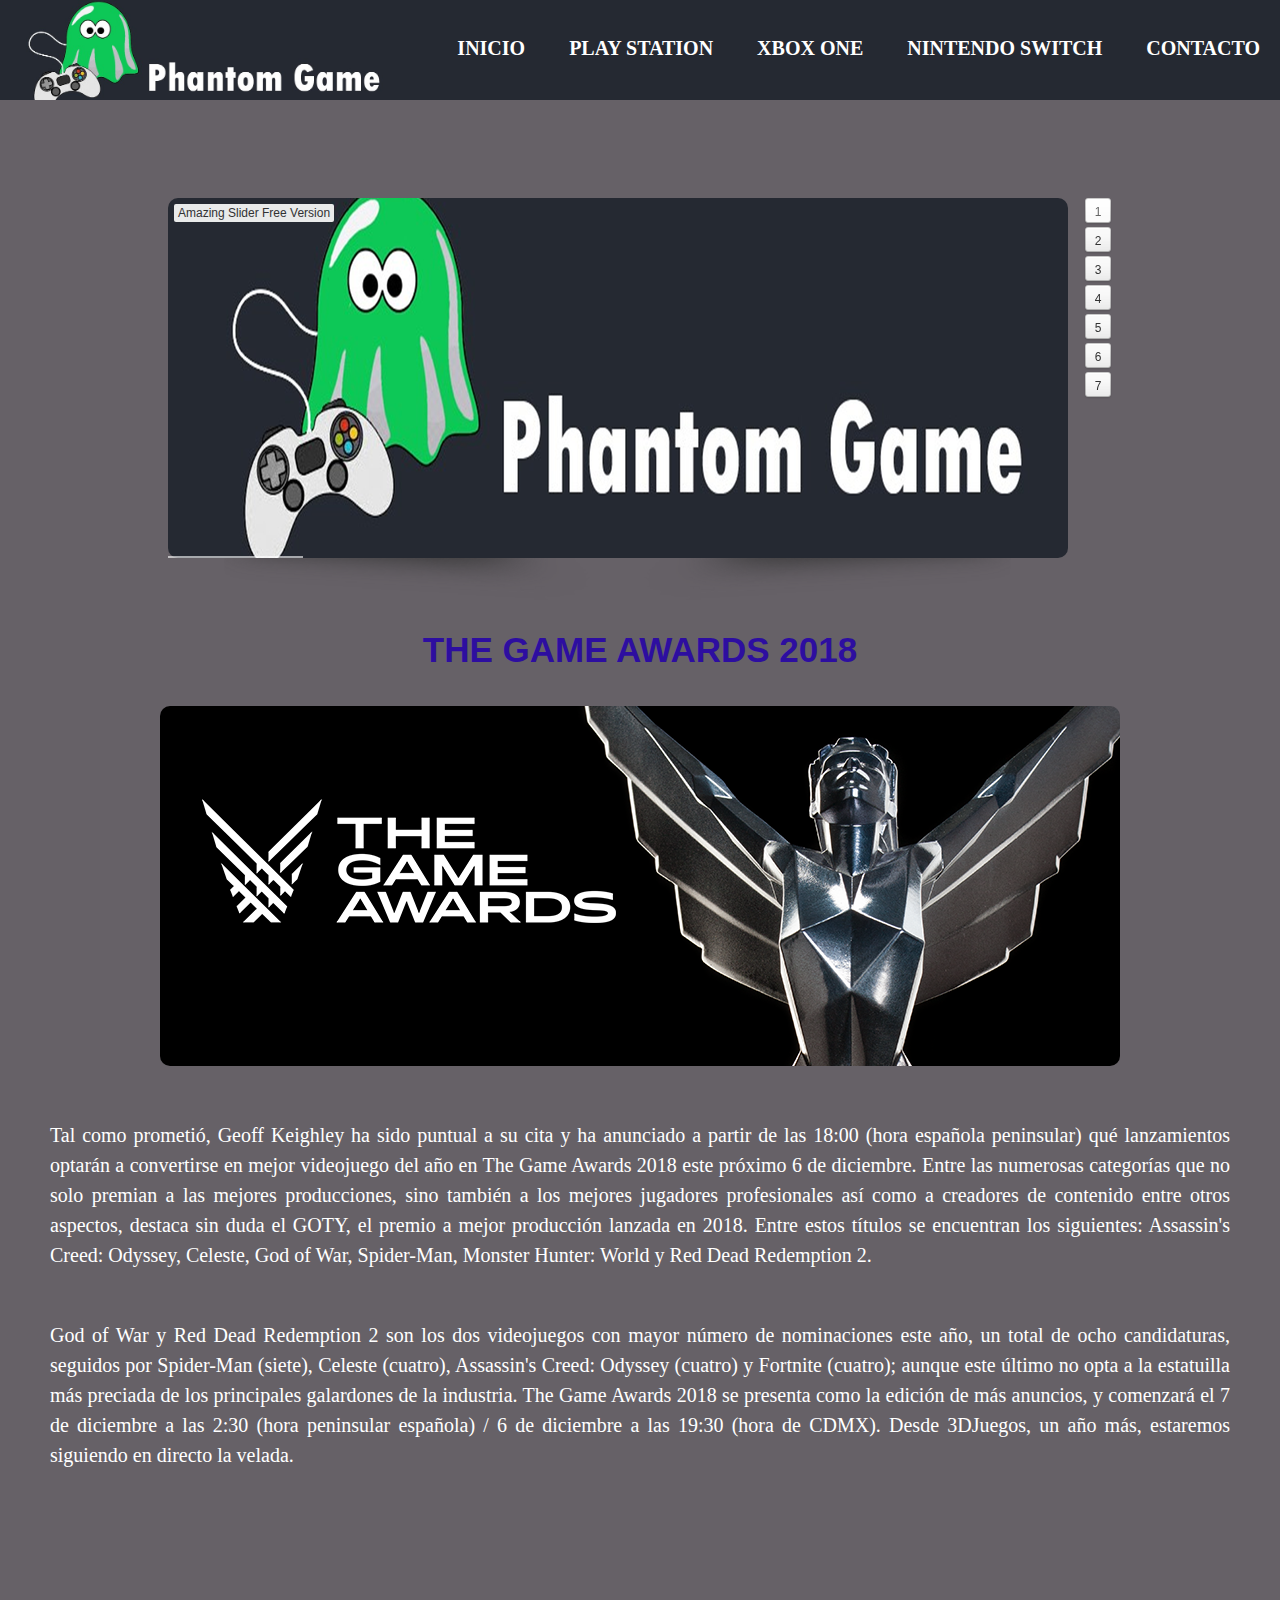
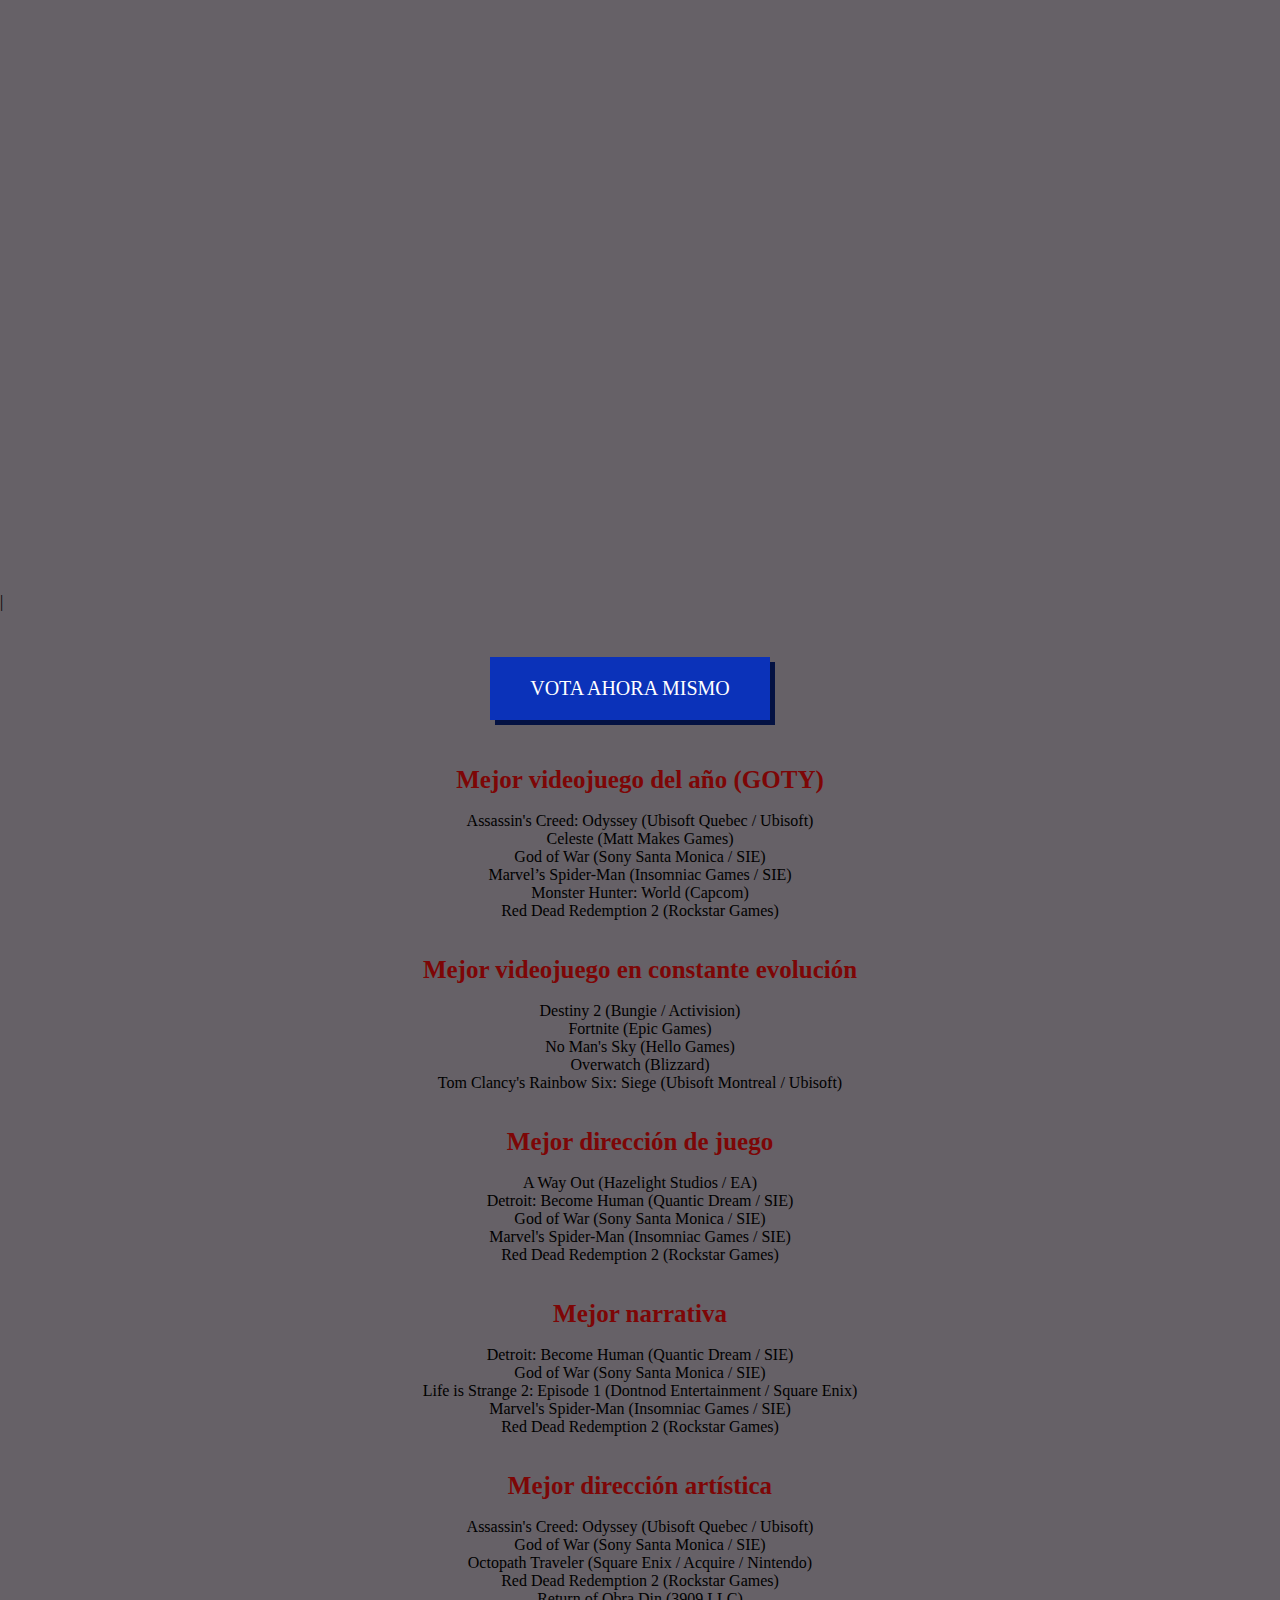
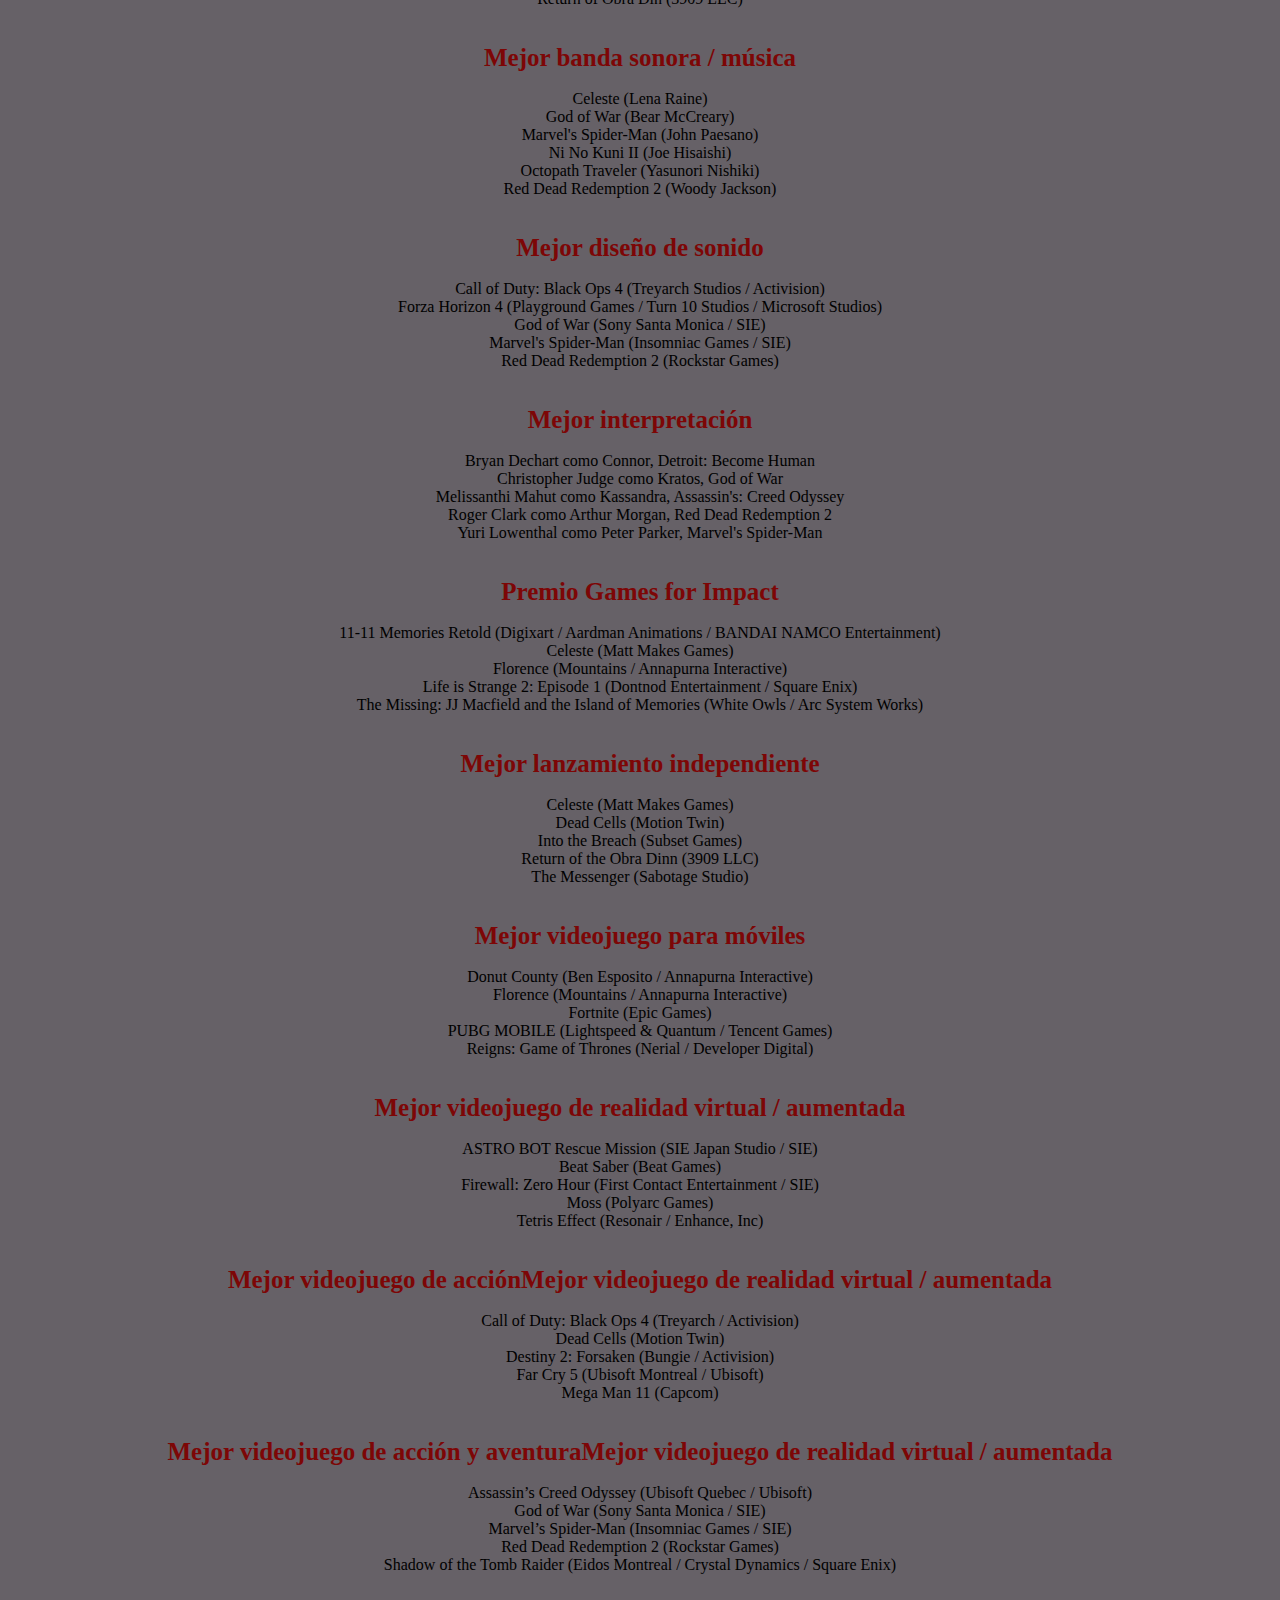
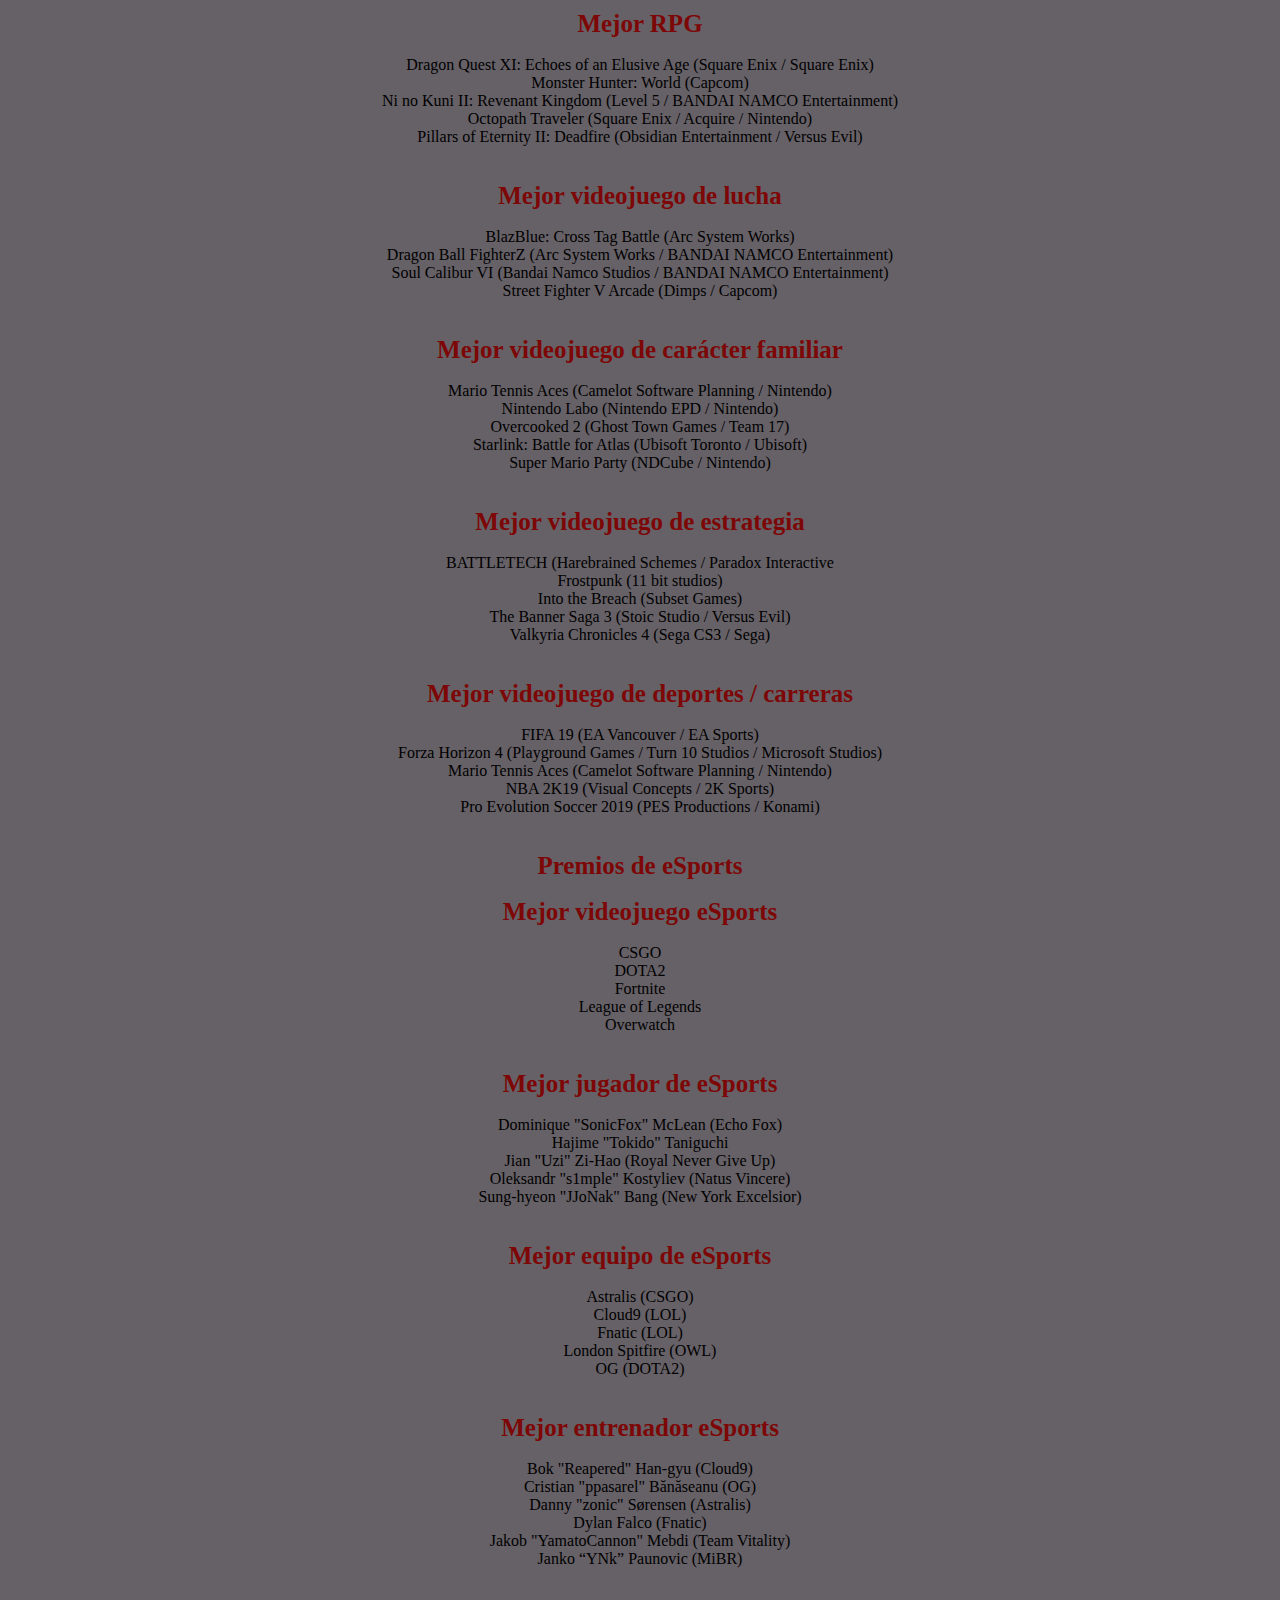
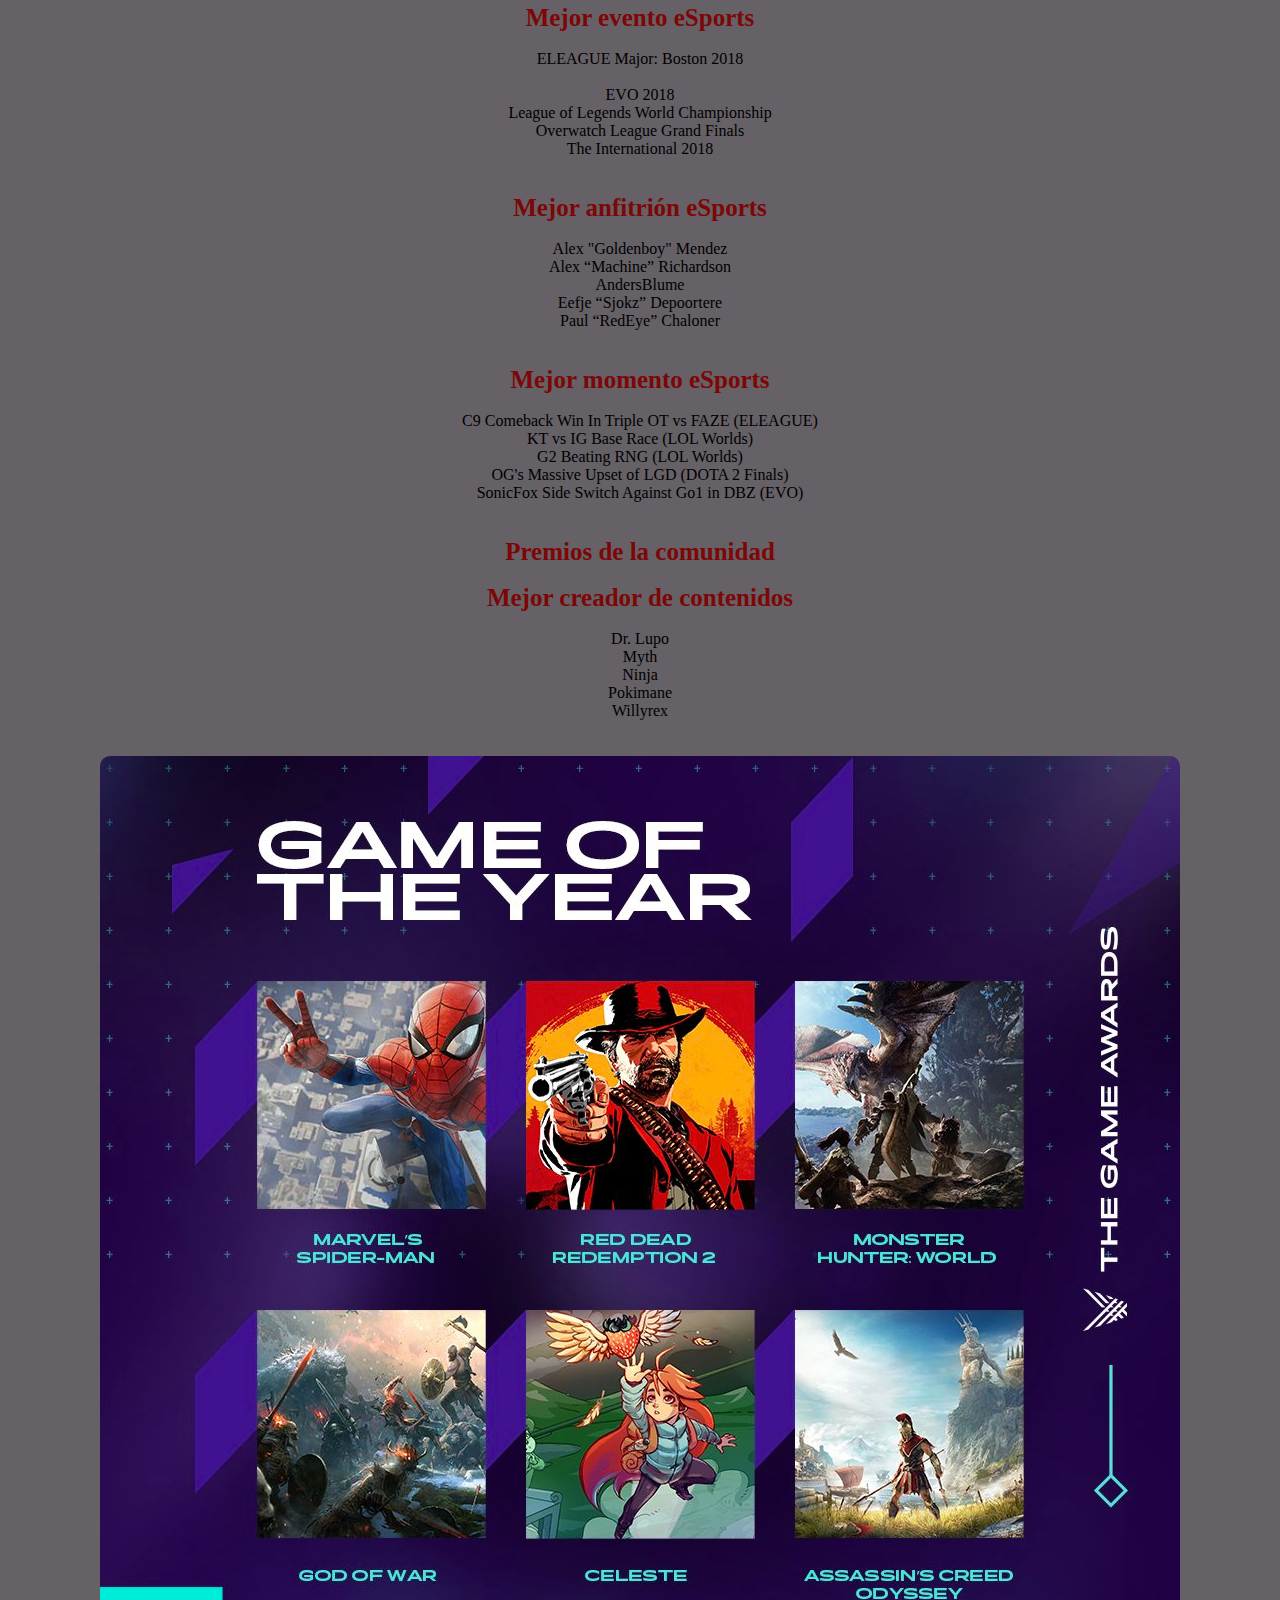
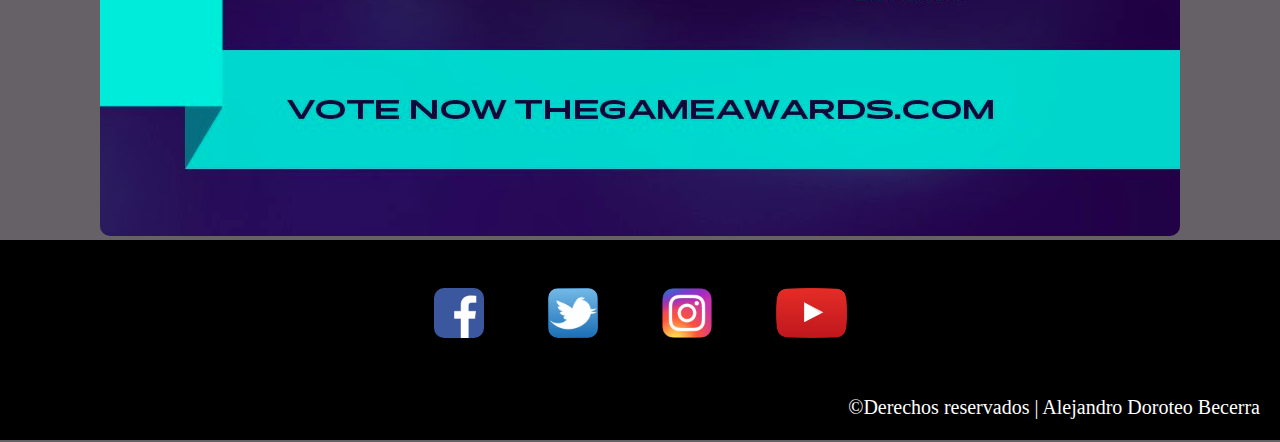
<file: index.html>
<!doctype html>
<html lang="en">
<head>
    <link rel="shortcut icon" type="image/x-icon" href="imagenes/fantasma_verde.png">
   <meta charset="UTF-8">
    <title>Phantom game</title>
  
    <link rel="stylesheet" href="css/estilos.css">
    <script src="sliderengine/jquery.js"></script>
    <script src="sliderengine/amazingslider.js"></script>
    <link rel="stylesheet" type="text/css" href="sliderengine/amazingslider-1.css">
    <script src="sliderengine/initslider-1.js"></script>
    </head>

        <header class="header2">
            <div class="wrapper"></div>
            <div class="logo"></div>
            <img src="imagenes/logo_ejemplo.jpg" alt="phantom game" width="400px" width= 100%>        
                
            <nav>
                <a href="index.html">INICIO</a>
                <a href="playstation.html">PLAY STATION</a>
                <a href="xbox.html">XBOX ONE</a>
                <a href="nintendo.html">NINTENDO SWITCH</a>
                <a href="bases.html">CONTACTO</a>
            
            </nav>
                
       </header>
    <body>
        <br><br><br><br><br><br><br><br><br><br><br>
        <div id="amazingslider-wrapper-1" style="display:block;position:relative;max-width:900px;padding-left:0px; padding-right:44px;margin:0px auto 0px;">
        <div id="amazingslider-1" style="display:block;position:relative;margin:0 auto;">
            <ul class="amazingslider-slides" style="display:none;">
                <li><img src="images/index_A.png" alt="index_A" />
                </li>
                <li><img src="images/index1.jpg" alt="index1" />
                </li>
                <li><img src="images/index2.jpg" alt="index2" />
                </li>
                <li><img src="images/index3.jpg" alt="index3" />
                </li>
                <li><img src="images/index4.jpg" alt="index4" />
                </li>
                <li><img src="images/index5.jpg" alt="index5" />
                </li>
                <li><img src="images/index6.jpg" alt="index6" />
                </li>
            </ul>
            <ul class="amazingslider-thumbnails" style="display:none;">
                <li><img src="images/index_A-tn.png" alt="index_A" /></li>
                <li><img src="images/index1-tn.jpg" alt="index1" /></li>
                <li><img src="images/index2-tn.jpg" alt="index2" /></li>
                <li><img src="images/index3-tn.jpg" alt="index3" /></li>
                <li><img src="images/index4-tn.jpg" alt="index4" /></li>
                <li><img src="images/index5-tn.jpg" alt="index5" /></li>
                <li><img src="images/index6-tn.jpg" alt="index6" /></li>
            </ul>
        <div class="amazingslider-engine"><a href="http://amazingslider.com" title="Responsive JavaScript Image Slider">Responsive JavaScript Image Slider</a></div>
        </div>
    </div>
        <br><br><br><br>
        <center><h1>THE GAME AWARDS 2018</h1></center>
        <br><br>
        <center><img src="imagenes/gameawarsportada.png" width="" height=""></center>
        
        <p>Tal como prometió, Geoff Keighley ha sido puntual a su cita y ha anunciado a partir de las 18:00 (hora española peninsular) qué lanzamientos optarán a convertirse en mejor videojuego del año en The Game Awards 2018 este próximo 6 de diciembre.


        Entre las numerosas categorías que no solo premian a las mejores producciones, sino también a los mejores jugadores profesionales así como a creadores de contenido entre otros aspectos, destaca sin duda el GOTY, el premio a mejor producción lanzada en 2018. Entre estos títulos se encuentran los siguientes: Assassin's Creed: Odyssey, Celeste, God of War, Spider-Man, Monster Hunter: World y Red Dead Redemption 2.</p>
        
        <p>God of War y Red Dead Redemption 2 son los dos videojuegos con mayor número de nominaciones este año, un total de ocho candidaturas, seguidos por Spider-Man (siete), Celeste (cuatro), Assassin's Creed: Odyssey (cuatro) y Fortnite (cuatro); aunque este último no opta a la estatuilla más preciada de los principales galardones de la industria.


        The Game Awards 2018 se presenta como la edición de más anuncios, y comenzará el 7 de diciembre a las 2:30 (hora peninsular española) / 6 de diciembre a las 19:30 (hora de CDMX). Desde 3DJuegos, un año más, estaremos siguiendo en directo la velada.</p>
        <br><br><br>
        <center><iframe class="video" width="560" height="315" src="https://www.youtube.com/embed/75i69HxlLvg" frameborder="0" allow="accelerometer; autoplay; encrypted-media; gyroscope; picture-in-picture" allowfullscreen></iframe></center>|
        <br><br><br>
        
        <center><a target="_blank" class="enlace" href="https://thegameawards.com/">VOTA AHORA MISMO</a></center> 
        <br><br>
        <center><h2>Mejor videojuego del año (GOTY)</h2></center><br>
        
        <center><ul>
            <li>Assassin's Creed: Odyssey (Ubisoft Quebec / Ubisoft)</li>
            <li>Celeste (Matt Makes Games)</li>
            <li>God of War (Sony Santa Monica / SIE)</li>
            <li>Marvel’s Spider-Man (Insomniac Games / SIE)</li>
            <li>Monster Hunter: World (Capcom)</li>
            <li>Red Dead Redemption 2 (Rockstar Games)</li>
        </ul></center><br><br>
        
        <center><h2>Mejor videojuego en constante evolución</h2></center><br>

       <center><ul>
           <li>Destiny 2 (Bungie / Activision)</li>
           <li>Fortnite (Epic Games)</li>
           <li>No Man's Sky (Hello Games)</li>
        <li>Overwatch (Blizzard)</li>
<li>Tom Clancy's Rainbow Six: Siege (Ubisoft Montreal / Ubisoft)</li>
</ul></center><br><br>
<center><h2>Mejor dirección de juego</h2></center><br>

           <center><ul>
          <li> A Way Out (Hazelight Studios / EA)</li>
<li>Detroit: Become Human (Quantic Dream / SIE)</li>
<li>God of War (Sony Santa Monica / SIE)</li>
<li>Marvel's Spider-Man (Insomniac Games / SIE)</li>
<li>Red Dead Redemption 2 (Rockstar Games)</li>
</ul></center><br><br>
<center><h2>Mejor narrativa</h2></center><br>

               <center><ul>
              <li> Detroit: Become Human (Quantic Dream / SIE)</li>
<li>God of War (Sony Santa Monica / SIE)</li>
<li>Life is Strange 2: Episode 1 (Dontnod Entertainment / Square Enix)</li>
<li>Marvel's Spider-Man (Insomniac Games / SIE)</li>
<li>Red Dead Redemption 2 (Rockstar Games)</li>
</ul></center><br><br>
<center><h2>Mejor dirección artística</h2></center><br>

                   <center><ul>
                <li>Assassin's Creed: Odyssey (Ubisoft Quebec / Ubisoft)</li>
<li>God of War (Sony Santa Monica / SIE)</li>
<li>Octopath Traveler (Square Enix / Acquire / Nintendo)</li>
<li>Red Dead Redemption 2 (Rockstar Games)</li>
<li>Return of Obra Din (3909 LLC)</li>
</ul></center><br><br>
<center><h2>Mejor banda sonora / música</h2></center><br>

                       <center><ul>
                       <li>Celeste (Lena Raine)</li>
<li>God of War (Bear McCreary)</li>
<li>Marvel's Spider-Man (John Paesano)</li>
<li>Ni No Kuni II (Joe Hisaishi)</li>
<li>Octopath Traveler (Yasunori Nishiki)</li>
<li>Red Dead Redemption 2 (Woody Jackson)</li>
</ul></center><br><br>
<center><h2>Mejor diseño de sonido</h2></center><br>

                           <center><ul>
                           <li>Call of Duty: Black Ops 4 (Treyarch Studios / Activision)</li>
<li>Forza Horizon 4 (Playground Games / Turn 10 Studios / Microsoft Studios)</li>
<li>God of War (Sony Santa Monica / SIE)</li>
<li>Marvel's Spider-Man (Insomniac Games / SIE)</li>
<li>Red Dead Redemption 2 (Rockstar Games)</li>
</ul></center><br><br>
<center><h2>Mejor interpretación</h2></center><br>

                               <center><ul>
                               <li>Bryan Dechart como Connor, Detroit: Become Human</li>
<li>Christopher Judge como Kratos, God of War</li>
<li>Melissanthi Mahut como Kassandra, Assassin's: Creed Odyssey</li>
<li>Roger Clark como Arthur Morgan, Red Dead Redemption 2</li>
<li>Yuri Lowenthal como Peter Parker, Marvel's Spider-Man</li>
</ul></center><br><br>
<center><h2>Premio Games for Impact</h2></center><br>

                                   <center><ul>
                                   <li>11-11 Memories Retold (Digixart / Aardman Animations / BANDAI NAMCO Entertainment)</li>
<li>Celeste (Matt Makes Games)</li>
<li>Florence (Mountains / Annapurna Interactive)</li>
<li>Life is Strange 2: Episode 1 (Dontnod Entertainment / Square Enix)</li>
<li>The Missing: JJ Macfield and the Island of Memories (White Owls / Arc System Works)</li>
</ul></center><br><br>
<center><h2>Mejor lanzamiento independiente</h2></center><br>

                                       <center><ul>
                                       <li>Celeste (Matt Makes Games)</li>
<li>Dead Cells (Motion Twin)</li>
<li>Into the Breach (Subset Games)</li>
<li>Return of the Obra Dinn (3909 LLC)</li>
<li>The Messenger (Sabotage Studio)</li>
</ul></center><br><br>
<center><h2>Mejor videojuego para móviles</h2></center><br>

                                           <center><ul>
                                           <li>Donut County (Ben Esposito / Annapurna Interactive)</li>
<li>Florence (Mountains / Annapurna Interactive)</li>
<li>Fortnite (Epic Games)</li>
<li>PUBG MOBILE (Lightspeed & Quantum / Tencent Games)</li>
<li>Reigns: Game of Thrones (Nerial / Developer Digital)</li>
</ul></center><br><br>
<center><h2>Mejor videojuego de realidad virtual / aumentada</h2></center><br>

                                               <center><ul>
                                               <li>ASTRO BOT Rescue Mission (SIE Japan Studio / SIE)</li>
<li>Beat Saber (Beat Games)</li>
<li>Firewall: Zero Hour (First Contact Entertainment / SIE)</li>
<li>Moss (Polyarc Games)</li>
<li>Tetris Effect (Resonair / Enhance, Inc)</li>
</ul></center><br><br>
<center><h2>Mejor videojuego de acciónMejor videojuego de realidad virtual / aumentada</h2></center><br>

                                                   <center><ul>
                                                   <li>Call of Duty: Black Ops 4 (Treyarch / Activision)</li>
<li>Dead Cells (Motion Twin)</li>
<li>Destiny 2: Forsaken (Bungie / Activision)</li>
<li>Far Cry 5 (Ubisoft Montreal / Ubisoft)</li>
<li>Mega Man 11 (Capcom)</li>
</ul></center><br><br>
<center><h2>Mejor videojuego de acción y aventuraMejor videojuego de realidad virtual / aumentada</h2></center><br>

                                                       <center><ul>
                                                       <li>Assassin’s Creed Odyssey (Ubisoft Quebec / Ubisoft)</li>
<li>God of War (Sony Santa Monica / SIE)</li>
<li>Marvel’s Spider-Man (Insomniac Games / SIE)</li>
<li>Red Dead Redemption 2 (Rockstar Games)</li>
<li>Shadow of the Tomb Raider (Eidos Montreal / Crystal Dynamics / Square Enix)</li>
</ul></center><br><br>
<center><h2>Mejor RPG</h2></center><br>

                                                           <center><ul>
                                            <li>Dragon Quest XI: Echoes of an Elusive Age (Square Enix / Square Enix)</li>
<li>Monster Hunter: World (Capcom)</li>
<li>Ni no Kuni II: Revenant Kingdom (Level 5 / BANDAI NAMCO Entertainment)</li>
<li>Octopath Traveler (Square Enix / Acquire / Nintendo)</li>
<li>Pillars of Eternity II: Deadfire (Obsidian Entertainment / Versus Evil)</li>
</ul></center><br><br>
<center><h2>Mejor videojuego de lucha</h2></center><br>

                                                               <center><ul>
                                                               <li>BlazBlue: Cross Tag Battle (Arc System Works)</li>
<li>Dragon Ball FighterZ (Arc System Works / BANDAI NAMCO Entertainment)</li>
<li>Soul Calibur VI (Bandai Namco Studios / BANDAI NAMCO Entertainment)</li>
<li>Street Fighter V Arcade (Dimps / Capcom)</li>
</ul></center><br><br>
<center><h2>Mejor videojuego de carácter familiar</h2></center><br>

                                                                   <center><ul>
                                                                   <li>Mario Tennis Aces (Camelot Software Planning / Nintendo)</li>
<li>Nintendo Labo (Nintendo EPD / Nintendo)</li>
<li>Overcooked 2 (Ghost Town Games / Team 17)</li>
<li>Starlink: Battle for Atlas (Ubisoft Toronto / Ubisoft)</li>
<li>Super Mario Party (NDCube / Nintendo)</li>
</ul></center><br><br>
<center><h2>Mejor videojuego de estrategia</h2></center><br>

                                                                       <center><ul>
                                                                       <li>BATTLETECH (Harebrained Schemes / Paradox Interactive</li>
<li>Frostpunk (11 bit studios)</li>
<li>Into the Breach (Subset Games)</li>
<li>The Banner Saga 3 (Stoic Studio / Versus Evil)</li>
<li>Valkyria Chronicles 4 (Sega CS3 / Sega)</li>
</ul></center><br><br>
<center><h2>Mejor videojuego de deportes / carreras</h2></center><br>

                                                                           <center><ul>
                                                                           <li>FIFA 19 (EA Vancouver / EA Sports)</li>
<li>Forza Horizon 4 (Playground Games / Turn 10 Studios / Microsoft Studios)</li>
<li>Mario Tennis Aces (Camelot Software Planning / Nintendo)</li>
<li>NBA 2K19 (Visual Concepts / 2K Sports)</li>
<li>Pro Evolution Soccer 2019 (PES Productions / Konami)</li>
</ul></center><br><br>
<center><h2>Premios de eSports</h2></center><br>
<center><h2>Mejor videojuego eSports</h2></center><br>

                                                                               <center><ul>
                                                                               <li>CSGO</li>
<li>DOTA2</li>
<li>Fortnite</li>
<li>League of Legends</li>
<li>Overwatch</li>
</ul></center><br><br>
<center><h2>Mejor jugador de eSports</h2></center><br>

         <center><ul>
        <li>Dominique "SonicFox" McLean (Echo Fox)</li>
<li>Hajime "Tokido" Taniguchi</li>
<li>Jian "Uzi" Zi-Hao (Royal Never Give Up)</li>
<li>Oleksandr "s1mple" Kostyliev (Natus Vincere)</li>
<li>Sung-hyeon "JJoNak" Bang (New York Excelsior)</li>
</ul></center><br><br>
<center><h2>Mejor equipo de eSports</h2></center><br>

                                                                                   <center><ul>
                                                                                   <li>Astralis (CSGO)</li>
<li>Cloud9 (LOL)</li>
<li>Fnatic (LOL)</li>
<li>London Spitfire (OWL)</li>
<li>OG (DOTA2)</li>
</ul></center><br><br>
<center><h2>Mejor entrenador eSports</h2></center><br>

                                                                                       <center><ul>
                                                                                       <li>Bok "Reapered" Han-gyu (Cloud9)</li>
<li>Cristian "ppasarel" Bănăseanu (OG)</li>
<li>Danny "zonic" Sørensen (Astralis)</li>
<li>Dylan Falco (Fnatic)</li>
<li>Jakob "YamatoCannon" Mebdi (Team Vitality)</li>
<li>Janko “YNk” Paunovic (MiBR)</li>
</ul></center><br><br>
<center><h2>Mejor evento eSports</h2></center><br>

                                                                                           <center><ul>
                                                                                           <li>ELEAGUE Major: Boston 2018</li>
<li><li>EVO 2018</li>
<li>League of Legends World Championship</li>
<li>Overwatch League Grand Finals</li>
<li>The International 2018</li>
</ul></center><br><br>
<center><h2>Mejor anfitrión eSports</h2></center><br>

                                                                                               <center><ul>
                                                                                               <li>Alex "Goldenboy" Mendez</li>
<li>Alex “Machine” Richardson</li>
<li>AndersBlume</li>
<li>Eefje “Sjokz” Depoortere</li>
<li>Paul “RedEye” Chaloner</li>
</ul></center><br><br>
<center><h2>Mejor momento eSports</h2></center><br>

                                                                                                   <center><ul>
                                                                                                   <li>C9 Comeback Win In Triple OT vs FAZE (ELEAGUE)</li>
<li>KT vs IG Base Race (LOL Worlds)</li>
<li>G2 Beating RNG (LOL Worlds)</li>
<li>OG's Massive Upset of LGD (DOTA 2 Finals)</li>
<li>SonicFox Side Switch Against Go1 in DBZ (EVO)</li>
</ul></center><br><br>
<center><h2>Premios de la comunidad</h2></center><br>
<center><h2>Mejor creador de contenidos</h2></center><br>

                                                                                                       <center><ul>
                                                                                                       <li>Dr. Lupo</li>
<li>Myth</li>
<li>Ninja</li>
<li>Pokimane</li>
<li>Willyrex</li>
        
        </ul></center><br><br>
        <center><img src="imagenes/gsmeyears.jpg_large"></center>
    </body>
        <footer>
              <div class="columna1">
            </div>      
            <br>
            <div class="row">
                <center><a target="_blank" href="https://www.facebook.com/doroteobecerra"><img class="social" src="imagenes/facebook.png"></a>
                <a target="_blank" href="https://htmlcolorcodes.com/es/"><img class="social" src="imagenes/twitter.png"></a>
                <a target="_blank" href="https://www.instagram.com/_alejandrobecerra/"><img class="social" src="imagenes/instagram.png"></a>
                <a target="_blank" href="https://www.youtube.com/channel/UCrg7vHFWexH_e5cdX-1A4qg?view_as=subscriber"><img class="youtube" src="imagenes/youtube.png"></a></center>
            </div>
            
            <div class="columna2">
                  <p class="pie">©Derechos reservados | Alejandro Doroteo Becerra</p>
            </div>
    
    </footer>
      
</html>
</file>
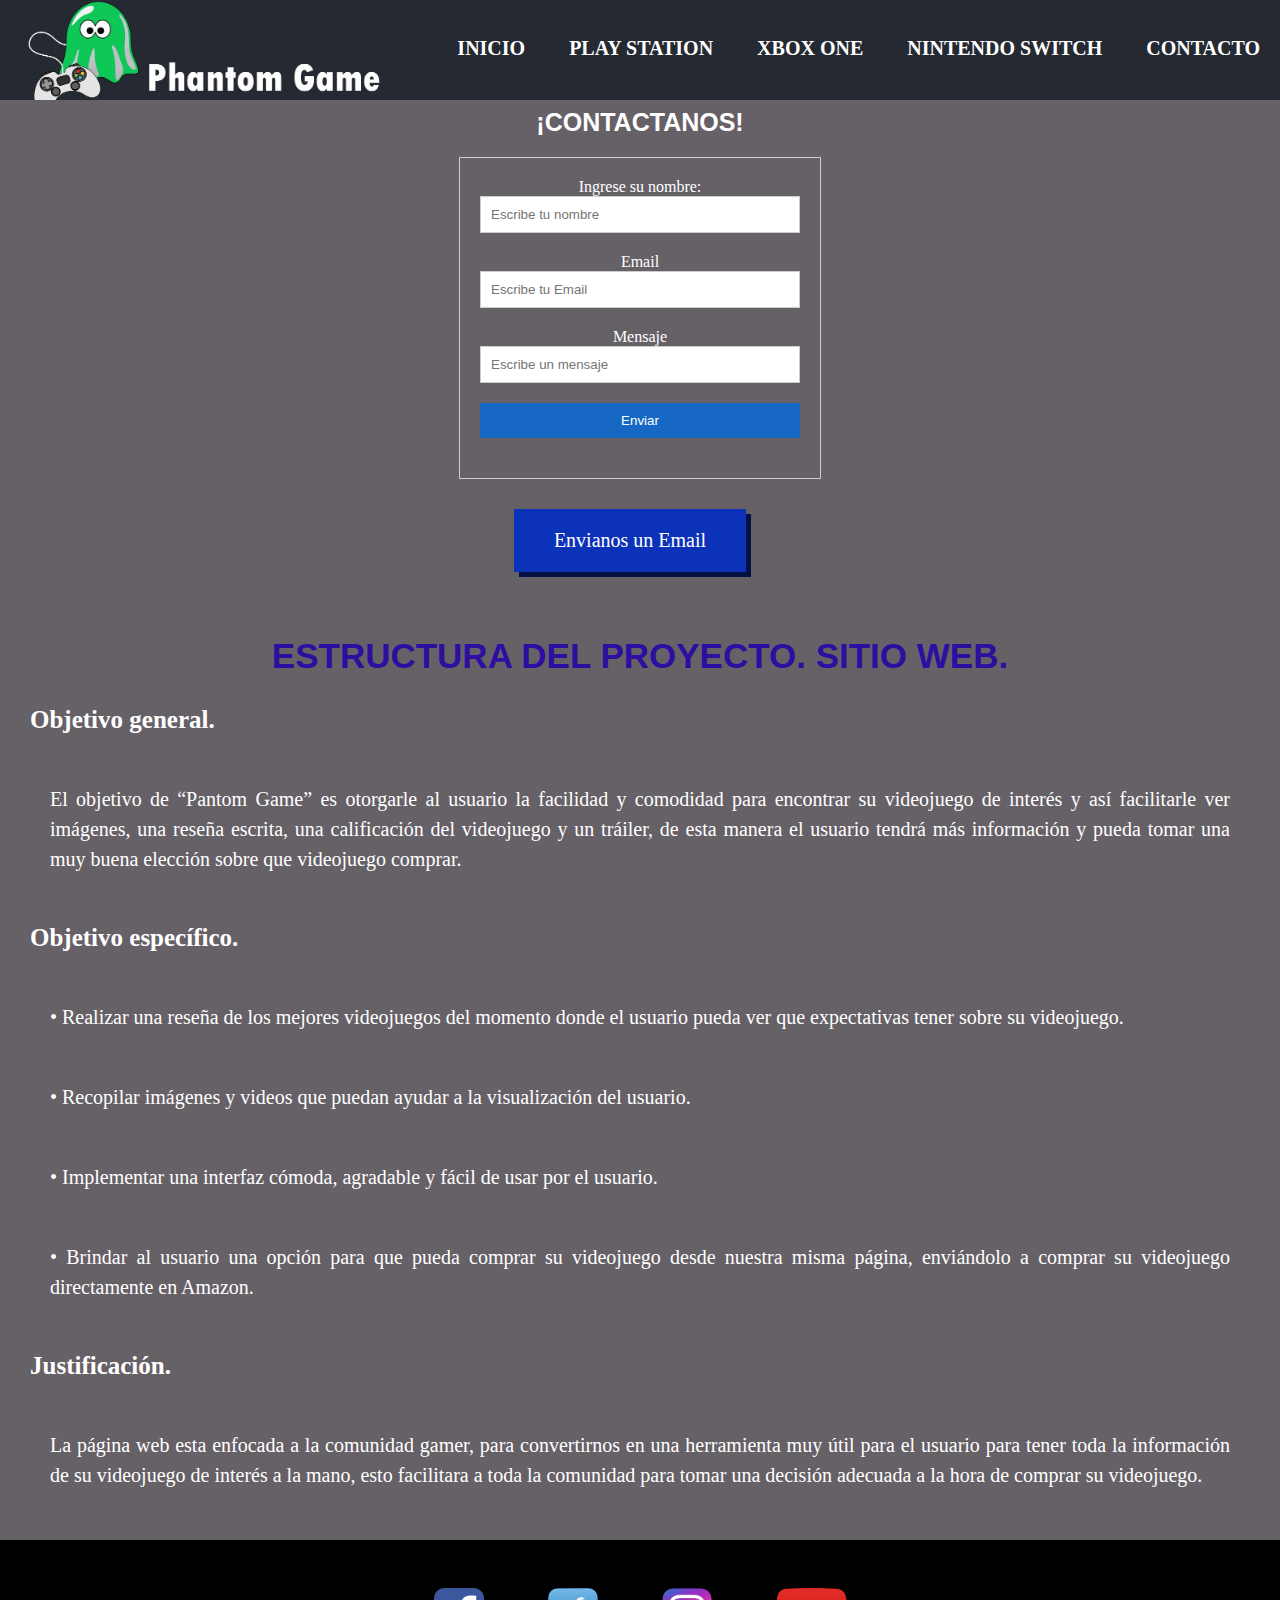
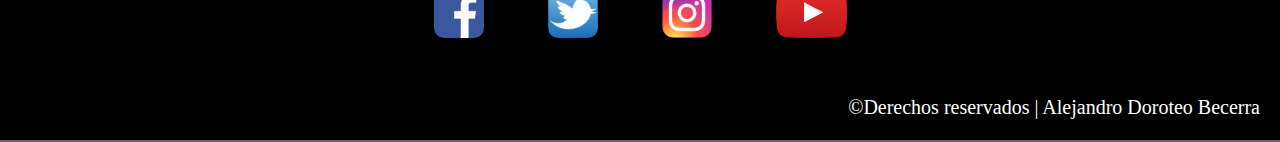
<file: bases.html>
<!doctype html>
<html>
<head>
    <link rel="shortcut icon" type="image/x-icon" href="imagenes/fantasma_verde.png">
   <meta charset="UTF-8">
    <title>Contactanos</title>
    <link rel="stylesheet" href="css/estilos.css">
    </head>
    <body>
        <header class="header2">
            <div class="wrapper"></div>
            <div class="logo"></div>
            <img src="imagenes/logo_ejemplo.jpg" alt="phantom game" width="400px" width= 100%>        
                
            <nav>
                <a href="index.html">INICIO</a>
                <a href="playstation.html">PLAY STATION</a>
                <a href="xbox.html">XBOX ONE</a>
                <a href="nintendo.html">NINTENDO SWITCH</a>
                <a href="bases.html">CONTACTO</a>
            
            
            </nav>
                
       </header>
    
        <br><br><br><br><br><br>
        <h2 class="parrafo3">¡CONTACTANOS!</h2>
       
        <center><form>
            <label for="nombre">Ingrese su nombre:</label>
            <input type="text" placeholder="Escribe tu nombre" maxlength="30" id="nombre">
            <label for="email">Email</label>
            <input type="email" placeholder="Escribe tu Email" maxlength="30" id="email">
            <label for="mensaje">Mensaje</label>
            <input type="text" placeholder="Escribe un mensaje" id="mensaje" >
            <input class="textaria" type="submit" value="Enviar">
        
        </form></center>
        
        <center><a href="mailto:becerra18alee@gmail.com" class="enlace" title="Enviar correo a Alejandro Doroteo">Envianos un Email</a></center>
        <br><br><br>
        <h1>ESTRUCTURA DEL PROYECTO. SITIO WEB.</h1>
        <h2 class="bases">Objetivo general.</h2>
        <p>El objetivo de “Pantom Game” es otorgarle al usuario la facilidad y comodidad para encontrar su videojuego de interés y así facilitarle ver imágenes, una reseña escrita, una calificación del videojuego y un tráiler, de esta manera el usuario tendrá más información y pueda tomar una muy buena elección sobre que videojuego comprar.</p>
        <h2 class="bases">Objetivo específico.</h2>
        <p> •	Realizar una reseña de los mejores videojuegos del momento donde el usuario pueda ver que expectativas tener sobre su videojuego.</p>
        <p>•	Recopilar imágenes y videos que puedan ayudar a la visualización del usuario.</p>
        <p>•	Implementar una interfaz cómoda, agradable y fácil de usar por el usuario.</p>
        <p>•	Brindar al usuario una opción para que pueda comprar su videojuego desde nuestra misma página, enviándolo a comprar su videojuego directamente en Amazon.</p>
        <h2 class="bases">Justificación.</h2> 
         <p>La página web esta enfocada a la comunidad gamer, para convertirnos en una herramienta muy útil para el usuario para tener toda la información de su videojuego de interés a la mano, esto facilitara a toda la comunidad para tomar una decisión adecuada a la hora de comprar su videojuego.</p>

    </body>
    
        <footer>
              <div class="columna1">
            </div>      
            <br>
            <div class="row">
                <center><a target="_blank" href="https://www.facebook.com/doroteobecerra"><img class="social" src="imagenes/facebook.png"></a>
                <a target="_blank" href="https://htmlcolorcodes.com/es/"><img class="social" src="imagenes/twitter.png"></a>
                <a target="_blank" href="https://www.instagram.com/_alejandrobecerra/"><img class="social" src="imagenes/instagram.png"></a>
                <a target="_blank" href="https://www.youtube.com/channel/UCrg7vHFWexH_e5cdX-1A4qg?view_as=subscriber"><img class="youtube" src="imagenes/youtube.png"></a></center>
            </div>
            
            <div class="columna2">
                  <p class="pie">©Derechos reservados | Alejandro Doroteo Becerra</p>
            </div>
    
    </footer>
    
</html>
</file>
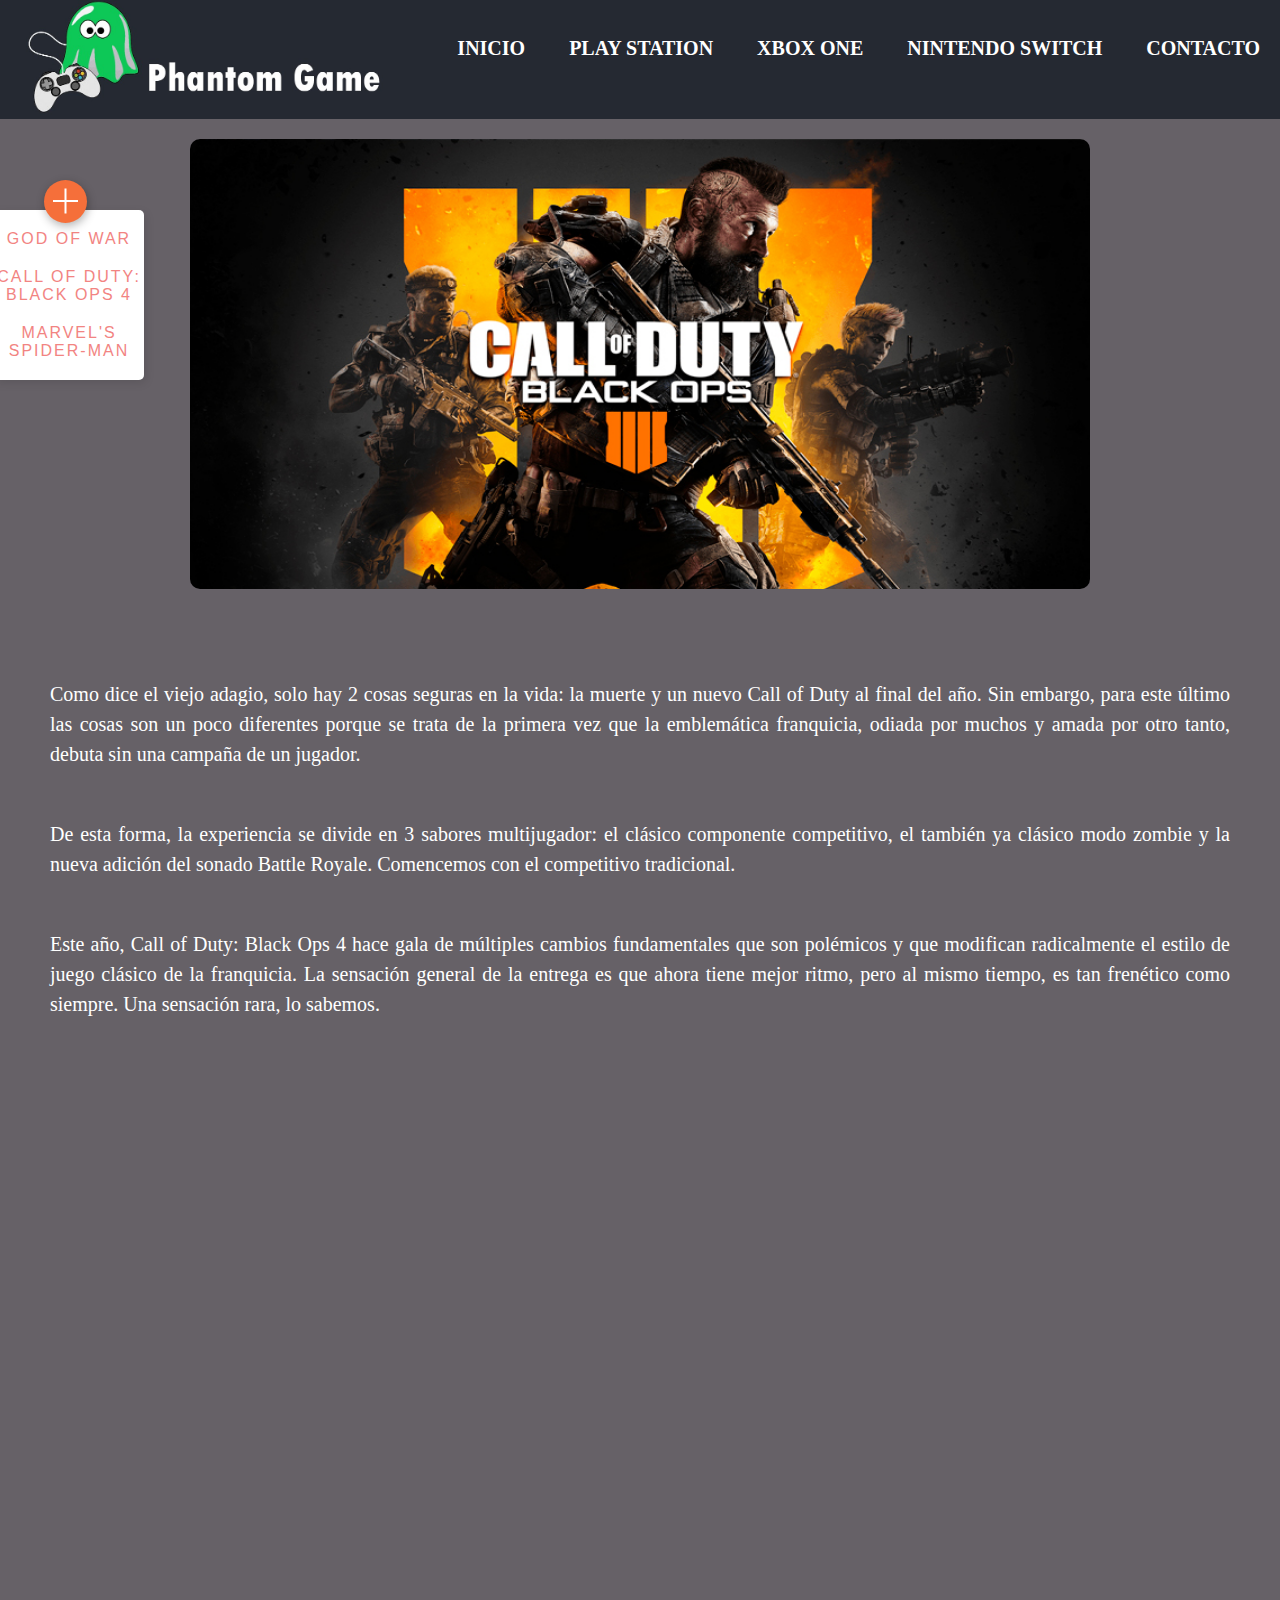
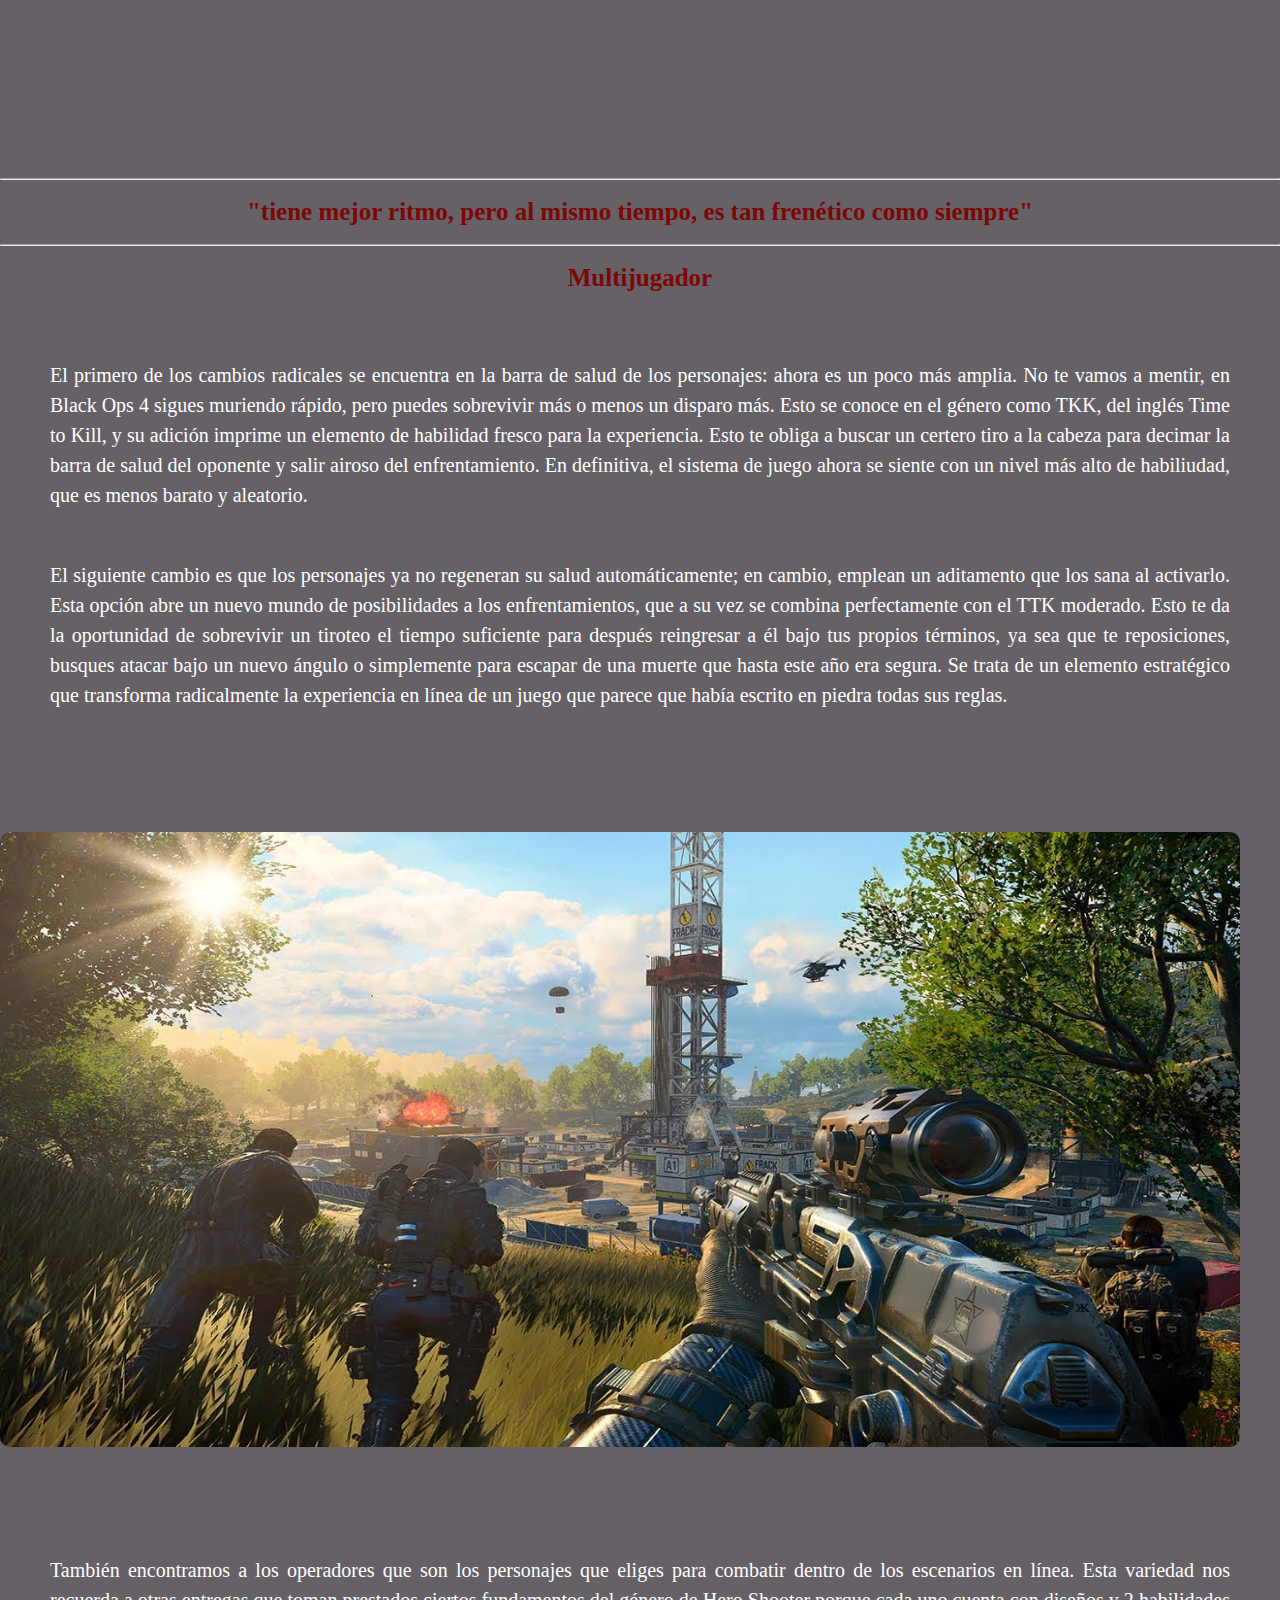
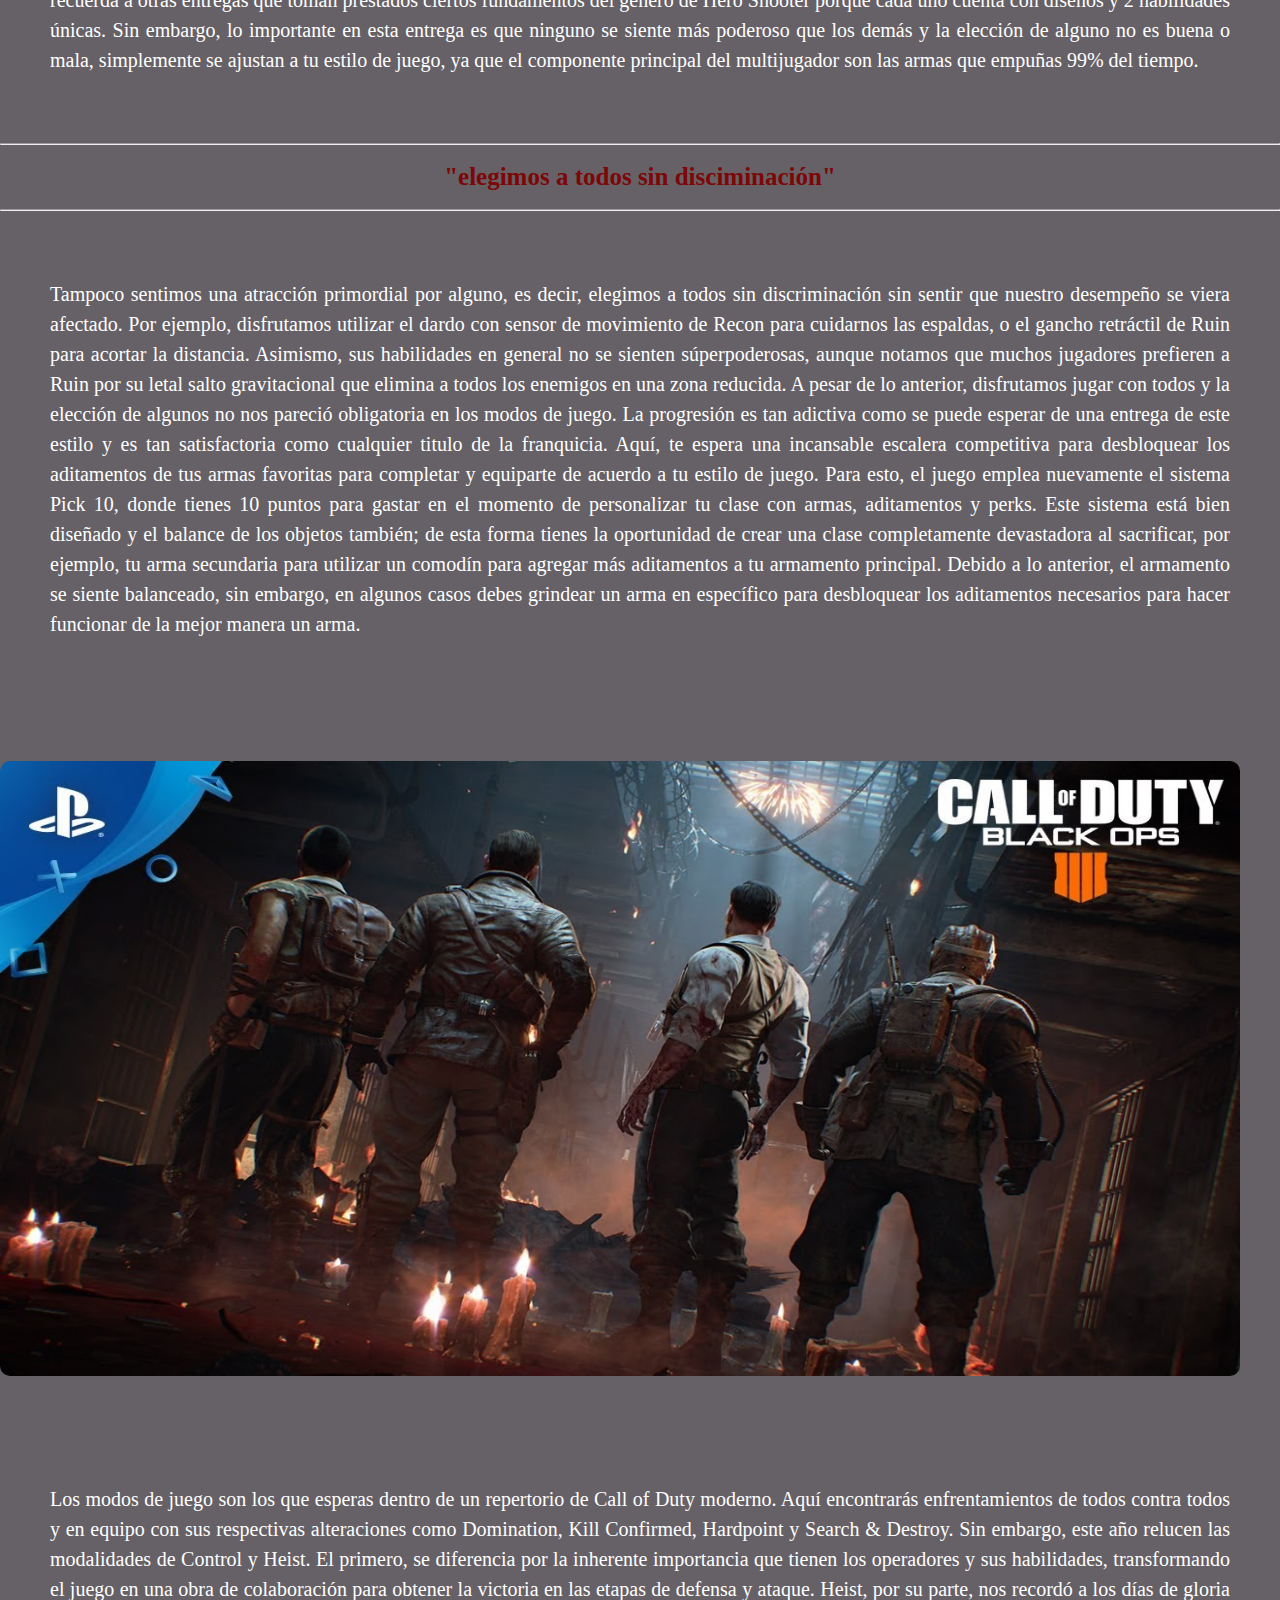
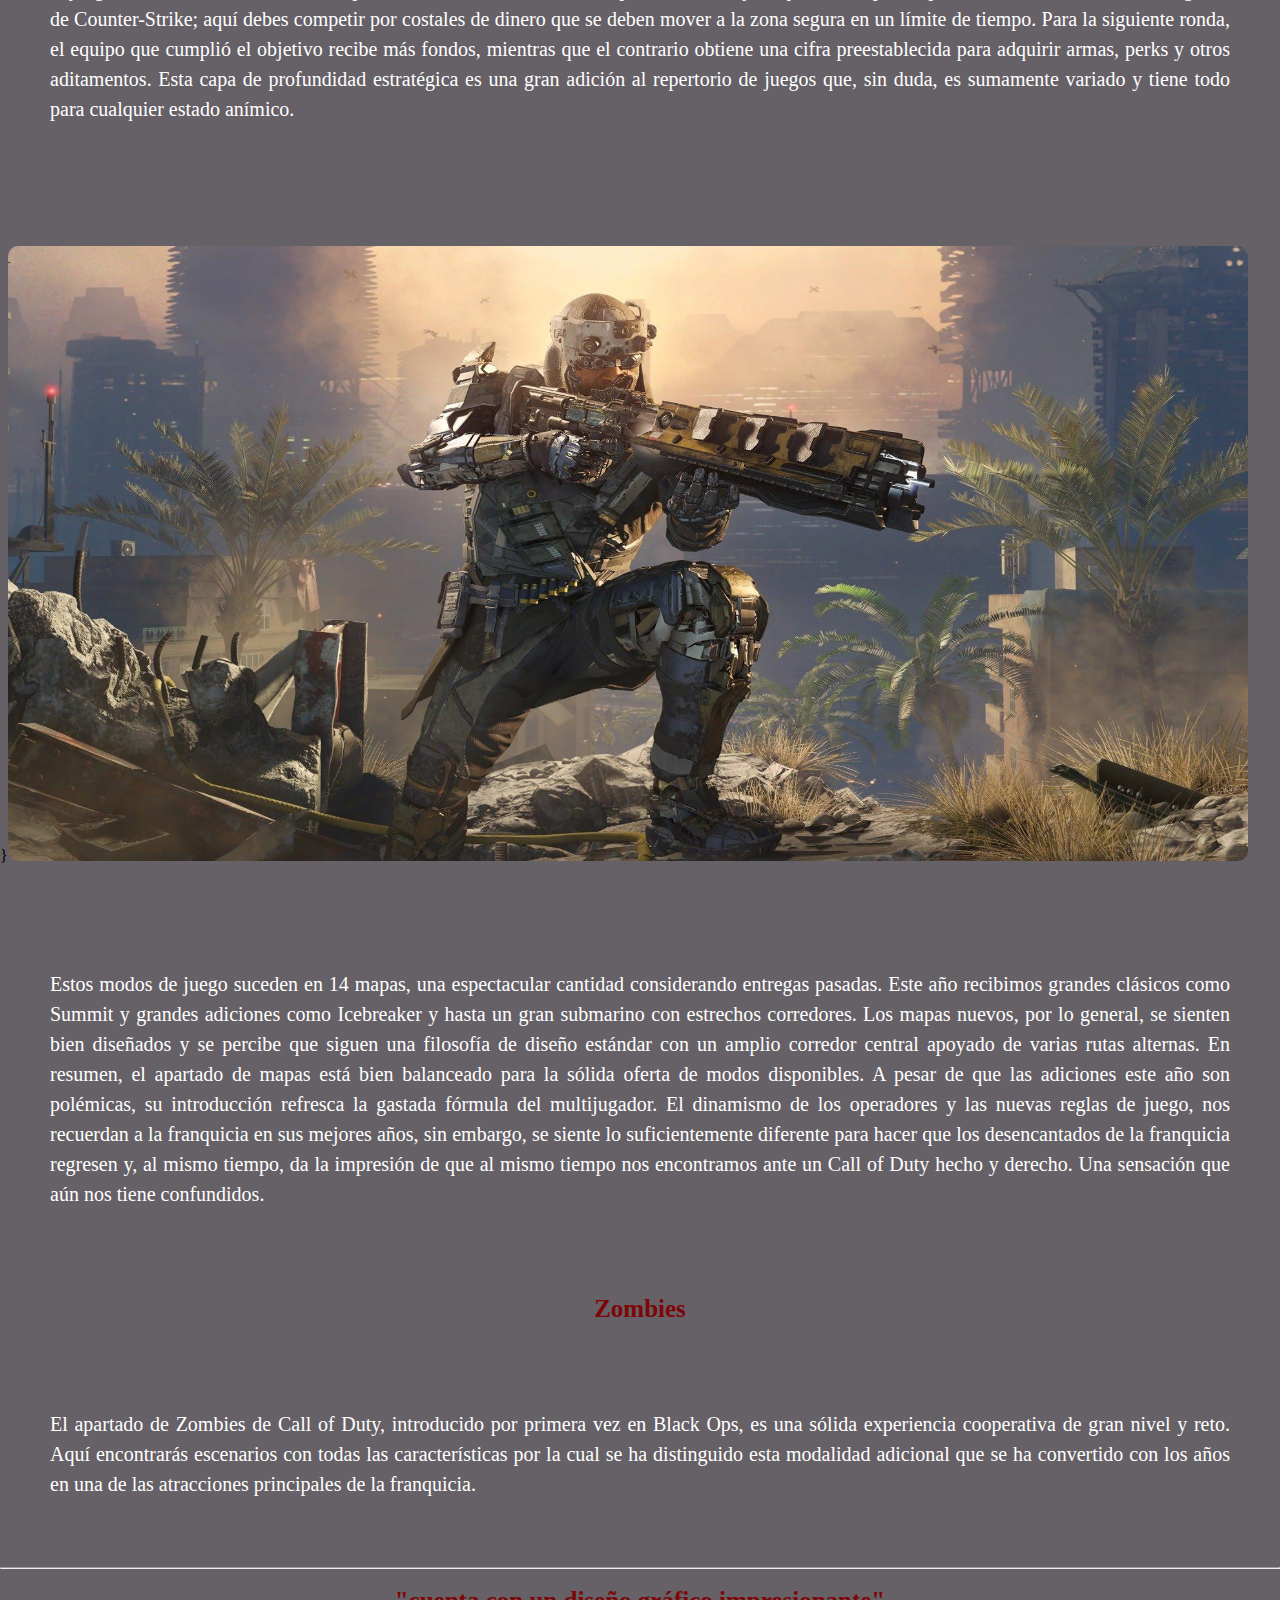
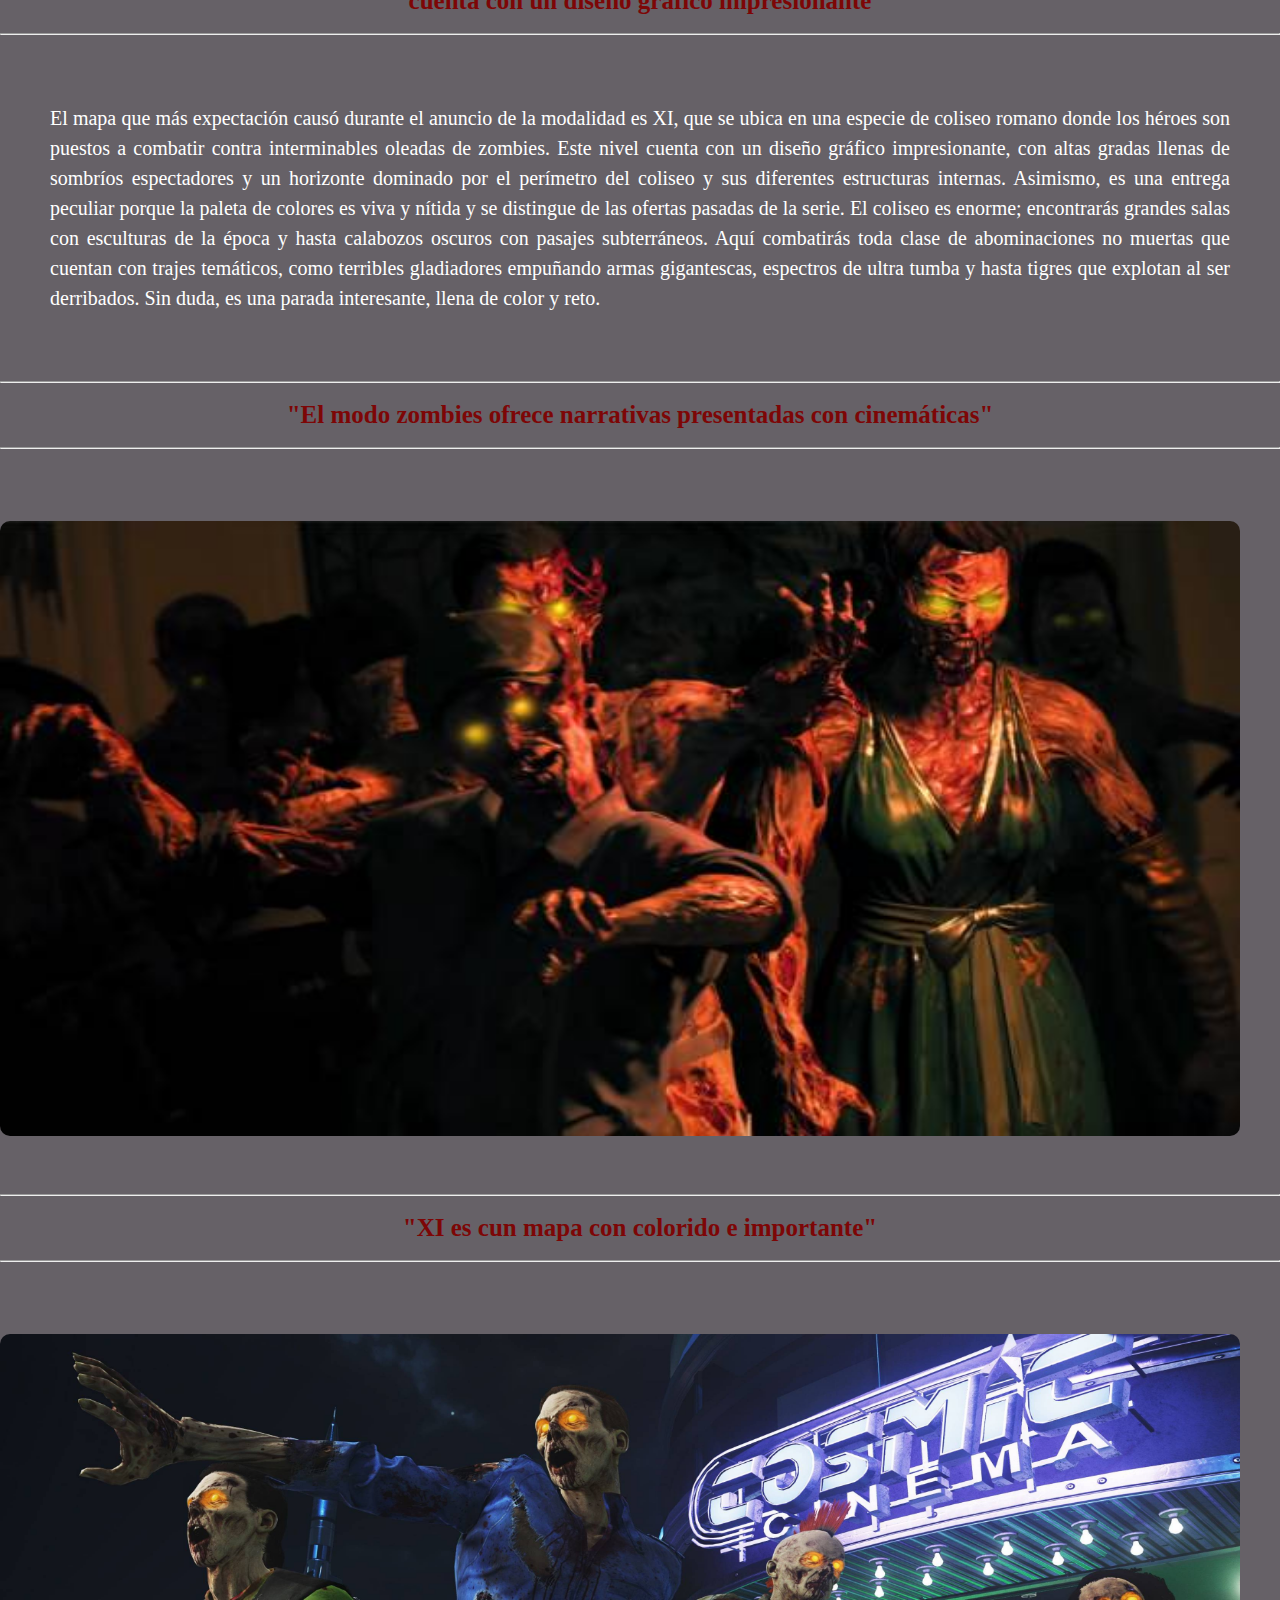
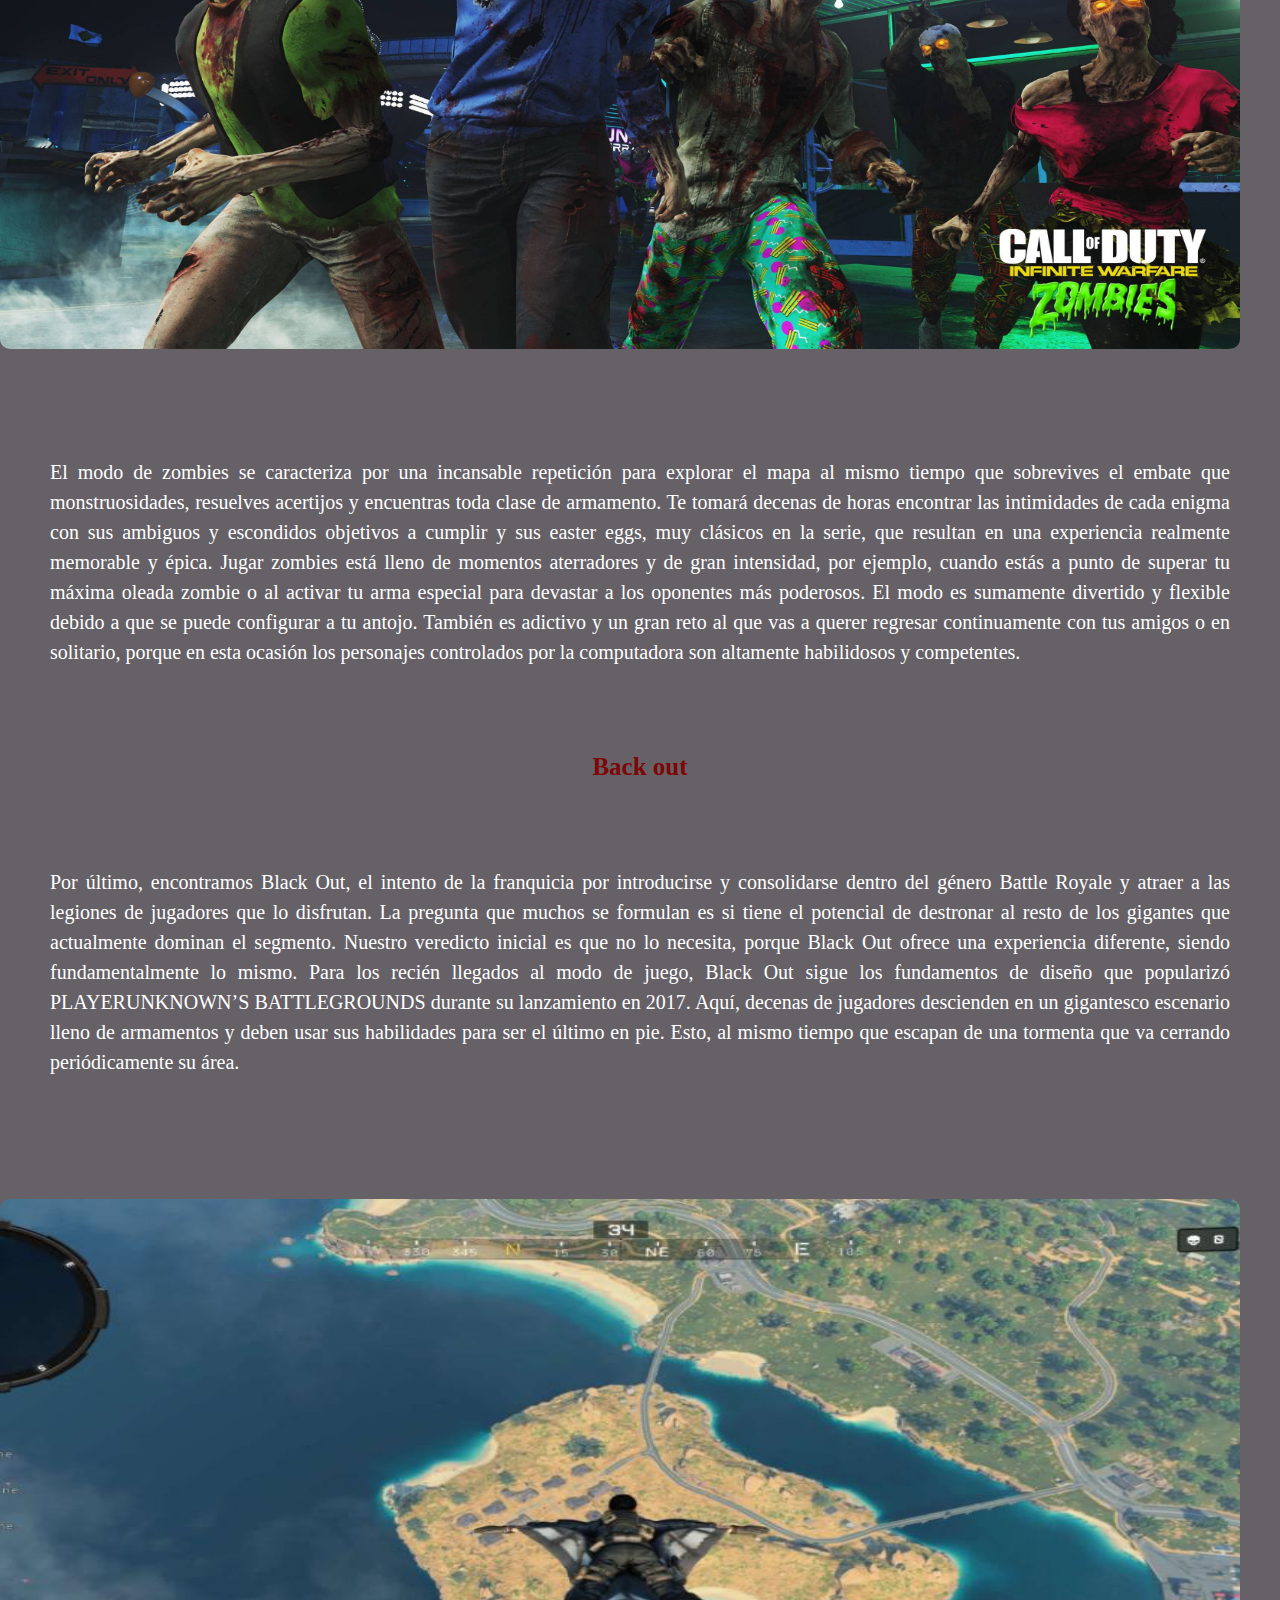
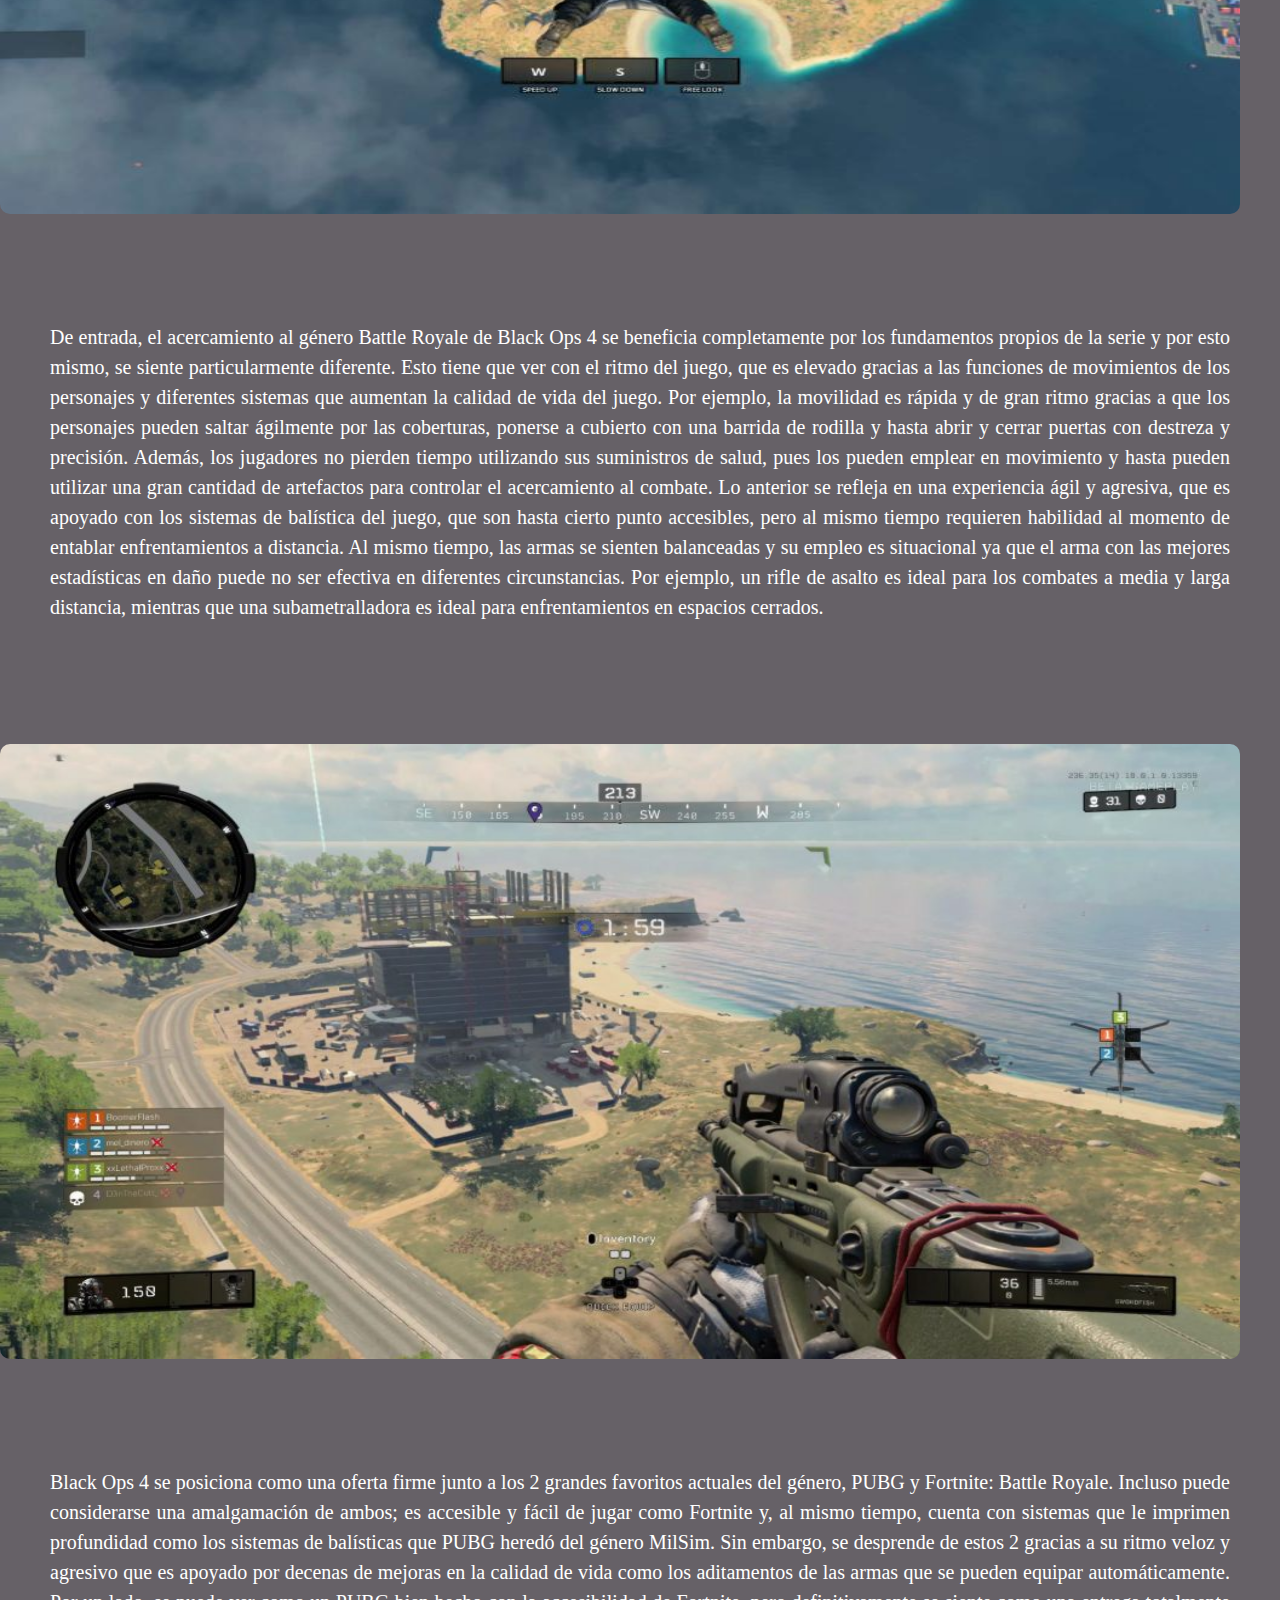
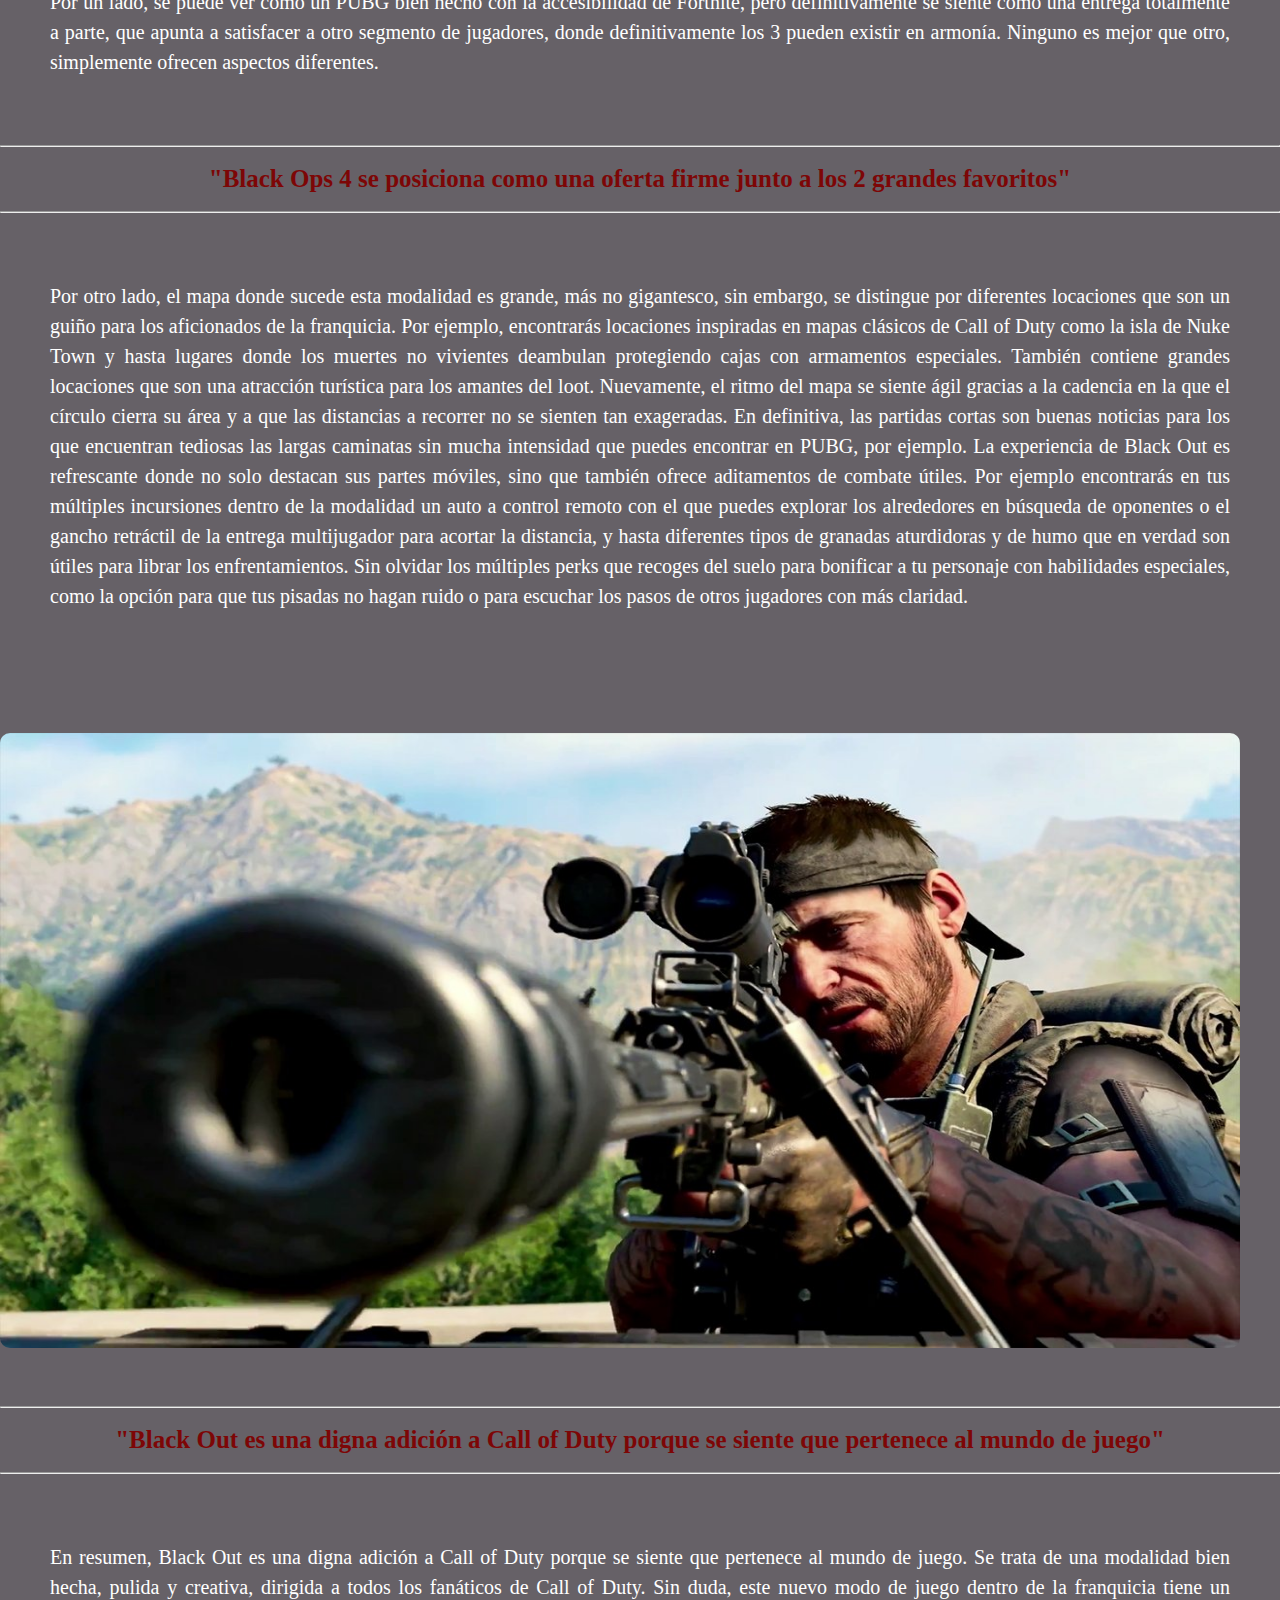
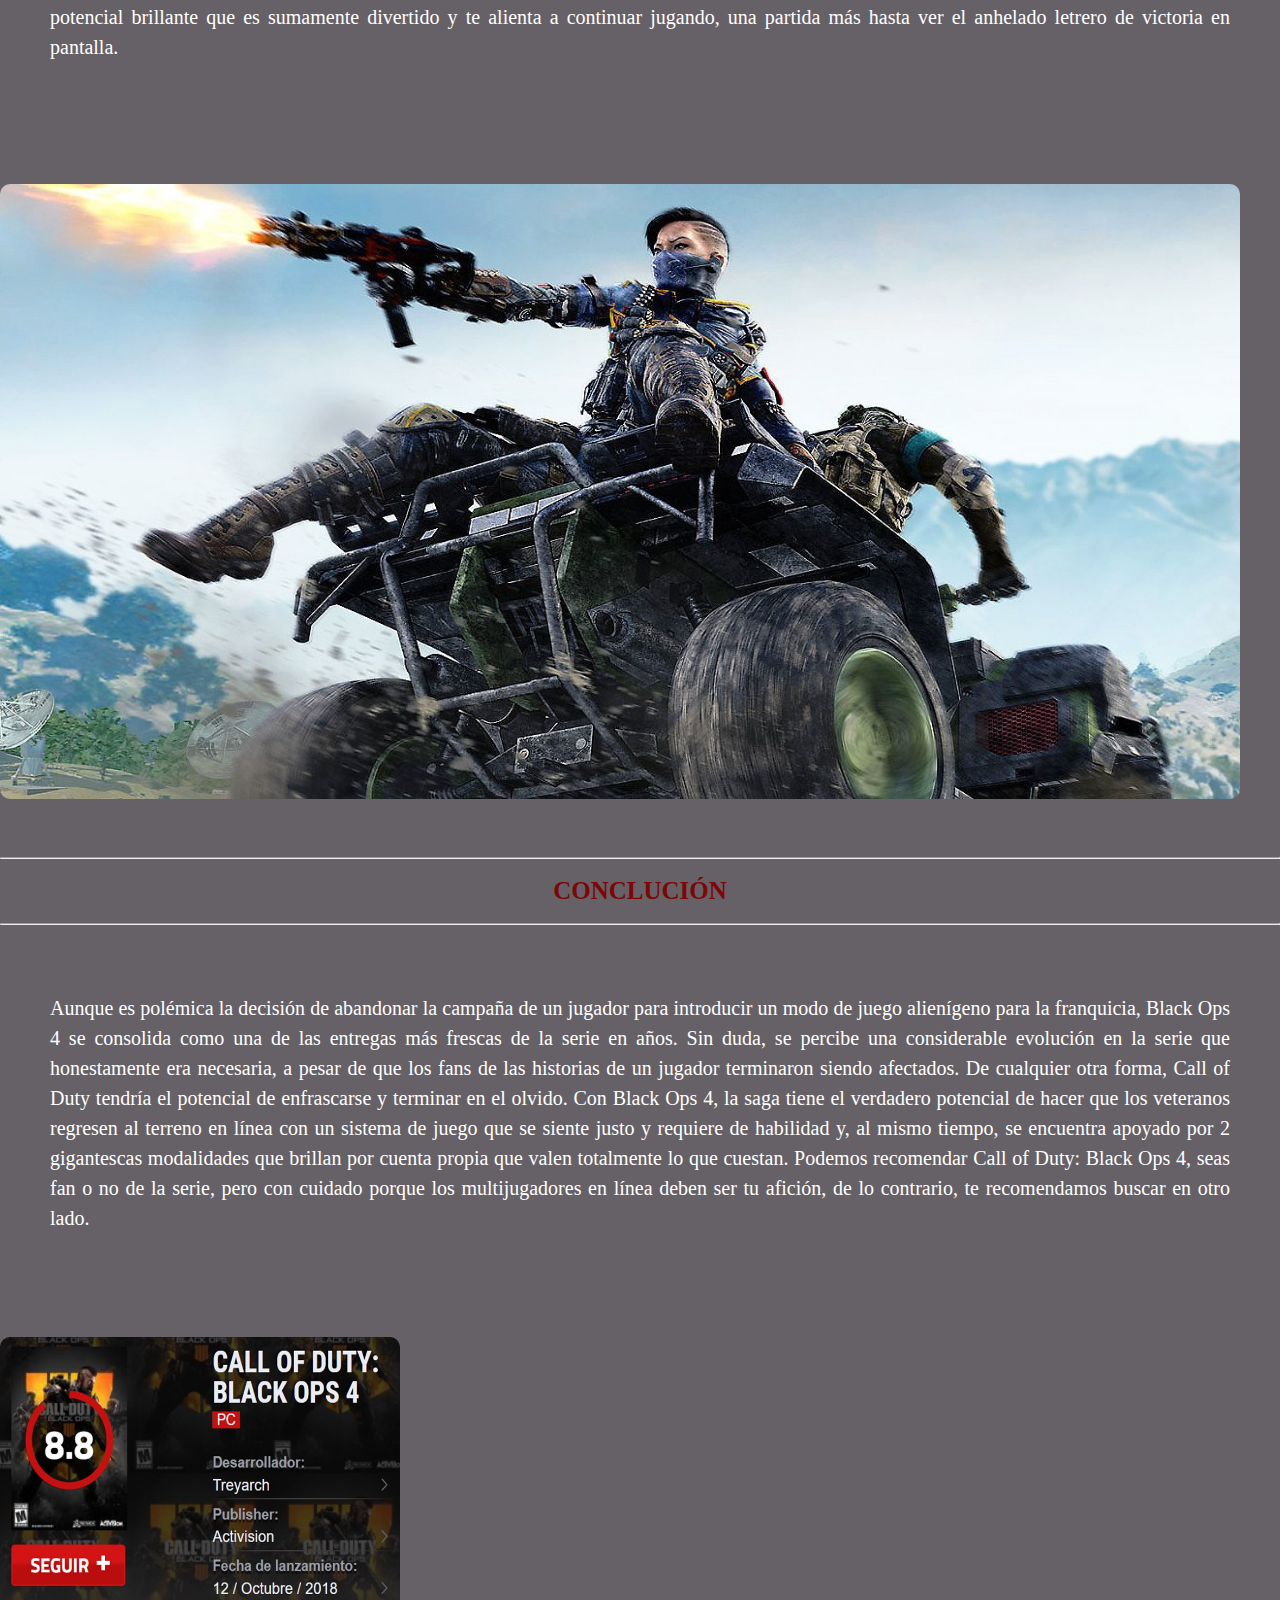
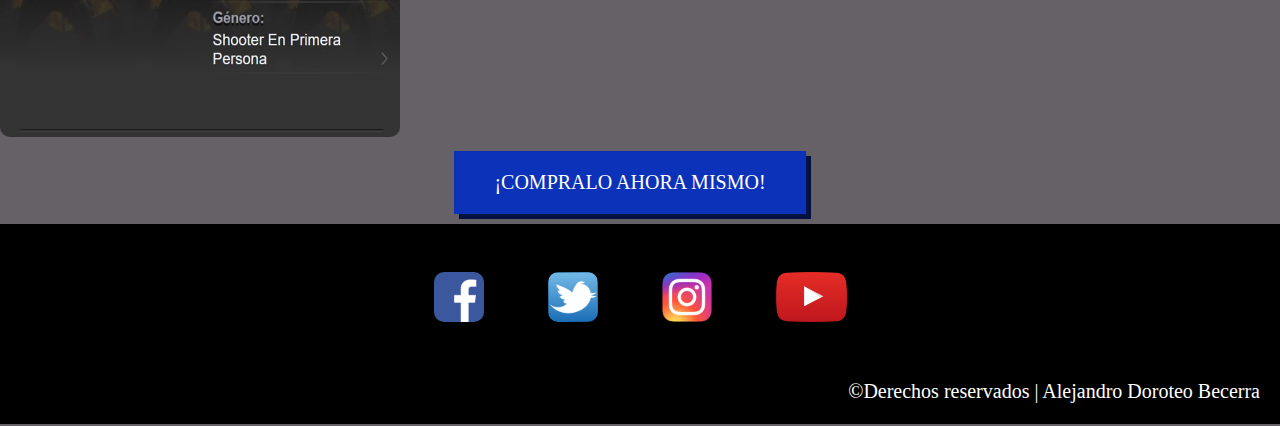
<file: callofduty.html>
<!doctype html>
<html>
             
<head>
        <link rel="shortcut icon" type="image/x-icon" href="imagenes/fantasma_verde.png">
        <meta charset="UTF-8">
        <link rel="stylesheet" href="css/estilos.css">
        <title>Call of duty: black ops 4 - Phantom Game</title>
    
    
    <header>
        <div class="wrapper"></div>
            <div class="logo"></div>
            <img src="imagenes/logo_ejemplo.jpg" alt="phantom game" width="400px" width= 100%>        
  
            <nav>
                 <a href="index.html">INICIO</a>
                <a href="playstation.html">PLAY STATION</a>
                <a href="xbox.html">XBOX ONE</a>
                <a href="nintendo.html">NINTENDO SWITCH</a>
                <a href="bases.html">CONTACTO</a>
            
            </nav>
        </header>
    </head>
    <body>
        <div class="containerps">
    
       <input type="checkbox" id="toggle">
       <lavel for="toggle" class="button"></lavel>
       
        <nav class="nav">
            <a href="godofwar.html">GOD OF WAR</a>
            <a href="callofduty.html">CALL OF DUTY: BLACK OPS 4</a>
            <a href="spiderman.html">MARVEL'S SPIDER-MAN</a>
        </nav>
    </div>
        <center><img class="portada" src="imagenes/callofdutyportada.jpg"></center>
        <br>
        <br>
        <p>Como dice el viejo adagio, solo hay 2 cosas seguras en la vida: la muerte y un nuevo Call of Duty al final del año. Sin embargo, para este último las cosas son un poco diferentes porque se trata de la primera vez que la emblemática franquicia, odiada por muchos y amada por otro tanto, debuta sin una campaña de un jugador.</p>

        <p>De esta forma, la experiencia se divide en 3 sabores multijugador: el clásico componente competitivo, el también ya clásico modo zombie y la nueva adición del sonado Battle Royale. Comencemos con el competitivo tradicional.</p>
        
        <p>Este año, Call of Duty: Black Ops 4 hace gala de múltiples cambios fundamentales que son polémicos y que modifican radicalmente el estilo de juego clásico de la franquicia. La sensación general de la entrega es que ahora tiene mejor ritmo, pero al mismo tiempo, es tan frenético como siempre. Una sensación rara, lo sabemos.</p> 
        
        <br><br>
        
        <center><iframe class="video" src="https://www.youtube.com/embed/TWQFAecdKpI" frameborder="0" allow="accelerometer; autoplay; encrypted-media; gyroscope; picture-in-picture" allowfullscreen></iframe></center>
        
        <br><br>
        
        <br>
        <hr/>
        <br>
        
        <h2>"tiene mejor ritmo, pero al mismo tiempo, es tan frenético como siempre"</h2>
        
        <br>
        <hr/>
        <br>
    
        
        <h2>Multijugador</h2>
        
        <br>
        
        <p>El primero de los cambios radicales se encuentra en la barra de salud de los personajes: ahora es un poco más amplia. No te vamos a mentir, en Black Ops 4 sigues muriendo rápido, pero puedes sobrevivir más o menos un disparo más. Esto se conoce en el género como TKK, del inglés Time to Kill, y su adición imprime un elemento de habilidad fresco para la experiencia. Esto te obliga a buscar un certero tiro a la cabeza para decimar la barra de salud del oponente y salir airoso del enfrentamiento. En definitiva, el sistema de juego ahora se siente con un nivel más alto de habiliudad, que es menos barato y aleatorio.</p>
        
        <p>El siguiente cambio es que los personajes ya no regeneran su salud automáticamente; en cambio, emplean un aditamento que los sana al activarlo. Esta opción abre un nuevo mundo de posibilidades a los enfrentamientos, que a su vez se combina perfectamente con el TTK moderado. Esto te da la oportunidad de sobrevivir un tiroteo el tiempo suficiente para después reingresar a él bajo tus propios términos, ya sea que te reposiciones, busques atacar bajo un nuevo ángulo o simplemente para escapar de una muerte que hasta este año era segura. Se trata de un elemento estratégico que transforma radicalmente la experiencia en línea de un juego que parece que había escrito en piedra todas sus reglas.</p>
        
        <br><br><br><br>
        
        <img src="imagenes/callofduty2.jpg" width="1240" height="615"> 
        
        <br><br><br><br>
        
        
        <p>También encontramos a los operadores que son los personajes que eliges para combatir dentro de los escenarios en línea. Esta variedad nos recuerda a otras entregas que toman prestados ciertos fundamentos del género de Hero Shooter porque cada uno cuenta con diseños y 2 habilidades únicas. Sin embargo, lo importante en esta entrega es que ninguno se siente más poderoso que los demás y la elección de alguno no es buena o mala, simplemente se ajustan a tu estilo de juego, ya que el componente principal del multijugador son las armas que empuñas 99% del tiempo.</p>
        
        <br>
        <hr/>
        <br>
       
        <h2>"elegimos a todos sin disciminación"</h2>
        
        <br>
        <hr/>
        <br>
        
        <p>Tampoco sentimos una atracción primordial por alguno, es decir, elegimos a todos sin discriminación sin sentir que nuestro desempeño se viera afectado. Por ejemplo, disfrutamos utilizar el dardo con sensor de movimiento de Recon para cuidarnos las espaldas, o el gancho retráctil de Ruin para acortar la distancia. Asimismo, sus habilidades en general no se sienten súperpoderosas, aunque notamos que muchos jugadores prefieren a Ruin por su letal salto gravitacional que elimina a todos los enemigos en una zona reducida. A pesar de lo anterior, disfrutamos jugar con todos y la elección de algunos no nos pareció obligatoria en los modos de juego.

        La progresión es tan adictiva como se puede esperar de una entrega de este estilo y es tan satisfactoria como cualquier titulo de la franquicia. Aquí, te espera una incansable escalera competitiva para desbloquear los aditamentos de tus armas favoritas para completar y equiparte de acuerdo a tu estilo de juego. Para esto, el juego emplea nuevamente el sistema Pick 10, donde tienes 10 puntos para gastar en el momento de personalizar tu clase con armas, aditamentos y perks. Este sistema está bien diseñado y el balance de los objetos también; de esta forma tienes la oportunidad de crear una clase completamente devastadora al sacrificar, por ejemplo, tu arma secundaria para utilizar un comodín para agregar más aditamentos a tu armamento principal. Debido a lo anterior, el armamento se siente balanceado, sin embargo, en algunos casos debes grindear un arma en específico para desbloquear los aditamentos necesarios para hacer funcionar de la mejor manera un arma.</p>
        
        <br><br><br><br>
        
        <img src="imagenes/callofduty3.jpg" width="1240" height="615">
        
        <br><br><br><br>

        <p>Los modos de juego son los que esperas dentro de un repertorio de Call of Duty moderno. Aquí encontrarás enfrentamientos de todos contra todos y en equipo con sus respectivas alteraciones como Domination, Kill Confirmed, Hardpoint y Search & Destroy. Sin embargo, este año relucen las modalidades de Control y Heist. El primero, se diferencia por la inherente importancia que tienen los operadores y sus habilidades, transformando el juego en una obra de colaboración para obtener la victoria en las etapas de defensa y ataque. Heist, por su parte, nos recordó a los días de gloria de Counter-Strike; aquí debes competir por costales de dinero que se deben mover a la zona segura en un límite de tiempo. Para la siguiente ronda, el equipo que cumplió el objetivo recibe más fondos, mientras que el contrario obtiene una cifra preestablecida para adquirir armas, perks y otros aditamentos. Esta capa de profundidad estratégica es una gran adición al repertorio de juegos que, sin duda, es sumamente variado y tiene todo para cualquier estado anímico.</p>
        
        <br><br><br><br>
        
        }<img src="imagenes/callofduty4.jpg" width="1240" height="615">
        
        <br><br><br><br>
                
        <p>Estos modos de juego suceden en 14 mapas, una espectacular cantidad considerando entregas pasadas. Este año recibimos grandes clásicos como Summit y grandes adiciones como Icebreaker y hasta un gran submarino con estrechos corredores. Los mapas nuevos, por lo general, se sienten bien diseñados y se percibe que siguen una filosofía de diseño estándar con un amplio corredor central apoyado de varias rutas alternas. En resumen, el apartado de mapas está bien balanceado para la sólida oferta de modos disponibles.

        A pesar de que las adiciones este año son polémicas, su introducción refresca la gastada fórmula del multijugador. El dinamismo de los operadores y las nuevas reglas de juego, nos recuerdan a la franquicia en sus mejores años, sin embargo, se siente lo suficientemente diferente para hacer que los desencantados de la franquicia regresen y, al mismo tiempo, da la impresión de que al mismo tiempo nos encontramos ante un Call of Duty hecho y derecho. Una sensación que aún nos tiene confundidos.</p>
        
        <br><br>
        
        <h2>Zombies</h2>
        
        <br><br>
        
        <p>El apartado de Zombies de Call of Duty, introducido por primera vez en Black Ops, es una sólida experiencia cooperativa de gran nivel y reto. Aquí encontrarás escenarios con todas las características por la cual se ha distinguido esta modalidad adicional que se ha convertido con los años en una de las atracciones principales de la franquicia.</p>
        <br>
        <hr/>
        <br>
        
        <h2>"cuenta con un diseño gráfico impresionante"</h2>
        
        <br>
        <hr/>
        <br>
        
        <p>El mapa que más expectación causó durante el anuncio de la modalidad es XI, que se ubica en una especie de coliseo romano donde los héroes son puestos a combatir contra interminables oleadas de zombies. Este nivel cuenta con un diseño gráfico impresionante, con altas gradas llenas de sombríos espectadores y un horizonte dominado por el perímetro del coliseo y sus diferentes estructuras internas. Asimismo, es una entrega peculiar porque la paleta de colores es viva y nítida y se distingue de las ofertas pasadas de la serie.

        El coliseo es enorme; encontrarás grandes salas con esculturas de la época y hasta calabozos oscuros con pasajes subterráneos. Aquí combatirás toda clase de abominaciones no muertas que cuentan con trajes temáticos, como terribles gladiadores empuñando armas gigantescas, espectros de ultra tumba y hasta tigres que explotan al ser derribados. Sin duda, es una parada interesante, llena de color y reto.</p>
        
        <br>
        <hr/>
        <br>
        
        <h2>"El modo zombies ofrece narrativas presentadas con cinemáticas"</h2>
        
        <br>
        <hr/>
        
        
        <br><br><br><br>
        <img src="imagenes/callofduty5.jpg" width="1240" height="615">
        <br><br><br><br>
        
        <hr/>
        <br>
        
        <h2>"XI es cun mapa con colorido e importante"</h2>
        <br>
        <hr/>
        
        <br><br><br><br>
        
        <img src="imagenes/callofduty6.jpg" width="1240" height="615">
        
        <br><br><br><br>
        
        <p>El modo de zombies se caracteriza por una incansable repetición para explorar el mapa al mismo tiempo que sobrevives el embate que monstruosidades, resuelves acertijos y encuentras toda clase de armamento. Te tomará decenas de horas encontrar las intimidades de cada enigma con sus ambiguos y escondidos objetivos a cumplir y sus easter eggs, muy clásicos en la serie, que resultan en una experiencia realmente memorable y épica. Jugar zombies está lleno de momentos aterradores y de gran intensidad, por ejemplo, cuando estás a punto de superar tu máxima oleada zombie o al activar tu arma especial para devastar a los oponentes más poderosos. El modo es sumamente divertido y flexible debido a que se puede configurar a tu antojo. También es adictivo y un gran reto al que vas a querer regresar continuamente con tus amigos o en solitario, porque en esta ocasión los personajes controlados por la computadora son altamente habilidosos y competentes.</p>
        
        <br><br>   
        
        <h2>Back out</h2>
        
        <br><br>
        
        <p>Por último, encontramos Black Out, el intento de la franquicia por introducirse y consolidarse dentro del género Battle Royale y atraer a las legiones de jugadores que lo disfrutan. La pregunta que muchos se formulan es si tiene el potencial de destronar al resto de los gigantes que actualmente dominan el segmento. Nuestro veredicto inicial es que no lo necesita, porque Black Out ofrece una experiencia diferente, siendo fundamentalmente lo mismo.

        Para los recién llegados al modo de juego, Black Out sigue los fundamentos de diseño que popularizó PLAYERUNKNOWN’S BATTLEGROUNDS durante su lanzamiento en 2017. Aquí, decenas de jugadores descienden en un gigantesco escenario lleno de armamentos y deben usar sus habilidades para ser el último en pie. Esto, al mismo tiempo que escapan de una tormenta que va cerrando periódicamente su área.</p>
        
        <br><br><br><br>
        
        <img src="imagenes/callofduty7.jpg" width="1240" height="615">
        
        <br><br><br><br>
        
        <p>De entrada, el acercamiento al género Battle Royale de Black Ops 4 se beneficia completamente por los fundamentos propios de la serie y por esto mismo, se siente particularmente diferente. Esto tiene que ver con el ritmo del juego, que es elevado gracias a las funciones de movimientos de los personajes y diferentes sistemas que aumentan la calidad de vida del juego. Por ejemplo, la movilidad es rápida y de gran ritmo gracias a que los personajes pueden saltar ágilmente por las coberturas, ponerse a cubierto con una barrida de rodilla y hasta abrir y cerrar puertas con destreza y precisión. Además, los jugadores no pierden tiempo utilizando sus suministros de salud, pues los pueden emplear en movimiento y hasta pueden utilizar una gran cantidad de artefactos para controlar el acercamiento al combate.

        Lo anterior se refleja en una experiencia ágil y agresiva, que es apoyado con los sistemas de balística del juego, que son hasta cierto punto accesibles, pero al mismo tiempo requieren habilidad al momento de entablar enfrentamientos a distancia. Al mismo tiempo, las armas se sienten balanceadas y su empleo es situacional ya que el arma con las mejores estadísticas en daño puede no ser efectiva en diferentes circunstancias. Por ejemplo, un rifle de asalto es ideal para los combates a media y larga distancia, mientras que una subametralladora es ideal para enfrentamientos en espacios cerrados.</p>
        
        <br><br><br><br>
        
        <img src="imagenes/callofduty8.jpg" width="1240" height="615">
        
        <br><br><br><br>
        
        <p>Black Ops 4 se posiciona como una oferta firme junto a los 2 grandes favoritos actuales del género, PUBG y Fortnite: Battle Royale. Incluso puede considerarse una amalgamación de ambos; es accesible y fácil de jugar como Fortnite y, al mismo tiempo, cuenta con sistemas que le imprimen profundidad como los sistemas de balísticas que PUBG heredó del género MilSim. Sin embargo, se desprende de estos 2 gracias a su ritmo veloz y agresivo que es apoyado por decenas de mejoras en la calidad de vida como los aditamentos de las armas que se pueden equipar automáticamente. Por un lado, se puede ver como un PUBG bien hecho con la accesibilidad de Fortnite, pero definitivamente se siente como una entrega totalmente a parte, que apunta a satisfacer a otro segmento de jugadores, donde definitivamente los 3 pueden existir en armonía. Ninguno es mejor que otro, simplemente ofrecen aspectos diferentes.</p>
        
        <br>
        <hr/>
        <br>
        
        <h2>"Black Ops 4 se posiciona como una oferta firme junto a los 2 grandes favoritos"</h2>
        
        <br>    
        <hr/>  
        <br>
        
        <p>Por otro lado, el mapa donde sucede esta modalidad es grande, más no gigantesco, sin embargo, se distingue por diferentes locaciones que son un guiño para los aficionados de la franquicia. Por ejemplo, encontrarás locaciones inspiradas en mapas clásicos de Call of Duty como la isla de Nuke Town y hasta lugares donde los muertes no vivientes deambulan protegiendo cajas con armamentos especiales. También contiene grandes locaciones que son una atracción turística para los amantes del loot. Nuevamente, el ritmo del mapa se siente ágil gracias a la cadencia en la que el círculo cierra su área y a que las distancias a recorrer no se sienten tan exageradas. En definitiva, las partidas cortas son buenas noticias para los que encuentran tediosas las largas caminatas sin mucha intensidad que puedes encontrar en PUBG, por ejemplo.

        La experiencia de Black Out es refrescante donde no solo destacan sus partes móviles, sino que también ofrece aditamentos de combate útiles. Por ejemplo encontrarás en tus múltiples incursiones dentro de la modalidad un auto a control remoto con el que puedes explorar los alrededores en búsqueda de oponentes o el gancho retráctil de la entrega multijugador para acortar la distancia, y hasta diferentes tipos de granadas aturdidoras y de humo que en verdad son útiles para librar los enfrentamientos. Sin olvidar los múltiples perks que recoges del suelo para bonificar a tu personaje con habilidades especiales, como la opción para que tus pisadas no hagan ruido o para escuchar los pasos de otros jugadores con más claridad.</p>
        
        <br><br><br><br>
        
        <img src="imagenes/callofduty9.jpg" width="1240" height="615">
        
        <br><br><br><br>
        
        <hr/>
        <br>
        <h2>"Black Out es una digna adición a Call of Duty porque se siente que pertenece al mundo de juego"</h2>
        <br>
        <hr/>
        <br>
        
        <p>En resumen, Black Out es una digna adición a Call of Duty porque se siente que pertenece al mundo de juego. Se trata de una modalidad bien hecha, pulida y creativa, dirigida a todos los fanáticos de Call of Duty. Sin duda, este nuevo modo de juego dentro de la franquicia tiene un potencial brillante que es sumamente divertido y te alienta a continuar jugando, una partida más hasta ver el anhelado letrero de victoria en pantalla.</p>
        
        <br><br><br><br>
        
        <img src="imagenes/callofduty10.jpg" width="1240" height="615">
        
        <br><br><br><br>
        
        <hr/>
        <br>
        <h2>CONCLUCIÓN</h2>
        <br>
        <hr/>
        <br>
        
        <p>Aunque es polémica la decisión de abandonar la campaña de un jugador para introducir un modo de juego alienígeno para la franquicia, Black Ops 4 se consolida como una de las entregas más frescas de la serie en años. Sin duda, se percibe una considerable evolución en la serie que honestamente era necesaria, a pesar de que los fans de las historias de un jugador terminaron siendo afectados. De cualquier otra forma, Call of Duty tendría el potencial de enfrascarse y terminar en el olvido. Con Black Ops 4, la saga tiene el verdadero potencial de hacer que los veteranos regresen al terreno en línea con un sistema de juego que se siente justo y requiere de habilidad y, al mismo tiempo, se encuentra apoyado por 2 gigantescas modalidades que brillan por cuenta propia que valen totalmente lo que cuestan. Podemos recomendar Call of Duty: Black Ops 4, seas fan o no de la serie, pero con cuidado porque los multijugadores en línea deben ser tu afición, de lo contrario, te recomendamos buscar en otro lado.</p>
        <br>
        <br>
        <br>
        <img src="imagenes/callofdutycalificacion.jpg" width="400" height="400">
        <center><a target="_blank" class="enlace" href="https://www.amazon.com.mx/Call-Duty-Black-PlayStation-Standard/dp/B072MKR1RL">¡COMPRALO AHORA MISMO!</a></center>
            
</body>

     <footer>
              <div class="columna1">
            </div>      
            <br>
            <div class="row">
                <center><a target="_blank" href="https://www.facebook.com/doroteobecerra"><img class="social" src="imagenes/facebook.png"></a>
                <a target="_blank" href="https://htmlcolorcodes.com/es/"><img class="social" src="imagenes/twitter.png"></a>
                <a target="_blank" href="https://www.instagram.com/_alejandrobecerra/"><img class="social" src="imagenes/instagram.png"></a>
                <a target="_blank" href="https://www.youtube.com/channel/UCrg7vHFWexH_e5cdX-1A4qg?view_as=subscriber"><img class="youtube" src="imagenes/youtube.png"></a></center>
            </div>
            
            <div class="columna2">
                  <p class="pie">©Derechos reservados | Alejandro Doroteo Becerra</p>
            </div>
    
    </footer>

</html>
</file>
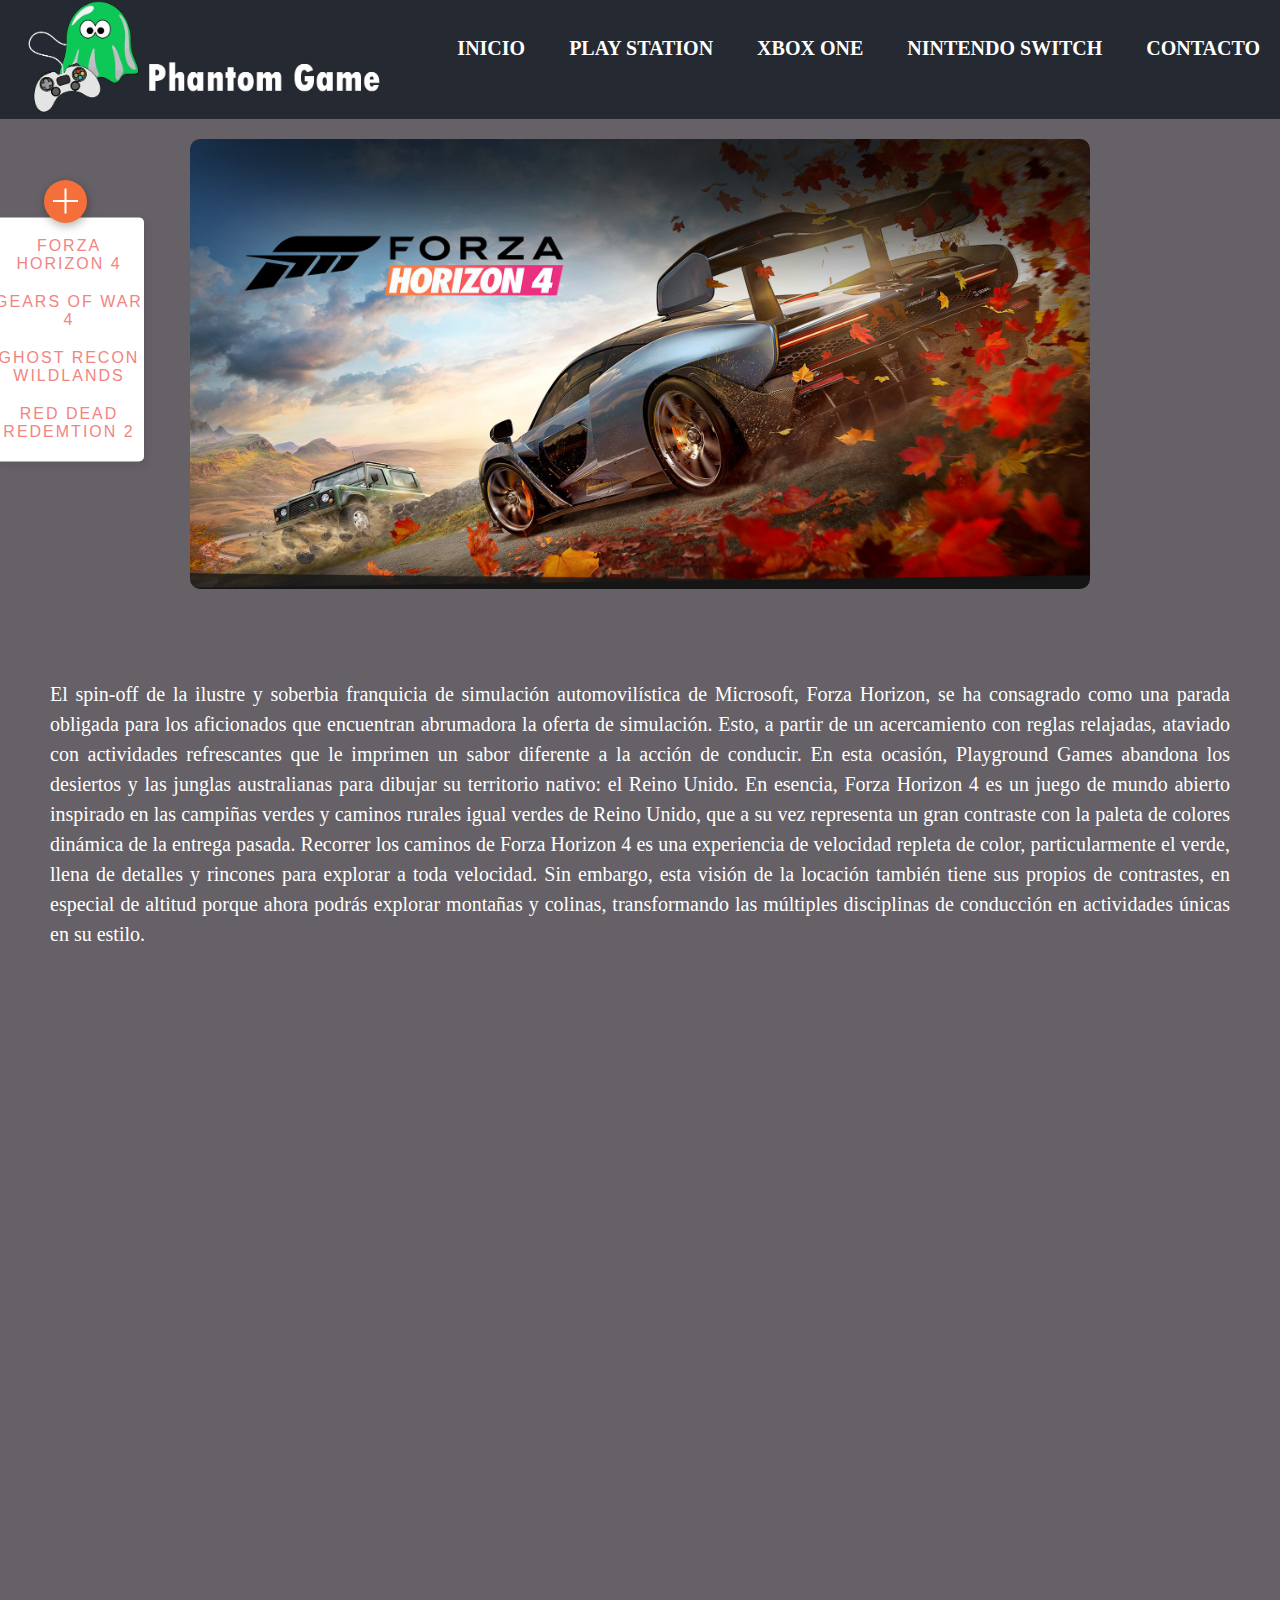
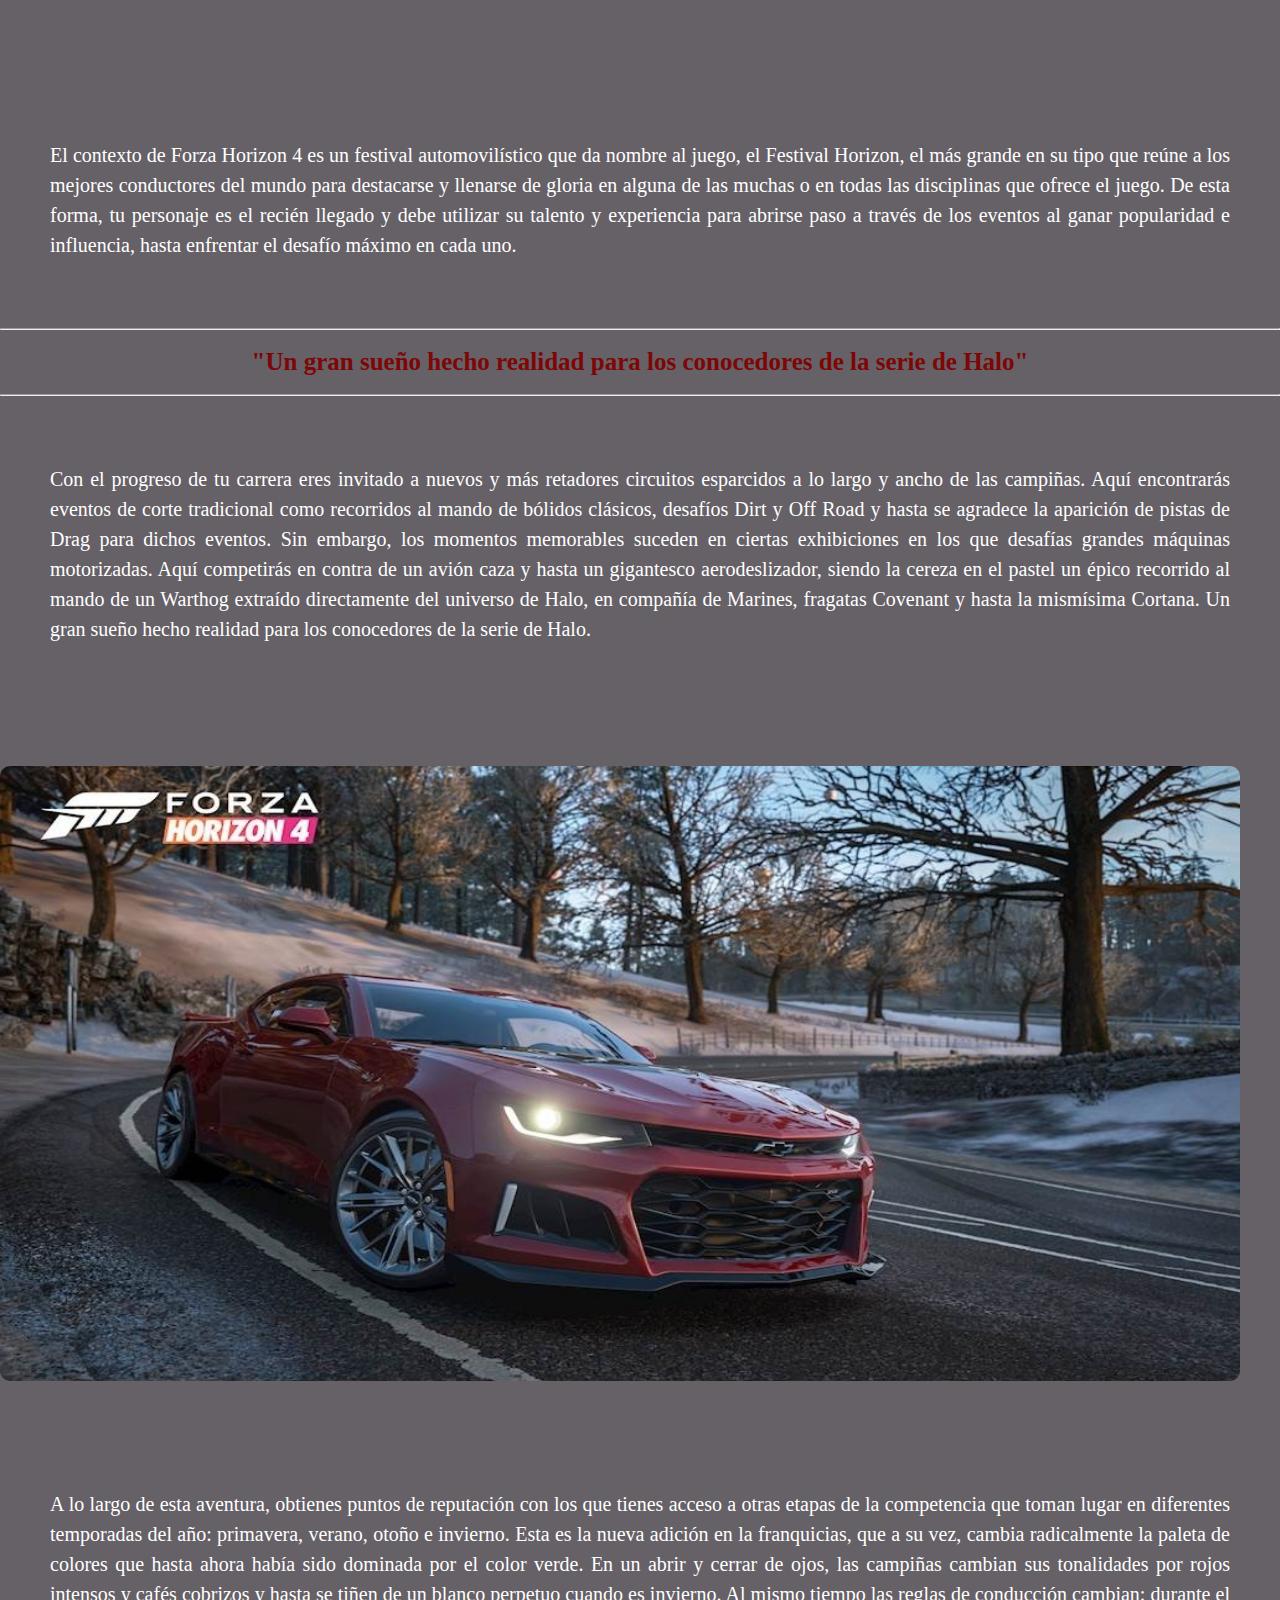
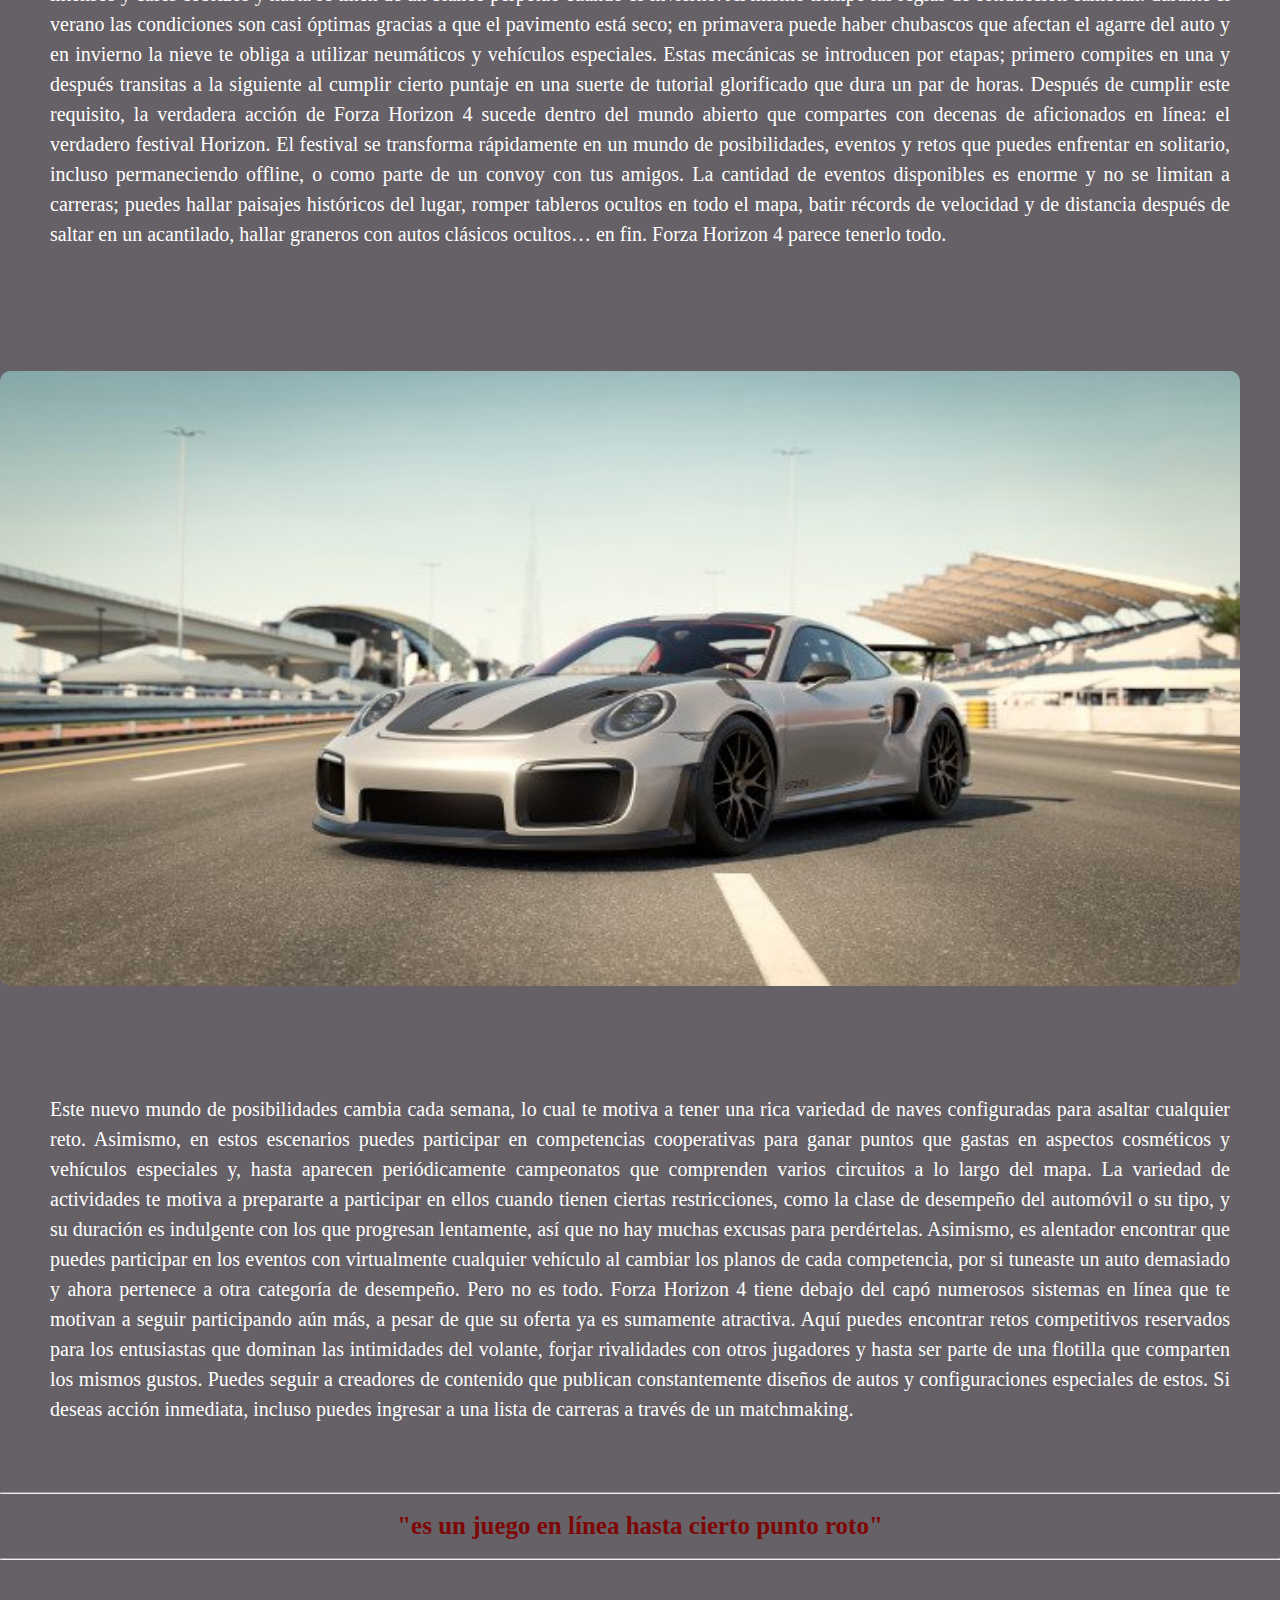
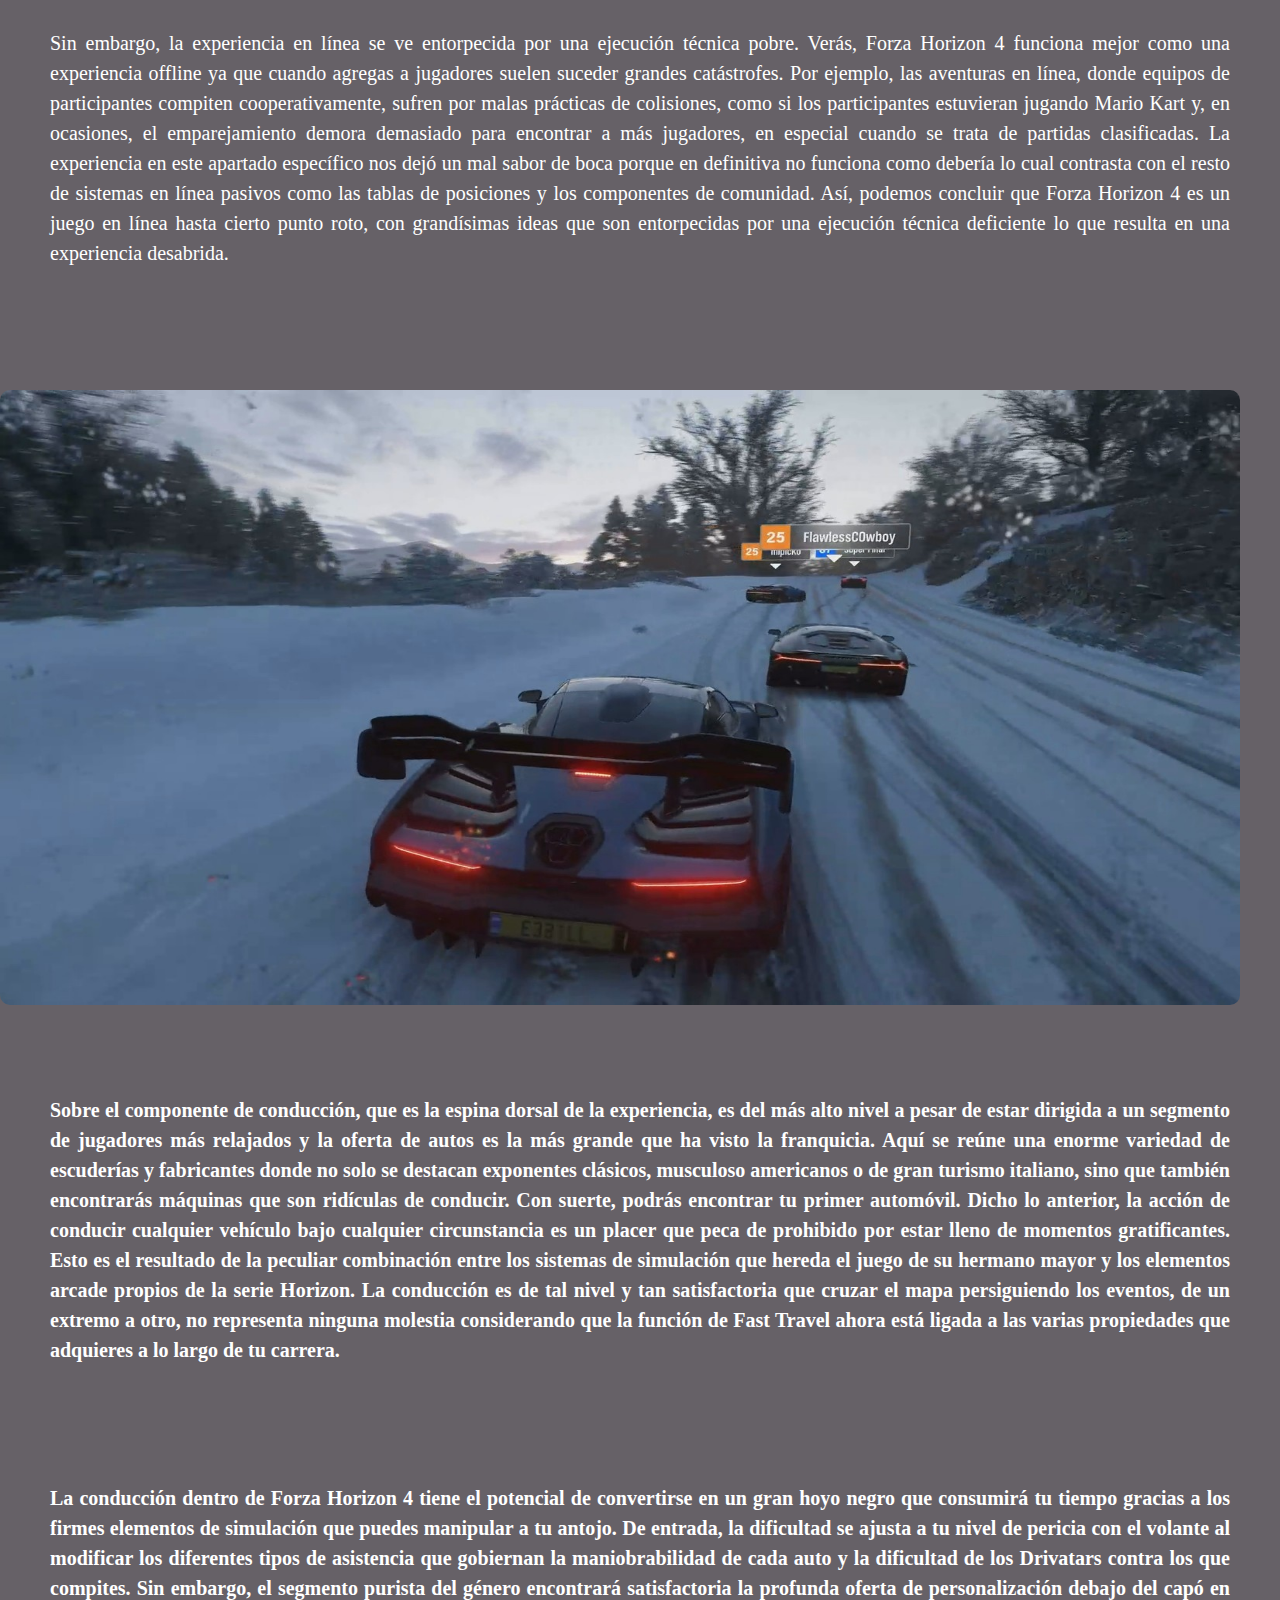
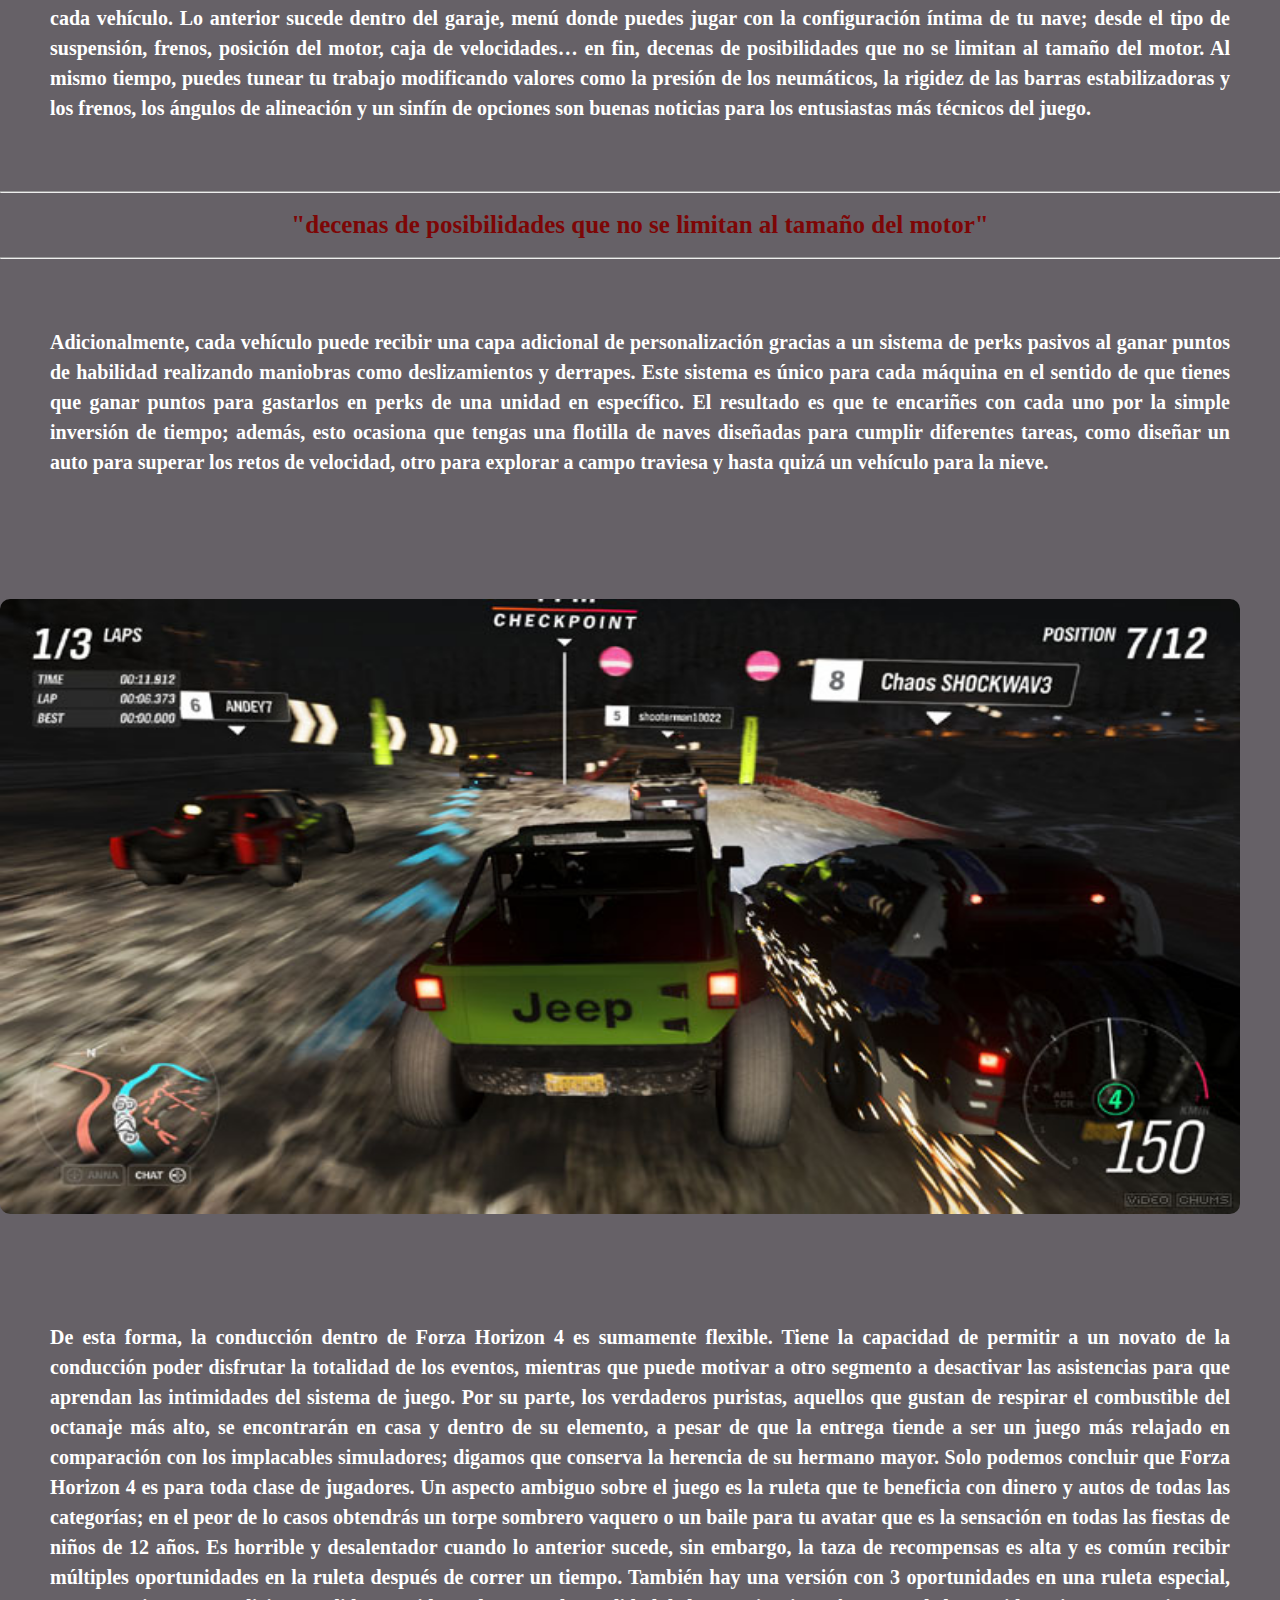
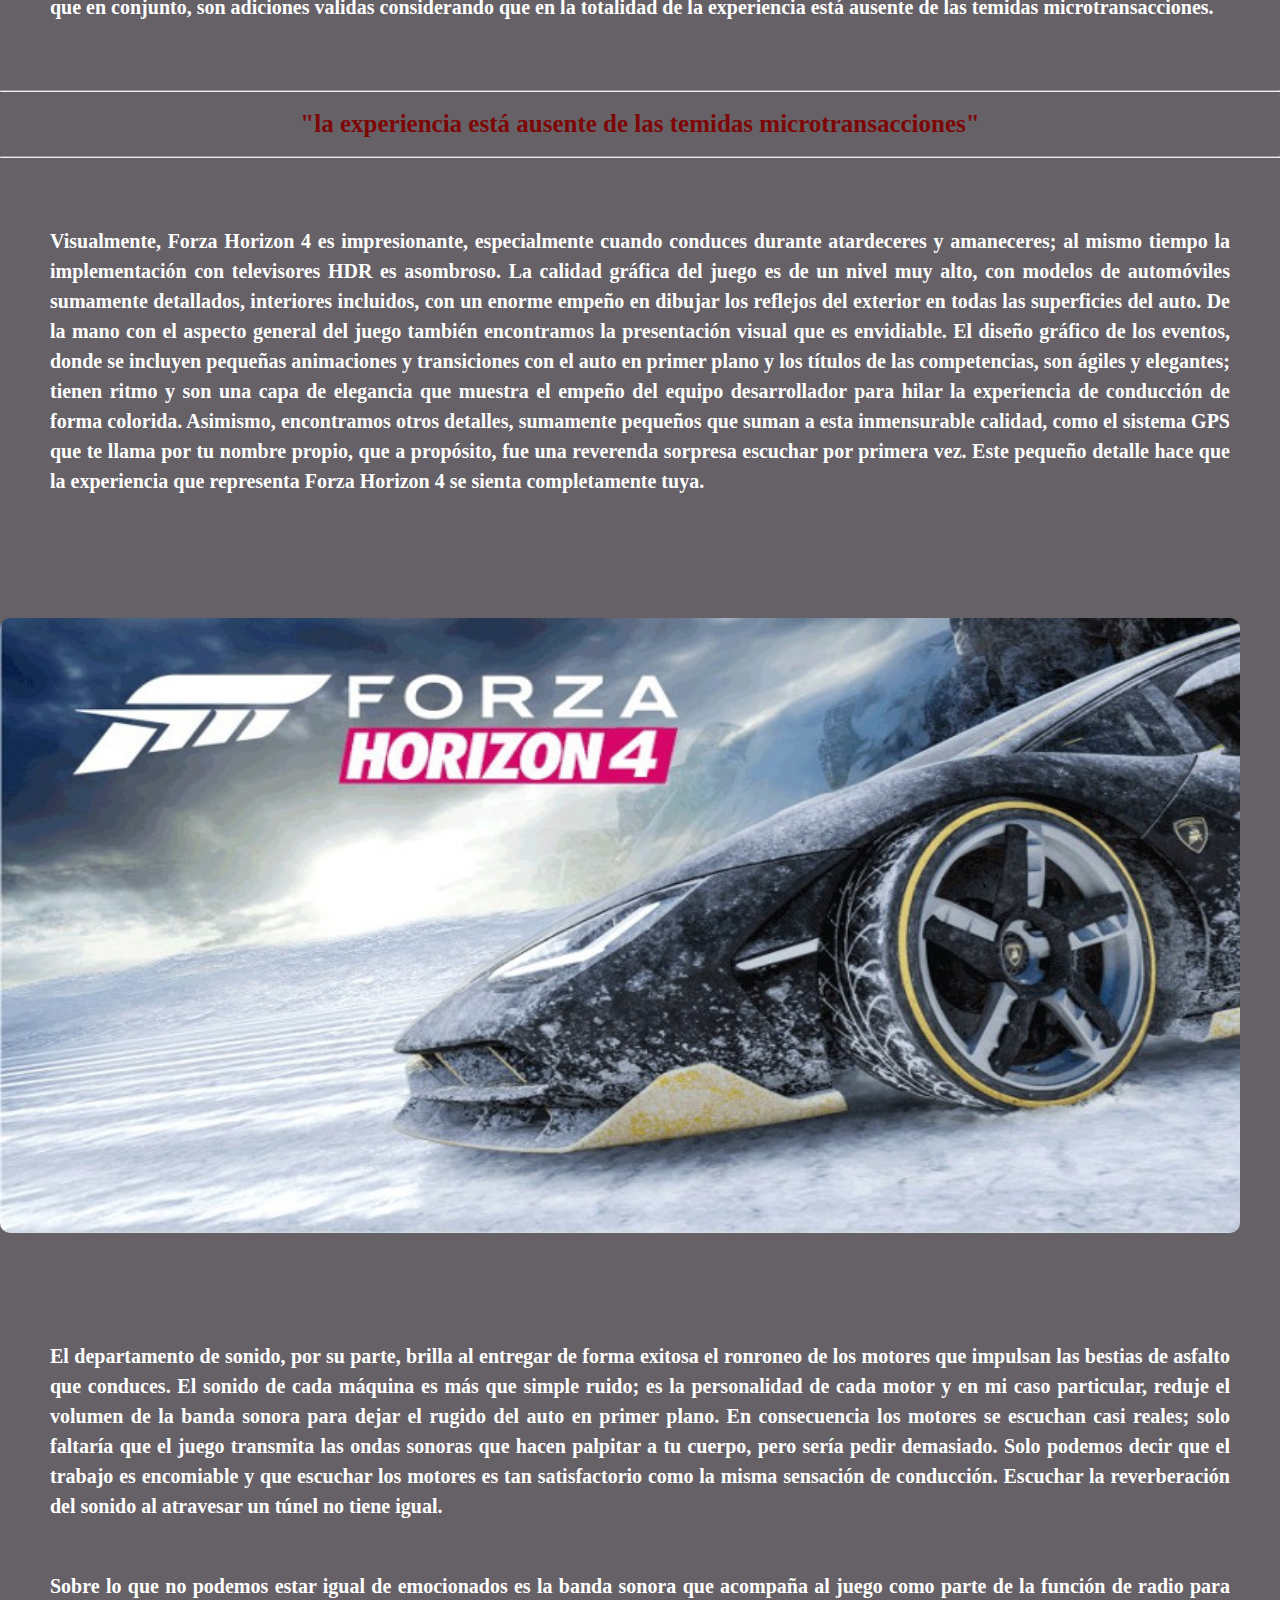
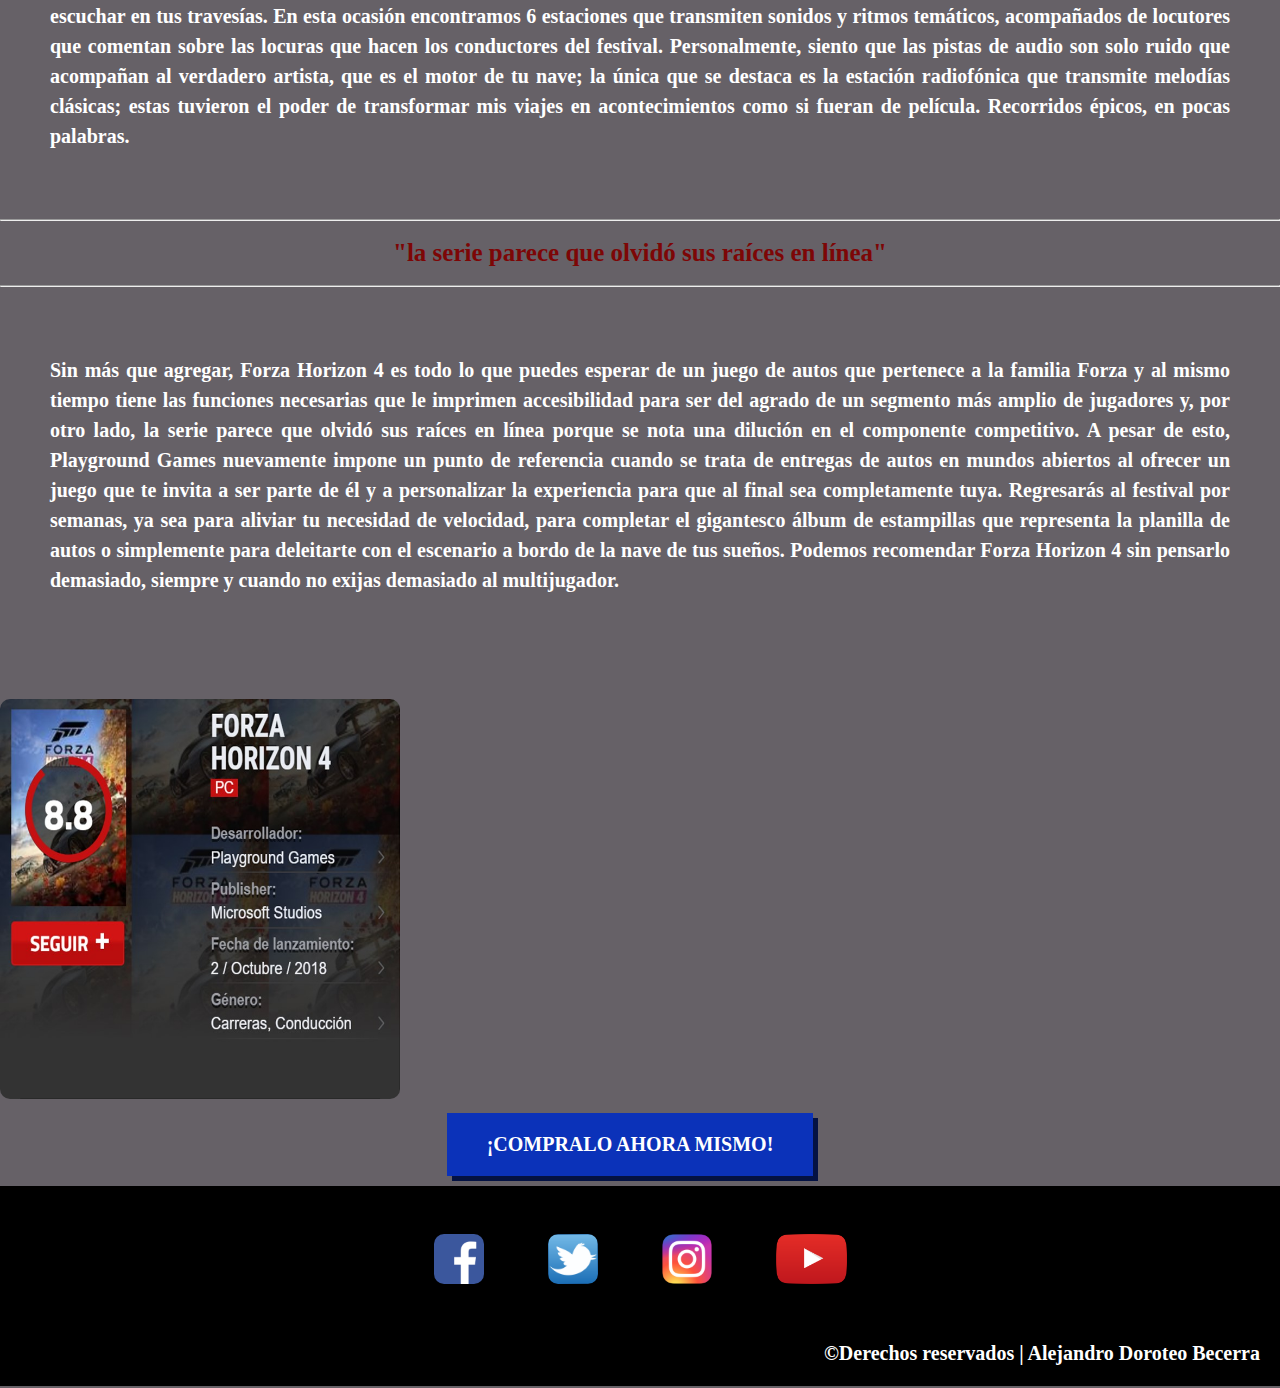
<file: forza4.html>
<!doctype html>
<html>
<head>
    <link rel="shortcut icon" type="image/x-icon" href="imagenes/fantasma_verde.png">
    <meta charset="UTF-8">
    <link rel="stylesheet" href="css/estilos.css">
    <title>Forza Horizon 4 - Phantom Game</title>
    
    <header>
        <div class="wrapper"></div>
            <div class="logo"></div>
            <img src="imagenes/logo_ejemplo.jpg" alt="phantom game" width="400px" width= 100%>        
                
            <nav>
                 <a href="index.html">INICIO</a>
                <a href="playstation.html">PLAY STATION</a>
                <a href="xbox.html">XBOX ONE</a>
                <a href="nintendo.html">NINTENDO SWITCH</a>
                <a href="bases.html">CONTACTO</a>
            
            </nav>
        </header>
    </head>
    <body>
             <div class="containerxb">
    
       <input type="checkbox" id="toggle">
       <lavel for="toggle" class="button"></lavel>
       
        <nav class="nav">
            <a href="forza4.html">FORZA HORIZON 4</a>
            <a href="gears4.html">GEARS OF WAR 4</a>
            <a href="ghostrecon.html">GHOST RECON WILDLANDS</a>
            <a href="red_dead.html">RED DEAD REDEMTION 2</a>
        </nav>
    </div>
        <center><img class="portada" src="imagenes/forza4portada.jpg"></center>
        <br>
        <br>
        
        <p>El spin-off de la ilustre y soberbia franquicia de simulación automovilística de Microsoft, Forza Horizon, se ha consagrado como una parada obligada para los aficionados que encuentran abrumadora la oferta de simulación. Esto, a partir de un acercamiento con reglas relajadas, ataviado con actividades refrescantes que le imprimen un sabor diferente a la acción de conducir. En esta ocasión, Playground Games abandona los desiertos y las junglas australianas para dibujar su territorio nativo: el Reino Unido.

        En esencia, Forza Horizon 4 es un juego de mundo abierto inspirado en las campiñas verdes y caminos rurales igual verdes de Reino Unido, que a su vez representa un gran contraste con la paleta de colores dinámica de la entrega pasada. Recorrer los caminos de Forza Horizon 4 es una experiencia de velocidad repleta de color, particularmente el verde, llena de detalles y rincones para explorar a toda velocidad. Sin embargo, esta visión de la locación también tiene sus propios de contrastes, en especial de altitud porque ahora podrás explorar montañas y colinas, transformando las múltiples disciplinas de conducción en actividades únicas en su estilo.</p>
        
        <br><br>
        
        <center><iframe class="video" width="560" height="315" src="https://www.youtube.com/embed/VmQNo8xtcAg" frameborder="0" allow="accelerometer; autoplay; encrypted-media; gyroscope; picture-in-picture" allowfullscreen></iframe></center>
        
        <br><br>
        
        <p>El contexto de Forza Horizon 4 es un festival automovilístico que da nombre al juego, el Festival Horizon, el más grande en su tipo que reúne a los mejores conductores del mundo para destacarse y llenarse de gloria en alguna de las muchas o en todas las disciplinas que ofrece el juego. De esta forma, tu personaje es el recién llegado y debe utilizar su talento y experiencia para abrirse paso a través de los eventos al ganar popularidad e influencia, hasta enfrentar el desafío máximo en cada uno.</p>
        
        <br>
        <hr/>
        <br>
        
        <h2>"Un gran sueño hecho realidad para los conocedores de la serie de Halo"</h2>
        
        <br>
        <hr/>
        <br>
        
        <p>Con el progreso de tu carrera eres invitado a nuevos y más retadores circuitos esparcidos a lo largo y ancho de las campiñas. Aquí encontrarás eventos de corte tradicional como recorridos al mando de bólidos clásicos, desafíos Dirt y Off Road y hasta se agradece la aparición de pistas de Drag para dichos eventos. Sin embargo, los momentos memorables suceden en ciertas exhibiciones en los que desafías grandes máquinas motorizadas. Aquí competirás en contra de un avión caza y hasta un gigantesco aerodeslizador, siendo la cereza en el pastel un épico recorrido al mando de un Warthog extraído directamente del universo de Halo, en compañía de Marines, fragatas Covenant y hasta la mismísima Cortana. Un gran sueño hecho realidad para los conocedores de la serie de Halo.</p>
        
        <br><br><br><br>
        
        <img src="imagenes/forza6.jpg" width="1240" height="615">
        
        <br><br><br><br>
        
        <p>A lo largo de esta aventura, obtienes puntos de reputación con los que tienes acceso a otras etapas de la competencia que toman lugar en diferentes temporadas del año: primavera, verano, otoño e invierno. Esta es la nueva adición en la franquicias, que a su vez, cambia radicalmente la paleta de colores que hasta ahora había sido dominada por el color verde. En un abrir y cerrar de ojos, las campiñas cambian sus tonalidades por rojos intensos y cafés cobrizos y hasta se tiñen de un blanco perpetuo cuando es invierno.

        Al mismo tiempo las reglas de conducción cambian: durante el verano las condiciones son casi óptimas gracias a que el pavimento está seco; en primavera puede haber chubascos que afectan el agarre del auto y en invierno la nieve te obliga a utilizar neumáticos y vehículos especiales. Estas mecánicas se introducen por etapas; primero compites en una y después transitas a la siguiente al cumplir cierto puntaje en una suerte de tutorial glorificado que dura un par de horas. Después de cumplir este requisito, la verdadera acción de Forza Horizon 4 sucede dentro del mundo abierto que compartes con decenas de aficionados en línea: el verdadero festival Horizon.

        El festival se transforma rápidamente en un mundo de posibilidades, eventos y retos que puedes enfrentar en solitario, incluso permaneciendo offline, o como parte de un convoy con tus amigos. La cantidad de eventos disponibles es enorme y no se limitan a carreras; puedes hallar paisajes históricos del lugar, romper tableros ocultos en todo el mapa, batir récords de velocidad y de distancia después de saltar en un acantilado, hallar graneros con autos clásicos ocultos… en fin. Forza Horizon 4 parece tenerlo todo.</p>
        
        <br><br><br><br>
        
        <img src="imagenes/forza2.jpg" width="1240" height="615">
        
        <br><br><br><br>
        
        <p>Este nuevo mundo de posibilidades cambia cada semana, lo cual te motiva a tener una rica variedad de naves configuradas para asaltar cualquier reto. Asimismo, en estos escenarios puedes participar en competencias cooperativas para ganar puntos que gastas en aspectos cosméticos y vehículos especiales y, hasta aparecen periódicamente campeonatos que comprenden varios circuitos a lo largo del mapa. La variedad de actividades te motiva a prepararte a participar en ellos cuando tienen ciertas restricciones, como la clase de desempeño del automóvil o su tipo, y su duración es indulgente con los que progresan lentamente, así que no hay muchas excusas para perdértelas. Asimismo, es alentador encontrar que puedes participar en los eventos con virtualmente cualquier vehículo al cambiar los planos de cada competencia, por si tuneaste un auto demasiado y ahora pertenece a otra categoría de desempeño.

        Pero no es todo. Forza Horizon 4 tiene debajo del capó numerosos sistemas en línea que te motivan a seguir participando aún más, a pesar de que su oferta ya es sumamente atractiva. Aquí puedes encontrar retos competitivos reservados para los entusiastas que dominan las intimidades del volante, forjar rivalidades con otros jugadores y hasta ser parte de una flotilla que comparten los mismos gustos. Puedes seguir a creadores de contenido que publican constantemente diseños de autos y configuraciones especiales de estos. Si deseas acción inmediata, incluso puedes ingresar a una lista de carreras a través de un matchmaking.</p>
        
        <br>
        <hr/>
        <br>
        
        <h2>"es un juego en línea hasta cierto punto roto"</h2>
        
        <br>
        <hr/>
        <br>
        
        <p>Sin embargo, la experiencia en línea se ve entorpecida por una ejecución técnica pobre. Verás, Forza Horizon 4 funciona mejor como una experiencia offline ya que cuando agregas a jugadores suelen suceder grandes catástrofes. Por ejemplo, las aventuras en línea, donde equipos de participantes compiten cooperativamente, sufren por malas prácticas de colisiones, como si los participantes estuvieran jugando Mario Kart y, en ocasiones, el emparejamiento demora demasiado para encontrar a más jugadores, en especial cuando se trata de partidas clasificadas. La experiencia en este apartado específico nos dejó un mal sabor de boca porque en definitiva no funciona como debería lo cual contrasta con el resto de sistemas en línea pasivos como las tablas de posiciones y los componentes de comunidad. Así, podemos concluir que Forza Horizon 4 es un juego en línea hasta cierto punto roto, con grandísimas ideas que son entorpecidas por una ejecución técnica deficiente lo que resulta en una experiencia desabrida.</p>
        
        <br><br><br><br>
        
        <img src="imagenes/forza3.jpg" width="1240" height="615">
        
        <b><br><br><br>

        <p>Sobre el componente de conducción, que es la espina dorsal de la experiencia, es del más alto nivel a pesar de estar dirigida a un segmento de jugadores más relajados y la oferta de autos es la más grande que ha visto la franquicia. Aquí se reúne una enorme variedad de escuderías y fabricantes donde no solo se destacan exponentes clásicos, musculoso americanos o de gran turismo italiano, sino que también encontrarás máquinas que son ridículas de conducir. Con suerte, podrás encontrar tu primer automóvil. Dicho lo anterior, la acción de conducir cualquier vehículo bajo cualquier circunstancia es un placer que peca de prohibido por estar lleno de momentos gratificantes. Esto es el resultado de la peculiar combinación entre los sistemas de simulación que hereda el juego de su hermano mayor y los elementos arcade propios de la serie Horizon. La conducción es de tal nivel y tan satisfactoria que cruzar el mapa persiguiendo los eventos, de un extremo a otro, no representa ninguna molestia considerando que la función de Fast Travel ahora está ligada a las varias propiedades que adquieres a lo largo de tu carrera.</p>
        
        <br>
        
        <p>La conducción dentro de Forza Horizon 4 tiene el potencial de convertirse en un gran hoyo negro que consumirá tu tiempo gracias a los firmes elementos de simulación que puedes manipular a tu antojo. De entrada, la dificultad se ajusta a tu nivel de pericia con el volante al modificar los diferentes tipos de asistencia que gobiernan la maniobrabilidad de cada auto y la dificultad de los Drivatars contra los que compites. Sin embargo, el segmento purista del género encontrará satisfactoria la profunda oferta de personalización debajo del capó en cada vehículo. Lo anterior sucede dentro del garaje, menú donde puedes jugar con la configuración íntima de tu nave; desde el tipo de suspensión, frenos, posición del motor, caja de velocidades… en fin, decenas de posibilidades que no se limitan al tamaño del motor. Al mismo tiempo, puedes tunear tu trabajo modificando valores como la presión de los neumáticos, la rigidez de las barras estabilizadoras y los frenos, los ángulos de alineación y un sinfín de opciones son buenas noticias para los entusiastas más técnicos del juego.</p>
        
        <br>
        <hr/>
        <br>
        
        <h2>"decenas de posibilidades que no se limitan al tamaño del motor"</h2>
        
        <br>
        <hr/>
        <br>
        
        <p>Adicionalmente, cada vehículo puede recibir una capa adicional de personalización gracias a un sistema de perks pasivos al ganar puntos de habilidad realizando maniobras como deslizamientos y derrapes. Este sistema es único para cada máquina en el sentido de que tienes que ganar puntos para gastarlos en perks de una unidad en específico. El resultado es que te encariñes con cada uno por la simple inversión de tiempo; además, esto ocasiona que tengas una flotilla de naves diseñadas para cumplir diferentes tareas, como diseñar un auto para superar los retos de velocidad, otro para explorar a campo traviesa y hasta quizá un vehículo para la nieve.</p>
        
        <br><br><br><br>
        
        <img src="imagenes/forza5.jpg" width="1240" height="615">
        
        <br><br><br><br>
        
        <p>De esta forma, la conducción dentro de Forza Horizon 4 es sumamente flexible. Tiene la capacidad de permitir a un novato de la conducción poder disfrutar la totalidad de los eventos, mientras que puede motivar a otro segmento a desactivar las asistencias para que aprendan las intimidades del sistema de juego. Por su parte, los verdaderos puristas, aquellos que gustan de respirar el combustible del octanaje más alto, se encontrarán en casa y dentro de su elemento, a pesar de que la entrega tiende a ser un juego más relajado en comparación con los implacables simuladores; digamos que conserva la herencia de su hermano mayor. Solo podemos concluir que Forza Horizon 4 es para toda clase de jugadores.

        Un aspecto ambiguo sobre el juego es la ruleta que te beneficia con dinero y autos de todas las categorías; en el peor de lo casos obtendrás un torpe sombrero vaquero o un baile para tu avatar que es la sensación en todas las fiestas de niños de 12 años. Es horrible y desalentador cuando lo anterior sucede, sin embargo, la taza de recompensas es alta y es común recibir múltiples oportunidades en la ruleta después de correr un tiempo. También hay una versión con 3 oportunidades en una ruleta especial, que en conjunto, son adiciones validas considerando que en la totalidad de la experiencia está ausente de las temidas microtransacciones.</p>
        
        <br>
        <hr/>
        <br>
        
        <h2>"la experiencia está ausente de las temidas microtransacciones"</h2>
        
        <br>
        <hr/>
        <br>
        
        <p>Visualmente, Forza Horizon 4 es impresionante, especialmente cuando conduces durante atardeceres y amaneceres; al mismo tiempo la implementación con televisores HDR es asombroso. La calidad gráfica del juego es de un nivel muy alto, con modelos de automóviles sumamente detallados, interiores incluidos, con un enorme empeño en dibujar los reflejos del exterior en todas las superficies del auto. De la mano con el aspecto general del juego también encontramos la presentación visual que es envidiable. El diseño gráfico de los eventos, donde se incluyen pequeñas animaciones y transiciones con el auto en primer plano y los títulos de las competencias, son ágiles y elegantes; tienen ritmo y son una capa de elegancia que muestra el empeño del equipo desarrollador para hilar la experiencia de conducción de forma colorida. Asimismo, encontramos otros detalles, sumamente pequeños que suman a esta inmensurable calidad, como el sistema GPS que te llama por tu nombre propio, que a propósito, fue una reverenda sorpresa escuchar por primera vez. Este pequeño detalle hace que la experiencia que representa Forza Horizon 4 se sienta completamente tuya.</p>
        
        <br><br><br><br>
        
        <img src="imagenes/forza7.jpg" width="1240" height="615">
        
        <br><br><br><br>
        
        <p>El departamento de sonido, por su parte, brilla al entregar de forma exitosa el ronroneo de los motores que impulsan las bestias de asfalto que conduces. El sonido de cada máquina es más que simple ruido; es la personalidad de cada motor y en mi caso particular, reduje el volumen de la banda sonora para dejar el rugido del auto en primer plano. En consecuencia los motores se escuchan casi reales; solo faltaría que el juego transmita las ondas sonoras que hacen palpitar a tu cuerpo, pero sería pedir demasiado. Solo podemos decir que el trabajo es encomiable y que escuchar los motores es tan satisfactorio como la misma sensación de conducción. Escuchar la reverberación del sonido al atravesar un túnel no tiene igual.</p>

        <p>Sobre lo que no podemos estar igual de emocionados es la banda sonora que acompaña al juego como parte de la función de radio para escuchar en tus travesías. En esta ocasión encontramos 6 estaciones que transmiten sonidos y ritmos temáticos, acompañados de locutores que comentan sobre las locuras que hacen los conductores del festival. Personalmente, siento que las pistas de audio son solo ruido que acompañan al verdadero artista, que es el motor de tu nave; la única que se destaca es la estación radiofónica que transmite melodías clásicas; estas tuvieron el poder de transformar mis viajes en acontecimientos como si fueran de película. Recorridos épicos, en pocas palabras.</p>
        
        <br>
        <hr/>
        <br>
        
        <h2>"la serie parece que olvidó sus raíces en línea"</h2>
        
        <br>
        <hr/>
        <br>
        
        <p>Sin más que agregar, Forza Horizon 4 es todo lo que puedes esperar de un juego de autos que pertenece a la familia Forza y al mismo tiempo tiene las funciones necesarias que le imprimen accesibilidad para ser del agrado de un segmento más amplio de jugadores y, por otro lado, la serie parece que olvidó sus raíces en línea porque se nota una dilución en el componente competitivo. A pesar de esto, Playground Games nuevamente impone un punto de referencia cuando se trata de entregas de autos en mundos abiertos al ofrecer un juego que te invita a ser parte de él y a personalizar la experiencia para que al final sea completamente tuya. Regresarás al festival por semanas, ya sea para aliviar tu necesidad de velocidad, para completar el gigantesco álbum de estampillas que representa la planilla de autos o simplemente para deleitarte con el escenario a bordo de la nave de tus sueños. Podemos recomendar Forza Horizon 4 sin pensarlo demasiado, siempre y cuando no exijas demasiado al multijugador.</p>
        
        <br>
        <br>
        <br>
        <img src="imagenes/forza4calificacion.jpg" width="400" height="400">
        <center><a target="_blank" class="enlace" href="https://www.amazon.com.mx/Forza-Horizon-Xbox-One-Standard/dp/B07DLSNKWC/ref=sr_1_1?s=videogames&ie=UTF8&qid=1542334393&sr=1-1&keywords=forza+horizon+4">¡COMPRALO AHORA MISMO!</a></center>
       
           
</body>
    
    
         <footer>
              <div class="columna1">
            </div>      
            <br>
            <div class="row">
                <center><a target="_blank" href="https://www.facebook.com/doroteobecerra"><img class="social" src="imagenes/facebook.png"></a>
                <a target="_blank" href="https://htmlcolorcodes.com/es/"><img class="social" src="imagenes/twitter.png"></a>
                <a target="_blank" href="https://www.instagram.com/_alejandrobecerra/"><img class="social" src="imagenes/instagram.png"></a>
                <a target="_blank" href="https://www.youtube.com/channel/UCrg7vHFWexH_e5cdX-1A4qg?view_as=subscriber"><img class="youtube" src="imagenes/youtube.png"></a></center>
            </div>
            
            <div class="columna2">
                  <p class="pie">©Derechos reservados | Alejandro Doroteo Becerra</p>
            </div>
    
    </footer>

</html>
</file>
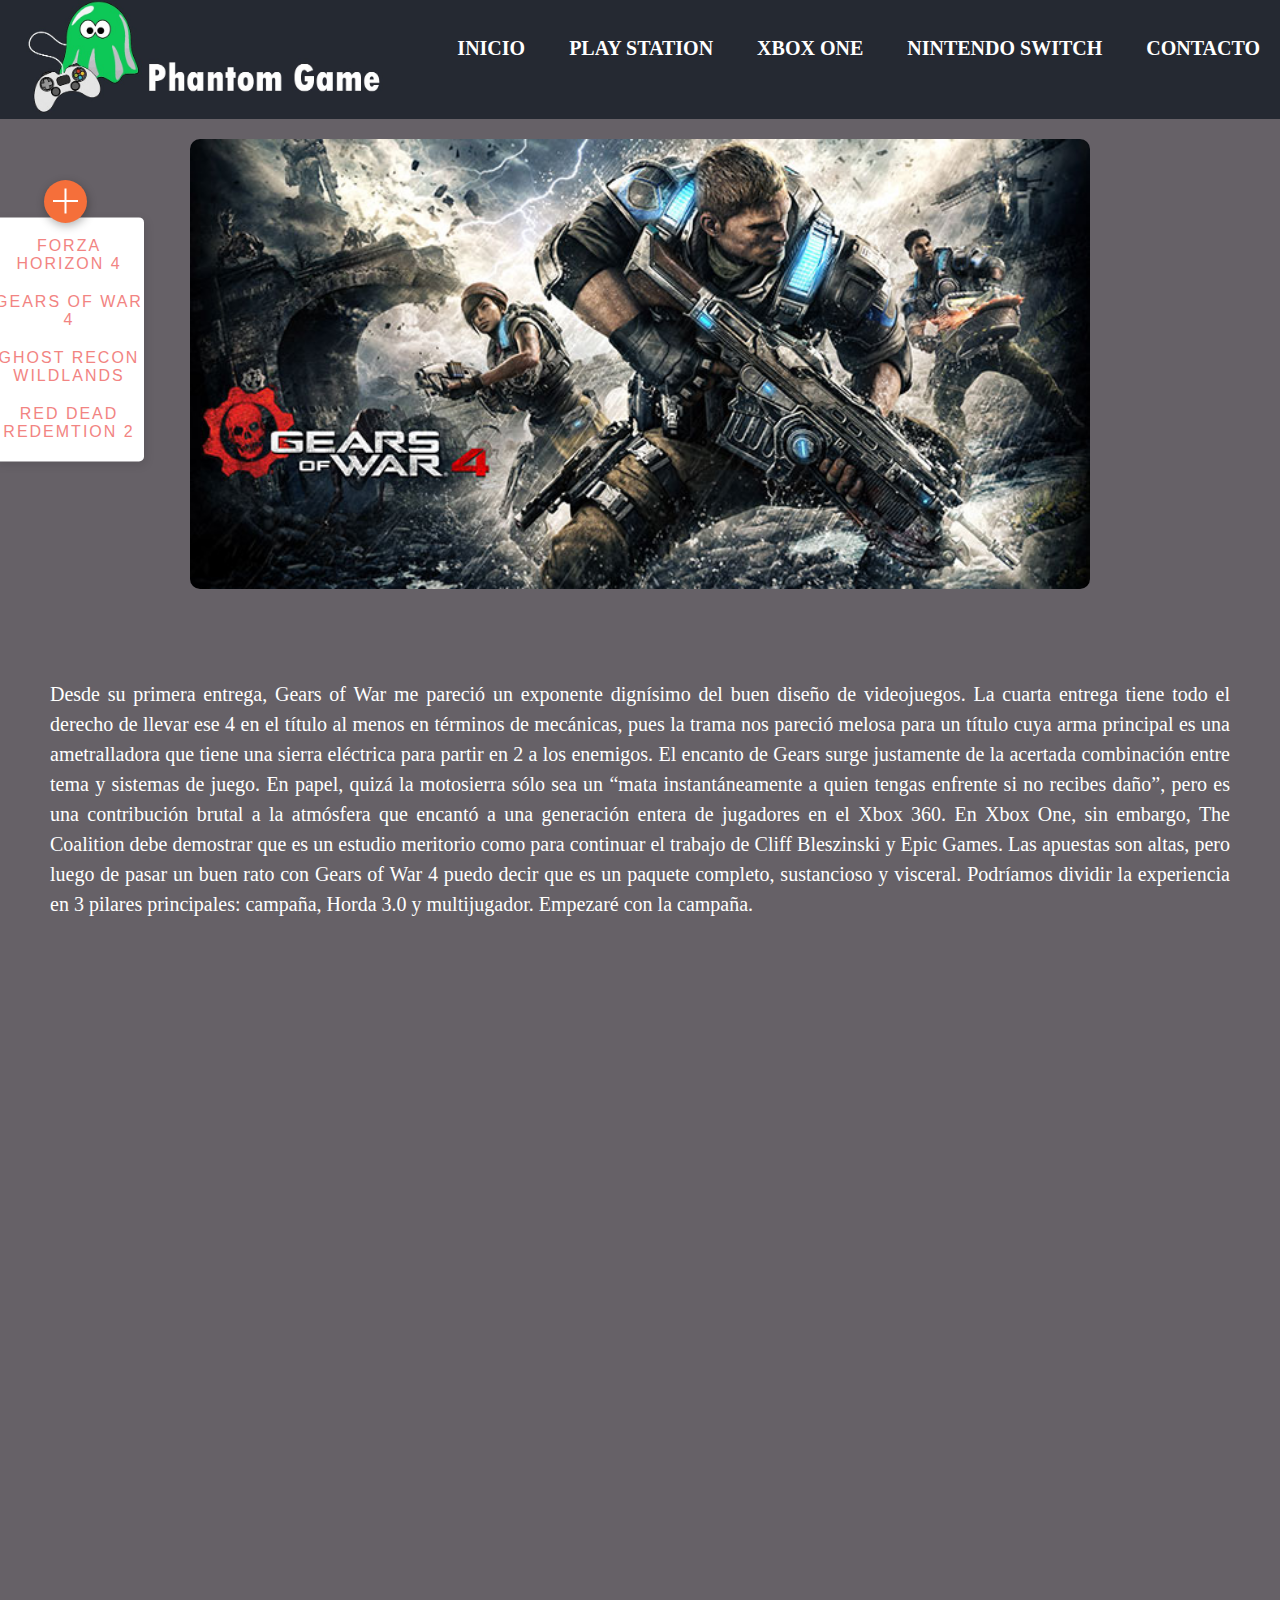
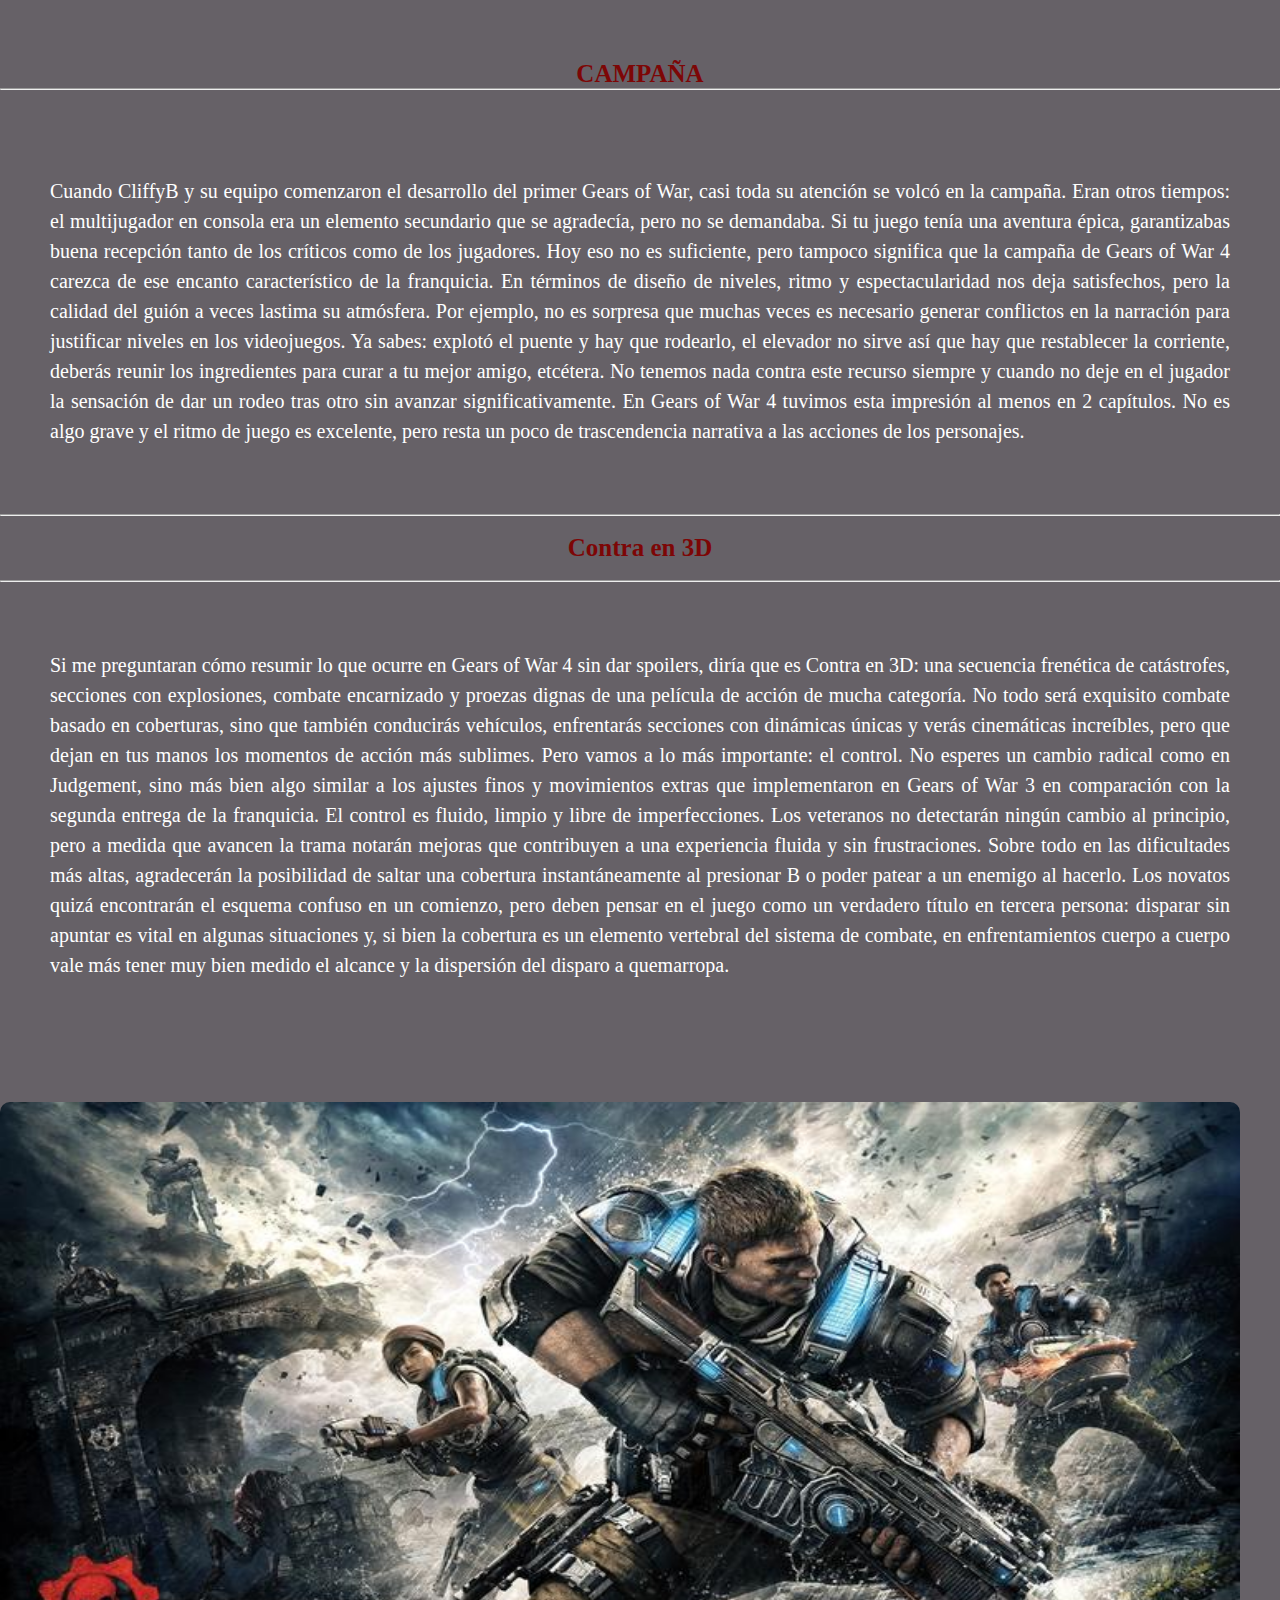
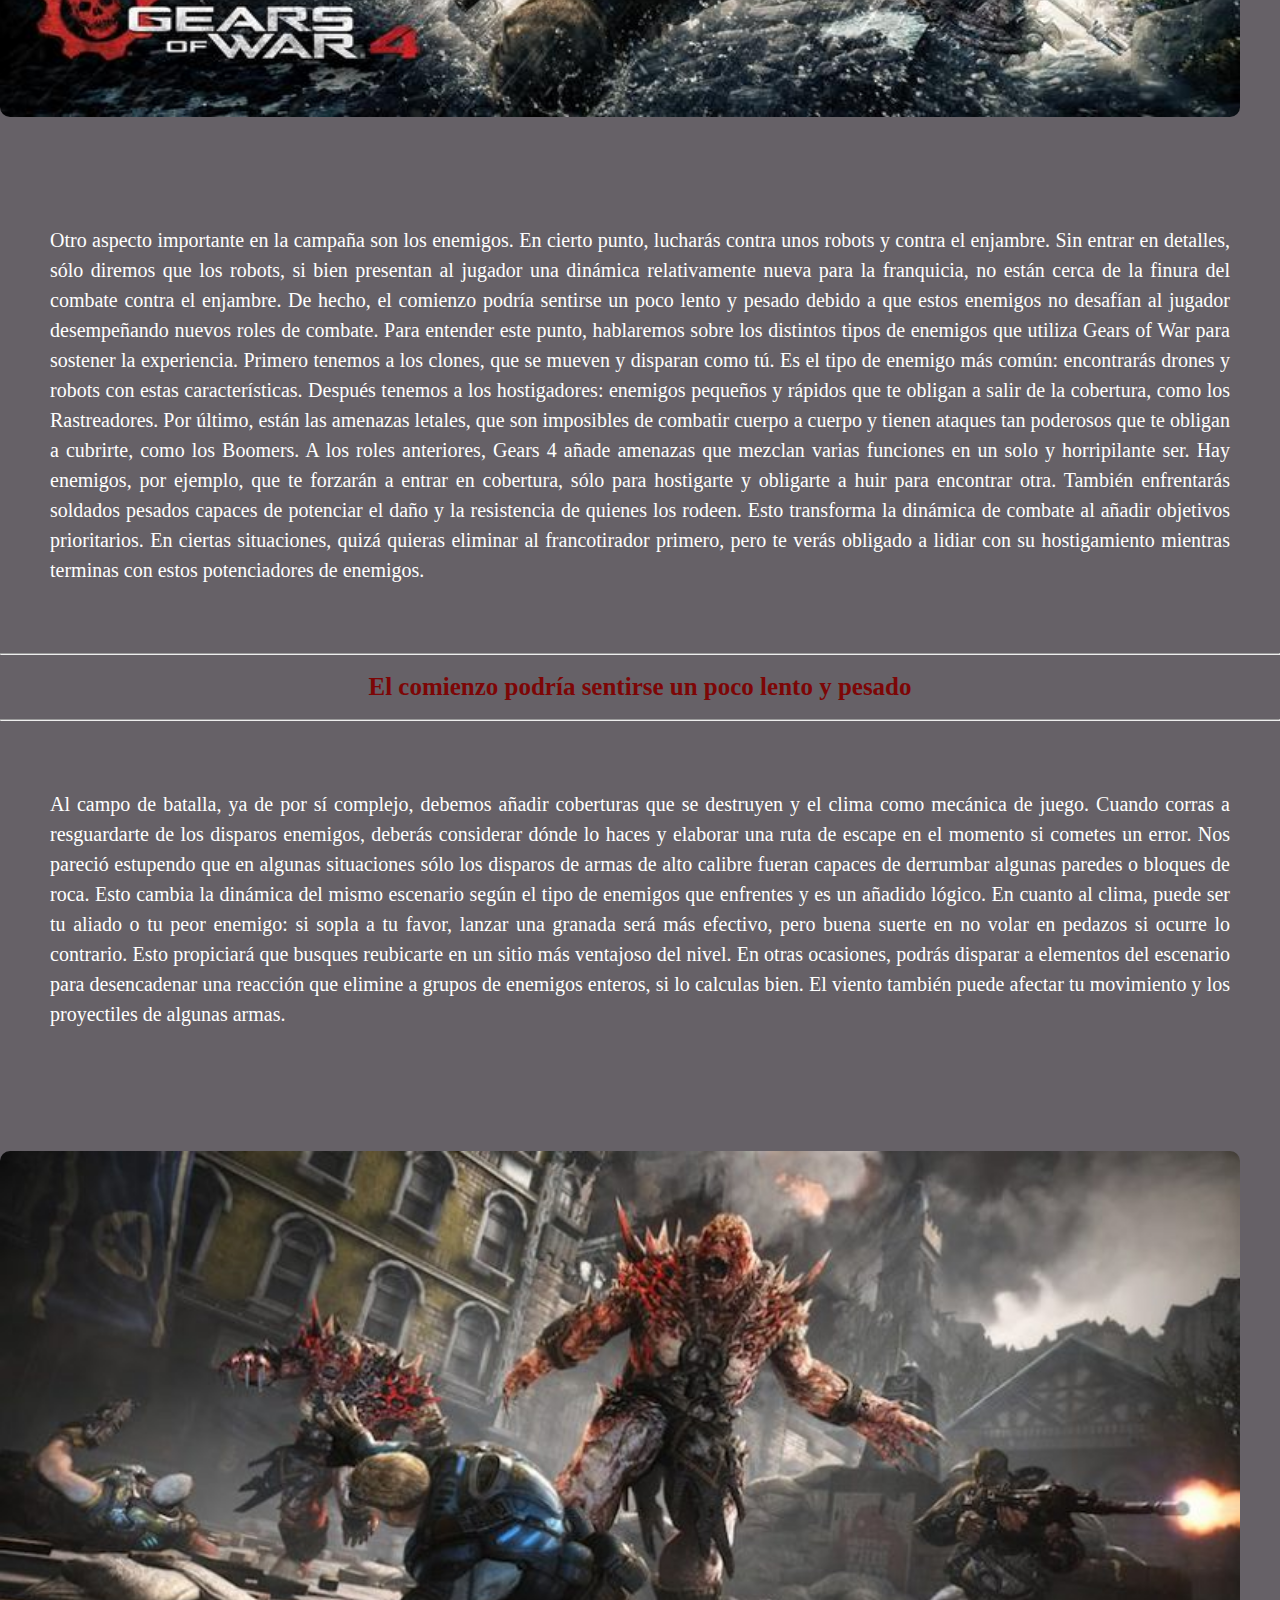
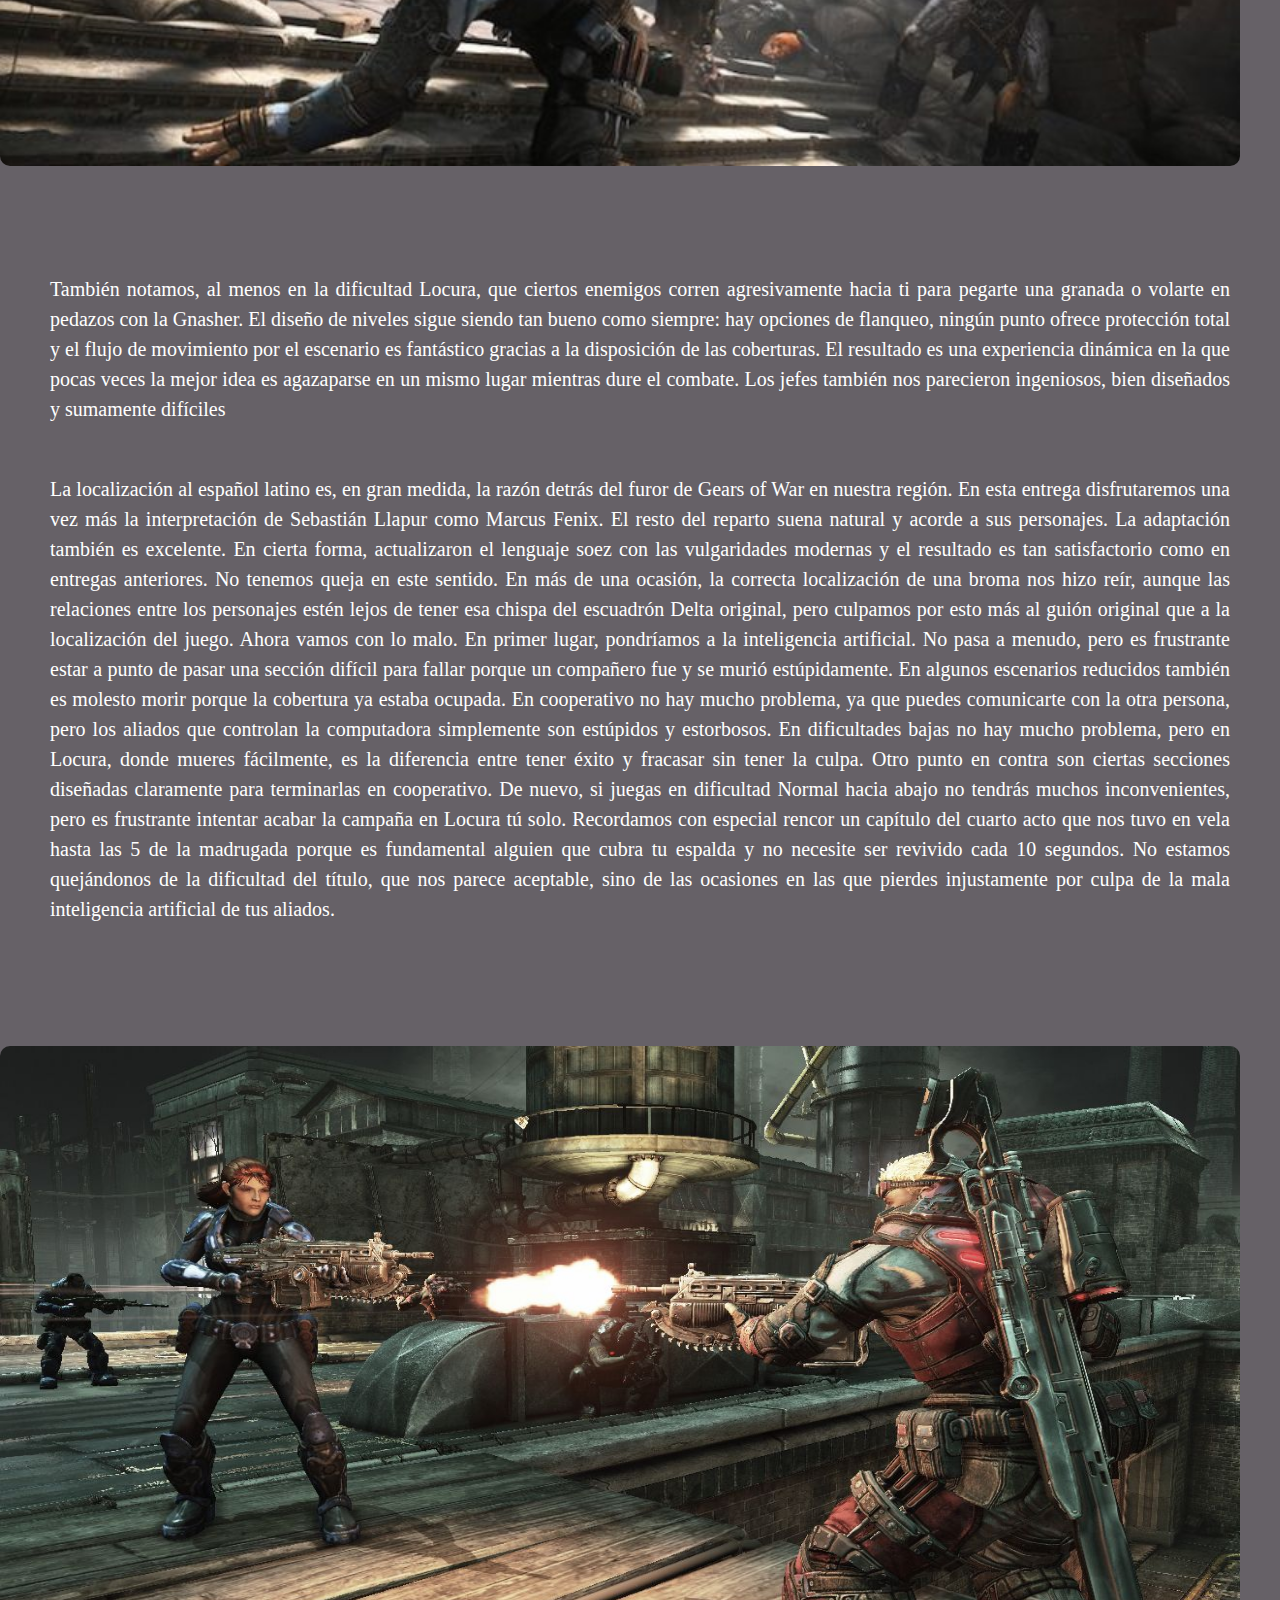
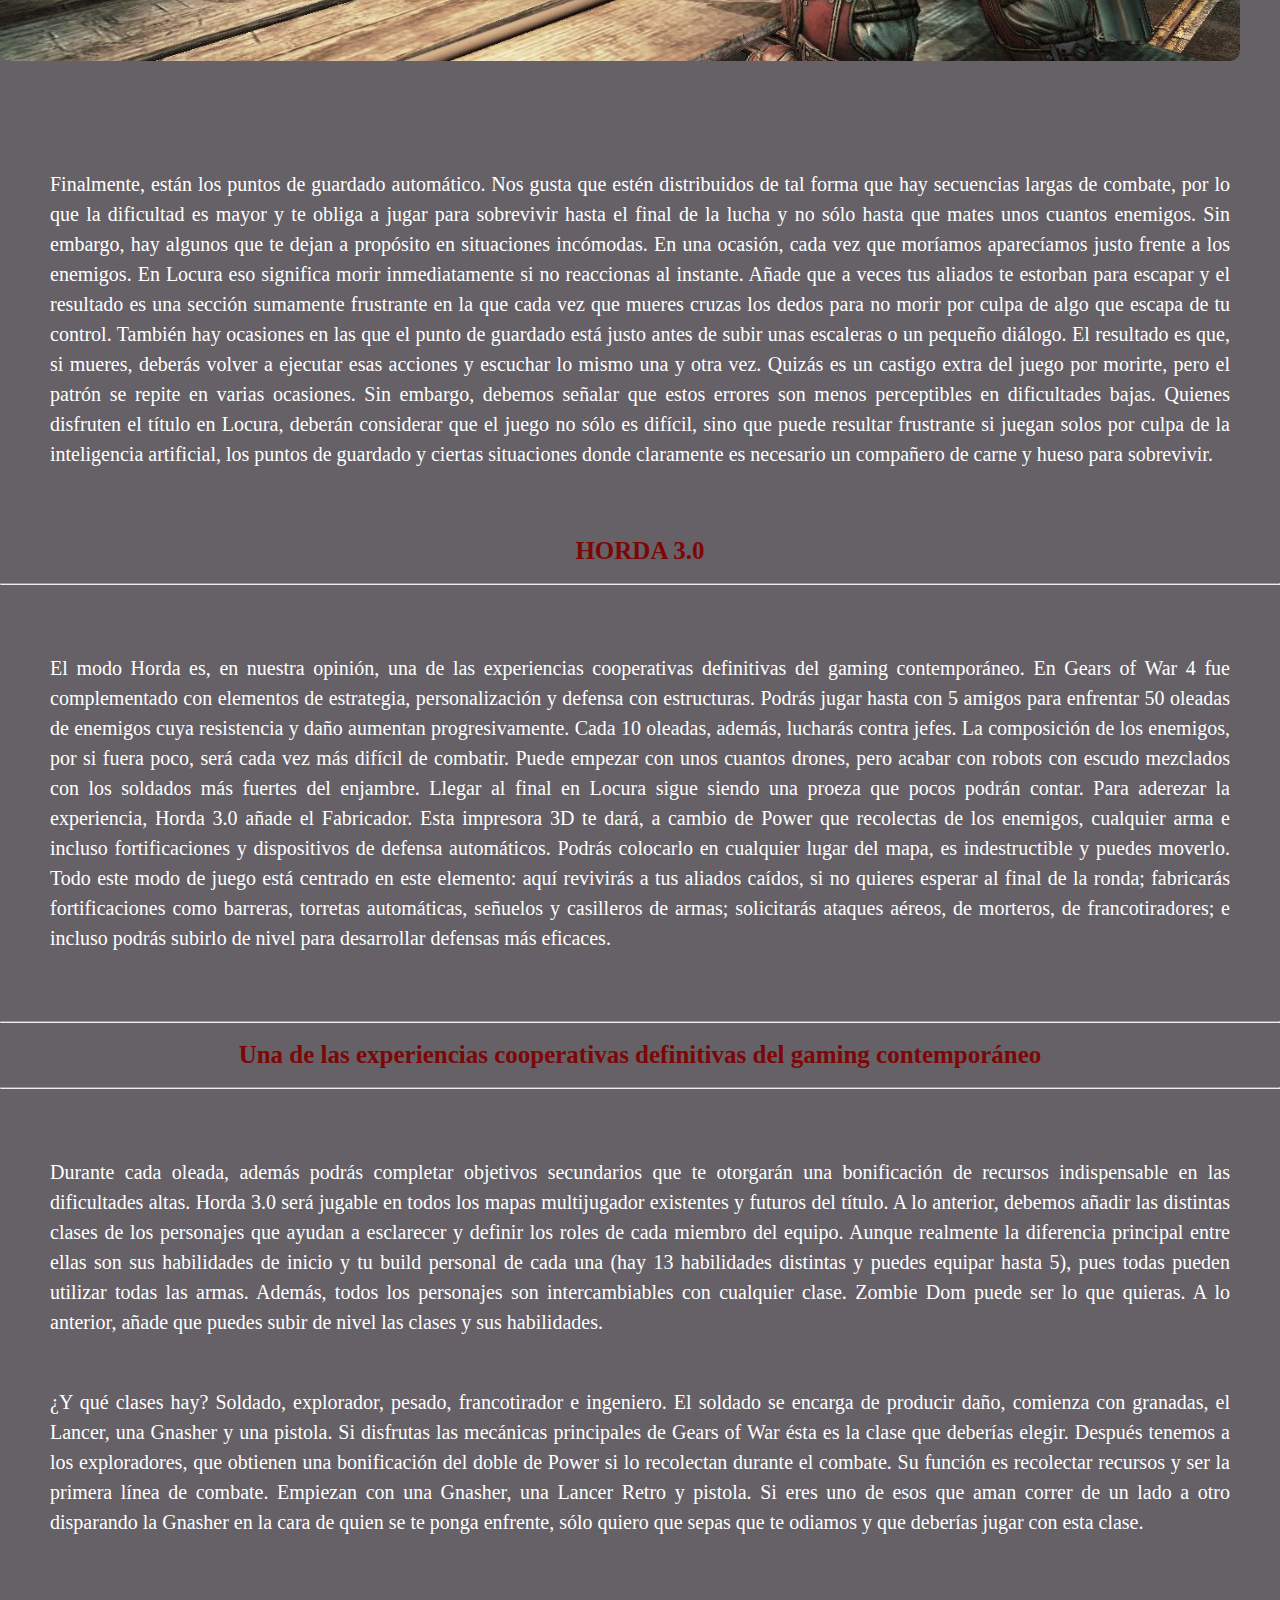
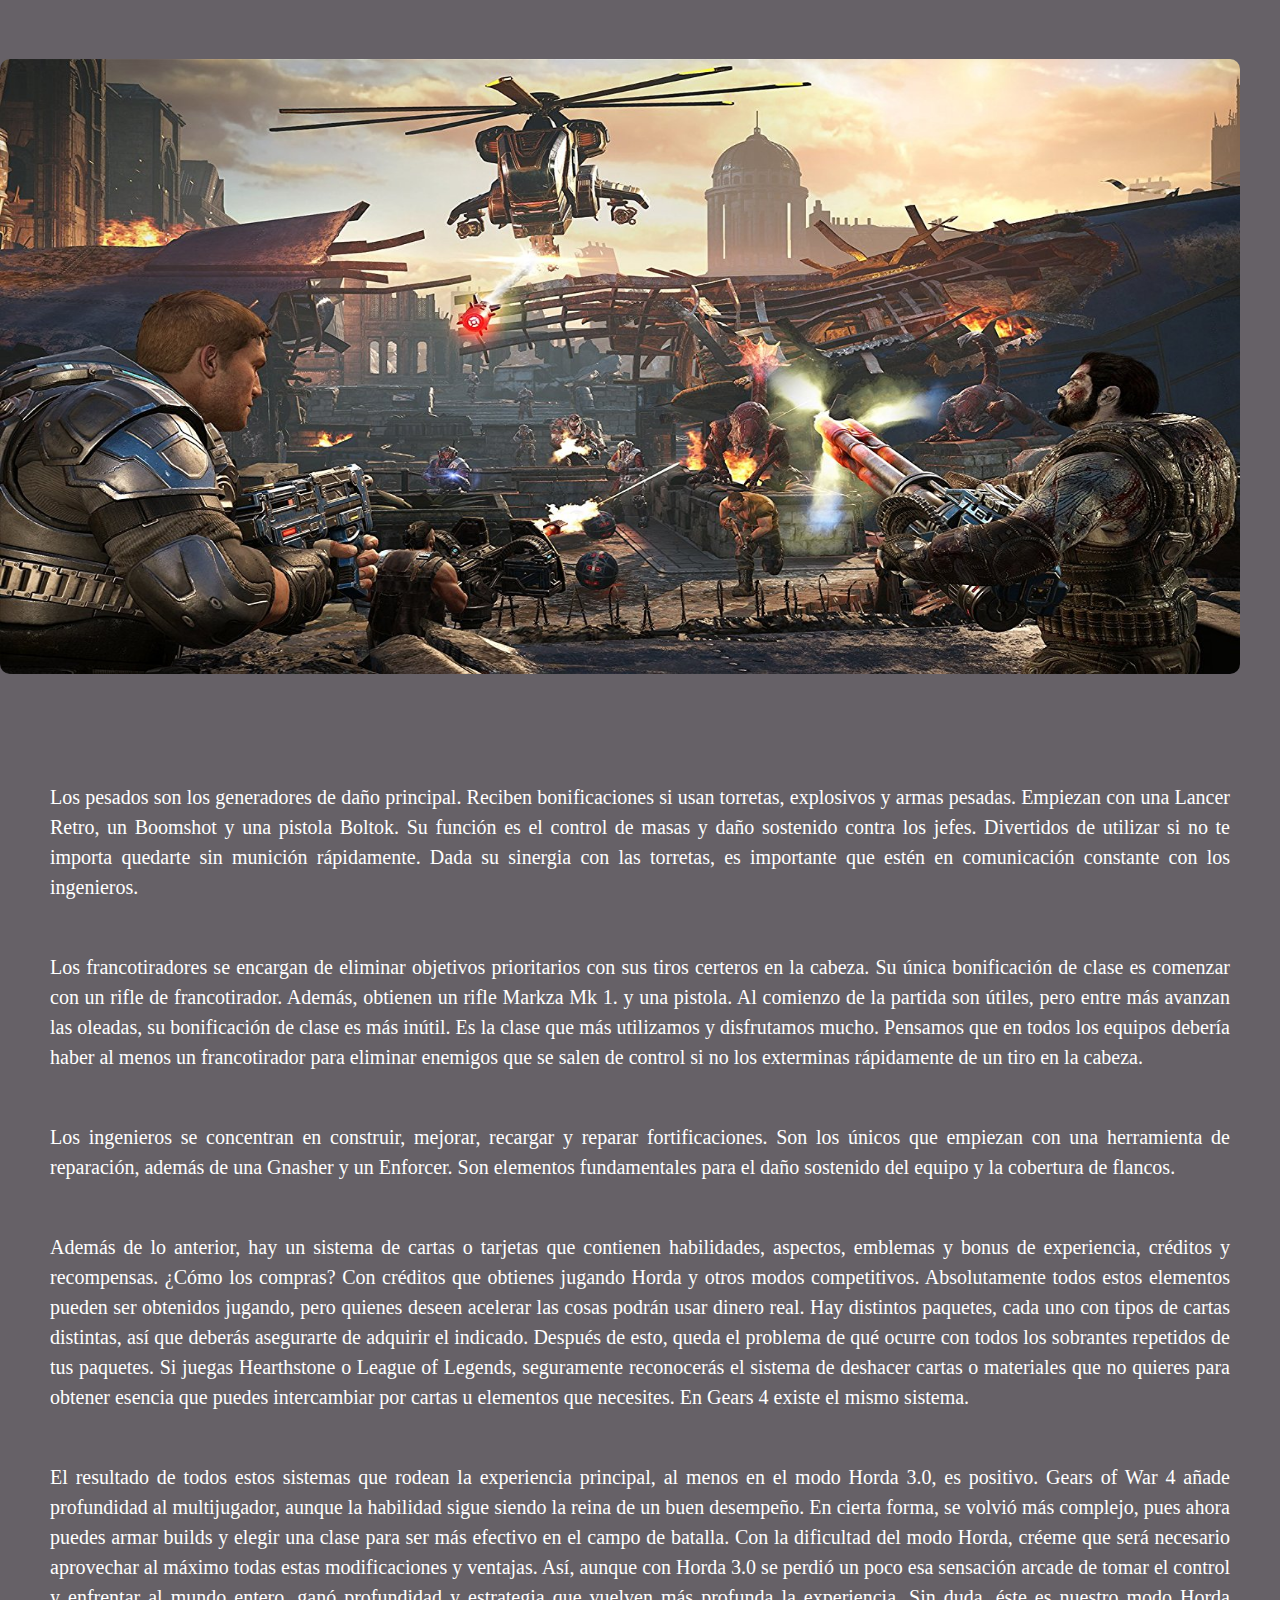
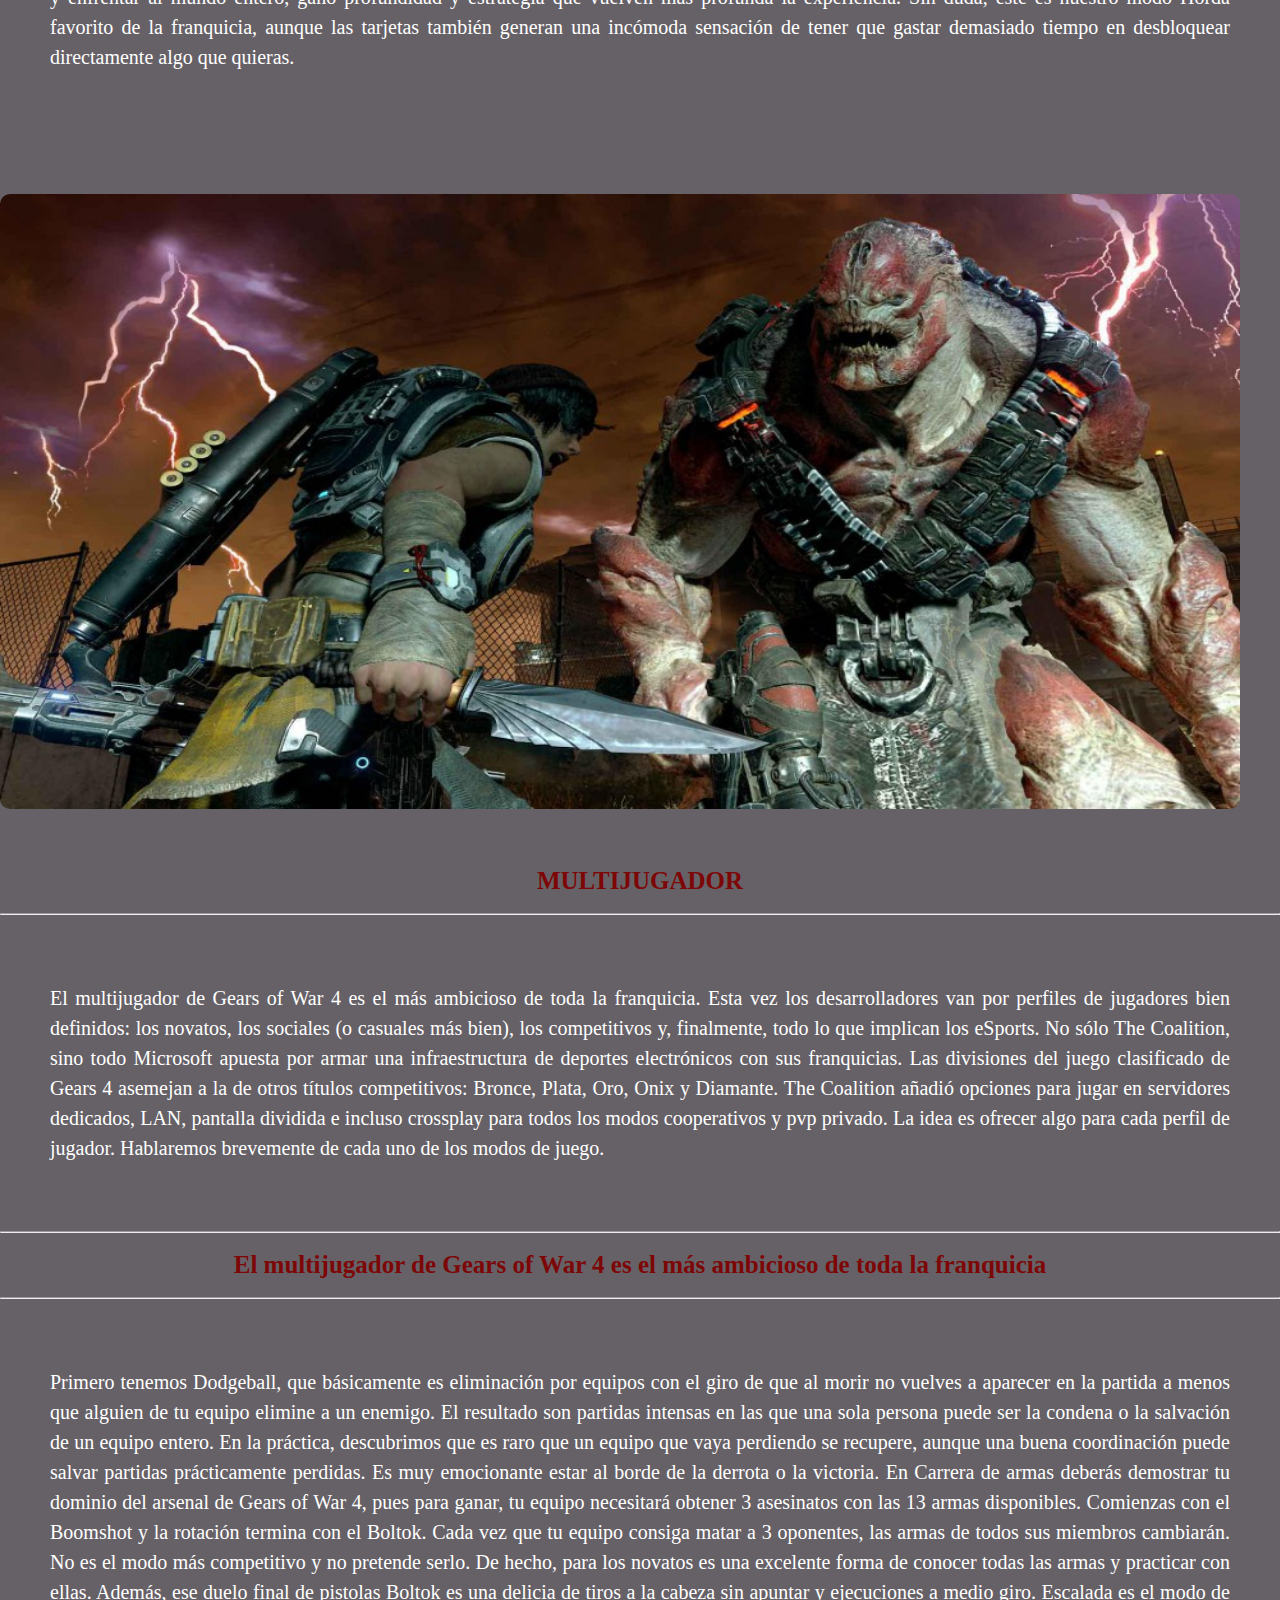
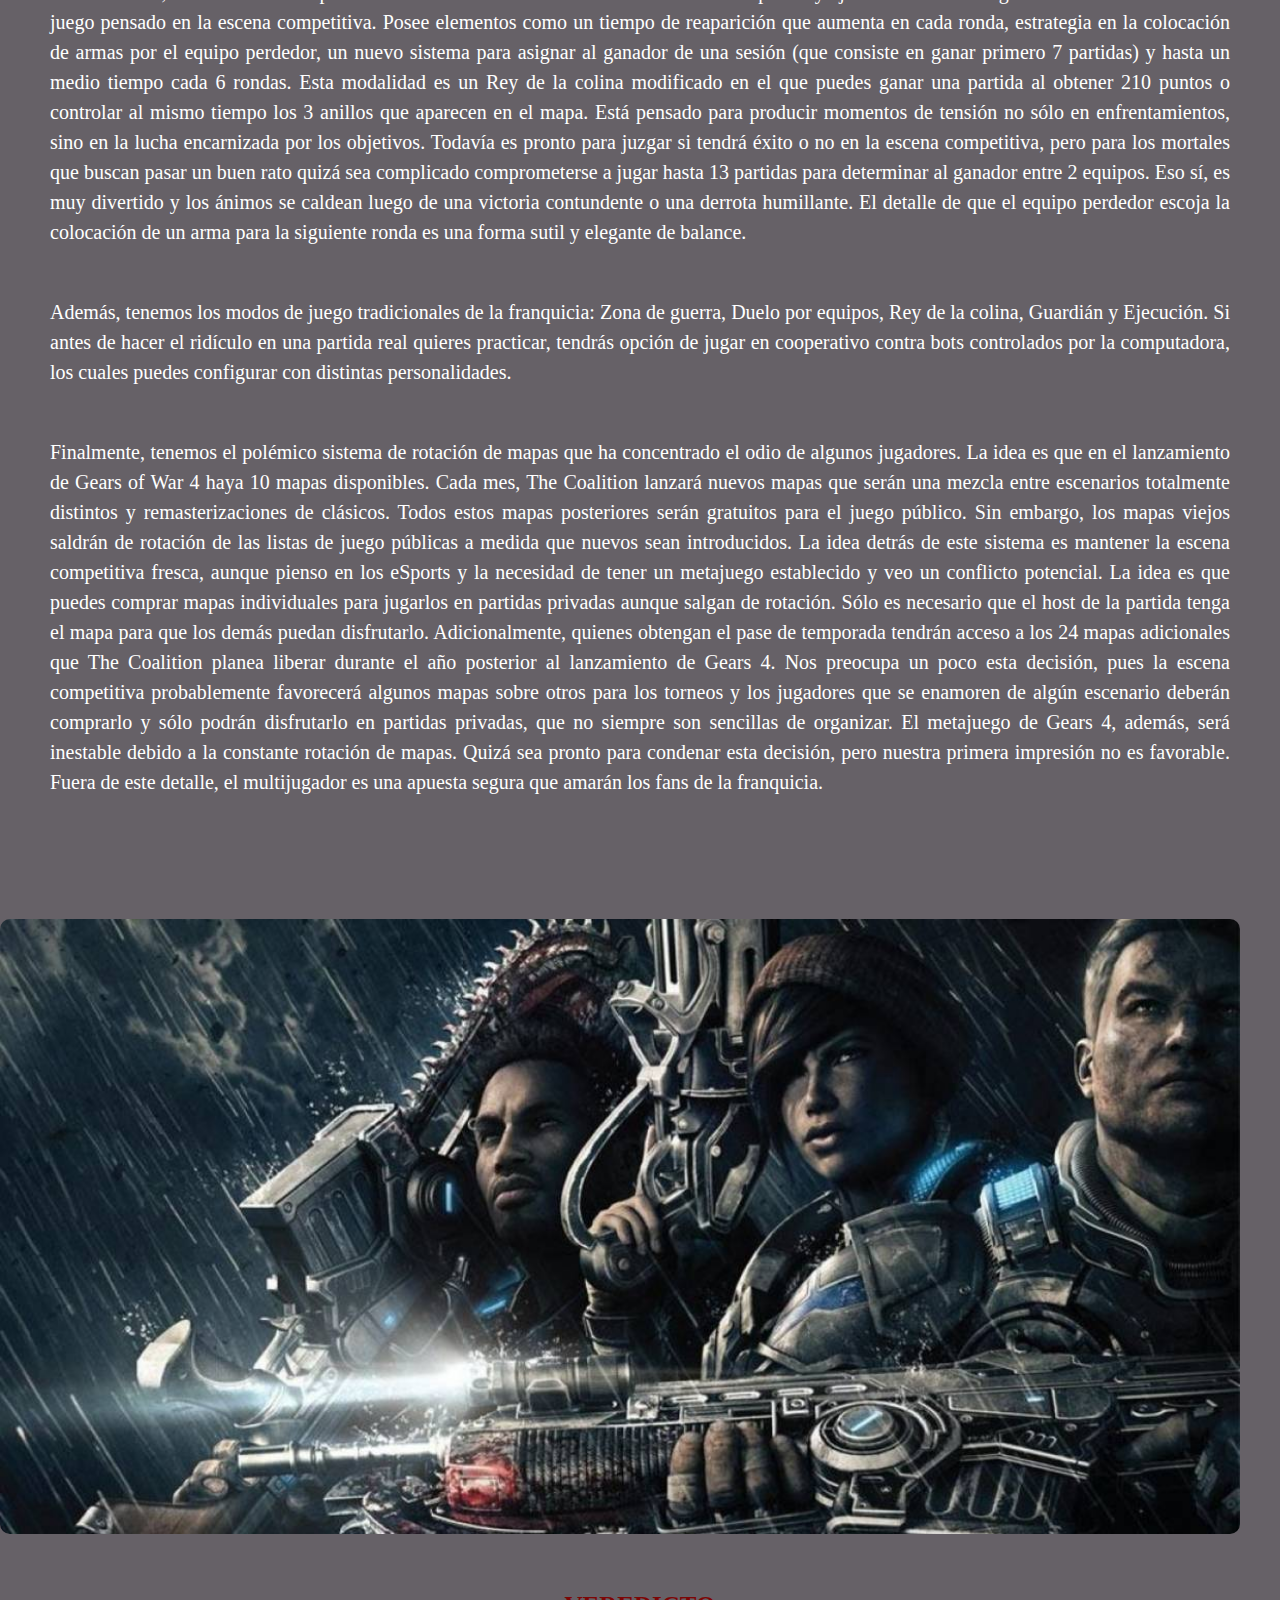
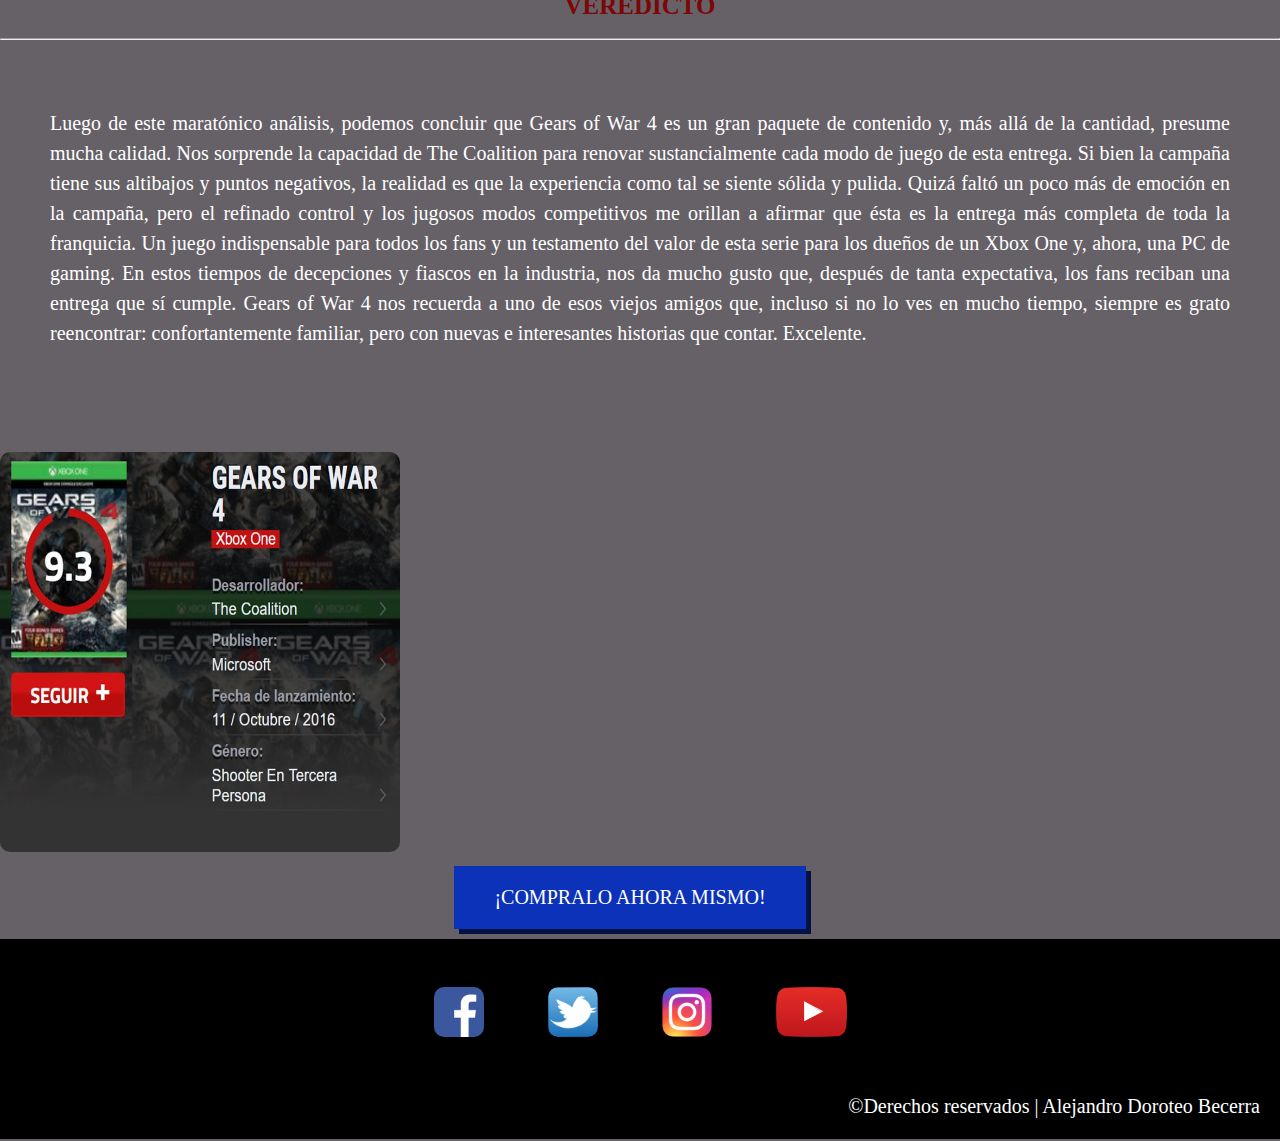
<file: gears4.html>
<!doctype html>
<html>
             
<head>
    <link rel="shortcut icon" type="image/x-icon" href="imagenes/fantasma_verde.png">
 <meta charset="UTF-8">
        <link rel="stylesheet" href="css/estilos.css">
        <title>Gears of War 4 - Phantom Game</title>
    
    <header>
        <div class="wrapper"></div>
            <div class="logo"></div>
            <img src="imagenes/logo_ejemplo.jpg" alt="phantom game" width="400px" width= 100%>        
                
            <nav>
                 <a href="index.html">INICIO</a>
                <a href="playstation.html">PLAY STATION</a>
                <a href="xbox.html">XBOX ONE</a>
                <a href="nintendo.html">NINTENDO SWITCH</a>
                <a href="bases.html">CONTACTO</a>
            
            </nav>
        </header>
    </head>
    <body>
             <div class="containerxb">
    
       <input type="checkbox" id="toggle">
       <lavel for="toggle" class="button"></lavel>
       
        <nav class="nav">
            <a href="forza4.html">FORZA HORIZON 4</a>
            <a href="gears4.html">GEARS OF WAR 4</a>
            <a href="ghostrecon.html">GHOST RECON WILDLANDS</a>
            <a href="red_dead.html">RED DEAD REDEMTION 2</a>
        </nav>
    </div>
        <center><img class="portada" src="imagenes/gears4portada.jpg"></center>
        <br>
        <br>
        <p>Desde su primera entrega, Gears of War me pareció un exponente dignísimo del buen diseño de videojuegos. La cuarta entrega tiene todo el derecho de llevar ese 4 en el título al menos en términos de mecánicas, pues la trama nos pareció melosa para un título cuya arma principal es una ametralladora que tiene una sierra eléctrica para partir en 2 a los enemigos. El encanto de Gears surge justamente de la acertada combinación entre tema y sistemas de juego. En papel, quizá la motosierra sólo sea un “mata instantáneamente a quien tengas enfrente si no recibes daño”, pero es una contribución brutal a la atmósfera que encantó a una generación entera de jugadores en el Xbox 360. En Xbox One, sin embargo, The Coalition debe demostrar que es un estudio meritorio como para continuar el trabajo de Cliff Bleszinski y Epic Games. Las apuestas son altas, pero luego de pasar un buen rato con Gears of War 4 puedo decir que es un paquete completo, sustancioso y visceral. Podríamos dividir la experiencia en 3 pilares principales: campaña, Horda 3.0 y multijugador. Empezaré con la campaña.</p>
        
        <br><br>
        
        <center><iframe class="video" width="560" height="315" src="https://www.youtube.com/embed/XrfVfRV0zSg" frameborder="0" allow="accelerometer; autoplay; encrypted-media; gyroscope; picture-in-picture" allowfullscreen></iframe></center>
        
        <br><br>
        
        <h2>CAMPAÑA</h2>
        
        <hr/>
        
        <br><br>
        
        <p>Cuando CliffyB y su equipo comenzaron el desarrollo del primer Gears of War, casi toda su atención se volcó en la campaña. Eran otros tiempos: el multijugador en consola era un elemento secundario que se agradecía, pero no se demandaba. Si tu juego tenía una aventura épica, garantizabas buena recepción tanto de los críticos como de los jugadores. Hoy eso no es suficiente, pero tampoco significa que la campaña de Gears of War 4 carezca de ese encanto característico de la franquicia.

        En términos de diseño de niveles, ritmo y espectacularidad nos deja satisfechos, pero la calidad del guión a veces lastima su atmósfera. Por ejemplo, no es sorpresa que muchas veces es necesario generar conflictos en la narración para justificar niveles en los videojuegos. Ya sabes: explotó el puente y hay que rodearlo, el elevador no sirve así que hay que restablecer la corriente, deberás reunir los ingredientes para curar a tu mejor amigo, etcétera. No tenemos nada contra este recurso siempre y cuando no deje en el jugador la sensación de dar un rodeo tras otro sin avanzar significativamente. En Gears of War 4 tuvimos esta impresión al menos en 2 capítulos. No es algo grave y el ritmo de juego es excelente, pero resta un poco de trascendencia narrativa a las acciones de los personajes.</p>
        
        <br>
        <hr/>
        <br>
        
        <h2>Contra en 3D</h2>
        
        <br>
        <hr/>
        <br>
        
        <p>Si me preguntaran cómo resumir lo que ocurre en Gears of War 4 sin dar spoilers, diría que es Contra en 3D: una secuencia frenética de catástrofes, secciones con explosiones, combate encarnizado y proezas dignas de una película de acción de mucha categoría. No todo será exquisito combate basado en coberturas, sino que también conducirás vehículos, enfrentarás secciones con dinámicas únicas y verás cinemáticas increíbles, pero que dejan en tus manos los momentos de acción más sublimes.

        Pero vamos a lo más importante: el control. No esperes un cambio radical como en Judgement, sino más bien algo similar a los ajustes finos y movimientos extras que implementaron en Gears of War 3 en comparación con la segunda entrega de la franquicia. El control es fluido, limpio y libre de imperfecciones. Los veteranos no detectarán ningún cambio al principio, pero a medida que avancen la trama notarán mejoras que contribuyen a una experiencia fluida y sin frustraciones. Sobre todo en las dificultades más altas, agradecerán la posibilidad de saltar una cobertura instantáneamente al presionar B o poder patear a un enemigo al hacerlo. Los novatos quizá encontrarán el esquema confuso en un comienzo, pero deben pensar en el juego como un verdadero título en tercera persona: disparar sin apuntar es vital en algunas situaciones y, si bien la cobertura es un elemento vertebral del sistema de combate, en enfrentamientos cuerpo a cuerpo vale más tener muy bien medido el alcance y la dispersión del disparo a quemarropa.</p>
        
        <br><br><br><br>
        
        <img src="imagenes/gears2.jpg" width="1240" height="615">
             
        <br><br><br><br>
        
        <p>Otro aspecto importante en la campaña son los enemigos. En cierto punto, lucharás contra unos robots y contra el enjambre. Sin entrar en detalles, sólo diremos que los robots, si bien presentan al jugador una dinámica relativamente nueva para la franquicia, no están cerca de la finura del combate contra el enjambre. De hecho, el comienzo podría sentirse un poco lento y pesado debido a que estos enemigos no desafían al jugador desempeñando nuevos roles de combate. Para entender este punto, hablaremos sobre los distintos tipos de enemigos que utiliza Gears of War para sostener la experiencia. Primero tenemos a los clones, que se mueven y disparan como tú. Es el tipo de enemigo más común: encontrarás drones y robots con estas características. Después tenemos a los hostigadores: enemigos pequeños y rápidos que te obligan a salir de la cobertura, como los Rastreadores. Por último, están las amenazas letales, que son imposibles de combatir cuerpo a cuerpo y tienen ataques tan poderosos que te obligan a cubrirte, como los Boomers. A los roles anteriores, Gears 4 añade amenazas que mezclan varias funciones en un solo y horripilante ser. Hay enemigos, por ejemplo, que te forzarán a entrar en cobertura, sólo para hostigarte y obligarte a huir para encontrar otra. También enfrentarás soldados pesados capaces de potenciar el daño y la resistencia de quienes los rodeen. Esto transforma la dinámica de combate al añadir objetivos prioritarios. En ciertas situaciones, quizá quieras eliminar al francotirador primero, pero te verás obligado a lidiar con su hostigamiento mientras terminas con estos potenciadores de enemigos.</p>
        
        <br>
        <hr/>
        <br>
        
        <h2>El comienzo podría sentirse un poco lento y pesado</h2>
        
        <br>
        <hr/>
        <br>
        
        <p>Al campo de batalla, ya de por sí complejo, debemos añadir coberturas que se destruyen y el clima como mecánica de juego. Cuando corras a resguardarte de los disparos enemigos, deberás considerar dónde lo haces y elaborar una ruta de escape en el momento si cometes un error. Nos pareció estupendo que en algunas situaciones sólo los disparos de armas de alto calibre fueran capaces de derrumbar algunas paredes o bloques de roca. Esto cambia la dinámica del mismo escenario según el tipo de enemigos que enfrentes y es un añadido lógico. En cuanto al clima, puede ser tu aliado o tu peor enemigo: si sopla a tu favor, lanzar una granada será más efectivo, pero buena suerte en no volar en pedazos si ocurre lo contrario. Esto propiciará que busques reubicarte en un sitio más ventajoso del nivel. En otras ocasiones, podrás disparar a elementos del escenario para desencadenar una reacción que elimine a grupos de enemigos enteros, si lo calculas bien. El viento también puede afectar tu movimiento y los proyectiles de algunas armas.</p>
        
        <br><br><br><br>
        
        <img src="imagenes/gears3.jpg" width="1240" height="615">
             
        <br><br><br><br>
        
        <p>También notamos, al menos en la dificultad Locura, que ciertos enemigos corren agresivamente hacia ti para pegarte una granada o volarte en pedazos con la Gnasher. El diseño de niveles sigue siendo tan bueno como siempre: hay opciones de flanqueo, ningún punto ofrece protección total y el flujo de movimiento por el escenario es fantástico gracias a la disposición de las coberturas. El resultado es una experiencia dinámica en la que pocas veces la mejor idea es agazaparse en un mismo lugar mientras dure el combate. Los jefes también nos parecieron ingeniosos, bien diseñados y sumamente difíciles</p>
        
        <p>La localización al español latino es, en gran medida, la razón detrás del furor de Gears of War en nuestra región. En esta entrega disfrutaremos una vez más la interpretación de Sebastián Llapur como Marcus Fenix. El resto del reparto suena natural y acorde a sus personajes. La adaptación también es excelente. En cierta forma, actualizaron el lenguaje soez con las vulgaridades modernas y el resultado es tan satisfactorio como en entregas anteriores. No tenemos queja en este sentido. En más de una ocasión, la correcta localización de una broma nos hizo reír, aunque las relaciones entre los personajes estén lejos de tener esa chispa del escuadrón Delta original, pero culpamos por esto más al guión original que a la localización del juego.

        Ahora vamos con lo malo. En primer lugar, pondríamos a la inteligencia artificial. No pasa a menudo, pero es frustrante estar a punto de pasar una sección difícil para fallar porque un compañero fue y se murió estúpidamente. En algunos escenarios reducidos también es molesto morir porque la cobertura ya estaba ocupada. En cooperativo no hay mucho problema, ya que puedes comunicarte con la otra persona, pero los aliados que controlan la computadora simplemente son estúpidos y estorbosos. En dificultades bajas no hay mucho problema, pero en Locura, donde mueres fácilmente, es la diferencia entre tener éxito y fracasar sin tener la culpa.

        Otro punto en contra son ciertas secciones diseñadas claramente para terminarlas en cooperativo. De nuevo, si juegas en dificultad Normal hacia abajo no tendrás muchos inconvenientes, pero es frustrante intentar acabar la campaña en Locura tú solo. Recordamos con especial rencor un capítulo del cuarto acto que nos tuvo en vela hasta las 5 de la madrugada porque es fundamental alguien que cubra tu espalda y no necesite ser revivido cada 10 segundos. No estamos quejándonos de la dificultad del título, que nos parece aceptable, sino de las ocasiones en las que pierdes injustamente por culpa de la mala inteligencia artificial de tus aliados.</p>
        
        <br><br><br><br>
        
        <img src="imagenes/gears4.jpg" width="1240" height="615">
             
        <br><br><br><br>
        
        <p>Finalmente, están los puntos de guardado automático. Nos gusta que estén distribuidos de tal forma que hay secuencias largas de combate, por lo que la dificultad es mayor y te obliga a jugar para sobrevivir hasta el final de la lucha y no sólo hasta que mates unos cuantos enemigos. Sin embargo, hay algunos que te dejan a propósito en situaciones incómodas. En una ocasión, cada vez que moríamos aparecíamos justo frente a los enemigos. En Locura eso significa morir inmediatamente si no reaccionas al instante. Añade que a veces tus aliados te estorban para escapar y el resultado es una sección sumamente frustrante en la que cada vez que mueres cruzas los dedos para no morir por culpa de algo que escapa de tu control. También hay ocasiones en las que el punto de guardado está justo antes de subir unas escaleras o un pequeño diálogo. El resultado es que, si mueres, deberás volver a ejecutar esas acciones y escuchar lo mismo una y otra vez. Quizás es un castigo extra del juego por morirte, pero el patrón se repite en varias ocasiones. Sin embargo, debemos señalar que estos errores son menos perceptibles en dificultades bajas. Quienes disfruten el título en Locura, deberán considerar que el juego no sólo es difícil, sino que puede resultar frustrante si juegan solos por culpa de la inteligencia artificial, los puntos de guardado y ciertas situaciones donde claramente es necesario un compañero de carne y hueso para sobrevivir.</p>
        
        <br>
        
        <h2>HORDA 3.0</h2>
        
        <br>
        <hr/>
        <br>
        
        <p>El modo Horda es, en nuestra opinión, una de las experiencias cooperativas definitivas del gaming contemporáneo. En Gears of War 4 fue complementado con elementos de estrategia, personalización y defensa con estructuras. Podrás jugar hasta con 5 amigos para enfrentar 50 oleadas de enemigos cuya resistencia y daño aumentan progresivamente. Cada 10 oleadas, además, lucharás contra jefes. La composición de los enemigos, por si fuera poco, será cada vez más difícil de combatir. Puede empezar con unos cuantos drones, pero acabar con robots con escudo mezclados con los soldados más fuertes del enjambre. Llegar al final en Locura sigue siendo una proeza que pocos podrán contar.

        Para aderezar la experiencia, Horda 3.0 añade el Fabricador. Esta impresora 3D te dará, a cambio de Power que recolectas de los enemigos, cualquier arma e incluso fortificaciones y dispositivos de defensa automáticos. Podrás colocarlo en cualquier lugar del mapa, es indestructible y puedes moverlo. Todo este modo de juego está centrado en este elemento: aquí revivirás a tus aliados caídos, si no quieres esperar al final de la ronda; fabricarás fortificaciones como barreras, torretas automáticas, señuelos y casilleros de armas; solicitarás ataques aéreos, de morteros, de francotiradores; e incluso podrás subirlo de nivel para desarrollar defensas más eficaces.</p>
        
        <br>
        <hr/>
        <br>
        
        <h2>Una de las experiencias cooperativas definitivas del gaming contemporáneo</h2>
        
        <br>
        <hr/>
        <br>
        
        <p>Durante cada oleada, además podrás completar objetivos secundarios que te otorgarán una bonificación de recursos indispensable en las dificultades altas. Horda 3.0 será jugable en todos los mapas multijugador existentes y futuros del título. A lo anterior, debemos añadir las distintas clases de los personajes que ayudan a esclarecer y definir los roles de cada miembro del equipo. Aunque realmente la diferencia principal entre ellas son sus habilidades de inicio y tu build personal de cada una (hay 13 habilidades distintas y puedes equipar hasta 5), pues todas pueden utilizar todas las armas. Además, todos los personajes son intercambiables con cualquier clase. Zombie Dom puede ser lo que quieras. A lo anterior, añade que puedes subir de nivel las clases y sus habilidades.</p>
        
        <p>¿Y qué clases hay? Soldado, explorador, pesado, francotirador e ingeniero. El soldado se encarga de producir daño, comienza con granadas, el Lancer, una Gnasher y una pistola. Si disfrutas las mecánicas principales de Gears of War ésta es la clase que deberías elegir.

        Después tenemos a los exploradores, que obtienen una bonificación del doble de Power si lo recolectan durante el combate. Su función es recolectar recursos y ser la primera línea de combate. Empiezan con una Gnasher, una Lancer Retro y pistola. Si eres uno de esos que aman correr de un lado a otro disparando la Gnasher en la cara de quien se te ponga enfrente, sólo quiero que sepas que te odiamos y que deberías jugar con esta clase.</p>
        
        <br><br><br><br>
        
        <img src="imagenes/gears5.jpg" width="1240" height="615">
             
        <br><br><br><br>
        
        <p>Los pesados son los generadores de daño principal. Reciben bonificaciones si usan torretas, explosivos y armas pesadas. Empiezan con una Lancer Retro, un Boomshot y una pistola Boltok. Su función es el control de masas y daño sostenido contra los jefes. Divertidos de utilizar si no te importa quedarte sin munición rápidamente. Dada su sinergia con las torretas, es importante que estén en comunicación constante con los ingenieros.</p>

        <p>Los francotiradores se encargan de eliminar objetivos prioritarios con sus tiros certeros en la cabeza. Su única bonificación de clase es comenzar con un rifle de francotirador. Además, obtienen un rifle Markza Mk 1. y una pistola. Al comienzo de la partida son útiles, pero entre más avanzan las oleadas, su bonificación de clase es más inútil. Es la clase que más utilizamos y disfrutamos mucho. Pensamos que en todos los equipos debería haber al menos un francotirador para eliminar enemigos que se salen de control si no los exterminas rápidamente de un tiro en la cabeza.</p>

        <p>Los ingenieros se concentran en construir, mejorar, recargar y reparar fortificaciones. Son los únicos que empiezan con una herramienta de reparación, además de una Gnasher y un Enforcer. Son elementos fundamentales para el daño sostenido del equipo y la cobertura de flancos.</p>

        <p>Además de lo anterior, hay un sistema de cartas o tarjetas que contienen habilidades, aspectos, emblemas y bonus de experiencia, créditos y recompensas. ¿Cómo los compras? Con créditos que obtienes jugando Horda y otros modos competitivos. Absolutamente todos estos elementos pueden ser obtenidos jugando, pero quienes deseen acelerar las cosas podrán usar dinero real. Hay distintos paquetes, cada uno con tipos de cartas distintas, así que deberás asegurarte de adquirir el indicado. Después de esto, queda el problema de qué ocurre con todos los sobrantes repetidos de tus paquetes. Si juegas Hearthstone o League of Legends, seguramente reconocerás el sistema de deshacer cartas o materiales que no quieres para obtener esencia que puedes intercambiar por cartas u elementos que necesites. En Gears 4 existe el mismo sistema.</p>

        <p>El resultado de todos estos sistemas que rodean la experiencia principal, al menos en el modo Horda 3.0, es positivo. Gears of War 4 añade profundidad al multijugador, aunque la habilidad sigue siendo la reina de un buen desempeño. En cierta forma, se volvió más complejo, pues ahora puedes armar builds y elegir una clase para ser más efectivo en el campo de batalla. Con la dificultad del modo Horda, créeme que será necesario aprovechar al máximo todas estas modificaciones y ventajas. Así, aunque con Horda 3.0 se perdió un poco esa sensación arcade de tomar el control y enfrentar al mundo entero, ganó profundidad y estrategia que vuelven más profunda la experiencia. Sin duda, éste es nuestro modo Horda favorito de la franquicia, aunque las tarjetas también generan una incómoda sensación de tener que gastar demasiado tiempo en desbloquear directamente algo que quieras.</p>
        
        <br><br><br><br>
        
        <img src="imagenes/gears6.jpg" width="1240" height="615">
             
        <br><br><br><br>
        
        <h2>MULTIJUGADOR</h2>
        
        <br>
        <hr/>
        <br>
        
        <p>El multijugador de Gears of War 4 es el más ambicioso de toda la franquicia. Esta vez los desarrolladores van por perfiles de jugadores bien definidos: los novatos, los sociales (o casuales más bien), los competitivos y, finalmente, todo lo que implican los eSports. No sólo The Coalition, sino todo Microsoft apuesta por armar una infraestructura de deportes electrónicos con sus franquicias.

        Las divisiones del juego clasificado de Gears 4 asemejan a la de otros títulos competitivos: Bronce, Plata, Oro, Onix y Diamante. The Coalition añadió opciones para jugar en servidores dedicados, LAN, pantalla dividida e incluso crossplay para todos los modos cooperativos y pvp privado. La idea es ofrecer algo para cada perfil de jugador. Hablaremos brevemente de cada uno de los modos de juego.</p>
        
        <br>
        <hr/>
        <br>
        
        <h2>El multijugador de Gears of War 4 es el más ambicioso de toda la franquicia</h2>
        
        <br>
        <hr/>
        <br>
        
        <p>Primero tenemos Dodgeball, que básicamente es eliminación por equipos con el giro de que al morir no vuelves a aparecer en la partida a menos que alguien de tu equipo elimine a un enemigo. El resultado son partidas intensas en las que una sola persona puede ser la condena o la salvación de un equipo entero. En la práctica, descubrimos que es raro que un equipo que vaya perdiendo se recupere, aunque una buena coordinación puede salvar partidas prácticamente perdidas. Es muy emocionante estar al borde de la derrota o la victoria.

        En Carrera de armas deberás demostrar tu dominio del arsenal de Gears of War 4, pues para ganar, tu equipo necesitará obtener 3 asesinatos con las 13 armas disponibles. Comienzas con el Boomshot y la rotación termina con el Boltok. Cada vez que tu equipo consiga matar a 3 oponentes, las armas de todos sus miembros cambiarán. No es el modo más competitivo y no pretende serlo. De hecho, para los novatos es una excelente forma de conocer todas las armas y practicar con ellas. Además, ese duelo final de pistolas Boltok es una delicia de tiros a la cabeza sin apuntar y ejecuciones a medio giro.

        Escalada es el modo de juego pensado en la escena competitiva. Posee elementos como un tiempo de reaparición que aumenta en cada ronda, estrategia en la colocación de armas por el equipo perdedor, un nuevo sistema para asignar al ganador de una sesión (que consiste en ganar primero 7 partidas) y hasta un medio tiempo cada 6 rondas. Esta modalidad es un Rey de la colina modificado en el que puedes ganar una partida al obtener 210 puntos o controlar al mismo tiempo los 3 anillos que aparecen en el mapa. Está pensado para producir momentos de tensión no sólo en enfrentamientos, sino en la lucha encarnizada por los objetivos. Todavía es pronto para juzgar si tendrá éxito o no en la escena competitiva, pero para los mortales que buscan pasar un buen rato quizá sea complicado comprometerse a jugar hasta 13 partidas para determinar al ganador entre 2 equipos. Eso sí, es muy divertido y los ánimos se caldean luego de una victoria contundente o una derrota humillante. El detalle de que el equipo perdedor escoja la colocación de un arma para la siguiente ronda es una forma sutil y elegante de balance.</p>
        
        <p>Además, tenemos los modos de juego tradicionales de la franquicia: Zona de guerra, Duelo por equipos, Rey de la colina, Guardián y Ejecución. Si antes de hacer el ridículo en una partida real quieres practicar, tendrás opción de jugar en cooperativo contra bots controlados por la computadora, los cuales puedes configurar con distintas personalidades.</p>

        <p>Finalmente, tenemos el polémico sistema de rotación de mapas que ha concentrado el odio de algunos jugadores. La idea es que en el lanzamiento de Gears of War 4 haya 10 mapas disponibles. Cada mes, The Coalition lanzará nuevos mapas que serán una mezcla entre escenarios totalmente distintos y remasterizaciones de clásicos. Todos estos mapas posteriores serán gratuitos para el juego público. Sin embargo, los mapas viejos saldrán de rotación de las listas de juego públicas a medida que nuevos sean introducidos. La idea detrás de este sistema es mantener la escena competitiva fresca, aunque pienso en los eSports y la necesidad de tener un metajuego establecido y veo un conflicto potencial. La idea es que puedes comprar mapas individuales para jugarlos en partidas privadas aunque salgan de rotación. Sólo es necesario que el host de la partida tenga el mapa para que los demás puedan disfrutarlo. Adicionalmente, quienes obtengan el pase de temporada tendrán acceso a los 24 mapas adicionales que The Coalition planea liberar durante el año posterior al lanzamiento de Gears 4. Nos preocupa un poco esta decisión, pues la escena competitiva probablemente favorecerá algunos mapas sobre otros para los torneos y los jugadores que se enamoren de algún escenario deberán comprarlo y sólo podrán disfrutarlo en partidas privadas, que no siempre son sencillas de organizar. El metajuego de Gears 4, además, será inestable debido a la constante rotación de mapas. Quizá sea pronto para condenar esta decisión, pero nuestra primera impresión no es favorable. Fuera de este detalle, el multijugador es una apuesta segura que amarán los fans de la franquicia.</p>
        
        <br><br><br><br>
        
        <img src="imagenes/gears7.jpg" width="1240" height="615">
             
        <br><br><br><br>
        
        <h2>VEREDICTO</h2>
        
        <br>
        <hr/>
        <br>
        
        <p>Luego de este maratónico análisis, podemos concluir que Gears of War 4 es un gran paquete de contenido y, más allá de la cantidad, presume mucha calidad. Nos sorprende la capacidad de The Coalition para renovar sustancialmente cada modo de juego de esta entrega. Si bien la campaña tiene sus altibajos y puntos negativos, la realidad es que la experiencia como tal se siente sólida y pulida. Quizá faltó un poco más de emoción en la campaña, pero el refinado control y los jugosos modos competitivos me orillan a afirmar que ésta es la entrega más completa de toda la franquicia. Un juego indispensable para todos los fans y un testamento del valor de esta serie para los dueños de un Xbox One y, ahora, una PC de gaming. En estos tiempos de decepciones y fiascos en la industria, nos da mucho gusto que, después de tanta expectativa, los fans reciban una entrega que sí cumple. Gears of War 4 nos recuerda a uno de esos viejos amigos que, incluso si no lo ves en mucho tiempo, siempre es grato reencontrar: confortantemente familiar, pero con nuevas e interesantes historias que contar. Excelente.</p>
        
        <br>
        <br>
        <br>
        <img src="imagenes/gearscalificacion.jpg" width="400" height="400">
        <center><a target="_blank" class="enlace" href="https://www.amazon.com.mx/Gears-War-4K-Version-Standard/dp/B078H2XZ4Y/ref=sr_1_1?s=videogames&ie=UTF8&qid=1542334443&sr=1-1&keywords=gears+of+war+4">¡COMPRALO AHORA MISMO!</a></center>
       
        
        
        
        
             
             
             
             
        
    </body>
    
         <footer>
              <div class="columna1">
            </div>      
            <br>
            <div class="row">
                <center><a target="_blank" href="https://www.facebook.com/doroteobecerra"><img class="social" src="imagenes/facebook.png"></a>
                <a target="_blank" href="https://htmlcolorcodes.com/es/"><img class="social" src="imagenes/twitter.png"></a>
                <a target="_blank" href="https://www.instagram.com/_alejandrobecerra/"><img class="social" src="imagenes/instagram.png"></a>
                <a target="_blank" href="https://www.youtube.com/channel/UCrg7vHFWexH_e5cdX-1A4qg?view_as=subscriber"><img class="youtube" src="imagenes/youtube.png"></a></center>
            </div>
            
            <div class="columna2">
                  <p class="pie">©Derechos reservados | Alejandro Doroteo Becerra</p>
            </div>
    
    </footer>
    
</html>
</file>
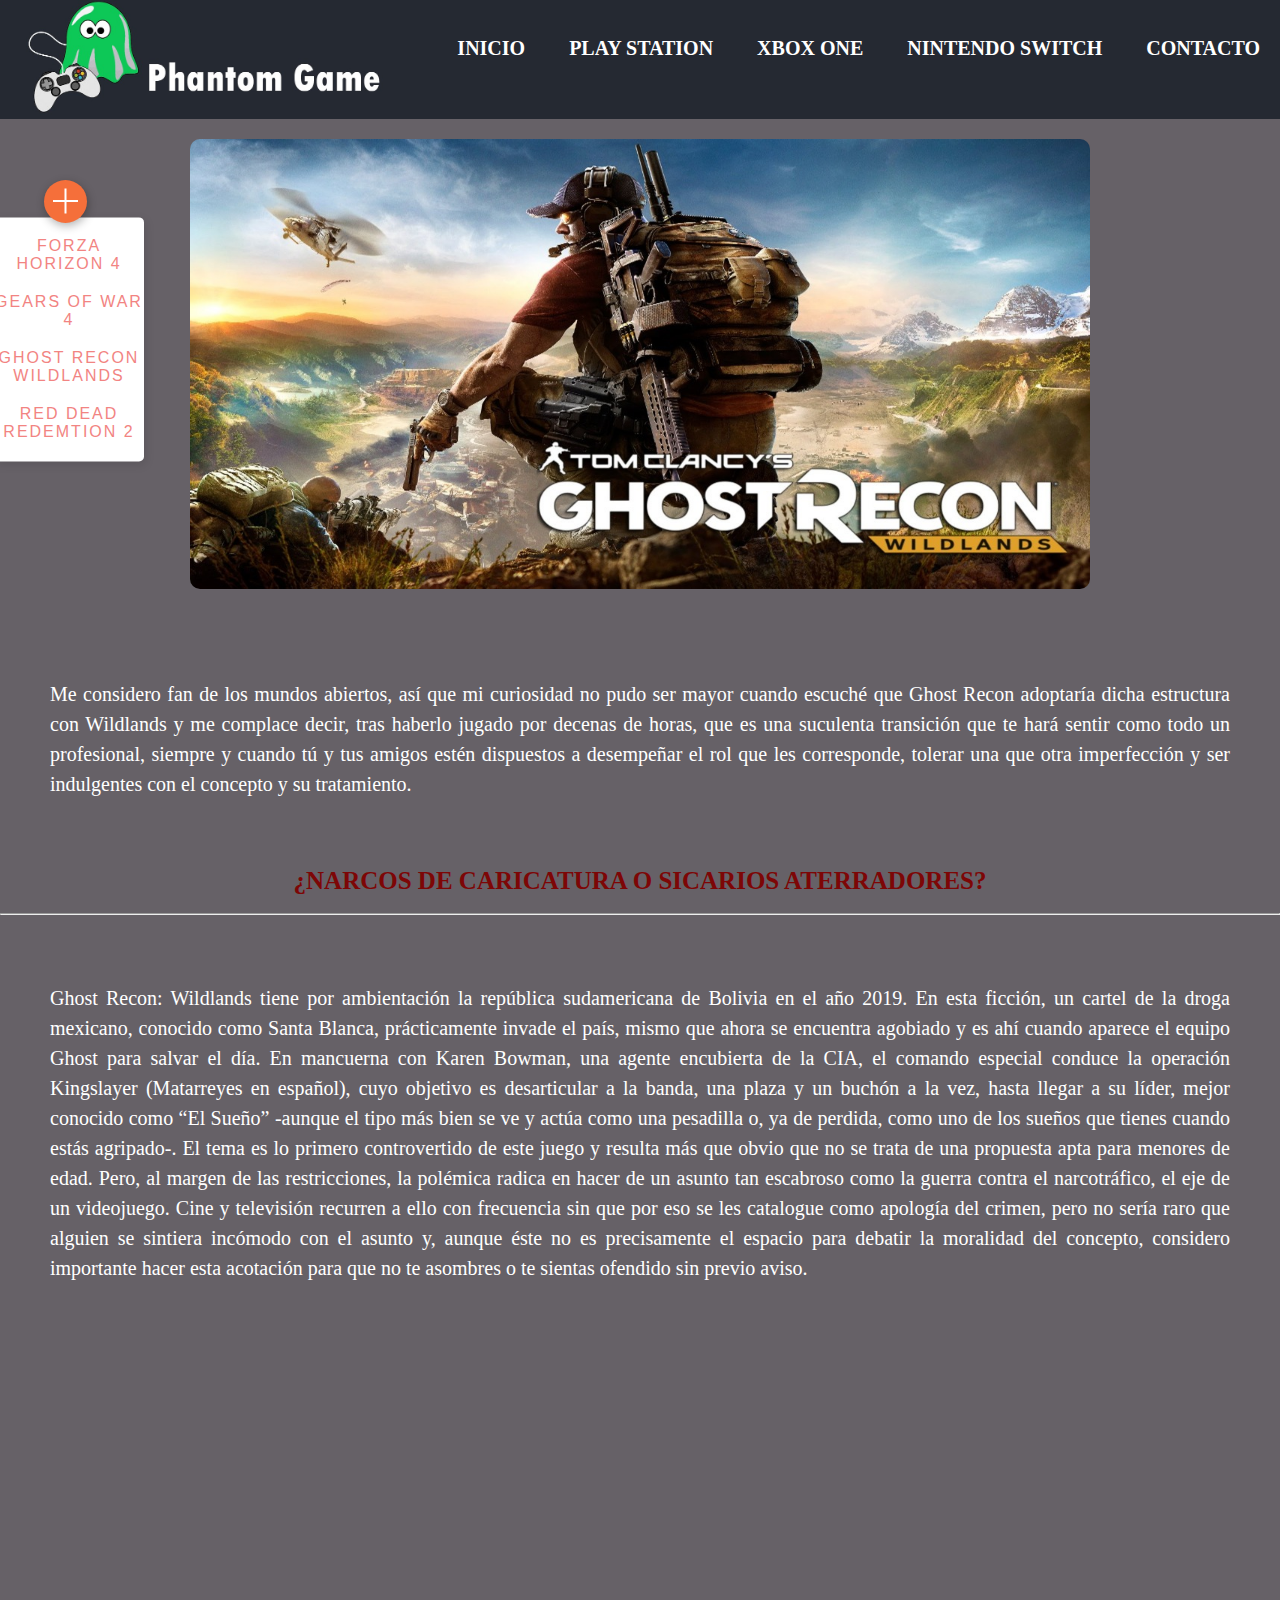
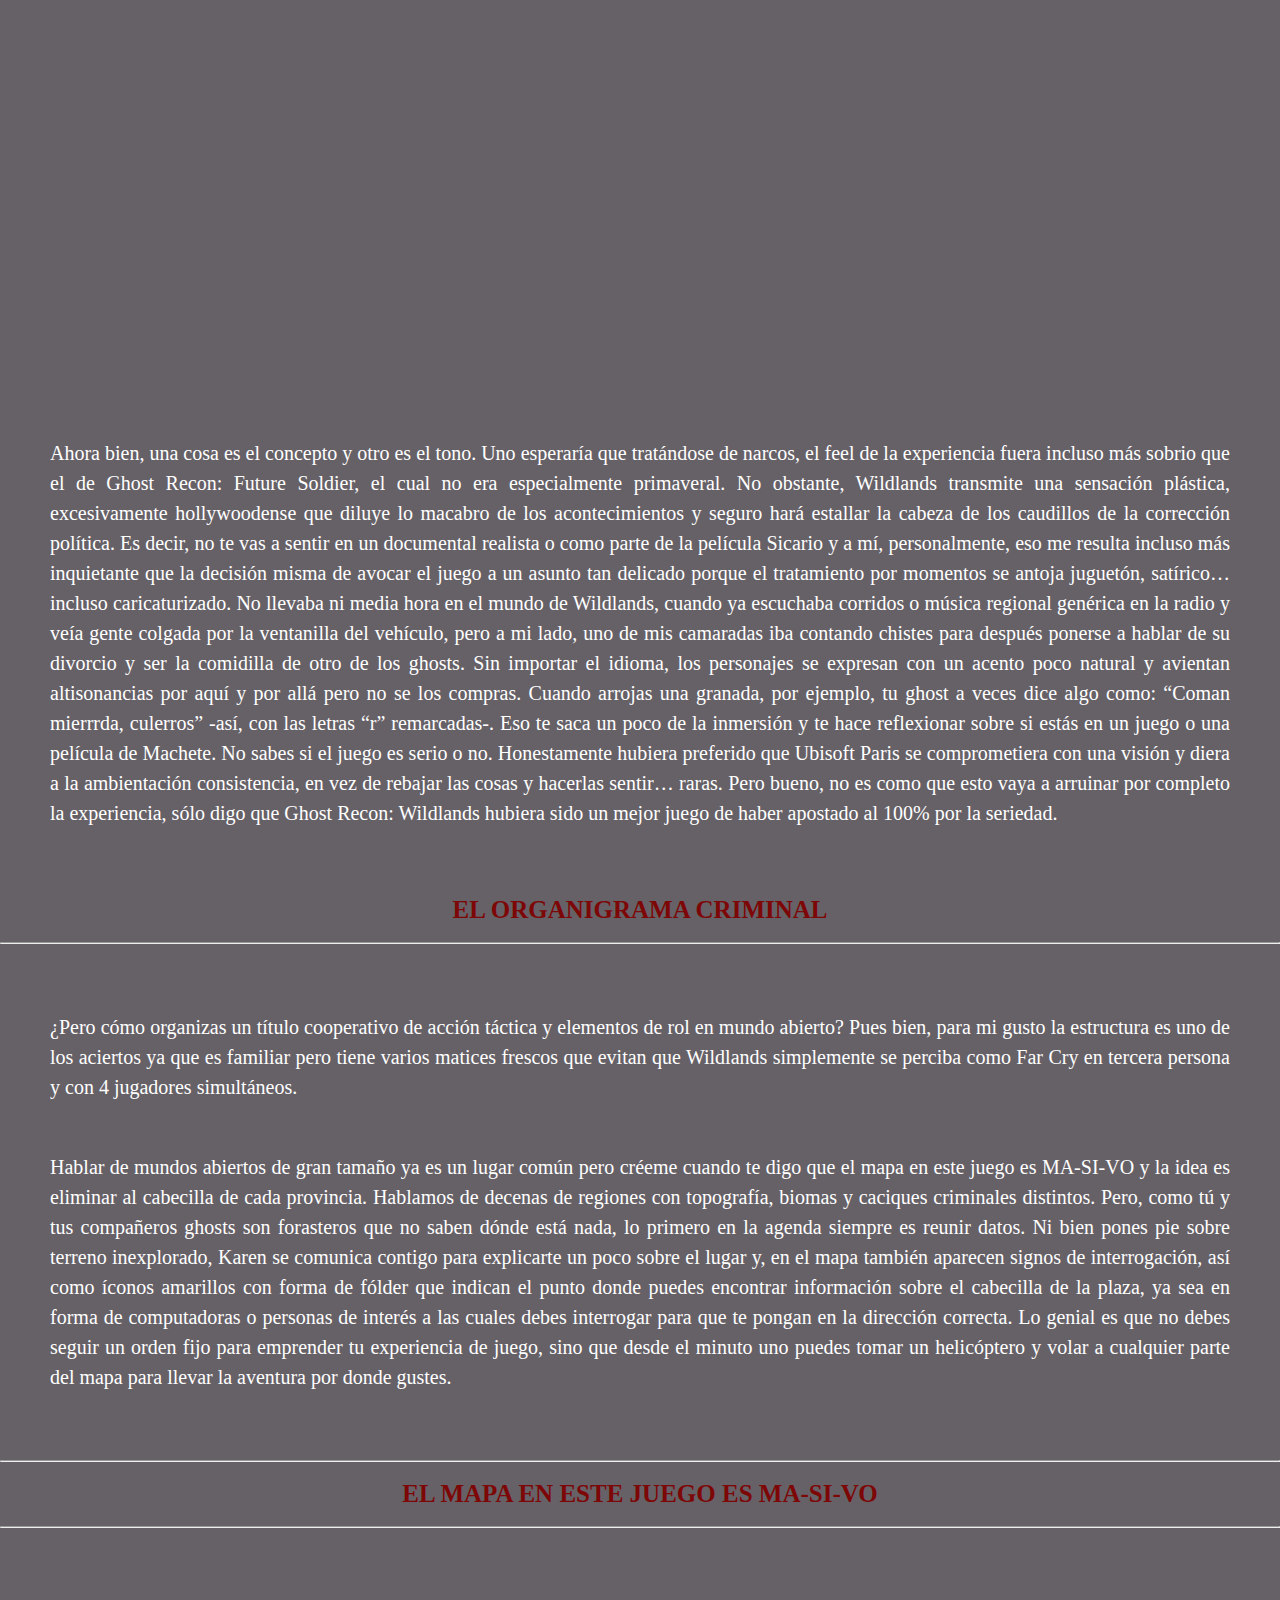
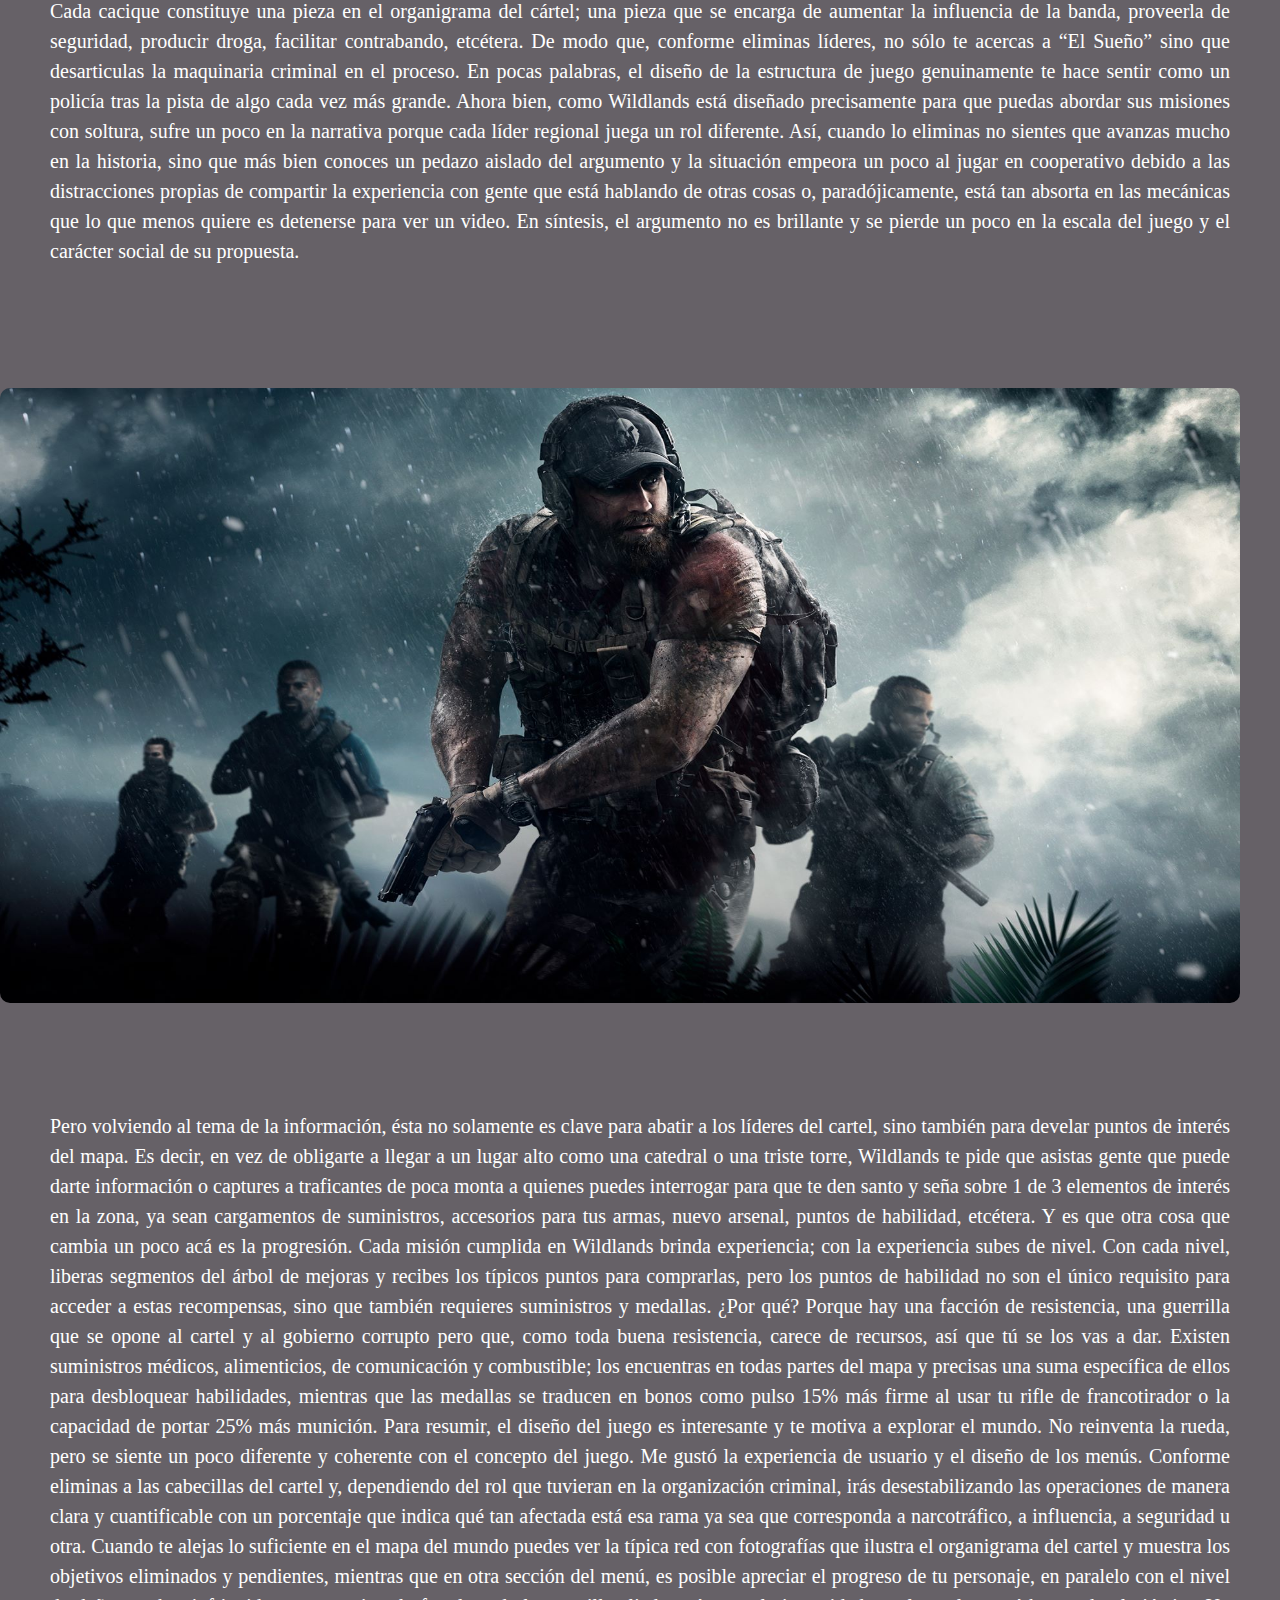
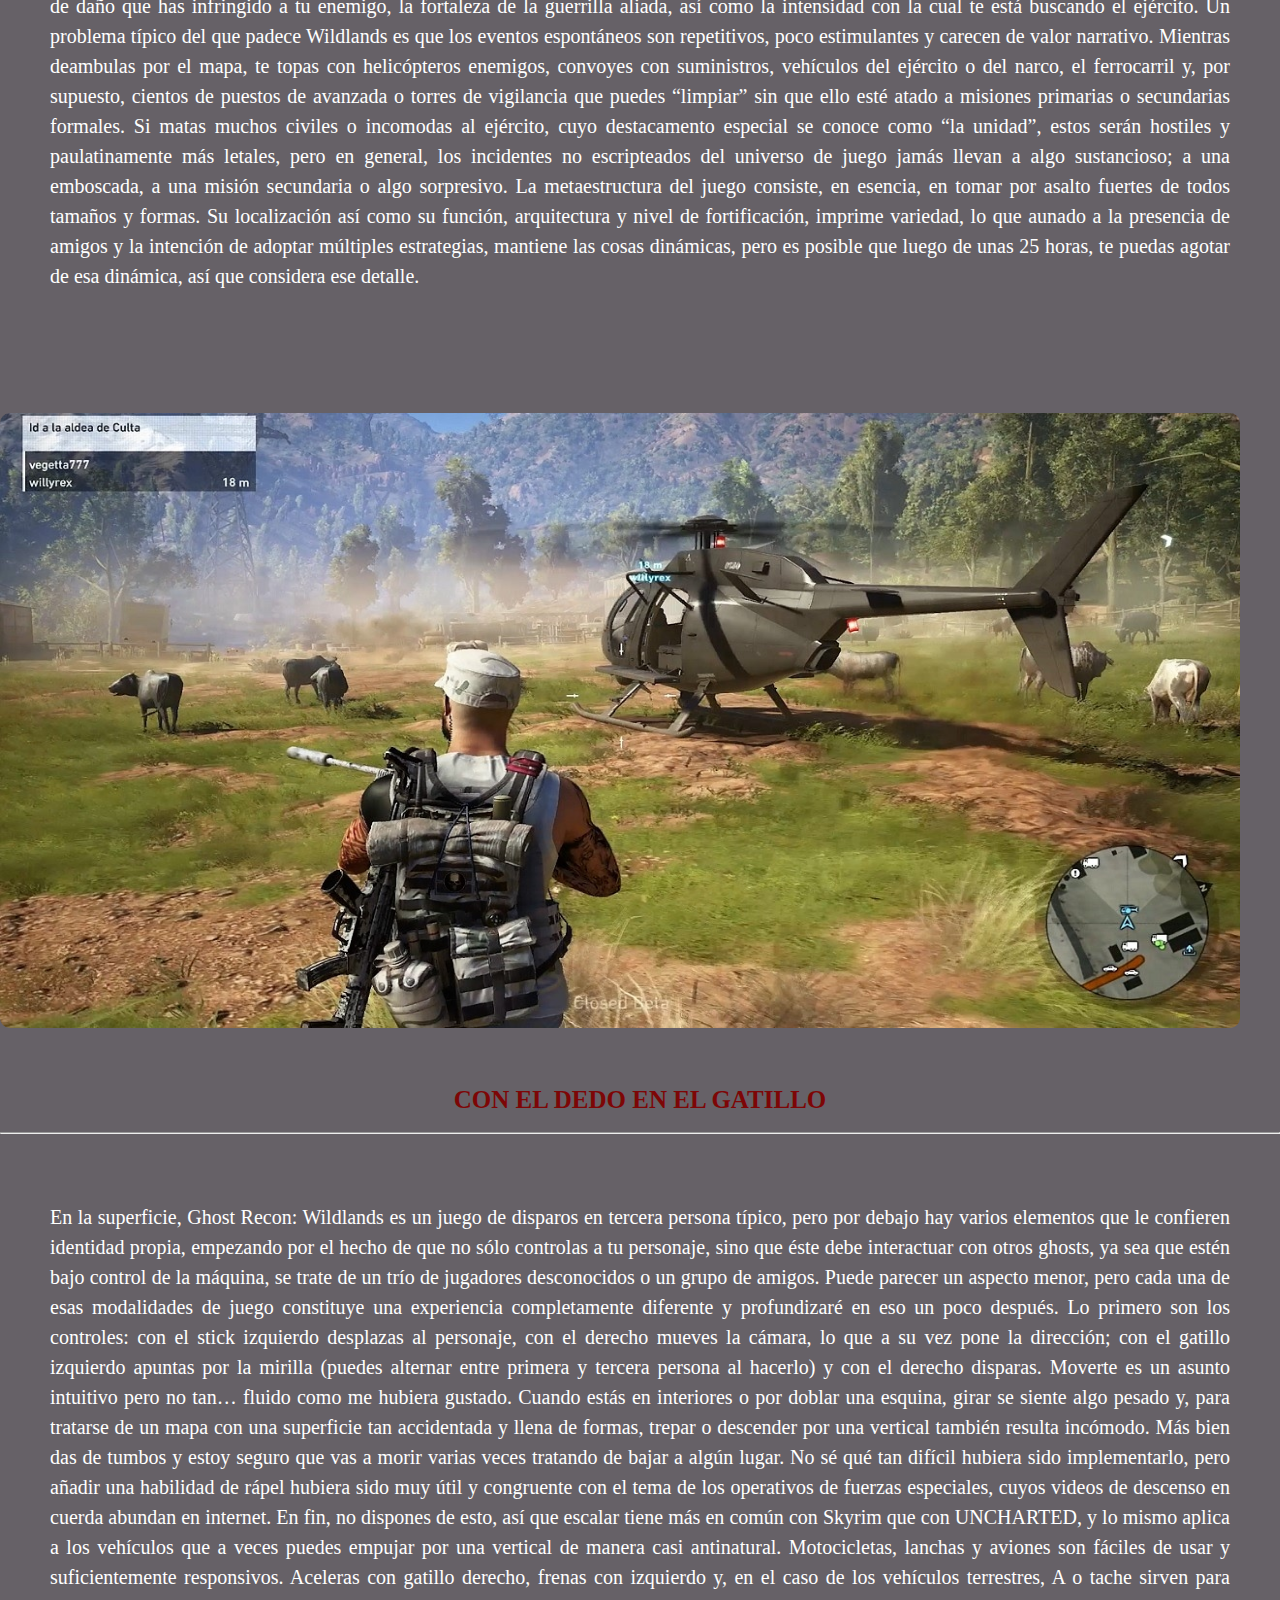
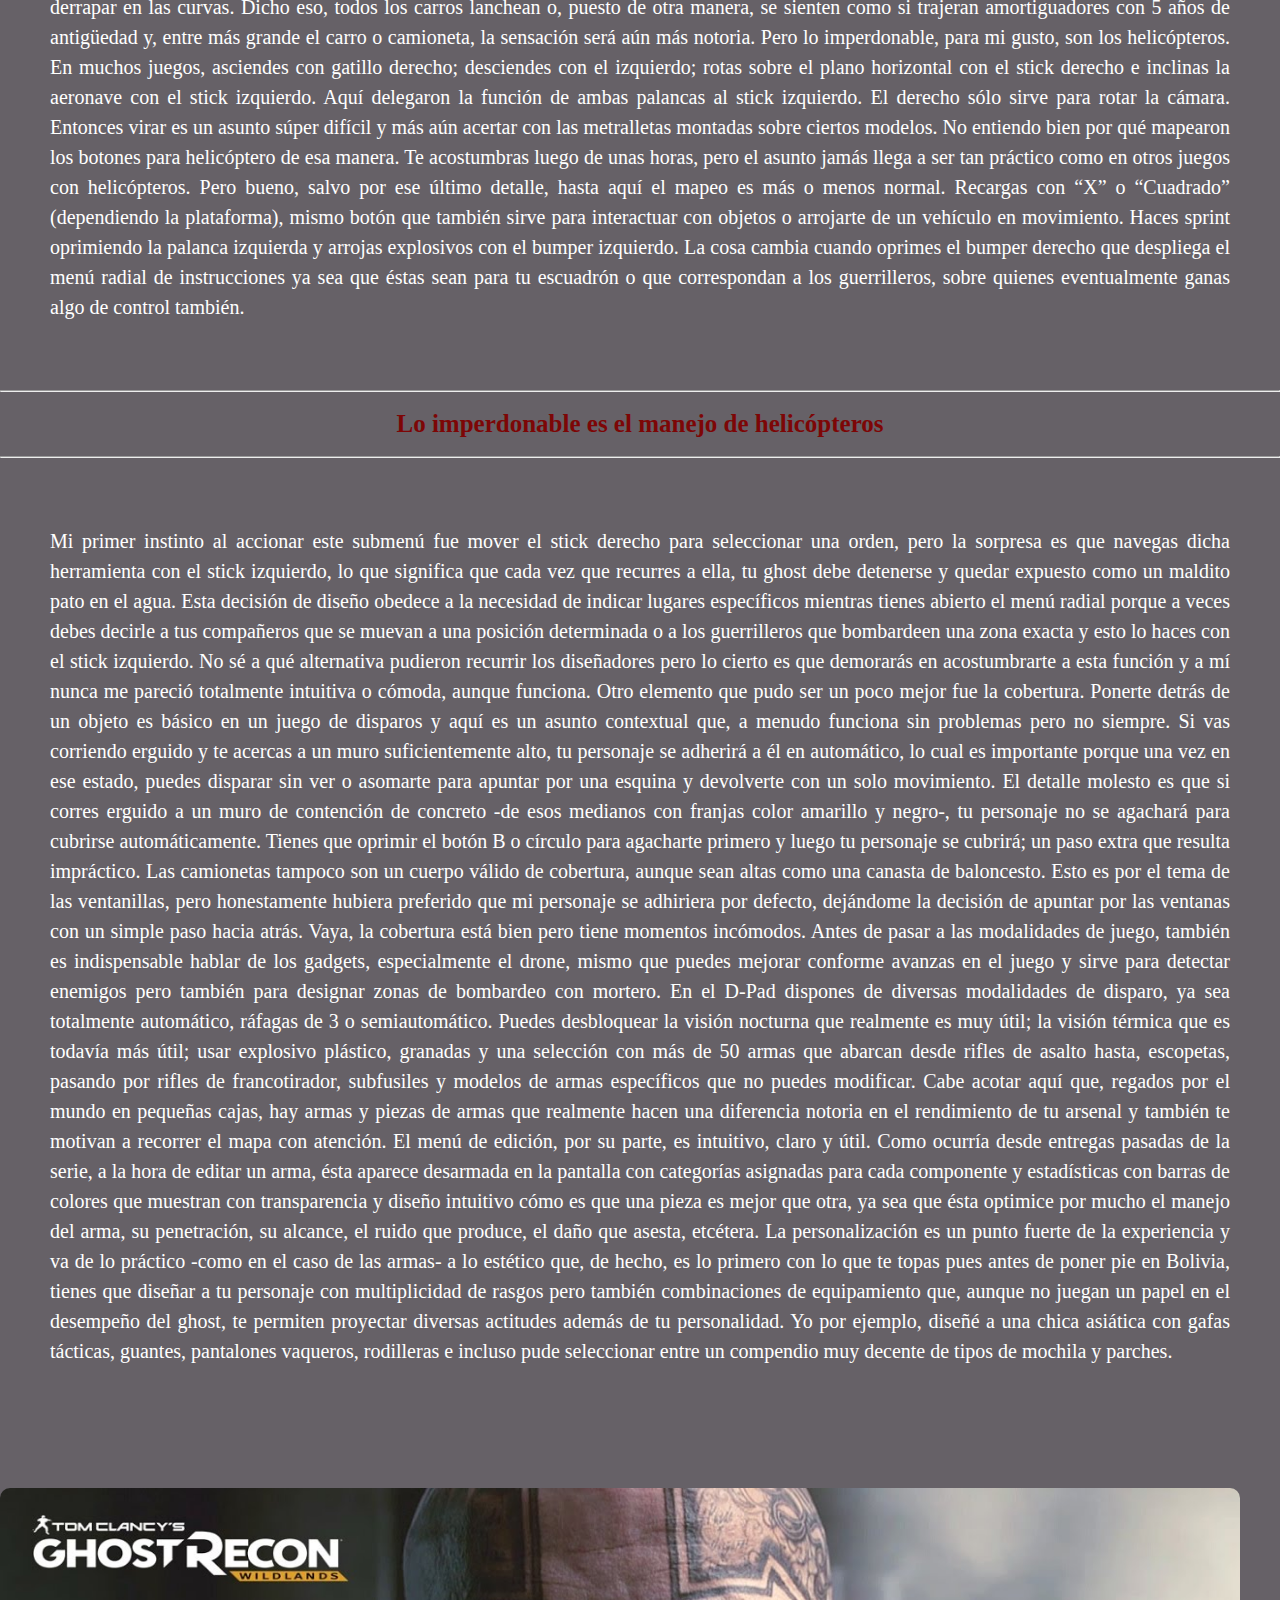
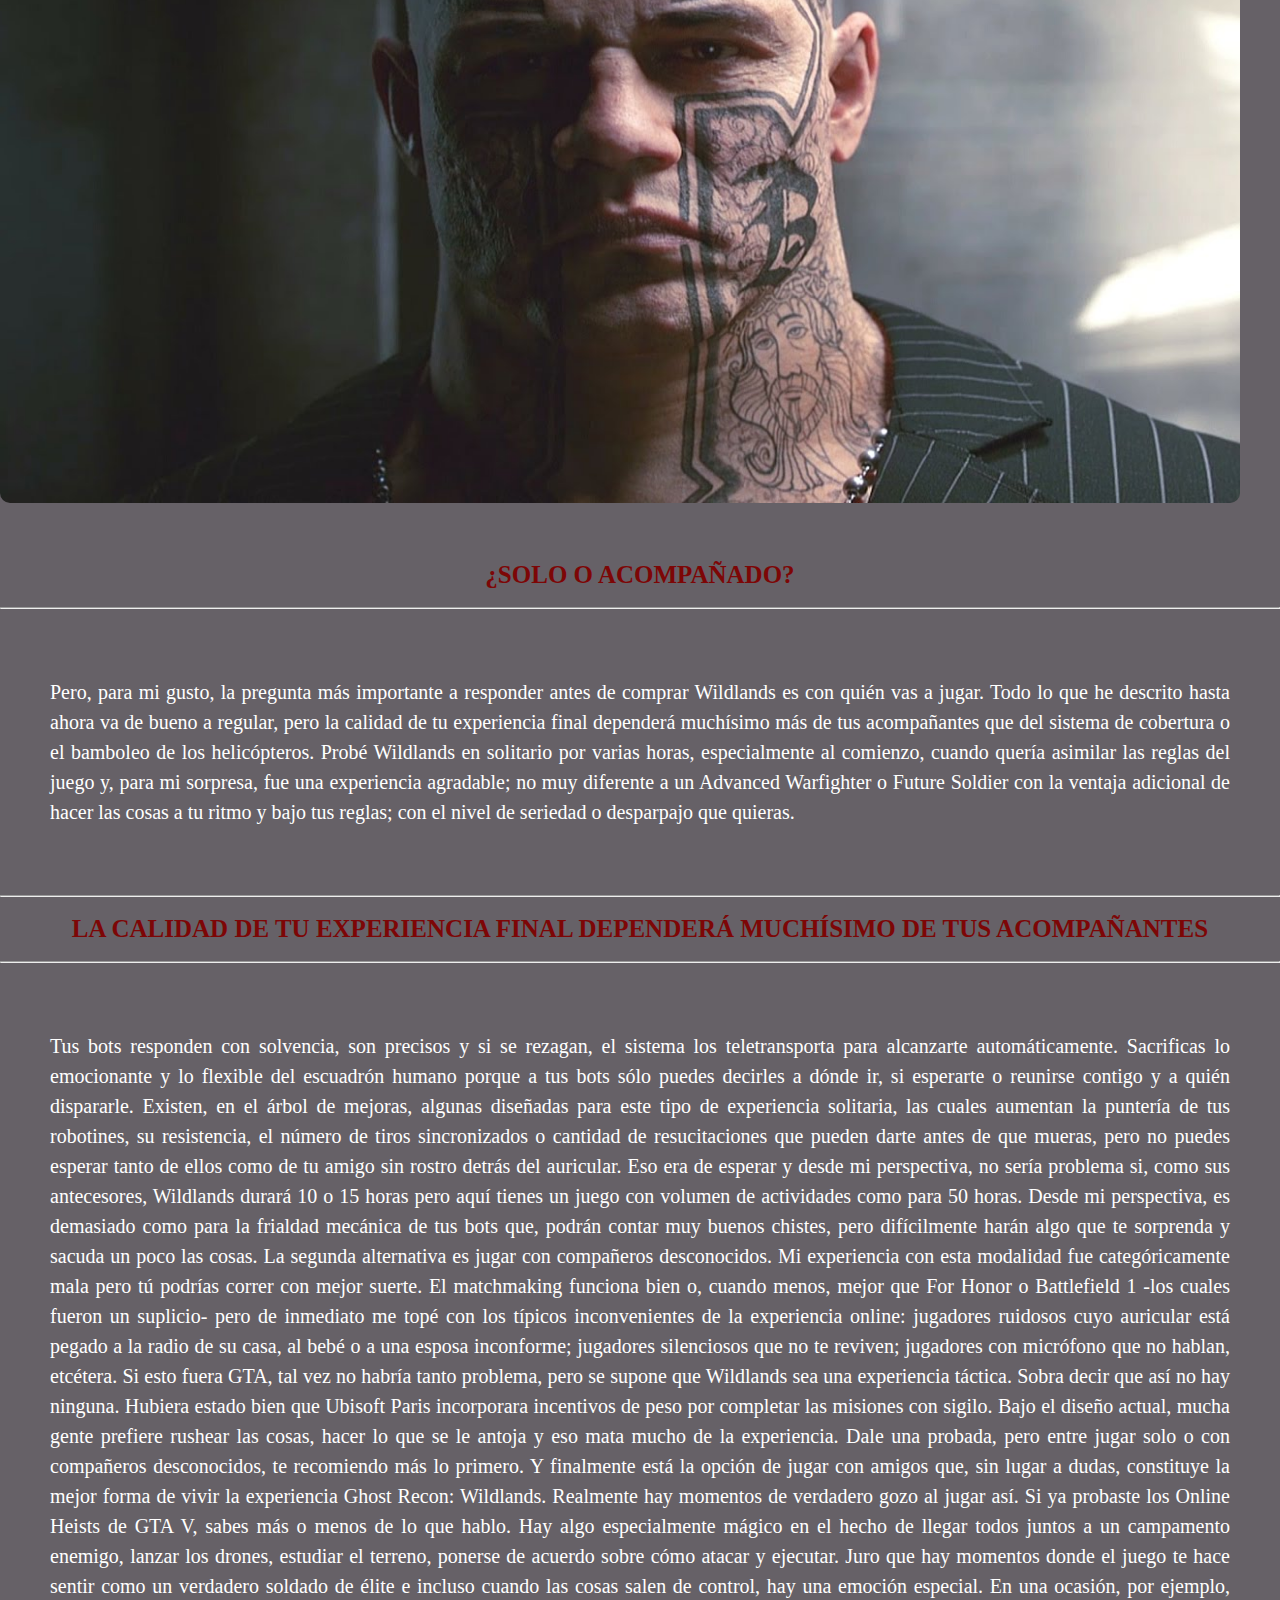
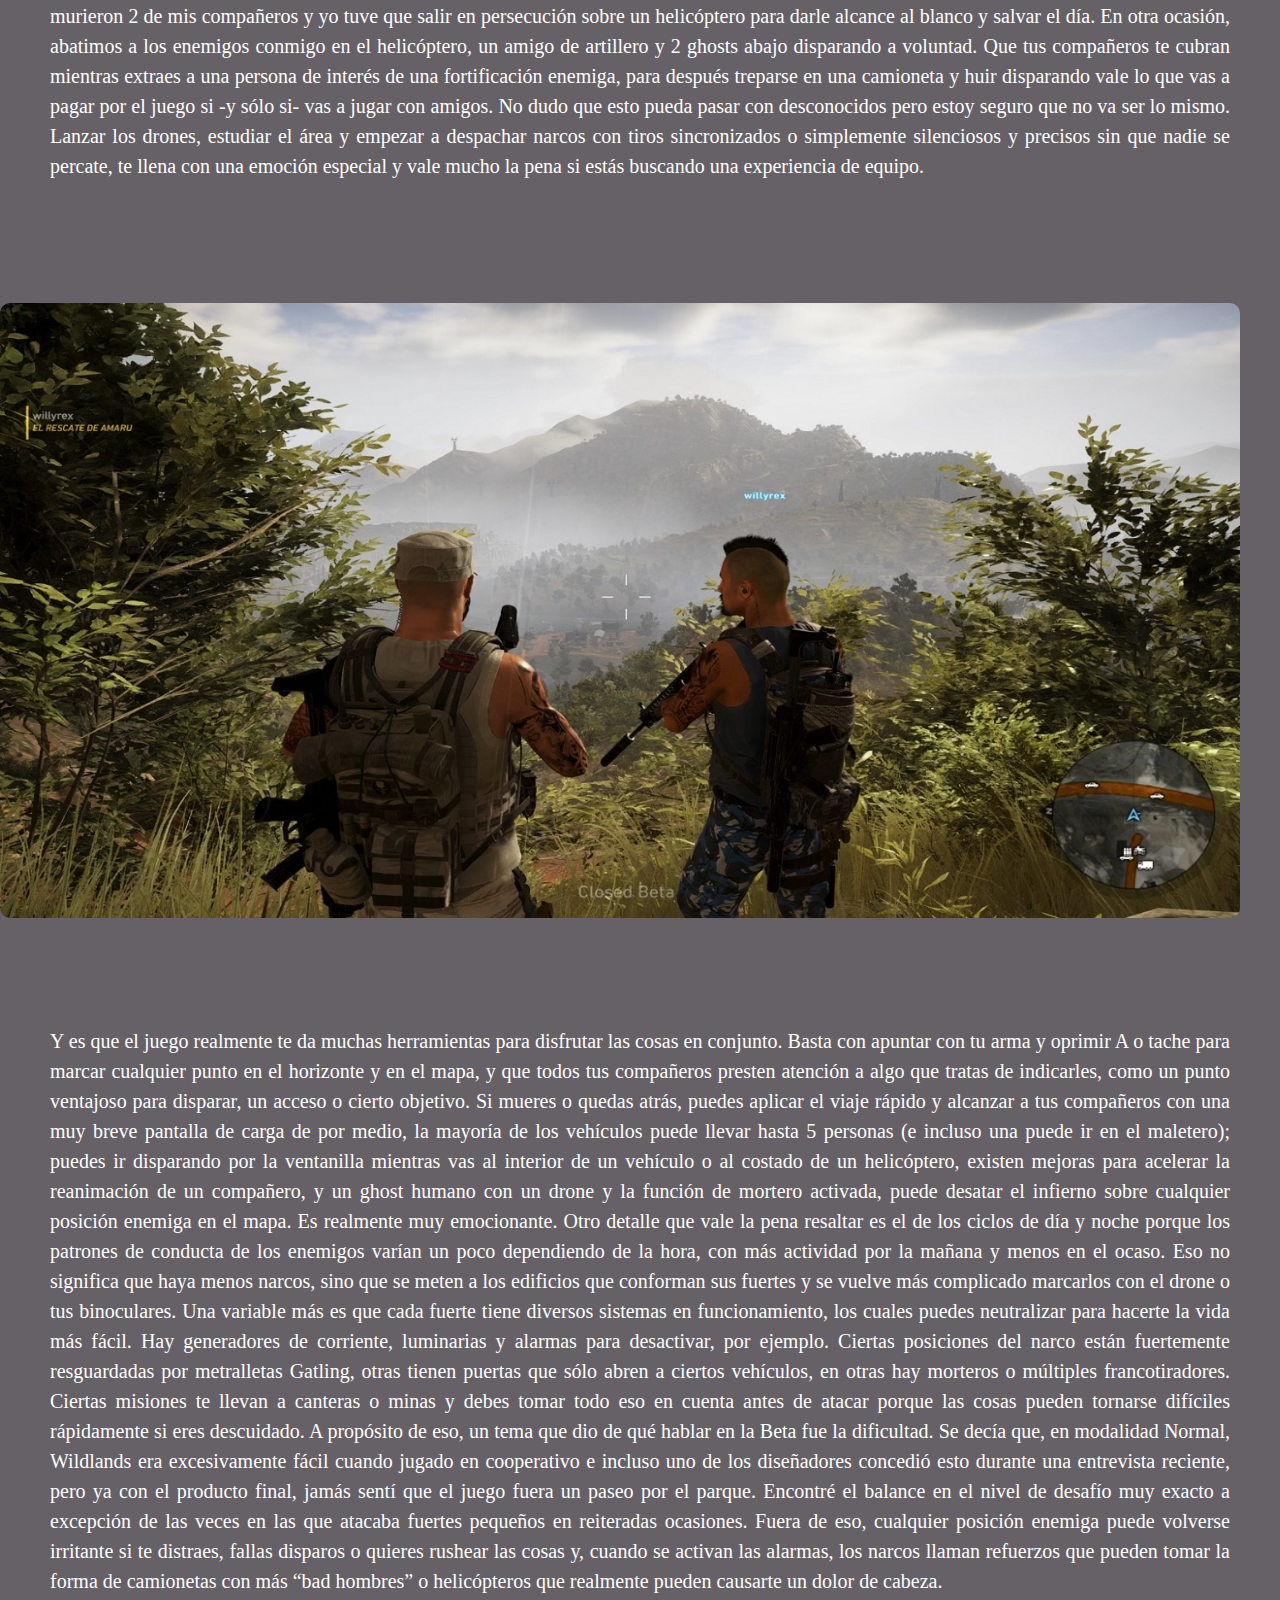
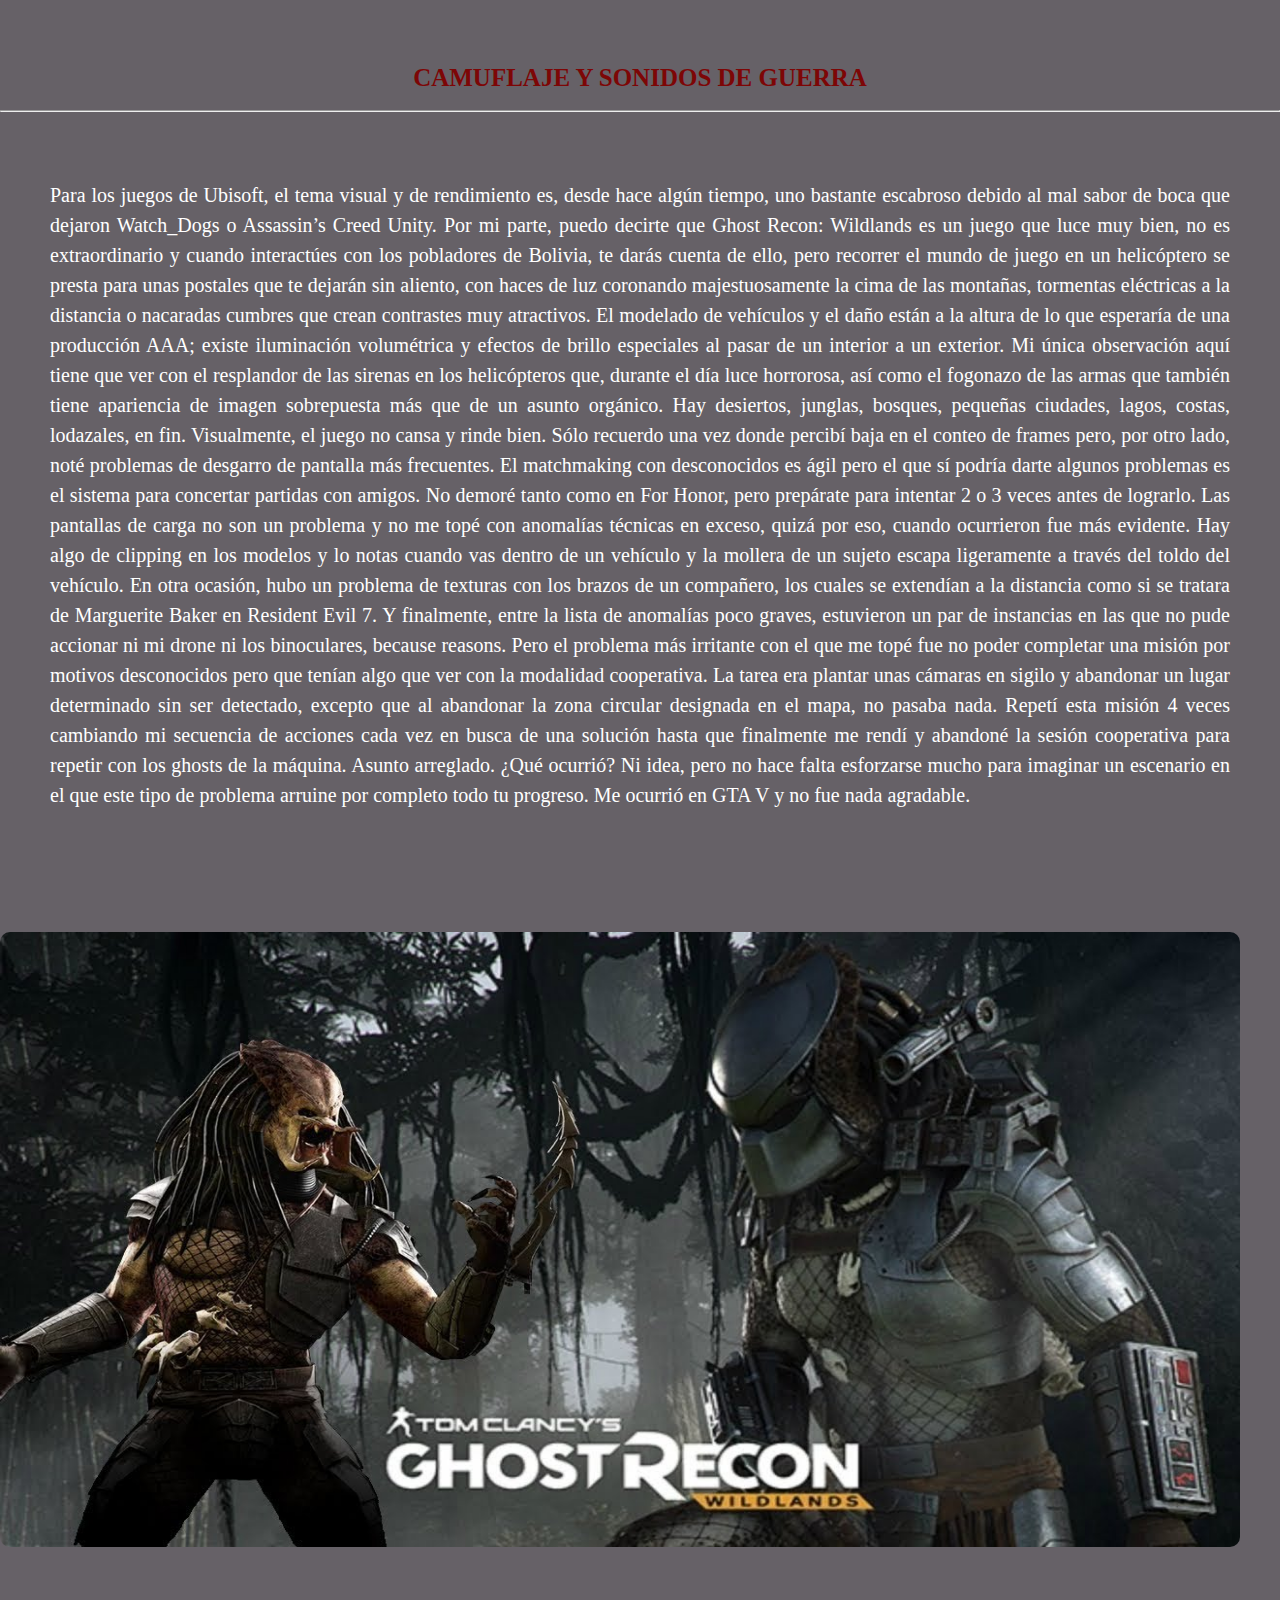
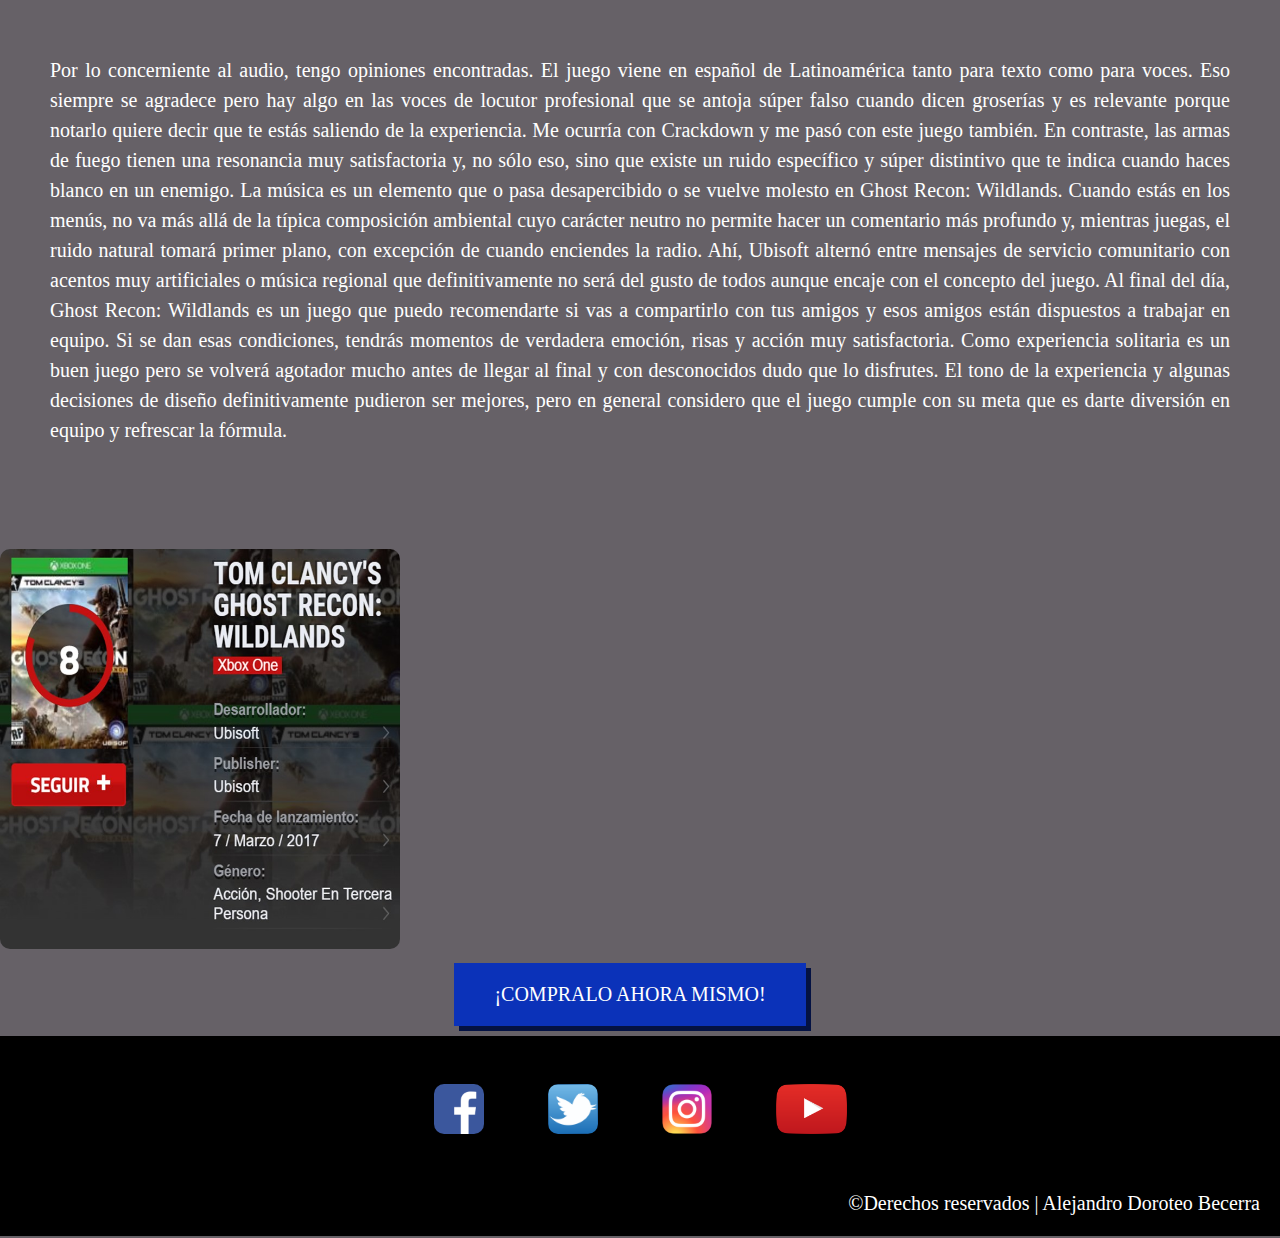
<file: ghostrecon.html>
<!doctype html>
<html>
             
<head>
    <link rel="shortcut icon" type="image/x-icon" href="imagenes/fantasma_verde.png">
 <meta charset="UTF-8">
        <link rel="stylesheet" href="css/estilos.css">
        <title>Ghost Recon Wildlands - Phantom Game</title>
    
    <header>
        <div class="wrapper"></div>
            <div class="logo"></div>
            <img src="imagenes/logo_ejemplo.jpg" alt="phantom game" width="400px" width= 100%>        
                
            <nav>
                 <a href="index.html">INICIO</a>
                <a href="playstation.html">PLAY STATION</a>
                <a href="xbox.html">XBOX ONE</a>
                <a href="nintendo.html">NINTENDO SWITCH</a>
                <a href="bases.html">CONTACTO</a>
            
            </nav>
        </header>
    </head>
    <body>
             <div class="containerxb">
    
       <input type="checkbox" id="toggle">
       <lavel for="toggle" class="button"></lavel>
       
        <nav class="nav">
            <a href="forza4.html">FORZA HORIZON 4</a>
            <a href="gears4.html">GEARS OF WAR 4</a>
            <a href="ghostrecon.html">GHOST RECON WILDLANDS</a>
            <a href="red_dead.html">RED DEAD REDEMTION 2</a>
        </nav>
    </div>
        <center><img class="portada" src="imagenes/ghostreconportada.jpg"></center>
        <br>
        <br>
        <P>Me considero fan de los mundos abiertos, así que mi curiosidad no pudo ser mayor cuando escuché que Ghost Recon adoptaría dicha estructura con Wildlands y me complace decir, tras haberlo jugado por decenas de horas, que es una suculenta transición que te hará sentir como todo un profesional, siempre y cuando tú y tus amigos estén dispuestos a desempeñar el rol que les corresponde, tolerar una que otra imperfección y ser indulgentes con el concepto y su tratamiento.</P>
        
        <br>
        <h2>¿NARCOS DE CARICATURA O SICARIOS ATERRADORES?</h2>
        <br>
        <hr/>
        <br>
        
        <p>Ghost Recon: Wildlands tiene por ambientación la república sudamericana de Bolivia en el año 2019. En esta ficción, un cartel de la droga mexicano, conocido como Santa Blanca, prácticamente invade el país, mismo que ahora se encuentra agobiado y es ahí cuando aparece el equipo Ghost para salvar el día. En mancuerna con Karen Bowman, una agente encubierta de la CIA, el comando especial conduce la operación Kingslayer (Matarreyes en español), cuyo objetivo es desarticular a la banda, una plaza y un buchón a la vez, hasta llegar a su líder, mejor conocido como “El Sueño” -aunque el tipo más bien se ve y actúa como una pesadilla o, ya de perdida, como uno de los sueños que tienes cuando estás agripado-.

        El tema es lo primero controvertido de este juego y resulta más que obvio que no se trata de una propuesta apta para menores de edad. Pero, al margen de las restricciones, la polémica radica en hacer de un asunto tan escabroso como la guerra contra el narcotráfico, el eje de un videojuego. Cine y televisión recurren a ello con frecuencia sin que por eso se les catalogue como apología del crimen, pero no sería raro que alguien se sintiera incómodo con el asunto y, aunque éste no es precisamente el espacio para debatir la moralidad del concepto, considero importante hacer esta acotación para que no te asombres o te sientas ofendido sin previo aviso.</p>
        
        <br>
    
      <center><iframe class="video" width="560" height="315" src="https://www.youtube.com/embed/Jmzo4KvRmsM" frameborder="0" allow="accelerometer; autoplay; encrypted-media; gyroscope; picture-in-picture" allowfullscreen></iframe></center>
    
        <br>
        
        <p>Ahora bien, una cosa es el concepto y otro es el tono. Uno esperaría que tratándose de narcos, el feel de la experiencia fuera incluso más sobrio que el de Ghost Recon: Future Soldier, el cual no era especialmente primaveral. No obstante, Wildlands transmite una sensación plástica, excesivamente hollywoodense que diluye lo macabro de los acontecimientos y seguro hará estallar la cabeza de los caudillos de la corrección política. Es decir, no te vas a sentir en un documental realista o como parte de la película Sicario y a mí, personalmente, eso me resulta incluso más inquietante que la decisión misma de avocar el juego a un asunto tan delicado porque el tratamiento por momentos se antoja juguetón, satírico… incluso caricaturizado.

        No llevaba ni media hora en el mundo de Wildlands, cuando ya escuchaba corridos o música regional genérica en la radio y veía gente colgada por la ventanilla del vehículo, pero a mi lado, uno de mis camaradas iba contando chistes para después ponerse a hablar de su divorcio y ser la comidilla de otro de los ghosts. Sin importar el idioma, los personajes se expresan con un acento poco natural y avientan altisonancias por aquí y por allá pero no se los compras. Cuando arrojas una granada, por ejemplo, tu ghost a veces dice algo como: “Coman mierrrda, culerros” -así, con las letras “r” remarcadas-. Eso te saca un poco de la inmersión y te hace reflexionar sobre si estás en un juego o una película de Machete. No sabes si el juego es serio o no. Honestamente hubiera preferido que Ubisoft Paris se comprometiera con una visión y diera a la ambientación consistencia, en vez de rebajar las cosas y hacerlas sentir… raras. Pero bueno, no es como que esto vaya a arruinar por completo la experiencia, sólo digo que Ghost Recon: Wildlands hubiera sido un mejor juego de haber apostado al 100% por la seriedad.</p>
        
        <br>
        <h2>EL ORGANIGRAMA CRIMINAL</h2>
        <br>
        <hr/>
        <br>
        
        <p>¿Pero cómo organizas un título cooperativo de acción táctica y elementos de rol en mundo abierto? Pues bien, para mi gusto la estructura es uno de los aciertos ya que es familiar pero tiene varios matices frescos que evitan que Wildlands simplemente se perciba como Far Cry en tercera persona y con 4 jugadores simultáneos.</p>

        <p>Hablar de mundos abiertos de gran tamaño ya es un lugar común pero créeme cuando te digo que el mapa en este juego es MA-SI-VO y la idea es eliminar al cabecilla de cada provincia. Hablamos de decenas de regiones con topografía, biomas y caciques criminales distintos. Pero, como tú y tus compañeros ghosts son forasteros que no saben dónde está nada, lo primero en la agenda siempre es reunir datos. Ni bien pones pie sobre terreno inexplorado, Karen se comunica contigo para explicarte un poco sobre el lugar y, en el mapa también aparecen signos de interrogación, así como íconos amarillos con forma de fólder que indican el punto donde puedes encontrar información sobre el cabecilla de la plaza, ya sea en forma de computadoras o personas de interés a las cuales debes interrogar para que te pongan en la dirección correcta. Lo genial es que no debes seguir un orden fijo para emprender tu experiencia de juego, sino que desde el minuto uno puedes tomar un helicóptero y volar a cualquier parte del mapa para llevar la aventura por donde gustes.</p>
        
        <br>
        <hr/>
        <br>
        
        <h2>EL MAPA EN ESTE JUEGO ES MA-SI-VO</h2>
        
        <br>
        <hr/>
        <br>
        
        <p>Cada cacique constituye una pieza en el organigrama del cártel; una pieza que se encarga de aumentar la influencia de la banda, proveerla de seguridad, producir droga, facilitar contrabando, etcétera. De modo que, conforme eliminas líderes, no sólo te acercas a “El Sueño” sino que desarticulas la maquinaria criminal en el proceso. En pocas palabras, el diseño de la estructura de juego genuinamente te hace sentir como un policía tras la pista de algo cada vez más grande.

        Ahora bien, como Wildlands está diseñado precisamente para que puedas abordar sus misiones con soltura, sufre un poco en la narrativa porque cada líder regional juega un rol diferente. Así, cuando lo eliminas no sientes que avanzas mucho en la historia, sino que más bien conoces un pedazo aislado del argumento y la situación empeora un poco al jugar en cooperativo debido a las distracciones propias de compartir la experiencia con gente que está hablando de otras cosas o, paradójicamente, está tan absorta en las mecánicas que lo que menos quiere es detenerse para ver un video. En síntesis, el argumento no es brillante y se pierde un poco en la escala del juego y el carácter social de su propuesta.</p>
        
        <br><br><br><br>
        
        <img src="imagenes/ghost4.jpg" width="1240" height="615">
             
        <br><br><br><br>
        
        <p>Pero volviendo al tema de la información, ésta no solamente es clave para abatir a los líderes del cartel, sino también para develar puntos de interés del mapa. Es decir, en vez de obligarte a llegar a un lugar alto como una catedral o una triste torre, Wildlands te pide que asistas gente que puede darte información o captures a traficantes de poca monta a quienes puedes interrogar para que te den santo y seña sobre 1 de 3 elementos de interés en la zona, ya sean cargamentos de suministros, accesorios para tus armas, nuevo arsenal, puntos de habilidad, etcétera. Y es que otra cosa que cambia un poco acá es la progresión.

        Cada misión cumplida en Wildlands brinda experiencia; con la experiencia subes de nivel. Con cada nivel, liberas segmentos del árbol de mejoras y recibes los típicos puntos para comprarlas, pero los puntos de habilidad no son el único requisito para acceder a estas recompensas, sino que también requieres suministros y medallas. ¿Por qué? Porque hay una facción de resistencia, una guerrilla que se opone al cartel y al gobierno corrupto pero que, como toda buena resistencia, carece de recursos, así que tú se los vas a dar. Existen suministros médicos, alimenticios, de comunicación y combustible; los encuentras en todas partes del mapa y precisas una suma específica de ellos para desbloquear habilidades, mientras que las medallas se traducen en bonos como pulso 15% más firme al usar tu rifle de francotirador o la capacidad de portar 25% más munición. Para resumir, el diseño del juego es interesante y te motiva a explorar el mundo. No reinventa la rueda, pero se siente un poco diferente y coherente con el concepto del juego.

        Me gustó la experiencia de usuario y el diseño de los menús. Conforme eliminas a las cabecillas del cartel y, dependiendo del rol que tuvieran en la organización criminal, irás desestabilizando las operaciones de manera clara y cuantificable con un porcentaje que indica qué tan afectada está esa rama ya sea que corresponda a narcotráfico, a influencia, a seguridad u otra. Cuando te alejas lo suficiente en el mapa del mundo puedes ver la típica red con fotografías que ilustra el organigrama del cartel y muestra los objetivos eliminados y pendientes, mientras que en otra sección del menú, es posible apreciar el progreso de tu personaje, en paralelo con el nivel de daño que has infringido a tu enemigo, la fortaleza de la guerrilla aliada, así como la intensidad con la cual te está buscando el ejército.

        Un problema típico del que padece Wildlands es que los eventos espontáneos son repetitivos, poco estimulantes y carecen de valor narrativo. Mientras deambulas por el mapa, te topas con helicópteros enemigos, convoyes con suministros, vehículos del ejército o del narco, el ferrocarril y, por supuesto, cientos de puestos de avanzada o torres de vigilancia que puedes “limpiar” sin que ello esté atado a misiones primarias o secundarias formales. Si matas muchos civiles o incomodas al ejército, cuyo destacamento especial se conoce como “la unidad”, estos serán hostiles y paulatinamente más letales, pero en general, los incidentes no escripteados del universo de juego jamás llevan a algo sustancioso; a una emboscada, a una misión secundaria o algo sorpresivo.

        La metaestructura del juego consiste, en esencia, en tomar por asalto fuertes de todos tamaños y formas. Su localización así como su función, arquitectura y nivel de fortificación, imprime variedad, lo que aunado a la presencia de amigos y la intención de adoptar múltiples estrategias, mantiene las cosas dinámicas, pero es posible que luego de unas 25 horas, te puedas agotar de esa dinámica, así que considera ese detalle.</p>
        
        
        <br><br><br><br>
        
        <img src="imagenes/ghost2.jpg" width="1240" height="615">
             
        <br><br><br><br>
        
        
        <h2>CON EL DEDO EN EL GATILLO</h2>
        <br>
        <hr/>
        <br>
        
        <p>En la superficie, Ghost Recon: Wildlands es un juego de disparos en tercera persona típico, pero por debajo hay varios elementos que le confieren identidad propia, empezando por el hecho de que no sólo controlas a tu personaje, sino que éste debe interactuar con otros ghosts, ya sea que estén bajo control de la máquina, se trate de un trío de jugadores desconocidos o un grupo de amigos. Puede parecer un aspecto menor, pero cada una de esas modalidades de juego constituye una experiencia completamente diferente y profundizaré en eso un poco después.

        Lo primero son los controles: con el stick izquierdo desplazas al personaje, con el derecho mueves la cámara, lo que a su vez pone la dirección; con el gatillo izquierdo apuntas por la mirilla (puedes alternar entre primera y tercera persona al hacerlo) y con el derecho disparas. Moverte es un asunto intuitivo pero no tan… fluido como me hubiera gustado. Cuando estás en interiores o por doblar una esquina, girar se siente algo pesado y, para tratarse de un mapa con una superficie tan accidentada y llena de formas, trepar o descender por una vertical también resulta incómodo. Más bien das de tumbos y estoy seguro que vas a morir varias veces tratando de bajar a algún lugar. No sé qué tan difícil hubiera sido implementarlo, pero añadir una habilidad de rápel hubiera sido muy útil y congruente con el tema de los operativos de fuerzas especiales, cuyos videos de descenso en cuerda abundan en internet. En fin, no dispones de esto, así que escalar tiene más en común con Skyrim que con UNCHARTED, y lo mismo aplica a los vehículos que a veces puedes empujar por una vertical de manera casi antinatural.

        Motocicletas, lanchas y aviones son fáciles de usar y suficientemente responsivos. Aceleras con gatillo derecho, frenas con izquierdo y, en el caso de los vehículos terrestres, A o tache sirven para derrapar en las curvas. Dicho eso, todos los carros lanchean o, puesto de otra manera, se sienten como si trajeran amortiguadores con 5 años de antigüedad y, entre más grande el carro o camioneta, la sensación será aún más notoria. Pero lo imperdonable, para mi gusto, son los helicópteros. En muchos juegos, asciendes con gatillo derecho; desciendes con el izquierdo; rotas sobre el plano horizontal con el stick derecho e inclinas la aeronave con el stick izquierdo. Aquí delegaron la función de ambas palancas al stick izquierdo. El derecho sólo sirve para rotar la cámara. Entonces virar es un asunto súper difícil y más aún acertar con las metralletas montadas sobre ciertos modelos. No entiendo bien por qué mapearon los botones para helicóptero de esa manera. Te acostumbras luego de unas horas, pero el asunto jamás llega a ser tan práctico como en otros juegos con helicópteros.

        Pero bueno, salvo por ese último detalle, hasta aquí el mapeo es más o menos normal. Recargas con “X” o “Cuadrado” (dependiendo la plataforma), mismo botón que también sirve para interactuar con objetos o arrojarte de un vehículo en movimiento. Haces sprint oprimiendo la palanca izquierda y arrojas explosivos con el bumper izquierdo. La cosa cambia cuando oprimes el bumper derecho que despliega el menú radial de instrucciones ya sea que éstas sean para tu escuadrón o que correspondan a los guerrilleros, sobre quienes eventualmente ganas algo de control también.</p>
        
        <br>
        <hr/>
        <br>
        
        <h2>Lo imperdonable es el manejo de helicópteros</h2>
        
        <br>
        <hr/>
        <br>
        
        <p>Mi primer instinto al accionar este submenú fue mover el stick derecho para seleccionar una orden, pero la sorpresa es que navegas dicha herramienta con el stick izquierdo, lo que significa que cada vez que recurres a ella, tu ghost debe detenerse y quedar expuesto como un maldito pato en el agua. Esta decisión de diseño obedece a la necesidad de indicar lugares específicos mientras tienes abierto el menú radial porque a veces debes decirle a tus compañeros que se muevan a una posición determinada o a los guerrilleros que bombardeen una zona exacta y esto lo haces con el stick izquierdo. No sé a qué alternativa pudieron recurrir los diseñadores pero lo cierto es que demorarás en acostumbrarte a esta función y a mí nunca me pareció totalmente intuitiva o cómoda, aunque funciona.

        Otro elemento que pudo ser un poco mejor fue la cobertura. Ponerte detrás de un objeto es básico en un juego de disparos y aquí es un asunto contextual que, a menudo funciona sin problemas pero no siempre. Si vas corriendo erguido y te acercas a un muro suficientemente alto, tu personaje se adherirá a él en automático, lo cual es importante porque una vez en ese estado, puedes disparar sin ver o asomarte para apuntar por una esquina y devolverte con un solo movimiento. El detalle molesto es que si corres erguido a un muro de contención de concreto -de esos medianos con franjas color amarillo y negro-, tu personaje no se agachará para cubrirse automáticamente. Tienes que oprimir el botón B o círculo para agacharte primero y luego tu personaje se cubrirá; un paso extra que resulta impráctico. Las camionetas tampoco son un cuerpo válido de cobertura, aunque sean altas como una canasta de baloncesto. Esto es por el tema de las ventanillas, pero honestamente hubiera preferido que mi personaje se adhiriera por defecto, dejándome la decisión de apuntar por las ventanas con un simple paso hacia atrás. Vaya, la cobertura está bien pero tiene momentos incómodos.

        Antes de pasar a las modalidades de juego, también es indispensable hablar de los gadgets, especialmente el drone, mismo que puedes mejorar conforme avanzas en el juego y sirve para detectar enemigos pero también para designar zonas de bombardeo con mortero. En el D-Pad dispones de diversas modalidades de disparo, ya sea totalmente automático, ráfagas de 3 o semiautomático. Puedes desbloquear la visión nocturna que realmente es muy útil; la visión térmica que es todavía más útil; usar explosivo plástico, granadas y una selección con más de 50 armas que abarcan desde rifles de asalto hasta, escopetas, pasando por rifles de francotirador, subfusiles y modelos de armas específicos que no puedes modificar. Cabe acotar aquí que, regados por el mundo en pequeñas cajas, hay armas y piezas de armas que realmente hacen una diferencia notoria en el rendimiento de tu arsenal y también te motivan a recorrer el mapa con atención.

        El menú de edición, por su parte, es intuitivo, claro y útil. Como ocurría desde entregas pasadas de la serie, a la hora de editar un arma, ésta aparece desarmada en la pantalla con categorías asignadas para cada componente y estadísticas con barras de colores que muestran con transparencia y diseño intuitivo cómo es que una pieza es mejor que otra, ya sea que ésta optimice por mucho el manejo del arma, su penetración, su alcance, el ruido que produce, el daño que asesta, etcétera.

        La personalización es un punto fuerte de la experiencia y va de lo práctico -como en el caso de las armas- a lo estético que, de hecho, es lo primero con lo que te topas pues antes de poner pie en Bolivia, tienes que diseñar a tu personaje con multiplicidad de rasgos pero también combinaciones de equipamiento que, aunque no juegan un papel en el desempeño del ghost, te permiten proyectar diversas actitudes además de tu personalidad. Yo por ejemplo, diseñé a una chica asiática con gafas tácticas, guantes, pantalones vaqueros, rodilleras e incluso pude seleccionar entre un compendio muy decente de tipos de mochila y parches.</p>
        
        <br><br><br><br>
        
        <img src="imagenes/ghost6.jpg" width="1240" height="615">
             
        <br><br><br><br>
        
        <h2>¿SOLO O ACOMPAÑADO?</h2>
        
        <br>
        <hr/>
        <br>
        
        <p>Pero, para mi gusto, la pregunta más importante a responder antes de comprar Wildlands es con quién vas a jugar. Todo lo que he descrito hasta ahora va de bueno a regular, pero la calidad de tu experiencia final dependerá muchísimo más de tus acompañantes que del sistema de cobertura o el bamboleo de los helicópteros.

        Probé Wildlands en solitario por varias horas, especialmente al comienzo, cuando quería asimilar las reglas del juego y, para mi sorpresa, fue una experiencia agradable; no muy diferente a un Advanced Warfighter o Future Soldier con la ventaja adicional de hacer las cosas a tu ritmo y bajo tus reglas; con el nivel de seriedad o desparpajo que quieras.</p>
        
        <br>
        <hr/>
        <br>
        
        <h2>LA CALIDAD DE TU EXPERIENCIA FINAL DEPENDERÁ MUCHÍSIMO DE TUS ACOMPAÑANTES</h2>
        
        <br>
        <hr/>
        <br>
        
        <p>Tus bots responden con solvencia, son precisos y si se rezagan, el sistema los teletransporta para alcanzarte automáticamente. Sacrificas lo emocionante y lo flexible del escuadrón humano porque a tus bots sólo puedes decirles a dónde ir, si esperarte o reunirse contigo y a quién dispararle. Existen, en el árbol de mejoras, algunas diseñadas para este tipo de experiencia solitaria, las cuales aumentan la puntería de tus robotines, su resistencia, el número de tiros sincronizados o cantidad de resucitaciones que pueden darte antes de que mueras, pero no puedes esperar tanto de ellos como de tu amigo sin rostro detrás del auricular. Eso era de esperar y desde mi perspectiva, no sería problema si, como sus antecesores, Wildlands durará 10 o 15 horas pero aquí tienes un juego con volumen de actividades como para 50 horas. Desde mi perspectiva, es demasiado como para la frialdad mecánica de tus bots que, podrán contar muy buenos chistes, pero difícilmente harán algo que te sorprenda y sacuda un poco las cosas.

        La segunda alternativa es jugar con compañeros desconocidos. Mi experiencia con esta modalidad fue categóricamente mala pero tú podrías correr con mejor suerte. El matchmaking funciona bien o, cuando menos, mejor que For Honor o Battlefield 1 -los cuales fueron un suplicio- pero de inmediato me topé con los típicos inconvenientes de la experiencia online: jugadores ruidosos cuyo auricular está pegado a la radio de su casa, al bebé o a una esposa inconforme; jugadores silenciosos que no te reviven; jugadores con micrófono que no hablan, etcétera. Si esto fuera GTA, tal vez no habría tanto problema, pero se supone que Wildlands sea una experiencia táctica. Sobra decir que así no hay ninguna. Hubiera estado bien que Ubisoft Paris incorporara incentivos de peso por completar las misiones con sigilo. Bajo el diseño actual, mucha gente prefiere rushear las cosas, hacer lo que se le antoja y eso mata mucho de la experiencia. Dale una probada, pero entre jugar solo o con compañeros desconocidos, te recomiendo más lo primero.

        Y finalmente está la opción de jugar con amigos que, sin lugar a dudas, constituye la mejor forma de vivir la experiencia Ghost Recon: Wildlands. Realmente hay momentos de verdadero gozo al jugar así. Si ya probaste los Online Heists de GTA V, sabes más o menos de lo que hablo. Hay algo especialmente mágico en el hecho de llegar todos juntos a un campamento enemigo, lanzar los drones, estudiar el terreno, ponerse de acuerdo sobre cómo atacar y ejecutar. Juro que hay momentos donde el juego te hace sentir como un verdadero soldado de élite e incluso cuando las cosas salen de control, hay una emoción especial. En una ocasión, por ejemplo, murieron 2 de mis compañeros y yo tuve que salir en persecución sobre un helicóptero para darle alcance al blanco y salvar el día. En otra ocasión, abatimos a los enemigos conmigo en el helicóptero, un amigo de artillero y 2 ghosts abajo disparando a voluntad. Que tus compañeros te cubran mientras extraes a una persona de interés de una fortificación enemiga, para después treparse en una camioneta y huir disparando vale lo que vas a pagar por el juego si -y sólo si- vas a jugar con amigos. No dudo que esto pueda pasar con desconocidos pero estoy seguro que no va ser lo mismo. Lanzar los drones, estudiar el área y empezar a despachar narcos con tiros sincronizados o simplemente silenciosos y precisos sin que nadie se percate, te llena con una emoción especial y vale mucho la pena si estás buscando una experiencia de equipo.</p>
        
        <br><br><br><br>
        
        <img src="imagenes/ghost3.jpg" width="1240" height="615">
             
        <br><br><br><br>
        
        <p>Y es que el juego realmente te da muchas herramientas para disfrutar las cosas en conjunto. Basta con apuntar con tu arma y oprimir A o tache para marcar cualquier punto en el horizonte y en el mapa, y que todos tus compañeros presten atención a algo que tratas de indicarles, como un punto ventajoso para disparar, un acceso o cierto objetivo. Si mueres o quedas atrás, puedes aplicar el viaje rápido y alcanzar a tus compañeros con una muy breve pantalla de carga de por medio, la mayoría de los vehículos puede llevar hasta 5 personas (e incluso una puede ir en el maletero); puedes ir disparando por la ventanilla mientras vas al interior de un vehículo o al costado de un helicóptero, existen mejoras para acelerar la reanimación de un compañero, y un ghost humano con un drone y la función de mortero activada, puede desatar el infierno sobre cualquier posición enemiga en el mapa. Es realmente muy emocionante.

        Otro detalle que vale la pena resaltar es el de los ciclos de día y noche porque los patrones de conducta de los enemigos varían un poco dependiendo de la hora, con más actividad por la mañana y menos en el ocaso. Eso no significa que haya menos narcos, sino que se meten a los edificios que conforman sus fuertes y se vuelve más complicado marcarlos con el drone o tus binoculares.

        Una variable más es que cada fuerte tiene diversos sistemas en funcionamiento, los cuales puedes neutralizar para hacerte la vida más fácil. Hay generadores de corriente, luminarias y alarmas para desactivar, por ejemplo. Ciertas posiciones del narco están fuertemente resguardadas por metralletas Gatling, otras tienen puertas que sólo abren a ciertos vehículos, en otras hay morteros o múltiples francotiradores. Ciertas misiones te llevan a canteras o minas y debes tomar todo eso en cuenta antes de atacar porque las cosas pueden tornarse difíciles rápidamente si eres descuidado.

        A propósito de eso, un tema que dio de qué hablar en la Beta fue la dificultad. Se decía que, en modalidad Normal, Wildlands era excesivamente fácil cuando jugado en cooperativo e incluso uno de los diseñadores concedió esto durante una entrevista reciente, pero ya con el producto final, jamás sentí que el juego fuera un paseo por el parque. Encontré el balance en el nivel de desafío muy exacto a excepción de las veces en las que atacaba fuertes pequeños en reiteradas ocasiones. Fuera de eso, cualquier posición enemiga puede volverse irritante si te distraes, fallas disparos o quieres rushear las cosas y, cuando se activan las alarmas, los narcos llaman refuerzos que pueden tomar la forma de camionetas con más “bad hombres” o helicópteros que realmente pueden causarte un dolor de cabeza.</p>
        
        <br>
        <h2>CAMUFLAJE Y SONIDOS DE GUERRA</h2>
        
        <br>
        <hr/>
        <br>
        
        <p>Para los juegos de Ubisoft, el tema visual y de rendimiento es, desde hace algún tiempo, uno bastante escabroso debido al mal sabor de boca que dejaron Watch_Dogs o Assassin’s Creed Unity. Por mi parte, puedo decirte que Ghost Recon: Wildlands es un juego que luce muy bien, no es extraordinario y cuando interactúes con los pobladores de Bolivia, te darás cuenta de ello, pero recorrer el mundo de juego en un helicóptero se presta para unas postales que te dejarán sin aliento, con haces de luz coronando majestuosamente la cima de las montañas, tormentas eléctricas a la distancia o nacaradas cumbres que crean contrastes muy atractivos. El modelado de vehículos y el daño están a la altura de lo que esperaría de una producción AAA; existe iluminación volumétrica y efectos de brillo especiales al pasar de un interior a un exterior. Mi única observación aquí tiene que ver con el resplandor de las sirenas en los helicópteros que, durante el día luce horrorosa, así como el fogonazo de las armas que también tiene apariencia de imagen sobrepuesta más que de un asunto orgánico. Hay desiertos, junglas, bosques, pequeñas ciudades, lagos, costas, lodazales, en fin. Visualmente, el juego no cansa y rinde bien. Sólo recuerdo una vez donde percibí baja en el conteo de frames pero, por otro lado, noté problemas de desgarro de pantalla más frecuentes.

        El matchmaking con desconocidos es ágil pero el que sí podría darte algunos problemas es el sistema para concertar partidas con amigos. No demoré tanto como en For Honor, pero prepárate para intentar 2 o 3 veces antes de lograrlo.

        Las pantallas de carga no son un problema y no me topé con anomalías técnicas en exceso, quizá por eso, cuando ocurrieron fue más evidente. Hay algo de clipping en los modelos y lo notas cuando vas dentro de un vehículo y la mollera de un sujeto escapa ligeramente a través del toldo del vehículo. En otra ocasión, hubo un problema de texturas con los brazos de un compañero, los cuales se extendían a la distancia como si se tratara de Marguerite Baker en Resident Evil 7. Y finalmente, entre la lista de anomalías poco graves, estuvieron un par de instancias en las que no pude accionar ni mi drone ni los binoculares, because reasons.

        Pero el problema más irritante con el que me topé fue no poder completar una misión por motivos desconocidos pero que tenían algo que ver con la modalidad cooperativa. La tarea era plantar unas cámaras en sigilo y abandonar un lugar determinado sin ser detectado, excepto que al abandonar la zona circular designada en el mapa, no pasaba nada. Repetí esta misión 4 veces cambiando mi secuencia de acciones cada vez en busca de una solución hasta que finalmente me rendí y abandoné la sesión cooperativa para repetir con los ghosts de la máquina. Asunto arreglado. ¿Qué ocurrió? Ni idea, pero no hace falta esforzarse mucho para imaginar un escenario en el que este tipo de problema arruine por completo todo tu progreso. Me ocurrió en GTA V y no fue nada agradable.</p>
        
        
        <br><br><br><br>
        
        <img src="imagenes/ghost8.jpg" width="1240" height="615">
             
        <br><br><br><br>
        
        <p>Por lo concerniente al audio, tengo opiniones encontradas. El juego viene en español de Latinoamérica tanto para texto como para voces. Eso siempre se agradece pero hay algo en las voces de locutor profesional que se antoja súper falso cuando dicen groserías y es relevante porque notarlo quiere decir que te estás saliendo de la experiencia. Me ocurría con Crackdown y me pasó con este juego también. En contraste, las armas de fuego tienen una resonancia muy satisfactoria y, no sólo eso, sino que existe un ruido específico y súper distintivo que te indica cuando haces blanco en un enemigo.

        La música es un elemento que o pasa desapercibido o se vuelve molesto en Ghost Recon: Wildlands. Cuando estás en los menús, no va más allá de la típica composición ambiental cuyo carácter neutro no permite hacer un comentario más profundo y, mientras juegas, el ruido natural tomará primer plano, con excepción de cuando enciendes la radio. Ahí, Ubisoft alternó entre mensajes de servicio comunitario con acentos muy artificiales o música regional que definitivamente no será del gusto de todos aunque encaje con el concepto del juego.

        Al final del día, Ghost Recon: Wildlands es un juego que puedo recomendarte si vas a compartirlo con tus amigos y esos amigos están dispuestos a trabajar en equipo. Si se dan esas condiciones, tendrás momentos de verdadera emoción, risas y acción muy satisfactoria. Como experiencia solitaria es un buen juego pero se volverá agotador mucho antes de llegar al final y con desconocidos dudo que lo disfrutes. El tono de la experiencia y algunas decisiones de diseño definitivamente pudieron ser mejores, pero en general considero que el juego cumple con su meta que es darte diversión en equipo y refrescar la fórmula.</p>

        <br>
        <br>
        <br>
        <img src="imagenes/ghostcalificacion.jpg" width="400" height="400">
        <center><a target="_blank" class="enlace" href="https://www.amazon.com.mx/Ghost-Recon-Wildlands-Xbox-Standard/dp/B07BHYNL7S/ref=sr_1_3?s=videogames&ie=UTF8&qid=1542334511&sr=1-3&keywords=ghost+recon+wildlands">¡COMPRALO AHORA MISMO!</a></center>
       
        
        
        
        
        
        
    </body>
    
         <footer>
              <div class="columna1">
            </div>      
            <br>
            <div class="row">
                <center><a target="_blank" href="https://www.facebook.com/doroteobecerra"><img class="social" src="imagenes/facebook.png"></a>
                <a target="_blank" href="https://htmlcolorcodes.com/es/"><img class="social" src="imagenes/twitter.png"></a>
                <a target="_blank" href="https://www.instagram.com/_alejandrobecerra/"><img class="social" src="imagenes/instagram.png"></a>
                <a target="_blank" href="https://www.youtube.com/channel/UCrg7vHFWexH_e5cdX-1A4qg?view_as=subscriber"><img class="youtube" src="imagenes/youtube.png"></a></center>
            </div>
            
            <div class="columna2">
                  <p class="pie">©Derechos reservados | Alejandro Doroteo Becerra</p>
            </div>
    
    </footer>
    
</html>
</file>
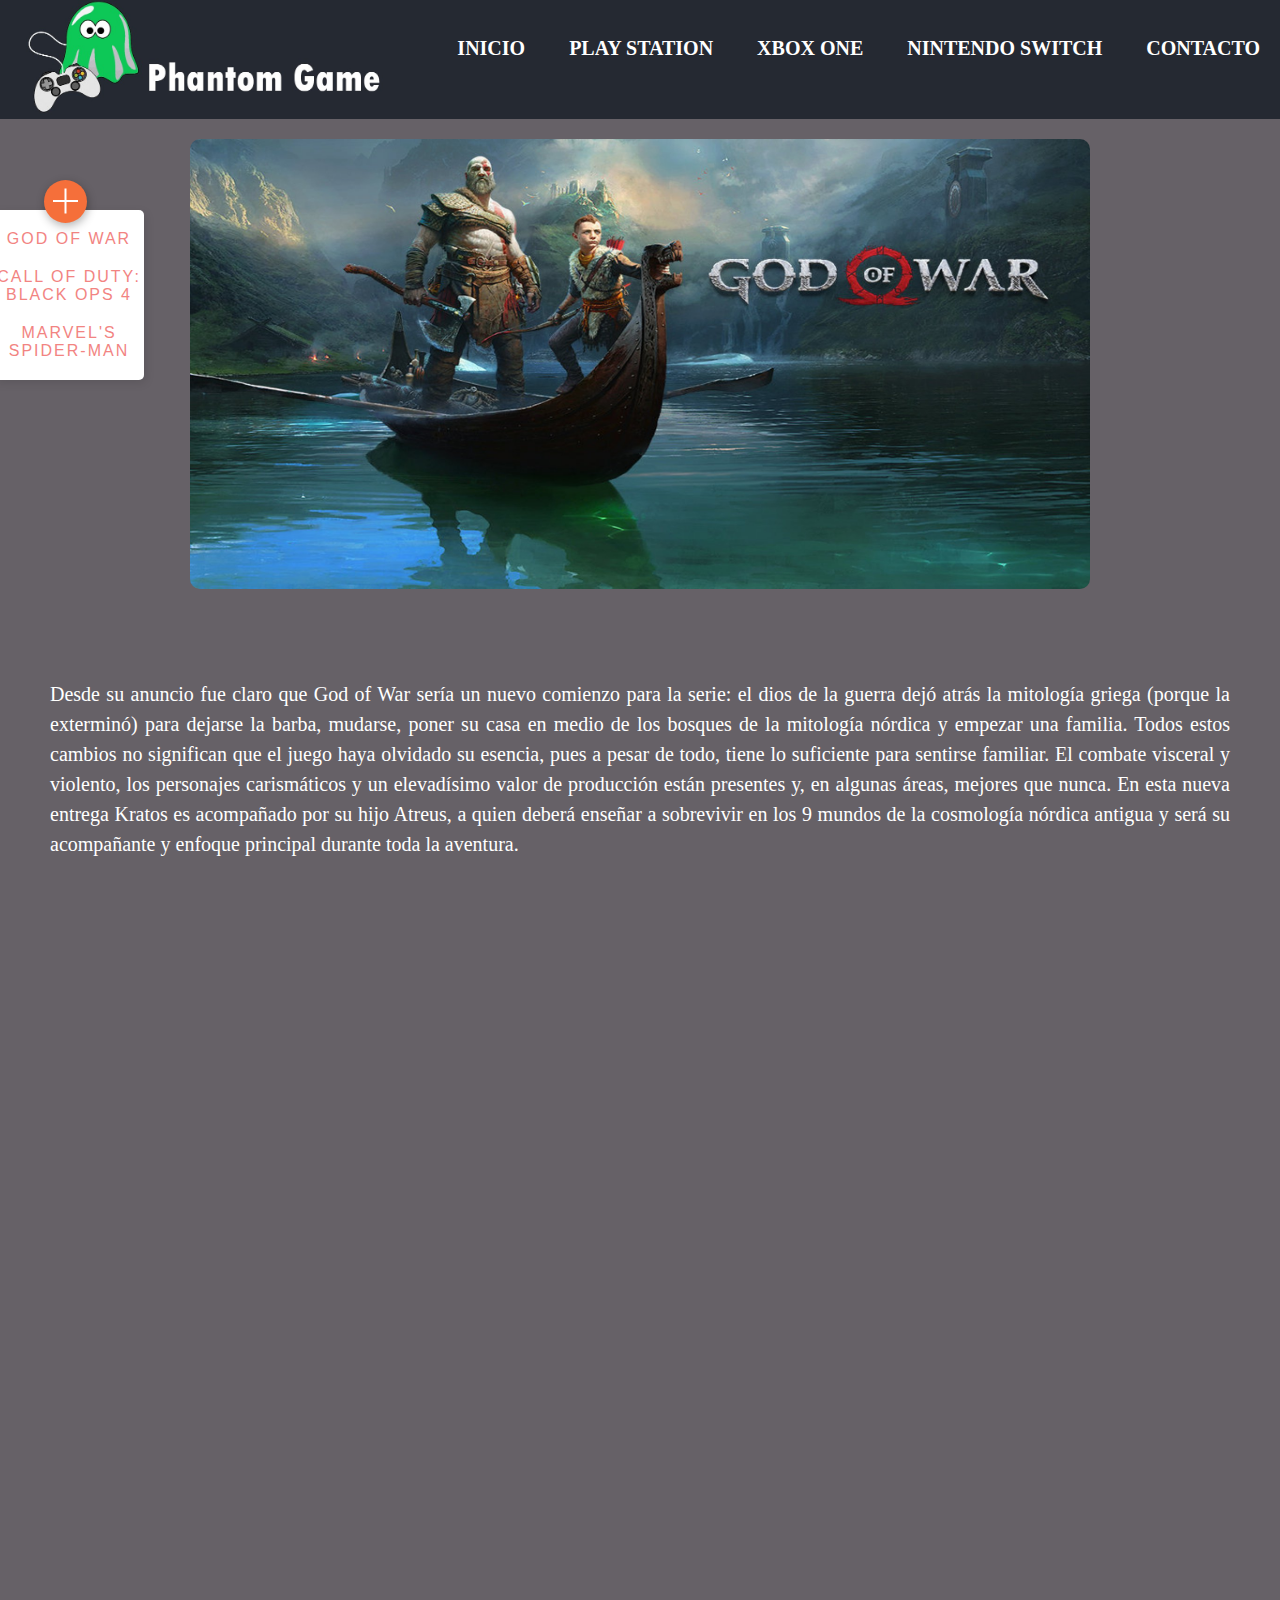
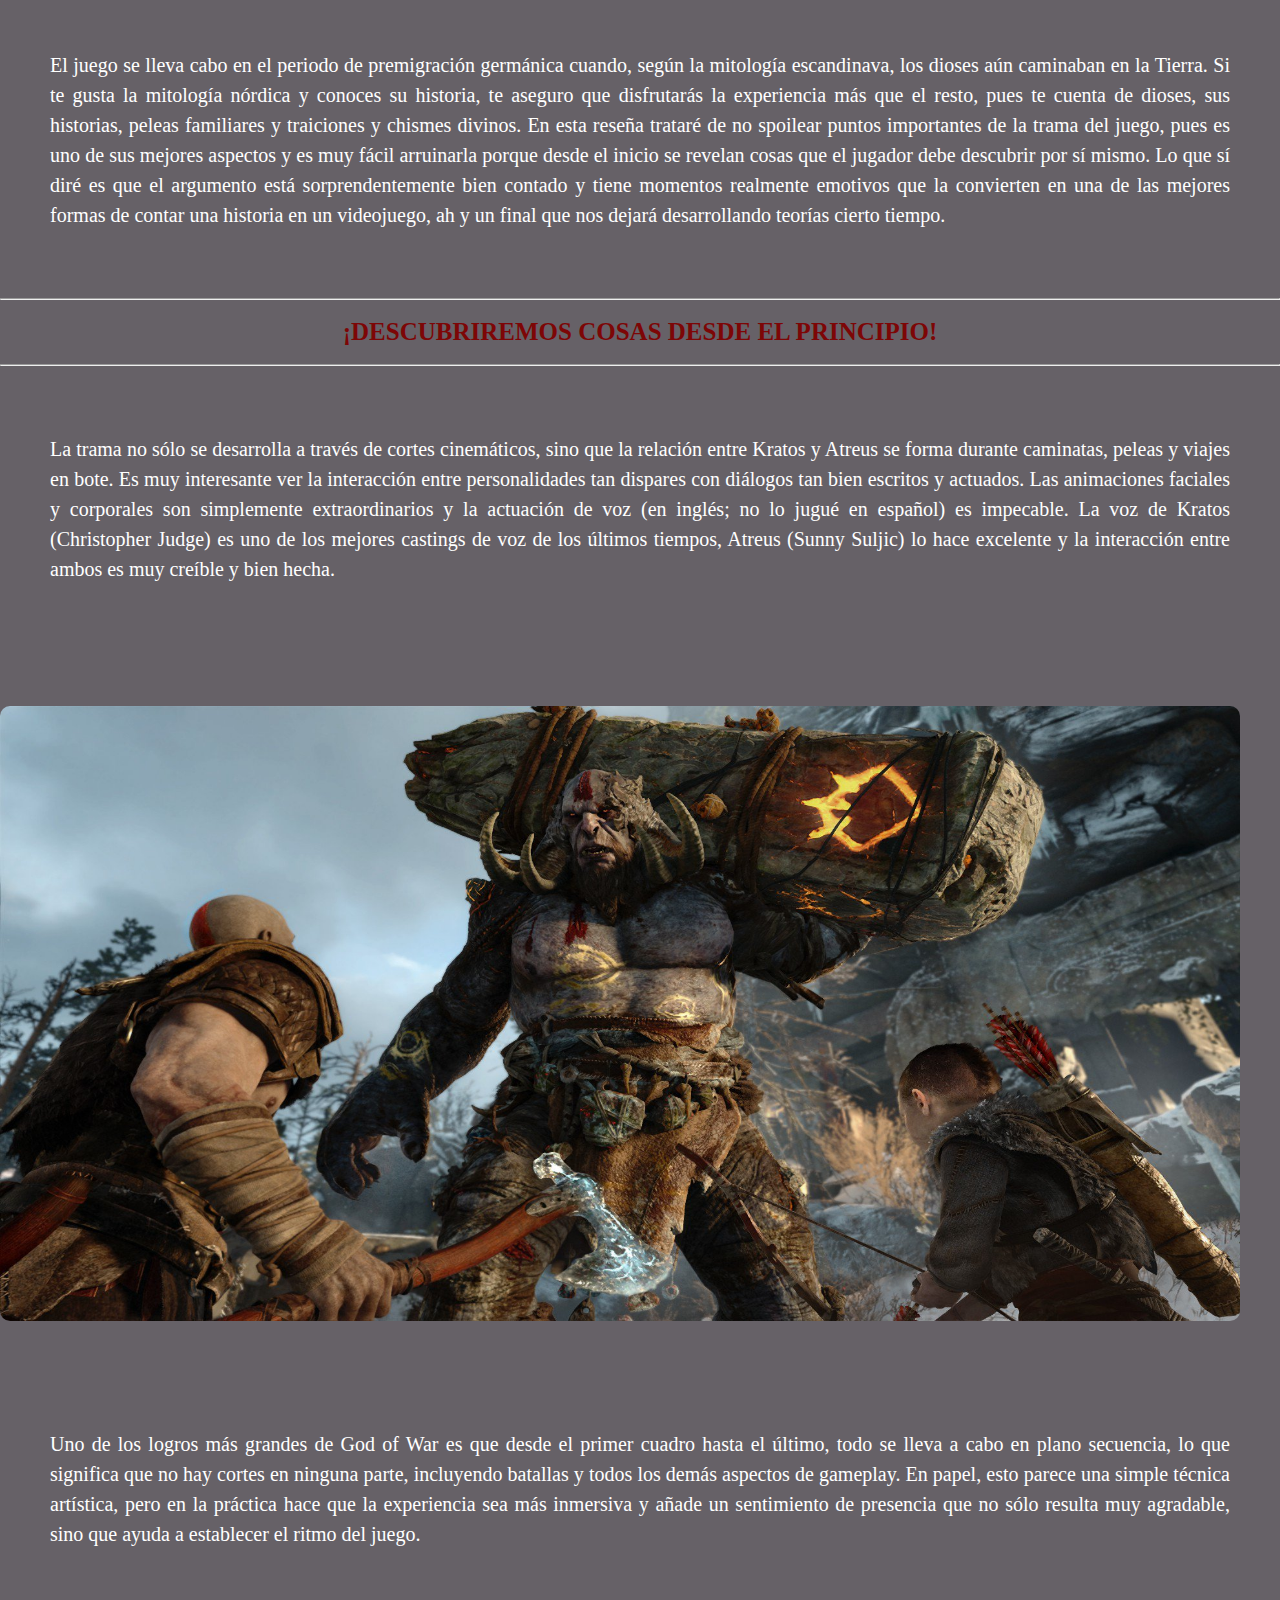
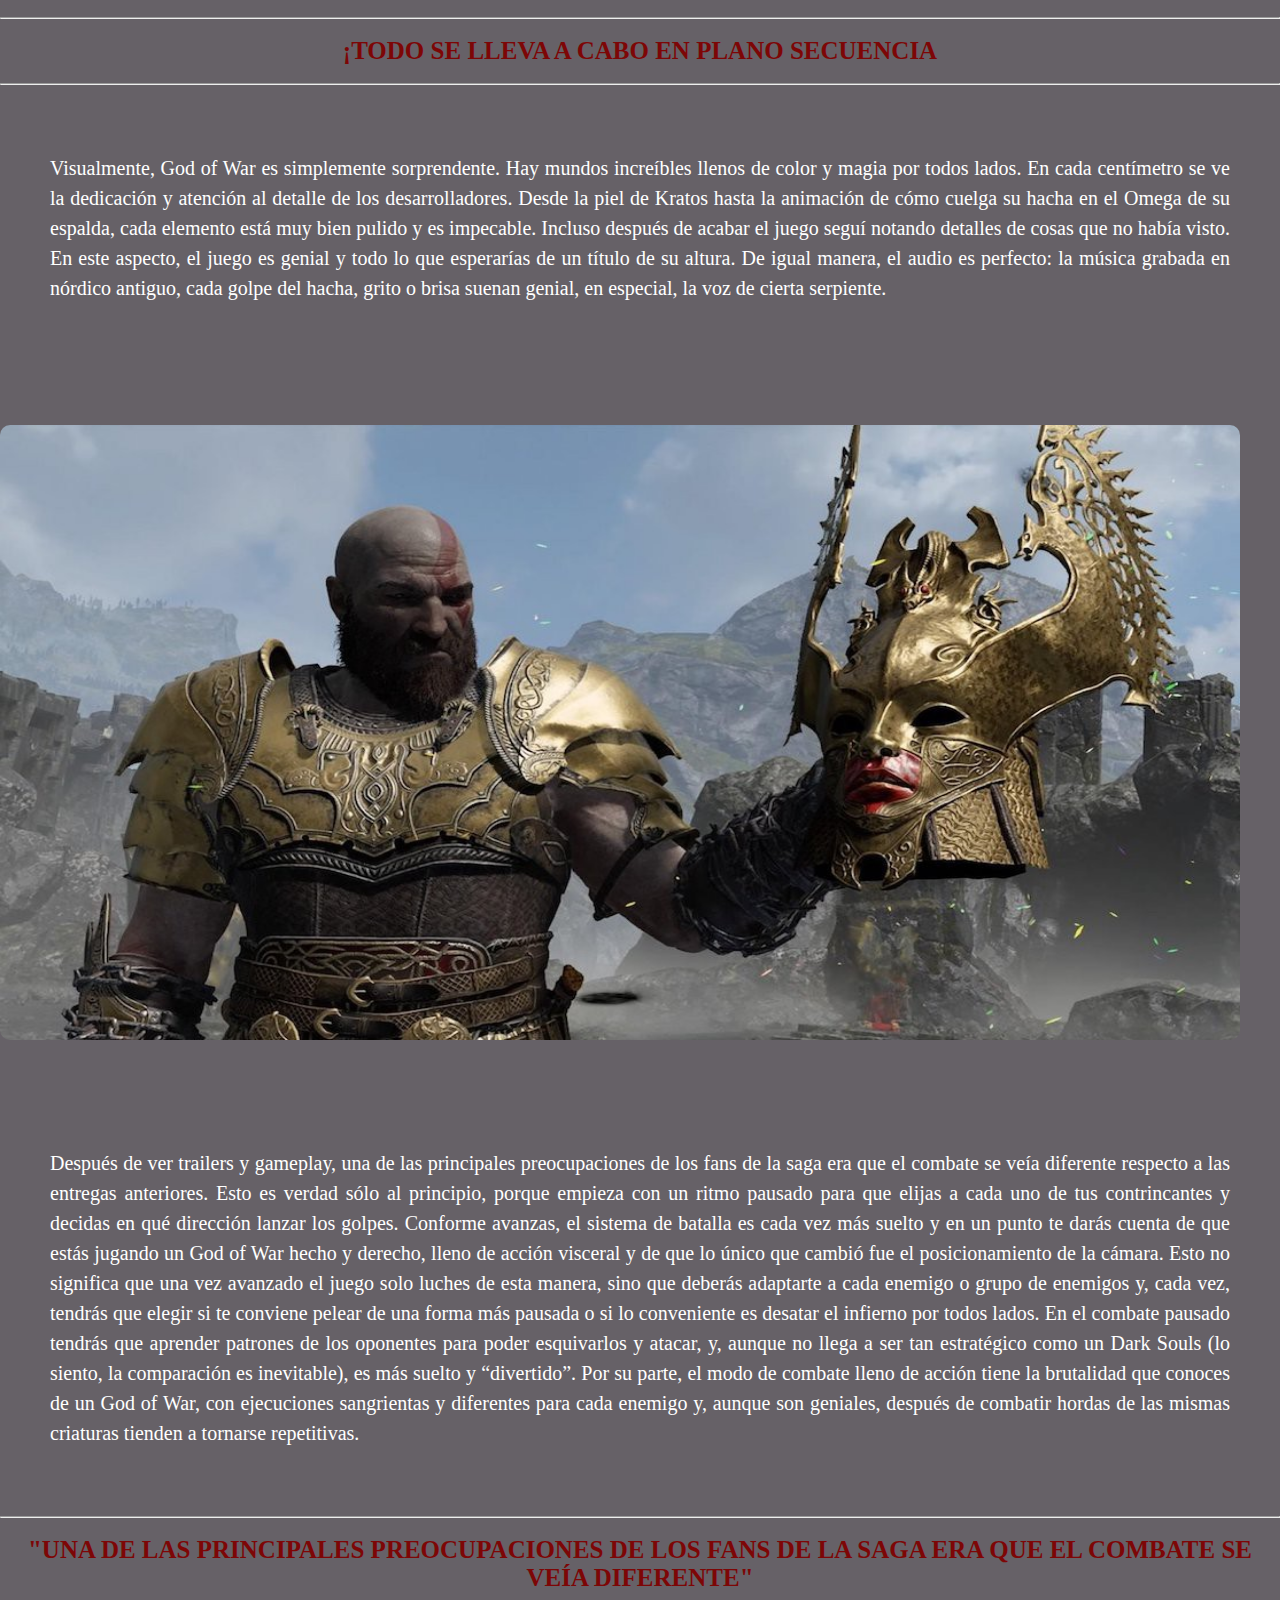
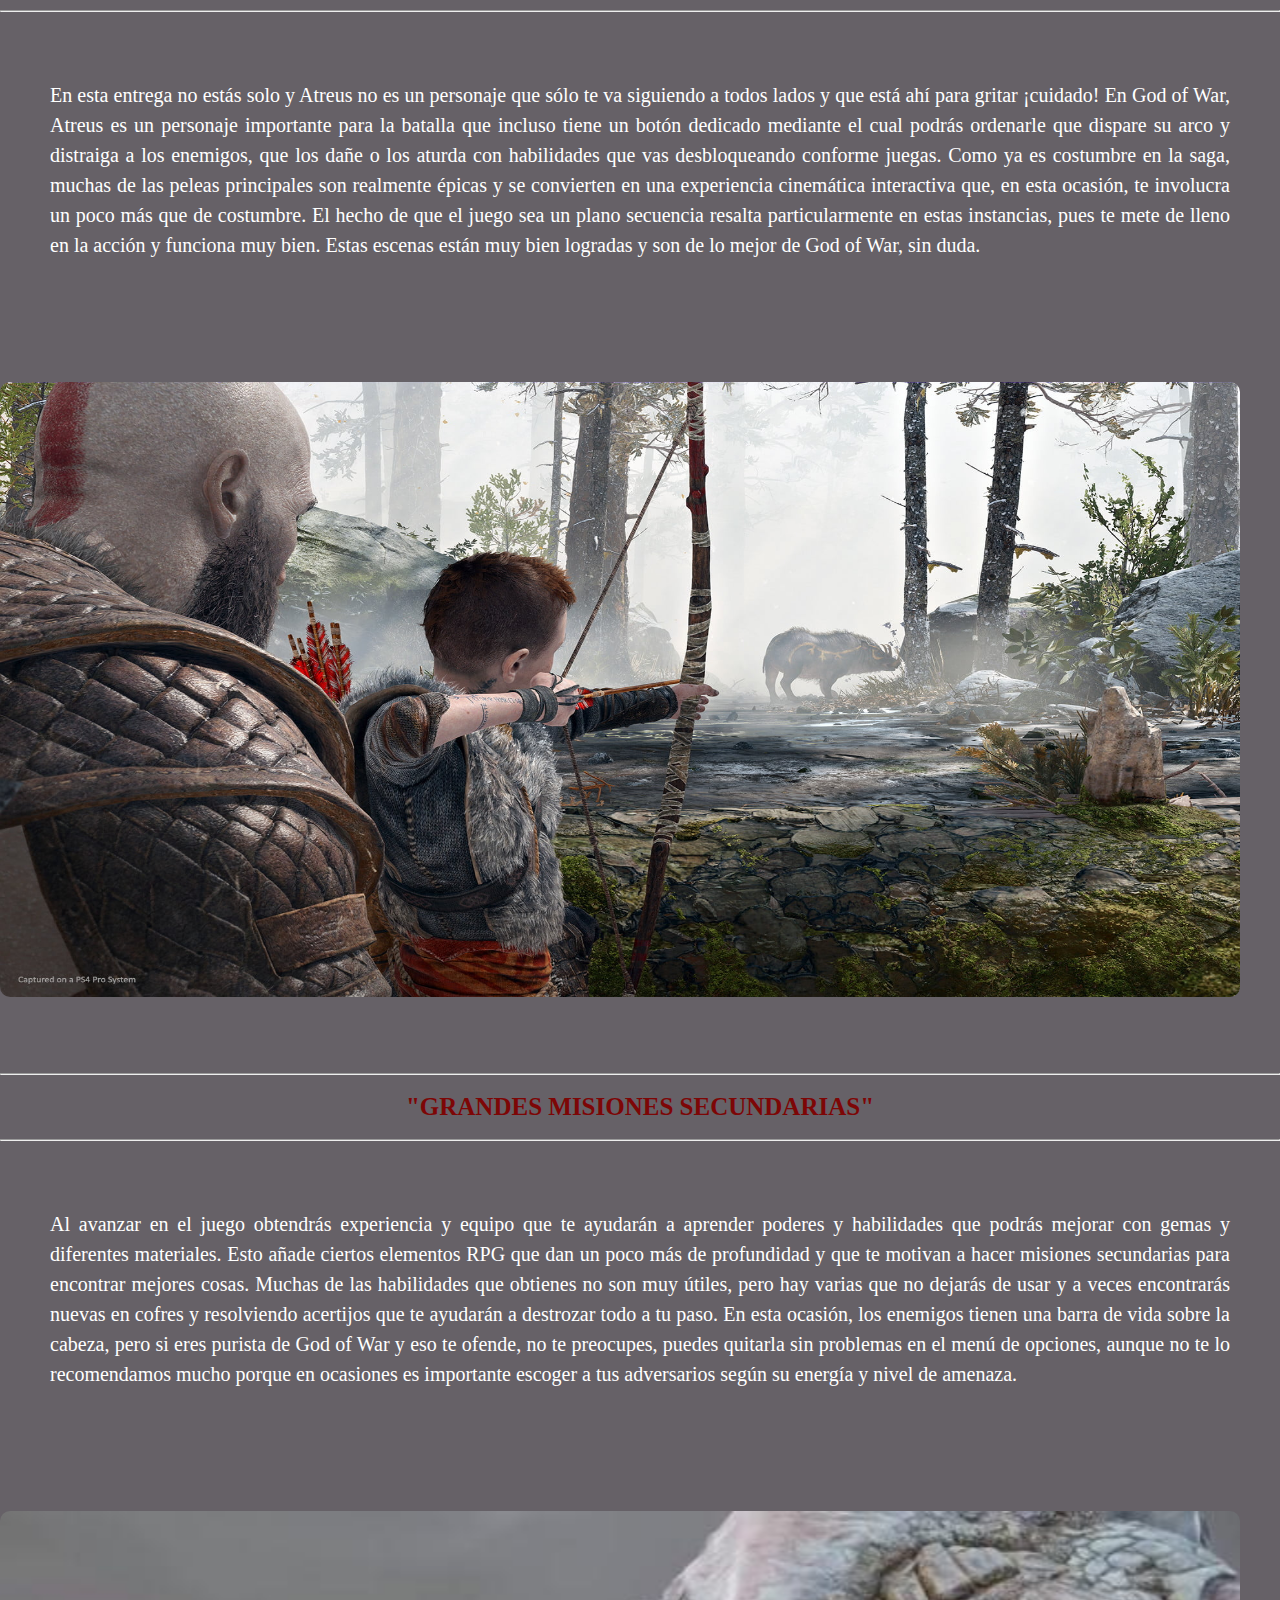
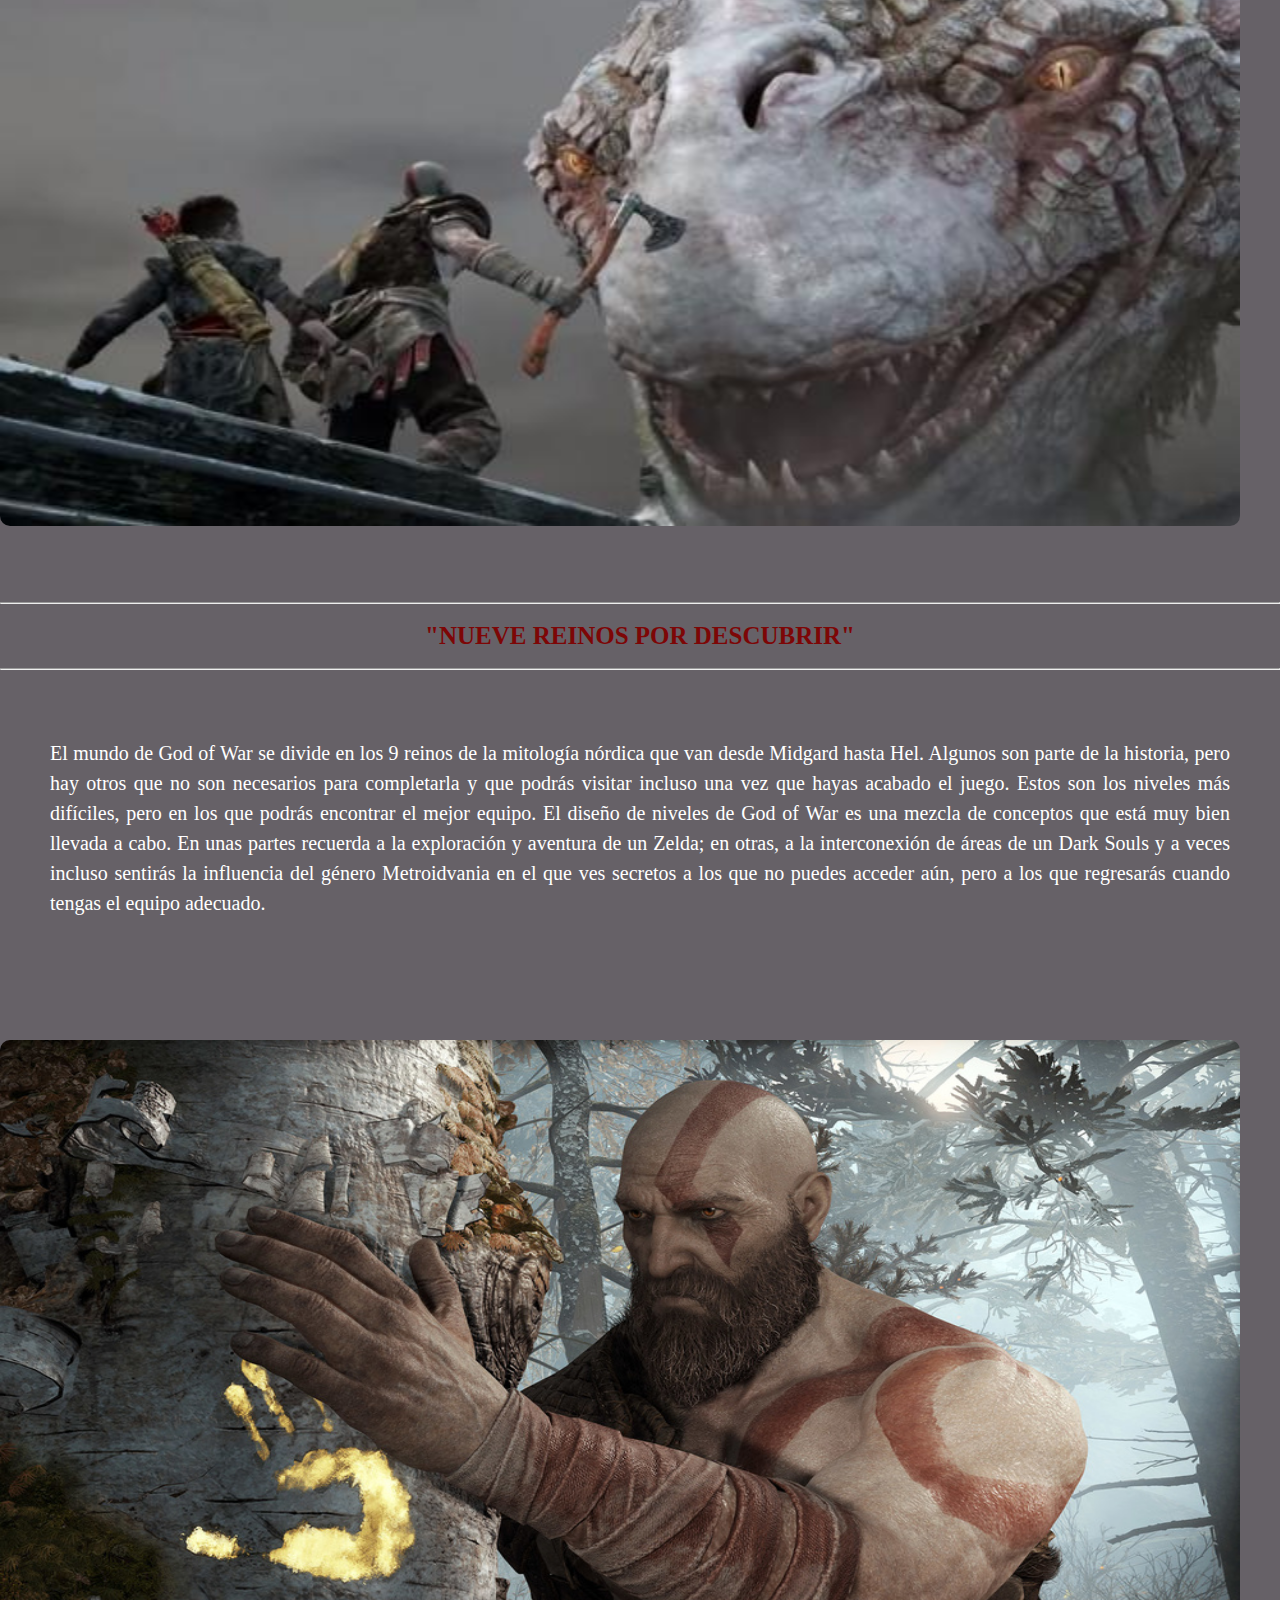
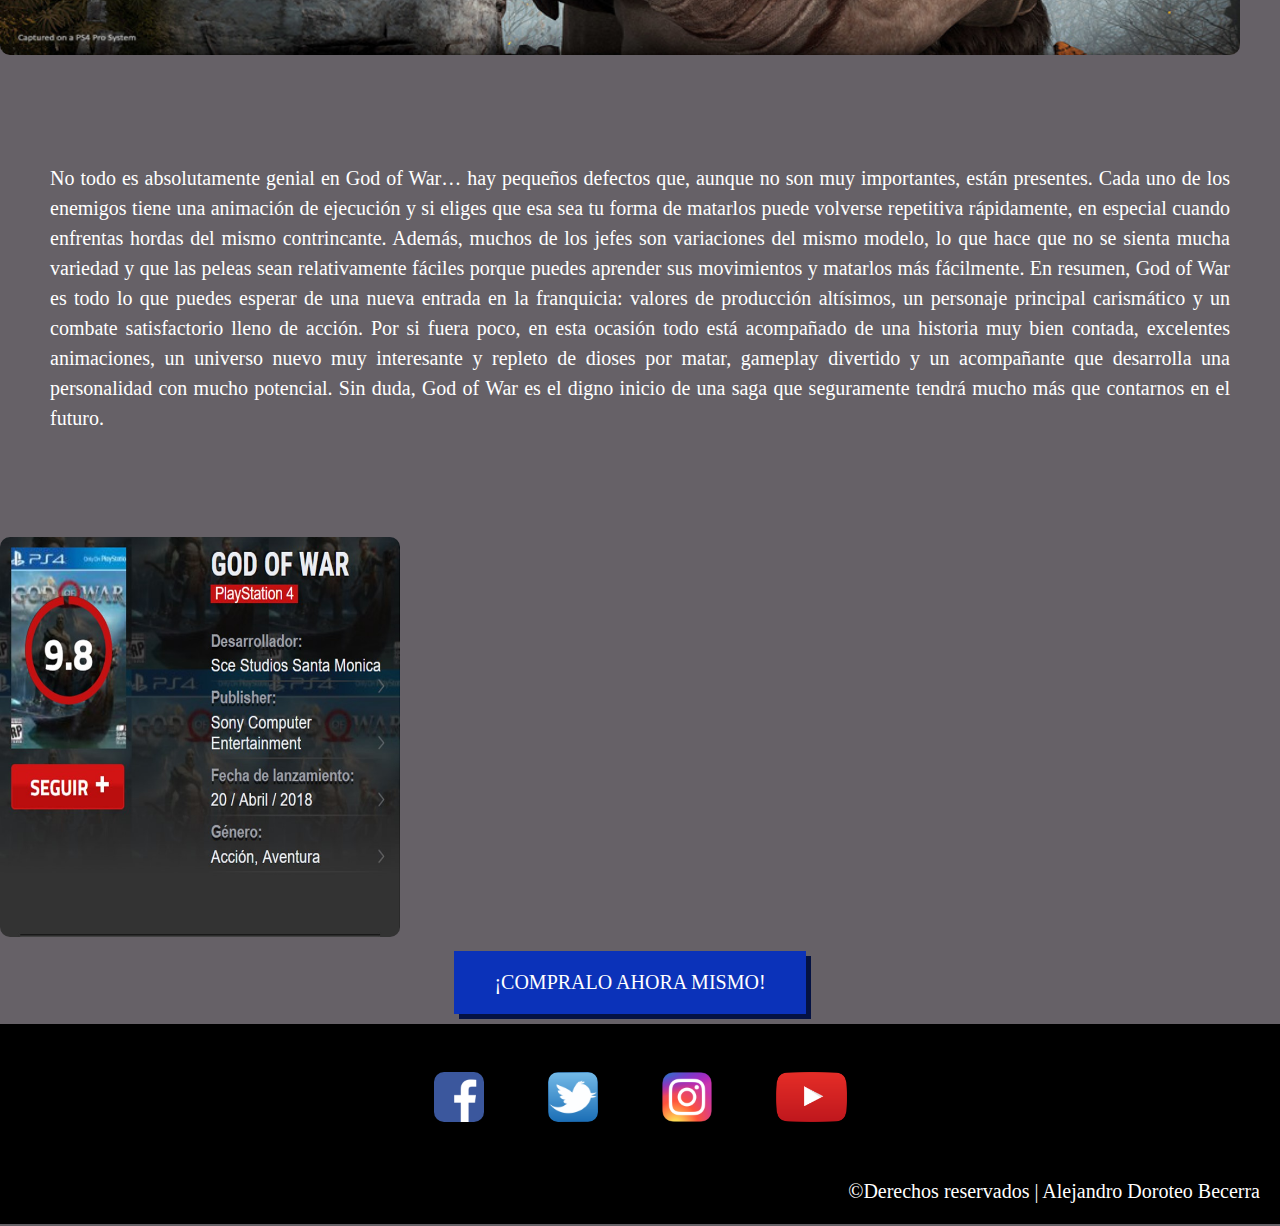
<file: godofwar.html>
<!doctype html>
<html>
<head>
    <link rel="shortcut icon" type="image/x-icon" href="imagenes/fantasma_verde.png">
    <meta charset="UTF-8">
    <link rel="stylesheet" href="css/estilos.css">
    <title>God Of War - Phantom Game</title>
    <header>
        <div class="wrapper"></div>
            <div class="logo"></div>
            <img src="imagenes/logo_ejemplo.jpg" alt="phantom game" width="400px" width= 100%>        
                
            <nav>
                <a href="index.html">INICIO</a>
                <a href="playstation.html">PLAY STATION</a>
                <a href="xbox.html">XBOX ONE</a>
                <a href="nintendo.html">NINTENDO SWITCH</a>
                <a href="bases.html">CONTACTO</a>
            
            </nav>
        </header>
    </head>
    <body>
             <div class="containerps">
    
       <input type="checkbox" id="toggle">
       <lavel for="toggle" class="button"></lavel>
       
        <nav class="nav">
            <a href="godofwar.html">GOD OF WAR</a>
            <a href="callofduty.html">CALL OF DUTY: BLACK OPS 4</a>
            <a href="spiderman.html">MARVEL'S SPIDER-MAN</a>
        </nav>
    </div>
        <center><img class="portada" src="imagenes/godofwarportada.jpg"></center>
        <br>
        <br>
        <p>Desde su anuncio fue claro que God of War sería un nuevo comienzo para la serie: el dios de la guerra dejó atrás la mitología griega (porque la exterminó) para dejarse la barba, mudarse, poner su casa en medio de los bosques de la mitología nórdica y empezar una familia. Todos estos cambios no significan que el juego haya olvidado su esencia, pues a pesar de todo, tiene lo suficiente para sentirse familiar. El combate visceral y violento, los personajes carismáticos y un elevadísimo valor de producción están presentes y, en algunas áreas, mejores que nunca.

        En esta nueva entrega Kratos es acompañado por su hijo Atreus, a quien deberá enseñar a sobrevivir en los 9 mundos de la cosmología nórdica antigua y será su acompañante y enfoque principal durante toda la aventura.</p>
                 
        <br><br>
        
        <center><iframe class="video" width="560" height="315" src="https://www.youtube.com/embed/AN3jEjjcZ-k" frameborder="0" allow="accelerometer; autoplay; encrypted-media; gyroscope; picture-in-picture" allowfullscreen></iframe></center>
       
        <br><br>
       
        
        <p>El juego se lleva cabo en el periodo de premigración germánica cuando, según la mitología escandinava, los dioses aún caminaban en la Tierra. Si te gusta la mitología nórdica y conoces su historia, te aseguro que disfrutarás la experiencia más que el resto, pues te cuenta de dioses, sus historias, peleas familiares y traiciones y chismes divinos. En esta reseña trataré de no spoilear puntos importantes de la trama del juego, pues es uno de sus mejores aspectos y es muy fácil arruinarla porque desde el inicio se revelan cosas que el jugador debe descubrir por sí mismo. Lo que sí diré es que el argumento está sorprendentemente bien contado y tiene momentos realmente emotivos que la convierten en una de las mejores formas de contar una historia en un videojuego, ah y un final que nos dejará desarrollando teorías cierto tiempo.</p>
        
        <br>
        <hr/>
        <br>
        
        <h2>¡DESCUBRIREMOS COSAS DESDE EL PRINCIPIO!</h2>
        
        <br>
        <hr/>
        <br>
        
        <p>La trama no sólo se desarrolla a través de cortes cinemáticos, sino que la relación entre Kratos y Atreus se forma durante caminatas, peleas y viajes en bote. Es muy interesante ver la interacción entre personalidades tan dispares con diálogos tan bien escritos y actuados. Las animaciones faciales y corporales son simplemente extraordinarios y la actuación de voz (en inglés; no lo jugué en español) es impecable. La voz de Kratos (Christopher Judge) es uno de los mejores castings de voz de los últimos tiempos, Atreus (Sunny Suljic) lo hace excelente y la interacción entre ambos es muy creíble y bien hecha.</p>
        
        <br><br><br><br> 
        
        <img src="imagenes/godofwar2.jpg" width="1240" height="615"/>
        
        <br><br><br><br> 
        
        <p>Uno de los logros más grandes de God of War es que desde el primer cuadro hasta el último, todo se lleva a cabo en plano secuencia, lo que significa que no hay cortes en ninguna parte, incluyendo batallas y todos los demás aspectos de gameplay. En papel, esto parece una simple técnica artística, pero en la práctica hace que la experiencia sea más inmersiva y añade un sentimiento de presencia que no sólo resulta muy agradable, sino que ayuda a establecer el ritmo del juego.</p>
        
        <br>
        <hr/>
        <br>
        
        <h2>¡TODO SE LLEVA A CABO EN PLANO SECUENCIA</h2>
        
        <br>
        <hr/>
        <br>
        
        <p>Visualmente, God of War es simplemente sorprendente. Hay mundos increíbles llenos de color y magia por todos lados. En cada centímetro se ve la dedicación y atención al detalle de los desarrolladores. Desde la piel de Kratos hasta la animación de cómo cuelga su hacha en el Omega de su espalda, cada elemento está muy bien pulido y es impecable. Incluso después de acabar el juego seguí notando detalles de cosas que no había visto. En este aspecto, el juego es genial y todo lo que esperarías de un título de su altura. De igual manera, el audio es perfecto: la música grabada en nórdico antiguo, cada golpe del hacha, grito o brisa suenan genial, en especial, la voz de cierta serpiente.</p>
        
        <br><br><br><br>
        
        <img src="imagenes/godofwar3.jpg" width="1240" height="615"/>
        
        <br><br><br><br>
        
        <P>Después de ver trailers y gameplay, una de las principales preocupaciones de los fans de la saga era que el combate se veía diferente respecto a las entregas anteriores. Esto es verdad sólo al principio, porque empieza con un ritmo pausado para que elijas a cada uno de tus contrincantes y decidas en qué dirección lanzar los golpes. Conforme avanzas, el sistema de batalla es cada vez más suelto y en un punto te darás cuenta de que estás jugando un God of War hecho y derecho, lleno de acción visceral y de que lo único que cambió fue el posicionamiento de la cámara. Esto no significa que una vez avanzado el juego solo luches de esta manera, sino que deberás adaptarte a cada enemigo o grupo de enemigos y, cada vez, tendrás que elegir si te conviene pelear de una forma más pausada o si lo conveniente es desatar el infierno por todos lados. En el combate pausado tendrás que aprender patrones de los oponentes para poder esquivarlos y atacar, y, aunque no llega a ser tan estratégico como un Dark Souls (lo siento, la comparación es inevitable), es más suelto y “divertido”. Por su parte, el modo de combate lleno de acción tiene la brutalidad que conoces de un God of War, con ejecuciones sangrientas y diferentes para cada enemigo y, aunque son geniales, después de combatir hordas de las mismas criaturas tienden a tornarse repetitivas.</P>
        
        <br>
        <hr/>
        <br>
        
        <h2>"UNA DE LAS PRINCIPALES PREOCUPACIONES DE LOS FANS DE LA SAGA ERA QUE EL COMBATE SE VEÍA DIFERENTE"</h2>
        
        <br>
        <hr/>
        <br>
        
        <p>En esta entrega no estás solo y Atreus no es un personaje que sólo te va siguiendo a todos lados y que está ahí para gritar ¡cuidado! En God of War, Atreus es un personaje importante para la batalla que incluso tiene un botón dedicado mediante el cual podrás ordenarle que dispare su arco y distraiga a los enemigos, que los dañe o los aturda con habilidades que vas desbloqueando conforme juegas.

        Como ya es costumbre en la saga, muchas de las peleas principales son realmente épicas y se convierten en una experiencia cinemática interactiva que, en esta ocasión, te involucra un poco más que de costumbre. El hecho de que el juego sea un plano secuencia resalta particularmente en estas instancias, pues te mete de lleno en la acción y funciona muy bien. Estas escenas están muy bien logradas y son de lo mejor de God of War, sin duda.</p>
        
        <br><br><br><br>
        
        <img src="imagenes/godofwar4.jpg" width="1240" height="615"/>
        
        <br><br><br><br>
        
        <br>
        <hr/>
        <br>
        
        <h2>"GRANDES MISIONES SECUNDARIAS"</h2>
        
        <br>
        <hr/>
        <br>
        
        <p>Al avanzar en el juego obtendrás experiencia y equipo que te ayudarán a aprender poderes y habilidades que podrás mejorar con gemas y diferentes materiales. Esto añade ciertos elementos RPG que dan un poco más de profundidad y que te motivan a hacer misiones secundarias para encontrar mejores cosas. Muchas de las habilidades que obtienes no son muy útiles, pero hay varias que no dejarás de usar y a veces encontrarás nuevas en cofres y resolviendo acertijos que te ayudarán a destrozar todo a tu paso.

        En esta ocasión, los enemigos tienen una barra de vida sobre la cabeza, pero si eres purista de God of War y eso te ofende, no te preocupes, puedes quitarla sin problemas en el menú de opciones, aunque no te lo recomendamos mucho porque en ocasiones es importante escoger a tus adversarios según su energía y nivel de amenaza.</p>
        
        <br><br><br><br>
        
        <img src="imagenes/godofwar5.jpeg" width="1240" height="615"/>
        
        <br><br><br><br>
        
        <br>
        <hr/>
        <br>
        
        <h2>"NUEVE REINOS POR DESCUBRIR"</h2>
        
        <br>
        <hr/>
        <br>
        
        <p>El mundo de God of War se divide en los 9 reinos de la mitología nórdica que van desde Midgard hasta Hel. Algunos son parte de la historia, pero hay otros que no son necesarios para completarla y que podrás visitar incluso una vez que hayas acabado el juego. Estos son los niveles más difíciles, pero en los que podrás encontrar el mejor equipo.

        El diseño de niveles de God of War es una mezcla de conceptos que está muy bien llevada a cabo. En unas partes recuerda a la exploración y aventura de un Zelda; en otras, a la interconexión de áreas de un Dark Souls y a veces incluso sentirás la influencia del género Metroidvania en el que ves secretos a los que no puedes acceder aún, pero a los que regresarás cuando tengas el equipo adecuado.</p>
        
        <br><br><br><br>
        
        <img src="imagenes/godofwar6.jpg" width="1240" height="615"/>
        
        <br><br><br><br>
        
        <p>No todo es absolutamente genial en God of War… hay pequeños defectos que, aunque no son muy importantes, están presentes. Cada uno de los enemigos tiene una animación de ejecución y si eliges que esa sea tu forma de matarlos puede volverse repetitiva rápidamente, en especial cuando enfrentas hordas del mismo contrincante. Además, muchos de los jefes son variaciones del mismo modelo, lo que hace que no se sienta mucha variedad y que las peleas sean relativamente fáciles porque puedes aprender sus movimientos y matarlos más fácilmente.

        En resumen, God of War es todo lo que puedes esperar de una nueva entrada en la franquicia: valores de producción altísimos, un personaje principal carismático y un combate satisfactorio lleno de acción. Por si fuera poco, en esta ocasión todo está acompañado de una historia muy bien contada, excelentes animaciones, un universo nuevo muy interesante y repleto de dioses por matar, gameplay divertido y un acompañante que desarrolla una personalidad con mucho potencial. Sin duda, God of War es el digno inicio de una saga que seguramente tendrá mucho más que contarnos en el futuro.</p>
        
        <br>
        <br>
        <br>
        <img src="imagenes/godofwarcalificacion.jpg" width="400" height="400">
        <center><a target="_blank" class="enlace" href="https://www.amazon.com.mx/God-War-Standard-PlayStation-4/dp/B0728B5P9T/ref=sr_1_1/143-0626441-5320926?ie=UTF8&qid=1542322617&sr=8-1&keywords=god+pf+war">¡COMPRALO AHORA MISMO!</a></center>
       
    </body>
    
         <footer>
              <div class="columna1">
            </div>      
            <br>
            <div class="row">
                <center><a target="_blank" href="https://www.facebook.com/doroteobecerra"><img class="social" src="imagenes/facebook.png"></a>
                <a target="_blank" href="https://htmlcolorcodes.com/es/"><img class="social" src="imagenes/twitter.png"></a>
                <a target="_blank" href="https://www.instagram.com/_alejandrobecerra/"><img class="social" src="imagenes/instagram.png"></a>
                <a target="_blank" href="https://www.youtube.com/channel/UCrg7vHFWexH_e5cdX-1A4qg?view_as=subscriber"><img class="youtube" src="imagenes/youtube.png"></a></center>
            </div>
            
            <div class="columna2">
                  <p class="pie">©Derechos reservados | Alejandro Doroteo Becerra</p>
            </div>
    
    </footer>


</html>
</file>
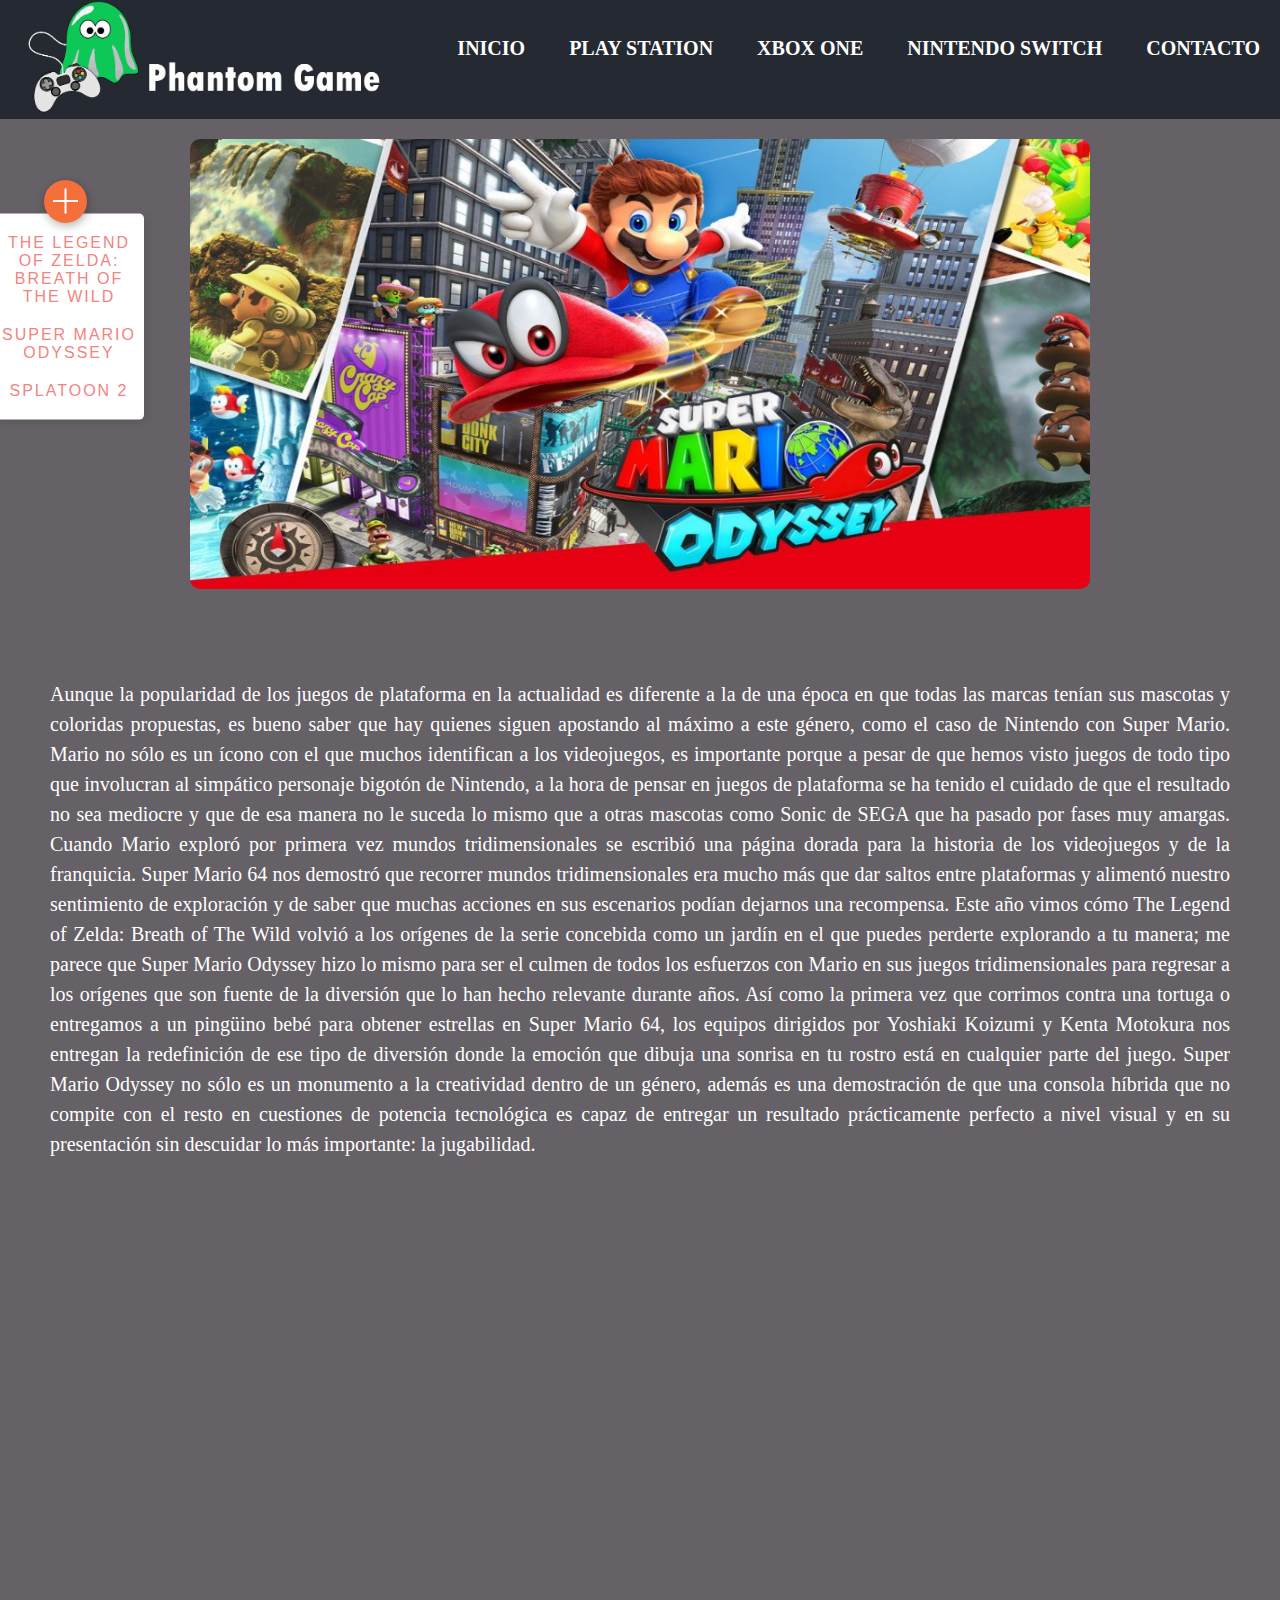
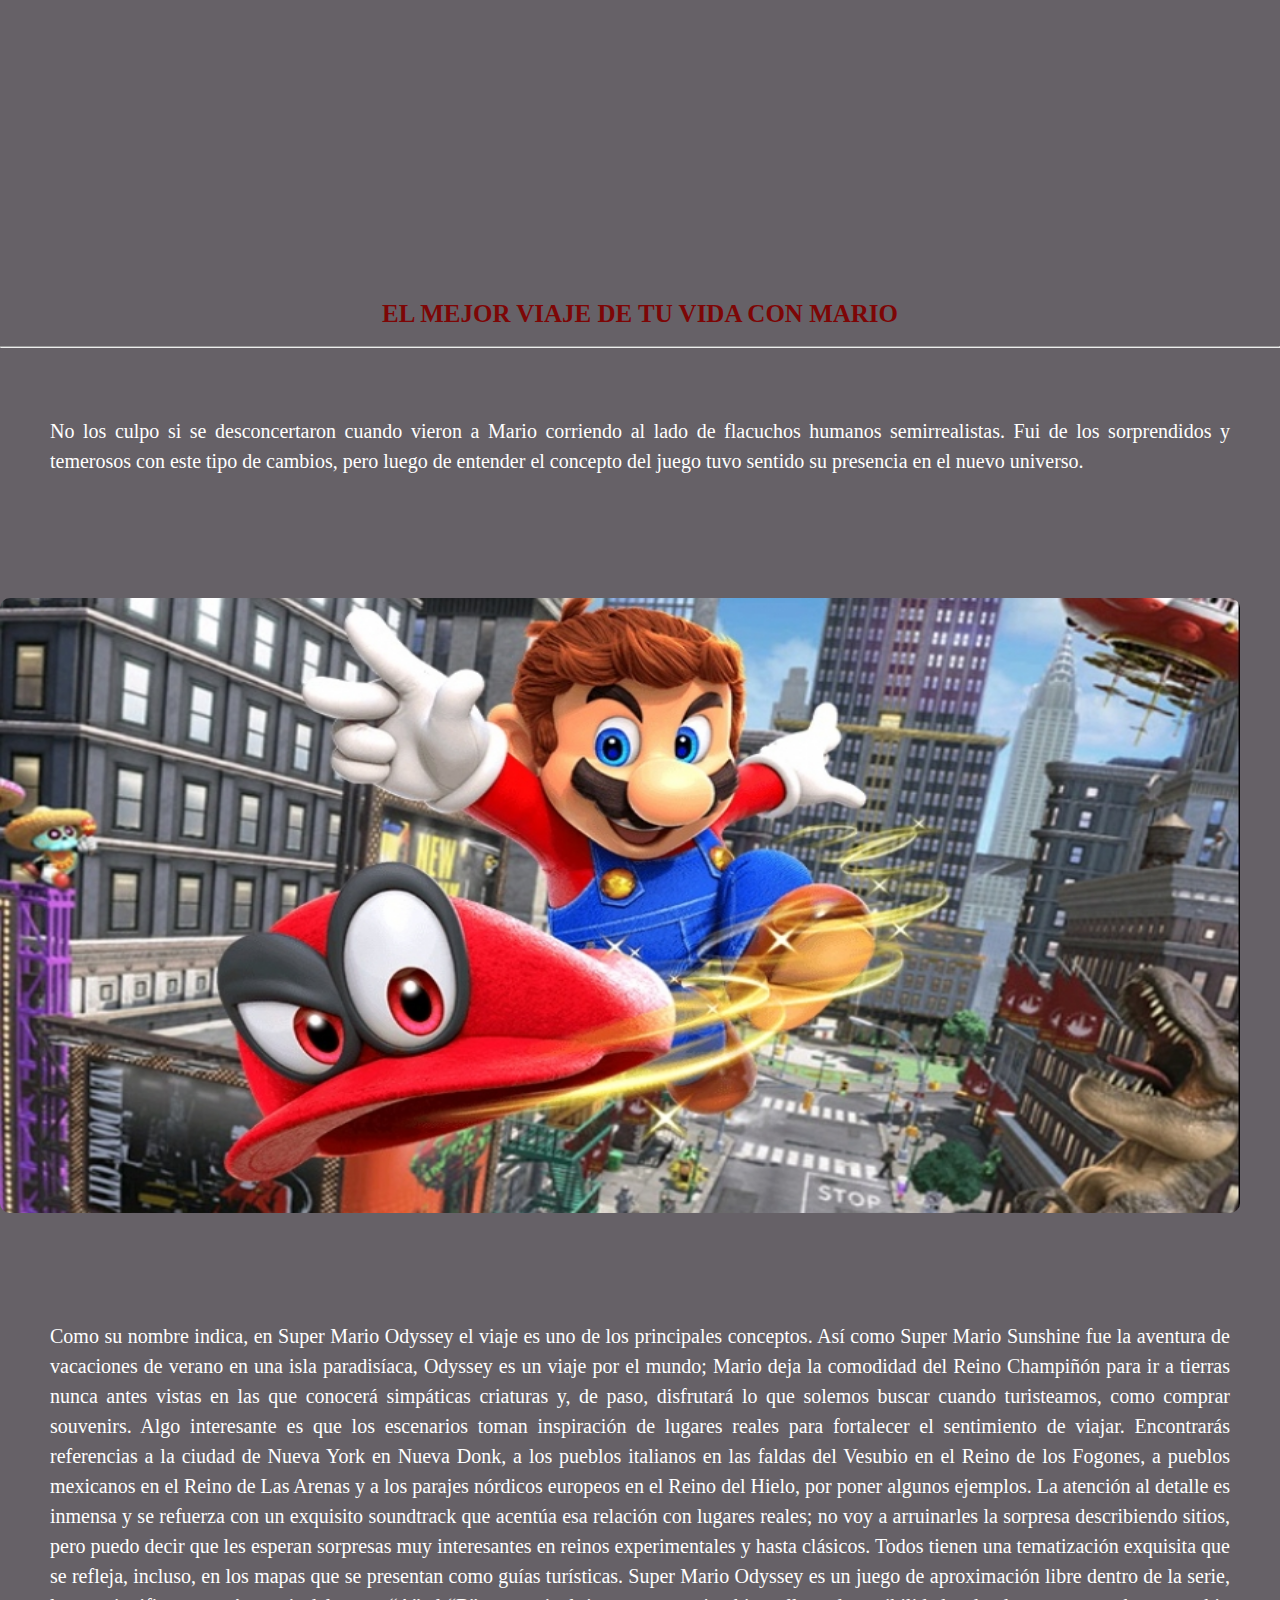
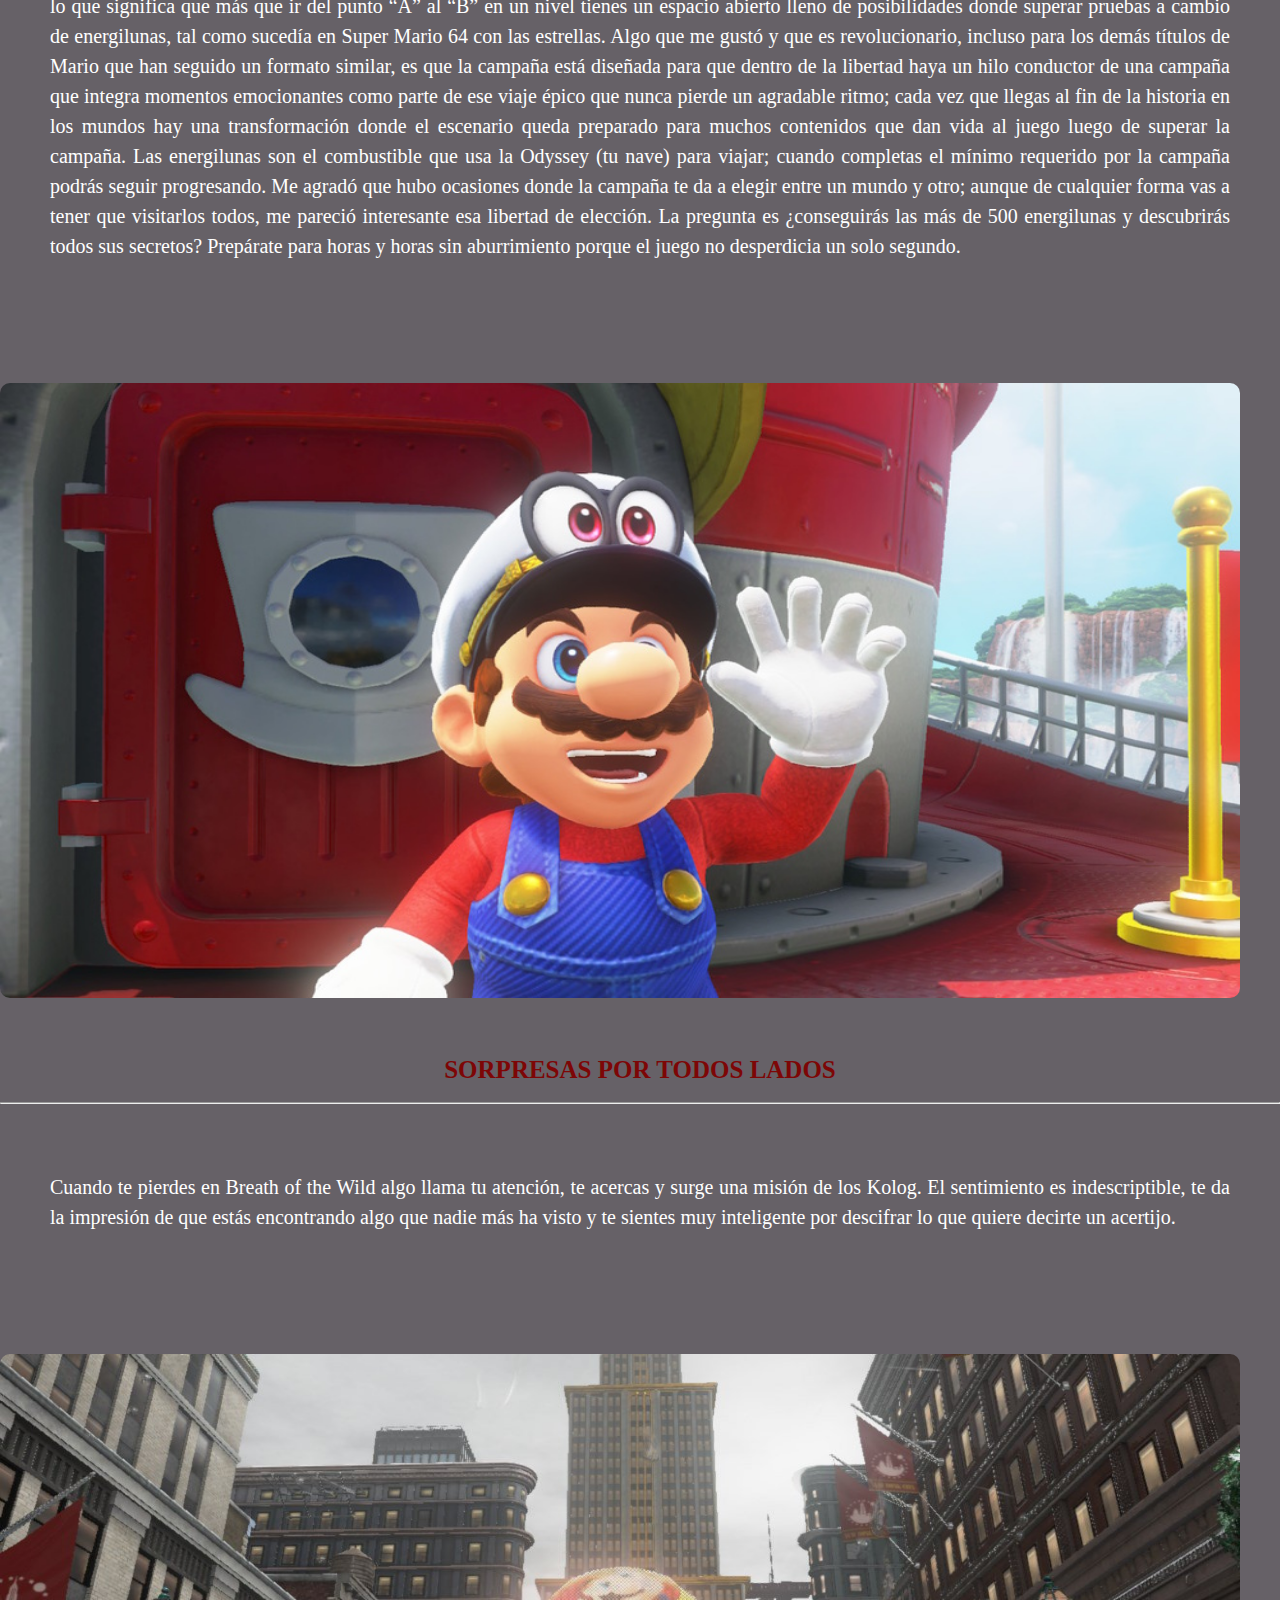
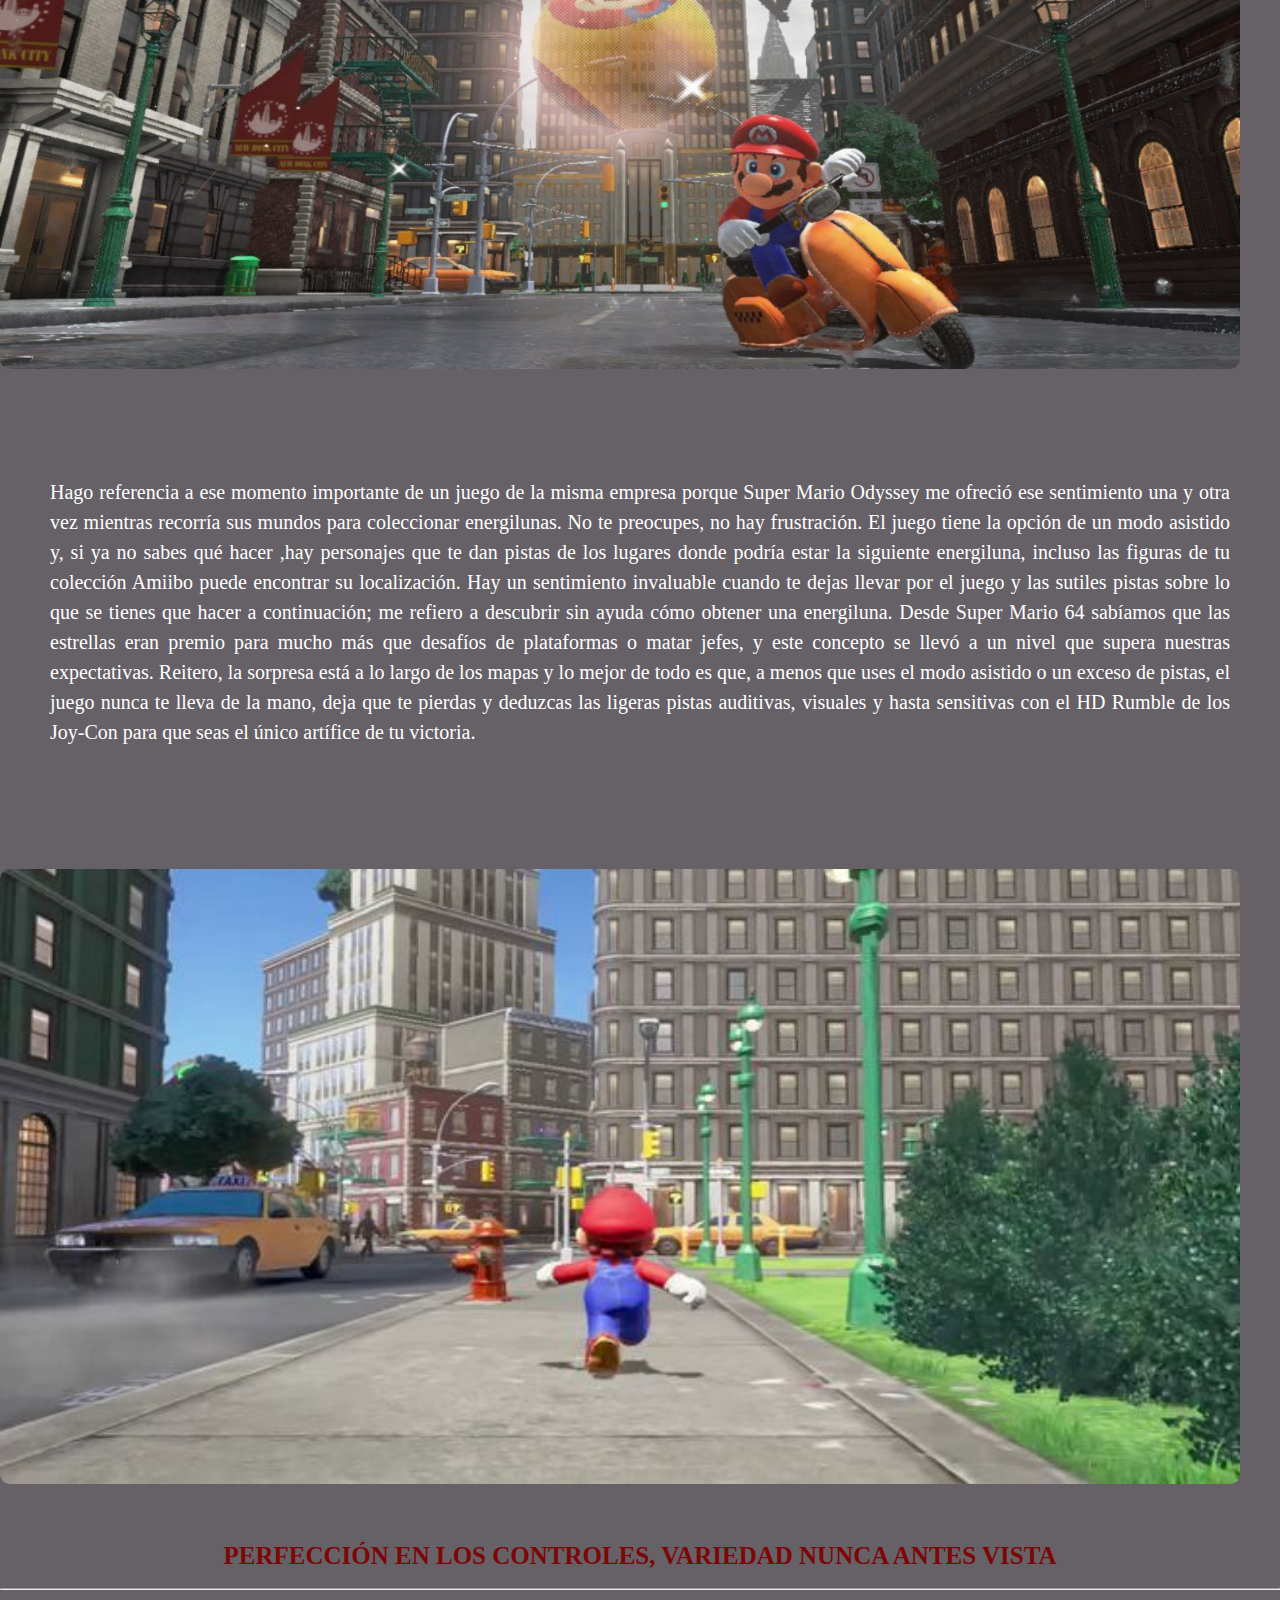
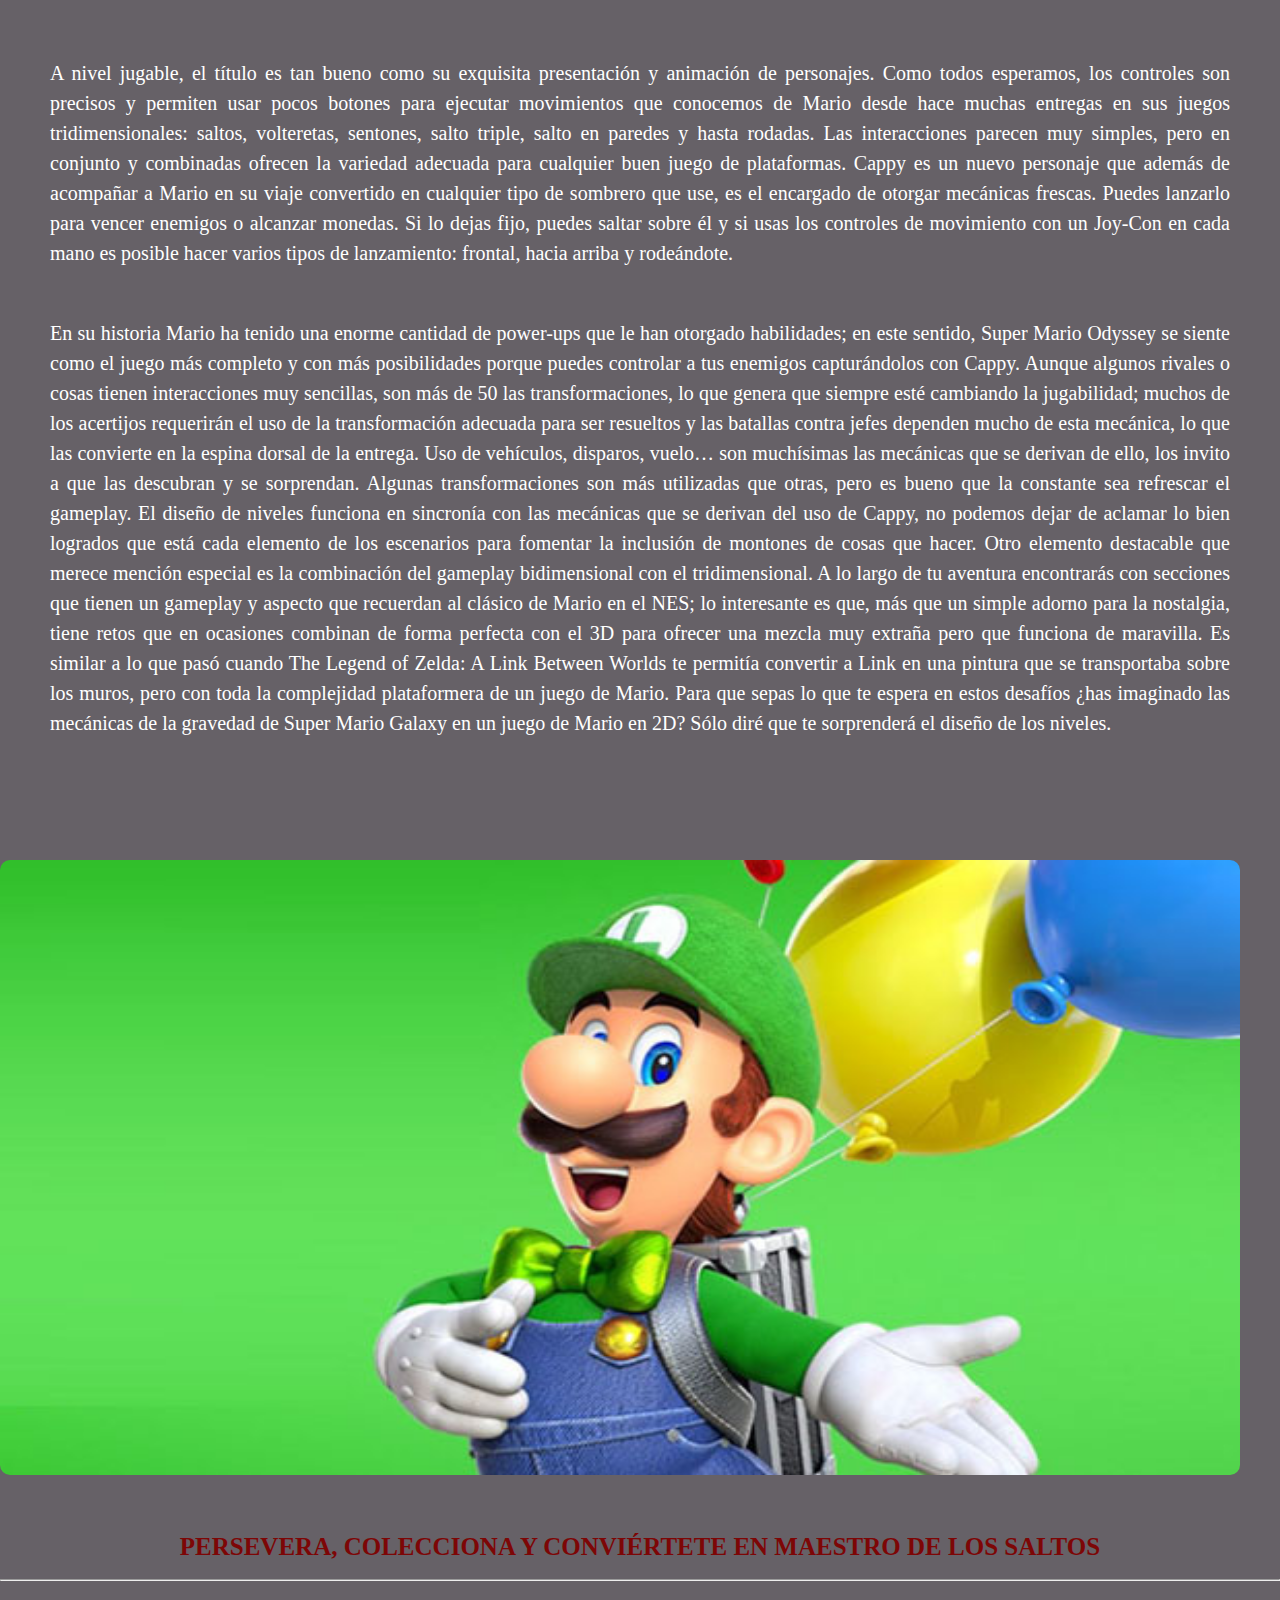
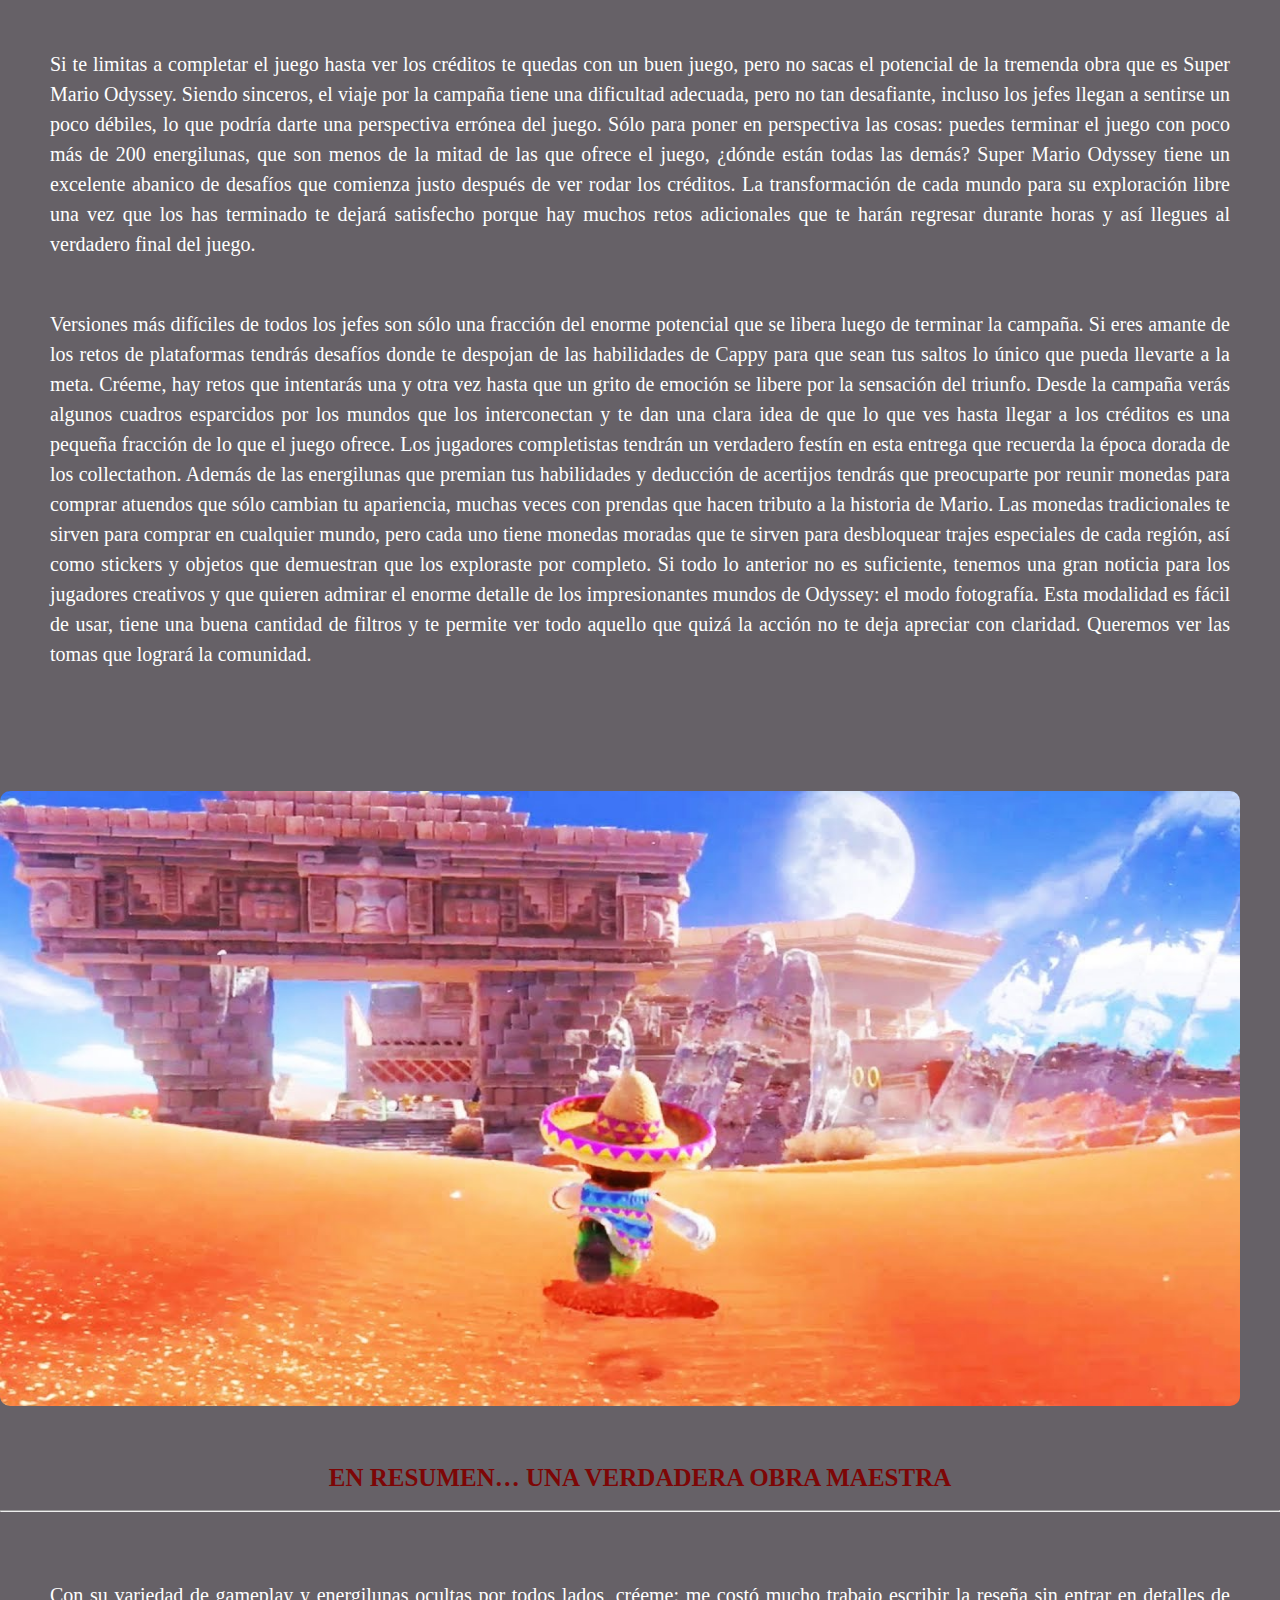
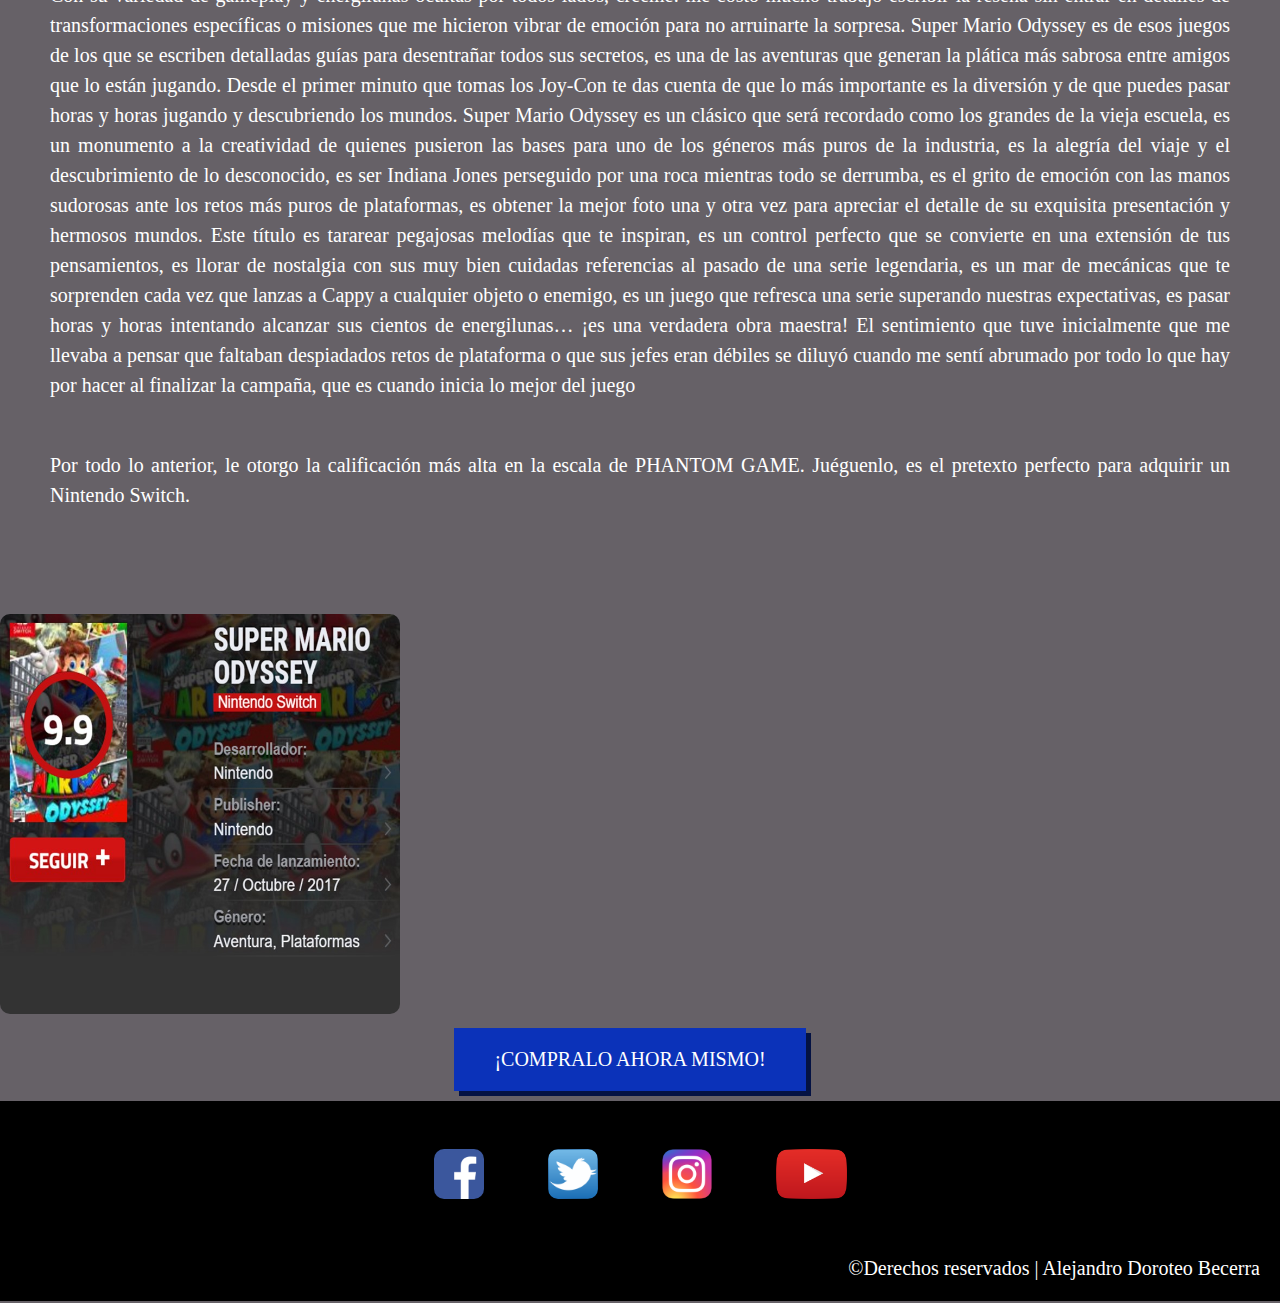
<file: mario.html>
<!doctype html>
<html>
             
<head>
    <link rel="shortcut icon" type="image/x-icon" href="imagenes/fantasma_verde.png">
 <meta charset="UTF-8">
        <link rel="stylesheet" href="css/estilos.css">
        <title>Super Mario Odyssey - Phantom Game</title>
    
    <header>
        <div class="wrapper"></div>
            <div class="logo"></div>
            <img src="imagenes/logo_ejemplo.jpg" alt="phantom game" width="400px" width= 100%>        
                
            <nav>
                 <a href="index.html">INICIO</a>
                <a href="playstation.html">PLAY STATION</a>
                <a href="xbox.html">XBOX ONE</a>
                <a href="nintendo.html">NINTENDO SWITCH</a>
                <a href="bases.html">CONTACTO</a>
            
            </nav>
        </header>
    </head>
    <body>
              <div class="container">
    
       <input type="checkbox" id="toggle">
       <lavel for="toggle" class="button"></lavel>
       
        <nav class="nav">
            <a href="zelda.html">THE LEGEND OF ZELDA: BREATH OF THE WILD</a>
            <a href="mario.html">SUPER MARIO ODYSSEY</a>
            <a href="splatoon.html">SPLATOON 2</a>
        </nav>
    </div>
        <center><img class="portada" src="imagenes/marioportada.jpg"></center>
        <br>
        <br>
        <p>Aunque la popularidad de los juegos de plataforma en la actualidad es diferente a la de una época en que todas las marcas tenían sus mascotas y coloridas propuestas, es bueno saber que hay quienes siguen apostando al máximo a este género, como el caso de Nintendo con Super Mario.

        Mario no sólo es un ícono con el que muchos identifican a los videojuegos, es importante porque a pesar de que hemos visto juegos de todo tipo que involucran al simpático personaje bigotón de Nintendo, a la hora de pensar en juegos de plataforma se ha tenido el cuidado de que el resultado no sea mediocre y que de esa manera no le suceda lo mismo que a otras mascotas como Sonic de SEGA que ha pasado por fases muy amargas.

        Cuando Mario exploró por primera vez mundos tridimensionales se escribió una página dorada para la historia de los videojuegos y de la franquicia. Super Mario 64 nos demostró que recorrer mundos tridimensionales era mucho más que dar saltos entre plataformas y alimentó nuestro sentimiento de exploración y de saber que muchas acciones en sus escenarios podían dejarnos una recompensa.

        Este año vimos cómo The Legend of Zelda: Breath of The Wild volvió a los orígenes de la serie concebida como un jardín en el que puedes perderte explorando a tu manera; me parece que Super Mario Odyssey hizo lo mismo para ser el culmen de todos los esfuerzos con Mario en sus juegos tridimensionales para regresar a los orígenes que son fuente de la diversión que lo han hecho relevante durante años. Así como la primera vez que corrimos contra una tortuga o entregamos a un pingüino bebé para obtener estrellas en Super Mario 64, los equipos dirigidos por Yoshiaki Koizumi y Kenta Motokura nos entregan la redefinición de ese tipo de diversión donde la emoción que dibuja una sonrisa en tu rostro está en cualquier parte del juego.

        Super Mario Odyssey no sólo es un monumento a la creatividad dentro de un género, además es una demostración de que una consola híbrida que no compite con el resto en cuestiones de potencia tecnológica es capaz de entregar un resultado prácticamente perfecto a nivel visual y en su presentación sin descuidar lo más importante: la jugabilidad.</p>
        
        <br><br>
        
        <center><iframe class="video" width="560" height="315" src="https://www.youtube.com/embed/5kcdRBHM7kM" frameborder="0" allow="accelerometer; autoplay; encrypted-media; gyroscope; picture-in-picture" allowfullscreen></iframe></center>
        
        <br><br>
        
        <h2>EL MEJOR VIAJE DE TU VIDA CON MARIO</h2>
        
        <br>
        <hr/>
        <br>
        
        <p>No los culpo si se desconcertaron cuando vieron a Mario corriendo al lado de flacuchos humanos semirrealistas. Fui de los sorprendidos y temerosos con este tipo de cambios, pero luego de entender el concepto del juego tuvo sentido su presencia en el nuevo universo.</p>
        
        <br><br><br><br>
        
        <img src="imagenes/mario1.jpg" width="1240" height="615"> 
        
        <br><br><br><br>
        
        <p>Como su nombre indica, en Super Mario Odyssey el viaje es uno de los principales conceptos. Así como Super Mario Sunshine fue la aventura de vacaciones de verano en una isla paradisíaca, Odyssey es un viaje por el mundo; Mario deja la comodidad del Reino Champiñón para ir a tierras nunca antes vistas en las que conocerá simpáticas criaturas y, de paso, disfrutará lo que solemos buscar cuando turisteamos, como comprar souvenirs.

        Algo interesante es que los escenarios toman inspiración de lugares reales para fortalecer el sentimiento de viajar. Encontrarás referencias a la ciudad de Nueva York en Nueva Donk, a los pueblos italianos en las faldas del Vesubio en el Reino de los Fogones, a pueblos mexicanos en el Reino de Las Arenas y a los parajes nórdicos europeos en el Reino del Hielo, por poner algunos ejemplos. La atención al detalle es inmensa y se refuerza con un exquisito soundtrack que acentúa esa relación con lugares reales; no voy a arruinarles la sorpresa describiendo sitios, pero puedo decir que les esperan sorpresas muy interesantes en reinos experimentales y hasta clásicos. Todos tienen una tematización exquisita que se refleja, incluso, en los mapas que se presentan como guías turísticas.

        Super Mario Odyssey es un juego de aproximación libre dentro de la serie, lo que significa que más que ir del punto “A” al “B” en un nivel tienes un espacio abierto lleno de posibilidades donde superar pruebas a cambio de energilunas, tal como sucedía en Super Mario 64 con las estrellas. Algo que me gustó y que es revolucionario, incluso para los demás títulos de Mario que han seguido un formato similar, es que la campaña está diseñada para que dentro de la libertad haya un hilo conductor de una campaña que integra momentos emocionantes como parte de ese viaje épico que nunca pierde un agradable ritmo; cada vez que llegas al fin de la historia en los mundos hay una transformación donde el escenario queda preparado para muchos contenidos que dan vida al juego luego de superar la campaña.

        Las energilunas son el combustible que usa la Odyssey (tu nave) para viajar; cuando completas el mínimo requerido por la campaña podrás seguir progresando. Me agradó que hubo ocasiones donde la campaña te da a elegir entre un mundo y otro; aunque de cualquier forma vas a tener que visitarlos todos, me pareció interesante esa libertad de elección.

        La pregunta es ¿conseguirás las más de 500 energilunas y descubrirás todos sus secretos? Prepárate para horas y horas sin aburrimiento porque el juego no desperdicia un solo segundo.</p>
        
        <br><br><br><br>
        
        <img src="imagenes/mario2.jpg" width="1240" height="615"> 
        
        <br><br><br><br>
        
        <h2>SORPRESAS POR TODOS LADOS</h2>
        
        <br>
        <hr/>
        <br>
        
        <p>Cuando te pierdes en Breath of the Wild algo llama tu atención, te acercas y surge una misión de los Kolog. El sentimiento es indescriptible, te da la impresión de que estás encontrando algo que nadie más ha visto y te sientes muy inteligente por descifrar lo que quiere decirte un acertijo.</p>
        
        <br><br><br><br>
            
        <img src="imagenes/mario3.jpg" width="1240" height="615"> 
        
        <br><br><br><br>
        
        <p>Hago referencia a ese momento importante de un juego de la misma empresa porque Super Mario Odyssey me ofreció ese sentimiento una y otra vez mientras recorría sus mundos para coleccionar energilunas.

        No te preocupes, no hay frustración. El juego tiene la opción de un modo asistido y, si ya no sabes qué hacer ,hay personajes que te dan pistas de los lugares donde podría estar la siguiente energiluna, incluso las figuras de tu colección Amiibo puede encontrar su localización. Hay un sentimiento invaluable cuando te dejas llevar por el juego y las sutiles pistas sobre lo que se tienes que hacer a continuación; me refiero a descubrir sin ayuda cómo obtener una energiluna.

        Desde Super Mario 64 sabíamos que las estrellas eran premio para mucho más que desafíos de plataformas o matar jefes, y este concepto se llevó a un nivel que supera nuestras expectativas. Reitero, la sorpresa está a lo largo de los mapas y lo mejor de todo es que, a menos que uses el modo asistido o un exceso de pistas, el juego nunca te lleva de la mano, deja que te pierdas y deduzcas las ligeras pistas auditivas, visuales y hasta sensitivas con el HD Rumble de los Joy-Con para que seas el único artífice de tu victoria.</p>
        
        <br><br><br><br>
            
        <img src="imagenes/mario4.jpg" width="1240" height="615"> 
        
        <br><br><br><br>
        
        <h2>PERFECCIÓN EN LOS CONTROLES, VARIEDAD NUNCA ANTES VISTA</h2>
        
        <br>
        <hr/>
        <br>
        
        <p>A nivel jugable, el título es tan bueno como su exquisita presentación y animación de personajes. Como todos esperamos, los controles son precisos y permiten usar pocos botones para ejecutar movimientos que conocemos de Mario desde hace muchas entregas en sus juegos tridimensionales: saltos, volteretas, sentones, salto triple, salto en paredes y hasta rodadas. Las interacciones parecen muy simples, pero en conjunto y combinadas ofrecen la variedad adecuada para cualquier buen juego de plataformas.

        Cappy es un nuevo personaje que además de acompañar a Mario en su viaje convertido en cualquier tipo de sombrero que use, es el encargado de otorgar mecánicas frescas. Puedes lanzarlo para vencer enemigos o alcanzar monedas. Si lo dejas fijo, puedes saltar sobre él y si usas los controles de movimiento con un Joy-Con en cada mano es posible hacer varios tipos de lanzamiento: frontal, hacia arriba y rodeándote.</p>
        
        <p>En su historia Mario ha tenido una enorme cantidad de power-ups que le han otorgado habilidades; en este sentido, Super Mario Odyssey se siente como el juego más completo y con más posibilidades porque puedes controlar a tus enemigos capturándolos con Cappy. Aunque algunos rivales o cosas tienen interacciones muy sencillas, son más de 50 las transformaciones, lo que genera que siempre esté cambiando la jugabilidad; muchos de los acertijos requerirán el uso de la transformación adecuada para ser resueltos y las batallas contra jefes dependen mucho de esta mecánica, lo que las convierte en la espina dorsal de la entrega. Uso de vehículos, disparos, vuelo… son muchísimas las mecánicas que se derivan de ello, los invito a que las descubran y se sorprendan.

        Algunas transformaciones son más utilizadas que otras, pero es bueno que la constante sea refrescar el gameplay. El diseño de niveles funciona en sincronía con las mecánicas que se derivan del uso de Cappy, no podemos dejar de aclamar lo bien logrados que está cada elemento de los escenarios para fomentar la inclusión de montones de cosas que hacer.

        Otro elemento destacable que merece mención especial es la combinación del gameplay bidimensional con el tridimensional. A lo largo de tu aventura encontrarás con secciones que tienen un gameplay y aspecto que recuerdan al clásico de Mario en el NES; lo interesante es que, más que un simple adorno para la nostalgia, tiene retos que en ocasiones combinan de forma perfecta con el 3D para ofrecer una mezcla muy extraña pero que funciona de maravilla. Es similar a lo que pasó cuando The Legend of Zelda: A Link Between Worlds te permitía convertir a Link en una pintura que se transportaba sobre los muros, pero con toda la complejidad plataformera de un juego de Mario. Para que sepas lo que te espera en estos desafíos ¿has imaginado las mecánicas de la gravedad de Super Mario Galaxy en un juego de Mario en 2D? Sólo diré que te sorprenderá el diseño de los niveles.</p>
        
        <br><br><br><br>
            
        <img src="imagenes/mario5.jpg" width="1240" height="615"> 
        
        <br><br><br><br>
        
        <h2>PERSEVERA, COLECCIONA Y CONVIÉRTETE EN MAESTRO DE LOS SALTOS</h2>
        
        <br>
        <hr/>
        <br>
        
        <p>Si te limitas a completar el juego hasta ver los créditos te quedas con un buen juego, pero no sacas el potencial de la tremenda obra que es Super Mario Odyssey. Siendo sinceros, el viaje por la campaña tiene una dificultad adecuada, pero no tan desafiante, incluso los jefes llegan a sentirse un poco débiles, lo que podría darte una perspectiva errónea del juego.

        Sólo para poner en perspectiva las cosas: puedes terminar el juego con poco más de 200 energilunas, que son menos de la mitad de las que ofrece el juego, ¿dónde están todas las demás?

        Super Mario Odyssey tiene un excelente abanico de desafíos que comienza justo después de ver rodar los créditos. La transformación de cada mundo para su exploración libre una vez que los has terminado te dejará satisfecho porque hay muchos retos adicionales que te harán regresar durante horas y así llegues al verdadero final del juego.</p>
        
        <p>Versiones más difíciles de todos los jefes son sólo una fracción del enorme potencial que se libera luego de terminar la campaña. Si eres amante de los retos de plataformas tendrás desafíos donde te despojan de las habilidades de Cappy para que sean tus saltos lo único que pueda llevarte a la meta. Créeme, hay retos que intentarás una y otra vez hasta que un grito de emoción se libere por la sensación del triunfo.

        Desde la campaña verás algunos cuadros esparcidos por los mundos que los interconectan y te dan una clara idea de que lo que ves hasta llegar a los créditos es una pequeña fracción de lo que el juego ofrece.

        Los jugadores completistas tendrán un verdadero festín en esta entrega que recuerda la época dorada de los collectathon. Además de las energilunas que premian tus habilidades y deducción de acertijos tendrás que preocuparte por reunir monedas para comprar atuendos que sólo cambian tu apariencia, muchas veces con prendas que hacen tributo a la historia de Mario.

        Las monedas tradicionales te sirven para comprar en cualquier mundo, pero cada uno tiene monedas moradas que te sirven para desbloquear trajes especiales de cada región, así como stickers y objetos que demuestran que los exploraste por completo.

        Si todo lo anterior no es suficiente, tenemos una gran noticia para los jugadores creativos y que quieren admirar el enorme detalle de los impresionantes mundos de Odyssey: el modo fotografía. Esta modalidad es fácil de usar, tiene una buena cantidad de filtros y te permite ver todo aquello que quizá la acción no te deja apreciar con claridad. Queremos ver las tomas que logrará la comunidad.</p>
        
        <br><br><br><br>
            
        <img src="imagenes/mario6.jpg" width="1240" height="615"> 
        
        <br><br><br><br>
        
        <h2>EN RESUMEN… UNA VERDADERA OBRA MAESTRA</h2>
        <br>
        <hr/>
        <br>
        
        <p>Con su variedad de gameplay y energilunas ocultas por todos lados, créeme: me costó mucho trabajo escribir la reseña sin entrar en detalles de transformaciones específicas o misiones que me hicieron vibrar de emoción para no arruinarte la sorpresa. Super Mario Odyssey es de esos juegos de los que se escriben detalladas guías para desentrañar todos sus secretos, es una de las aventuras que generan la plática más sabrosa entre amigos que lo están jugando.

        Desde el primer minuto que tomas los Joy-Con te das cuenta de que lo más importante es la diversión y de que puedes pasar horas y horas jugando y descubriendo los mundos.

        Super Mario Odyssey es un clásico que será recordado como los grandes de la vieja escuela, es un monumento a la creatividad de quienes pusieron las bases para uno de los géneros más puros de la industria, es la alegría del viaje y el descubrimiento de lo desconocido, es ser Indiana Jones perseguido por una roca mientras todo se derrumba, es el grito de emoción con las manos sudorosas ante los retos más puros de plataformas, es obtener la mejor foto una y otra vez para apreciar el detalle de su exquisita presentación y hermosos mundos. Este título es tararear pegajosas melodías que te inspiran, es un control perfecto que se convierte en una extensión de tus pensamientos, es llorar de nostalgia con sus muy bien cuidadas referencias al pasado de una serie legendaria, es un mar de mecánicas que te sorprenden cada vez que lanzas a Cappy a cualquier objeto o enemigo, es un juego que refresca una serie superando nuestras expectativas, es pasar horas y horas intentando alcanzar sus cientos de energilunas… ¡es una verdadera obra maestra!

        El sentimiento que tuve inicialmente que me llevaba a pensar que faltaban despiadados retos de plataforma o que sus jefes eran débiles se diluyó cuando me sentí abrumado por todo lo que hay por hacer al finalizar la campaña, que es cuando inicia lo mejor del juego</p>
        
        <p>Por todo lo anterior, le otorgo la calificación más alta en la escala de PHANTOM GAME. Juéguenlo, es el pretexto perfecto para adquirir un Nintendo Switch.</p>
        
        <br>
        <br>
        <br>
        <img src="imagenes/mariocalificacion.jpg" width="400" height="400">
        <center><a target="_blank" class="enlace" href="https://www.amazon.com.mx/Super-Mario-Odyssey-Nintendo-Standard/dp/B01MY7GHKJ/ref=sr_1_1?s=videogames&ie=UTF8&qid=1542334585&sr=1-1&keywords=super+mario+odyssey">¡COMPRALO AHORA MISMO!</a></center>
       
    </body>
    
         <footer>
              <div class="columna1">
            </div>      
            <br>
            <div class="row">
                <center><a target="_blank" href="https://www.facebook.com/doroteobecerra"><img class="social" src="imagenes/facebook.png"></a>
                <a target="_blank" href="https://htmlcolorcodes.com/es/"><img class="social" src="imagenes/twitter.png"></a>
                <a target="_blank" href="https://www.instagram.com/_alejandrobecerra/"><img class="social" src="imagenes/instagram.png"></a>
                <a target="_blank" href="https://www.youtube.com/channel/UCrg7vHFWexH_e5cdX-1A4qg?view_as=subscriber"><img class="youtube" src="imagenes/youtube.png"></a></center>
            </div>
            
            <div class="columna2">
                  <p class="pie">©Derechos reservados | Alejandro Doroteo Becerra</p>
            </div>
    
    </footer>
    
</html>
</file>
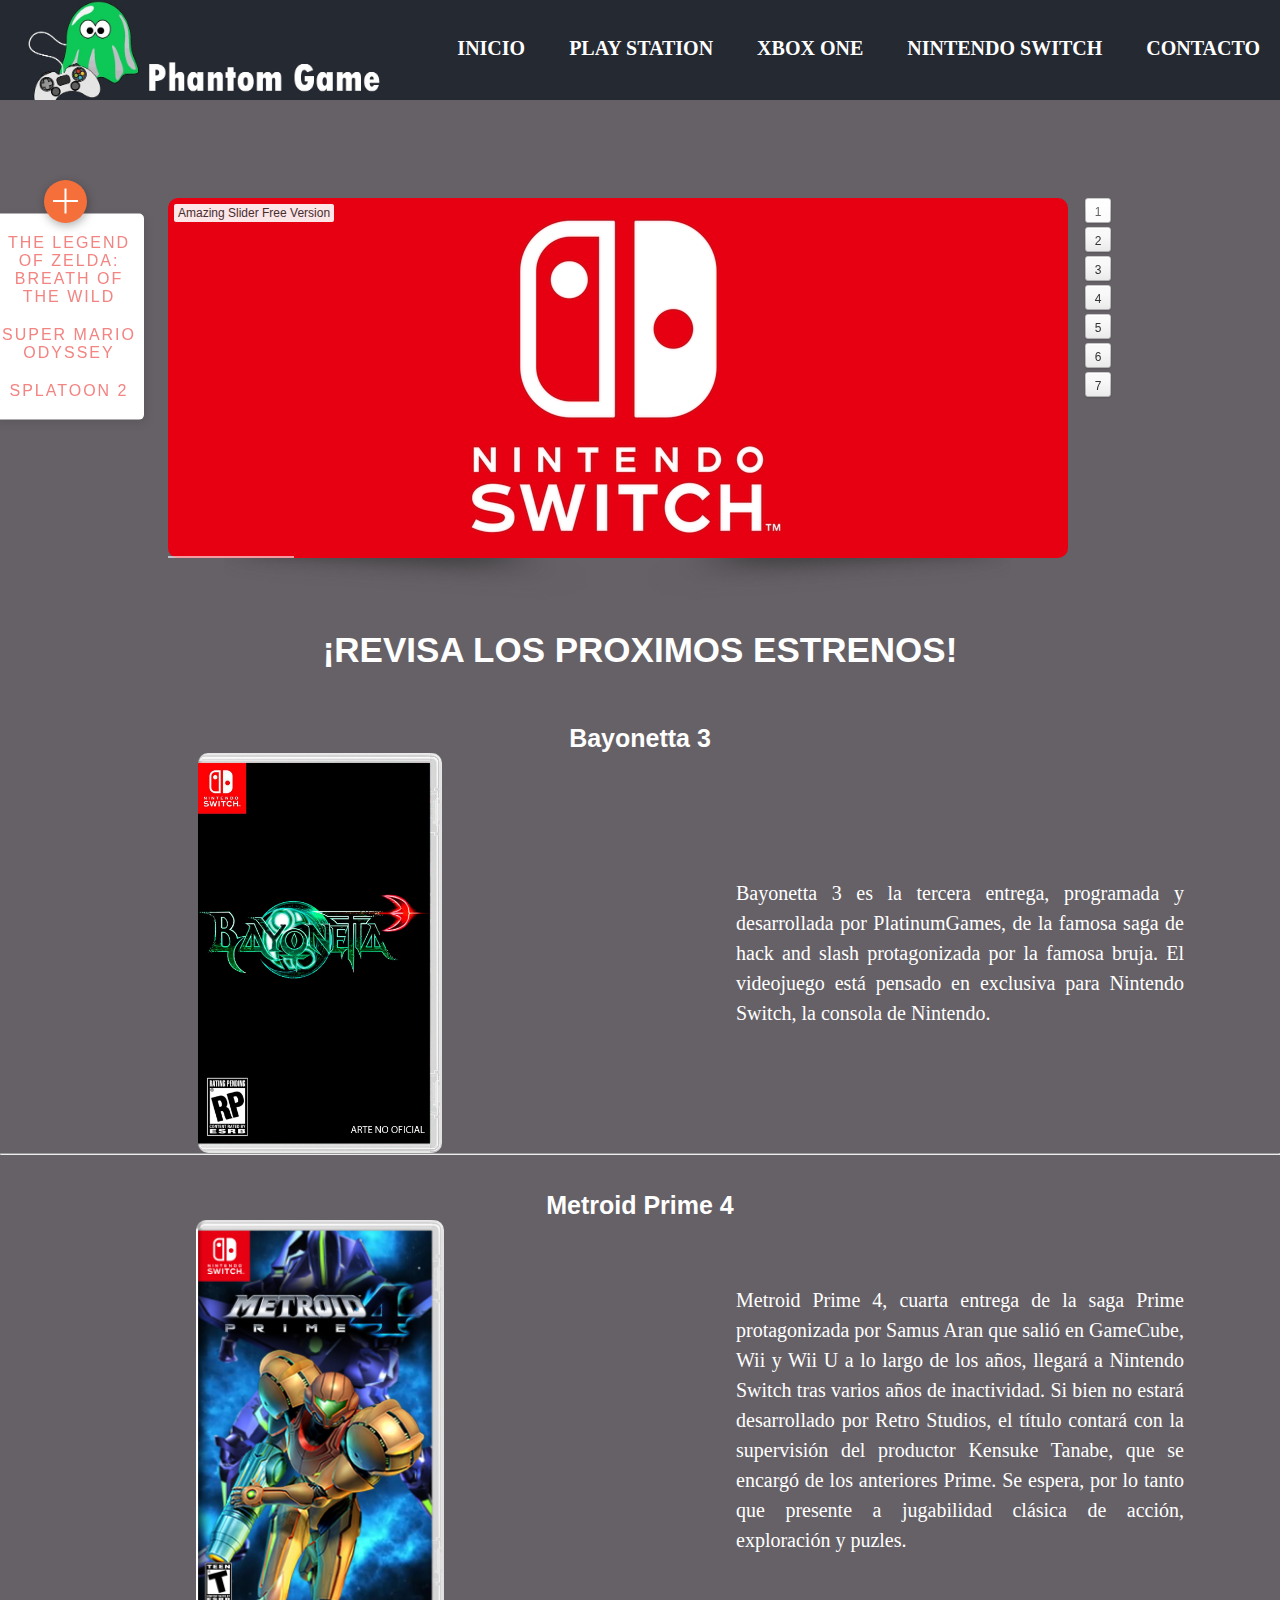
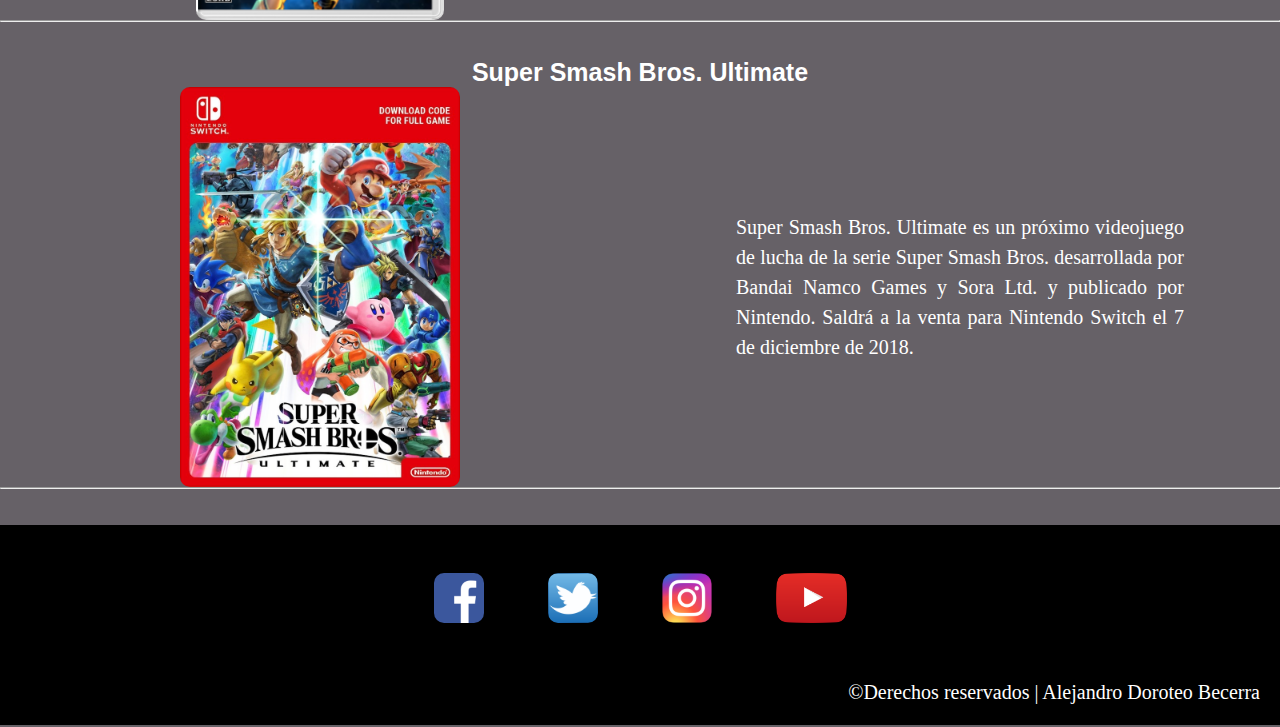
<file: nintendo.html>
<!doctype html>
<html>
<head>
    <link rel="shortcut icon" type="image/x-icon" href="imagenes/fantasma_verde.png">
   <meta charset="UTF-8">
    <title>Nintendo switch</title>
    <link rel="stylesheet" href="css/estilos.css">
     <script src="sliderengine/jquery.js"></script>
    <script src="sliderengine/amazingslider.js"></script>
    <link rel="stylesheet" type="text/css" href="sliderengine/amazingslider-1.css">
    <script src="sliderengine/initslider-1.js"></script>
    </head>

        <header class="header2">
            <div class="wrapper"></div>
            <div class="logo"></div>
            <img src="imagenes/logo_ejemplo.jpg" alt="phantom game" width="400px" width= 100%>        
                
            <nav>
                <a href="index.html">INICIO</a>
                <a href="playstation.html">PLAY STATION</a>
                <a href="xbox.html">XBOX ONE</a>
                <a href="nintendo.html">NINTENDO SWITCH</a>
                <a href="bases.html">CONTACTO</a>
            
            
            </nav>
                
       </header>
    <body>
        
        <div class="container">
    
       <input type="checkbox" id="toggle">
       <lavel for="toggle" class="button"></lavel>
       
        <nav class="nav">
            <a href="zelda.html">THE LEGEND OF ZELDA: BREATH OF THE WILD</a>
            <a href="mario.html">SUPER MARIO ODYSSEY</a>
            <a href="splatoon.html">SPLATOON 2</a>
        </nav>
    </div>
        <br><br><br><br><br><br><br><br><br><br><br>
         <div id="amazingslider-wrapper-1" style="display:block;position:relative;max-width:900px;padding-left:0px; padding-right:44px;margin:0px auto 0px;">
        <div id="amazingslider-1" style="display:block;position:relative;margin:0 auto;">
            <ul class="amazingslider-slides" style="display:none;">
                <li><img src="images/Nintendo_logo.jpg" alt="Nintendo_logo" />
                </li>
                <li><img src="images/nintendo1.jpg" alt="nintendo1" />
                </li>
                <li><img src="images/nintendo2.jpg" alt="nintendo2" />
                </li>
                <li><img src="images/nintendo3.jpg" alt="nintendo3" />
                </li>
                <li><img src="images/nintendo4.jpg" alt="nintendo4" />
                </li>
                <li><img src="images/nintendo5.jpg" alt="nintendo5" />
                </li>
                <li><img src="images/nintendo6.jpg" alt="nintendo6" />
                </li>
            </ul>
            <ul class="amazingslider-thumbnails" style="display:none;">
                <li><img src="images/Nintendo_logo-tn.jpg" alt="Nintendo_logo" /></li>
                <li><img src="images/nintendo1-tn.jpg" alt="nintendo1" /></li>
                <li><img src="images/nintendo2-tn.jpg" alt="nintendo2" /></li>
                <li><img src="images/nintendo3-tn.jpg" alt="nintendo3" /></li>
                <li><img src="images/nintendo4-tn.jpg" alt="nintendo4" /></li>
                <li><img src="images/nintendo5-tn.jpg" alt="nintendo5" /></li>
                <li><img src="images/nintendo6-tn.jpg" alt="nintendo6" /></li>
            </ul>
        <div class="amazingslider-engine"><a href="http://amazingslider.com" title="JavaScript Slider">JavaScript Slider</a></div>
        </div>
    </div>
        
       <br><br><br><br>
        <h1 class="parrafo 2">¡REVISA LOS PROXIMOS ESTRENOS!</h1>
        <br><br><br>
        <h2 class="parrafo3">Bayonetta 3</h2>
        <div class="contenedor2">
        <p class="parrafo">Bayonetta 3 es la tercera entrega, programada y desarrollada por PlatinumGames, de la famosa saga de hack and slash protagonizada por la famosa bruja. El videojuego está pensado en exclusiva para Nintendo Switch, la consola de Nintendo.</p></div>
        <div class="contenedor">
        <img class="imagen" src="imagenes/bayonnetta-3.jpg">
        </div>    
        <hr/>
        <br><br>
        
        <h2 class="parrafo3">Metroid Prime 4</h2>
        <div class="contenedor2">
        <p class="parrafo">Metroid Prime 4, cuarta entrega de la saga Prime protagonizada por Samus Aran que salió en GameCube, Wii y Wii U a lo largo de los años, llegará a Nintendo Switch tras varios años de inactividad. Si bien no estará desarrollado por Retro Studios, el título contará con la supervisión del productor Kensuke Tanabe, que se encargó de los anteriores Prime. Se espera, por lo tanto que presente a jugabilidad clásica de acción, exploración y puzles.</p></div>
        <div class="contenedor">
        <img class="imagen" src="imagenes/metroid.png">
        </div>    
        <hr/>
        <br><br>
    
        <h2 class="parrafo3">Super Smash Bros. Ultimate</h2>
        <div class="contenedor2">
        <p class="parrafo">Super Smash Bros. Ultimate es un próximo videojuego de lucha de la serie Super Smash Bros. desarrollada por Bandai Namco Games y Sora Ltd. y publicado por Nintendo. Saldrá a la venta para Nintendo Switch el 7 de diciembre de 2018.</p></div>
        <div class="contenedor">
        <img class="imagen" src="imagenes/smash-bros.jpg">
        </div>    
        <hr/>
        <br><br>
    
    </body>
    
        <footer>
              <div class="columna1">
            </div>      
            <br>
            <div class="row">
                <center><a target="_blank" href="https://www.facebook.com/doroteobecerra"><img class="social" src="imagenes/facebook.png"></a>
                <a target="_blank" href="https://htmlcolorcodes.com/es/"><img class="social" src="imagenes/twitter.png"></a>
                <a target="_blank" href="https://www.instagram.com/_alejandrobecerra/"><img class="social" src="imagenes/instagram.png"></a>
                <a target="_blank" href="https://www.youtube.com/channel/UCrg7vHFWexH_e5cdX-1A4qg?view_as=subscriber"><img class="youtube" src="imagenes/youtube.png"></a></center>
            </div>
            
            <div class="columna2">
                  <p class="pie">©Derechos reservados | Alejandro Doroteo Becerra</p>
            </div>
    
    </footer>


</html>
</file>
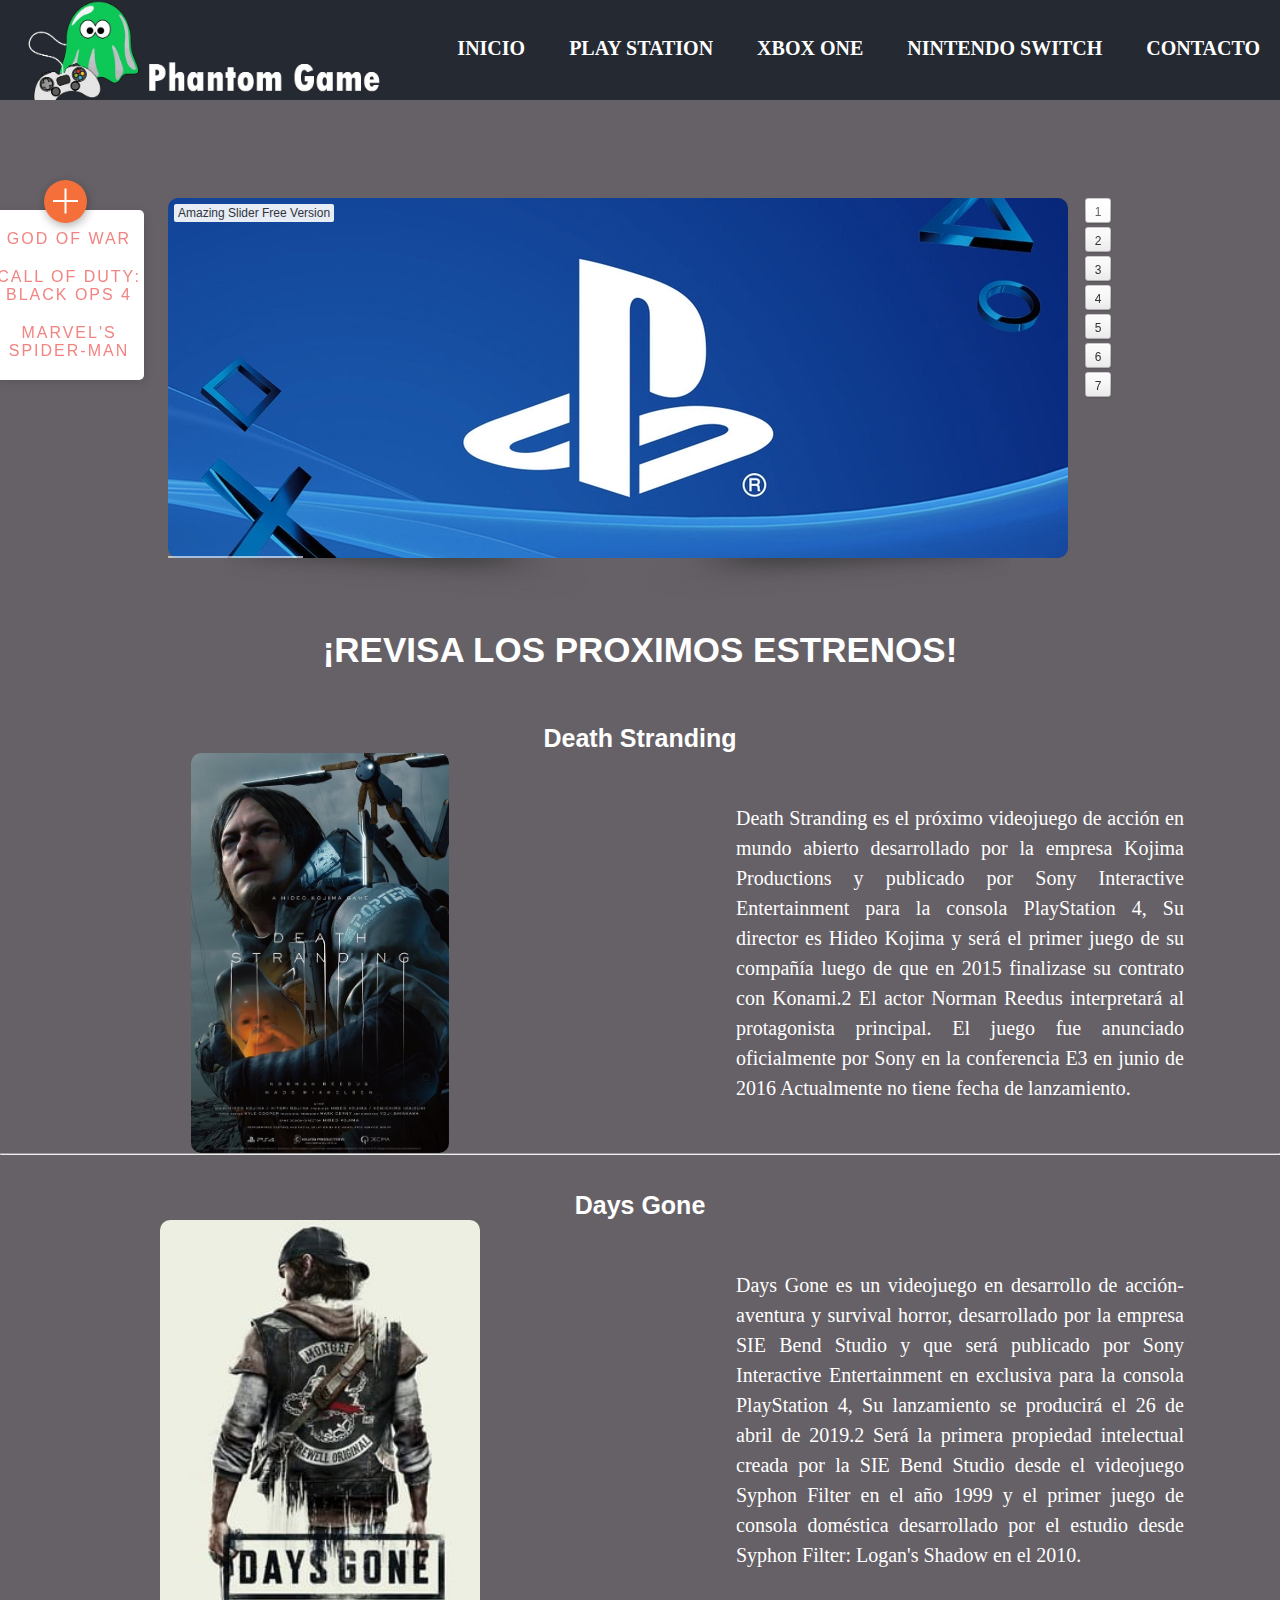
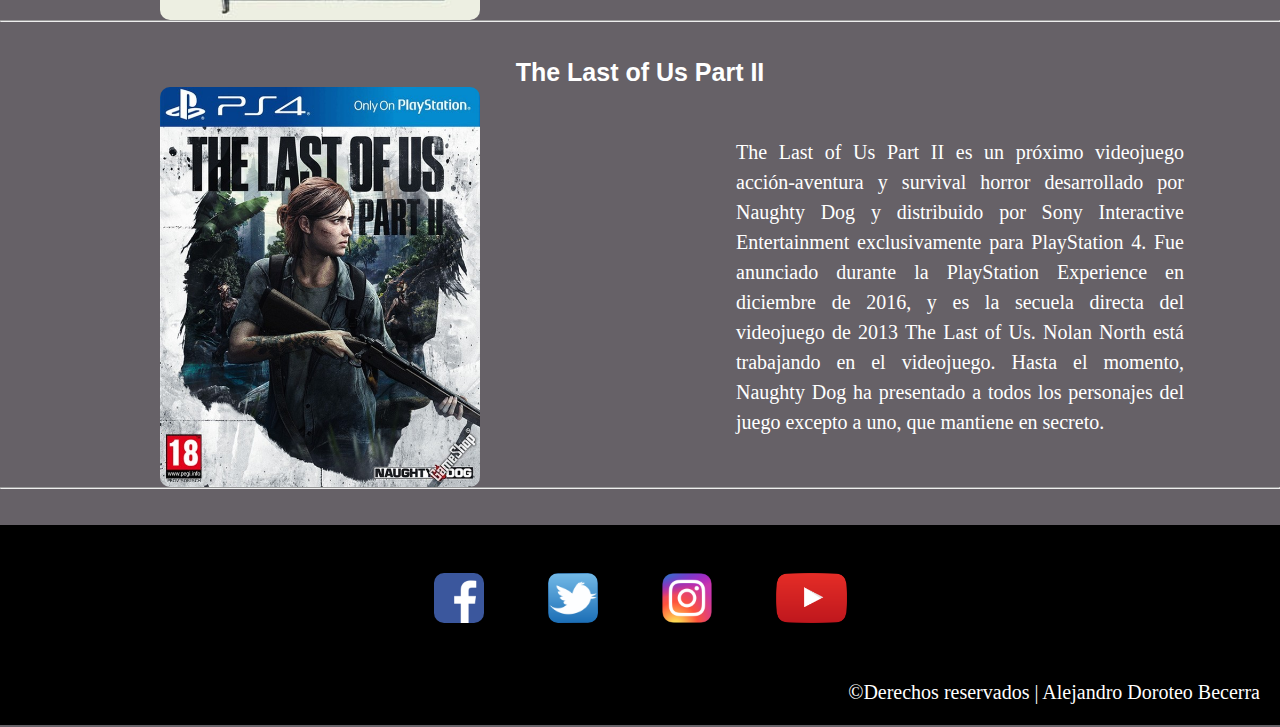
<file: playstation.html>
<!doctype html>
<html>
<head>
    <link rel="shortcut icon" type="image/x-icon" href="imagenes/fantasma_verde.png">
   <meta charset="UTF-8">
    <title>Play station</title>
    <link rel="stylesheet" href="css/estilos.css">
     <script src="sliderengine/jquery.js"></script>
    <script src="sliderengine/amazingslider.js"></script>
    <link rel="stylesheet" type="text/css" href="sliderengine/amazingslider-1.css">
    <script src="sliderengine/initslider-1.js"></script>
    
    </head>

        <header class="header2">
            <div class="wrapper"></div>
            <div class="logo"></div>
            <img src="imagenes/logo_ejemplo.jpg" alt="phantom game" width="400px" width= 100%>        
                
            <nav>
                <a href="index.html">INICIO</a>
                <a href="playstation.html">PLAY STATION</a>
                <a href="xbox.html">XBOX ONE</a>
                <a href="nintendo.html">NINTENDO SWITCH</a>
                <a href="bases.html">CONTACTO</a>
            
            
            </nav>
                
       </header>
    <body>
        <div class="containerps">
    
       <input type="checkbox" id="toggle">
       <lavel for="toggle" class="button"></lavel>
       
        <nav class="nav">
            <a href="godofwar.html">GOD OF WAR</a>
            <a href="callofduty.html">CALL OF DUTY: BLACK OPS 4</a>
            <a href="spiderman.html">MARVEL'S SPIDER-MAN</a>
        </nav>
    </div>
        <br><br><br><br><br><br><br><br><br><br><br>
        
        <div id="amazingslider-wrapper-1" style="display:block;position:relative;max-width:900px;padding-left:0px; padding-right:44px;margin:0px auto 0px;">
        <div id="amazingslider-1" style="display:block;position:relative;margin:0 auto;">
            <ul class="amazingslider-slides" style="display:none;">
                <li><img src="images/playstation.jpg" alt="playstation" />
                </li>
                <li><img src="images/ps1.jpg" alt="ps1" />
                </li>
                <li><img src="images/ps2.jpg" alt="ps2" />
                </li>
                <li><img src="images/ps3.jpg" alt="ps3" />
                </li>
                <li><img src="images/ps3.png" alt="ps3" />
                </li>
                <li><img src="images/ps4.jpg" alt="ps4" />
                </li>
                <li><img src="images/ps5.jpg" alt="ps4" />
                </li>
            </ul>
            <ul class="amazingslider-thumbnails" style="display:none;">
                <li><img src="images/playstation-tn.jpg" alt="playstation" /></li>
                <li><img src="images/ps1-tn.jpg" alt="ps1" /></li>
                <li><img src="images/ps2-tn.jpg" alt="ps2" /></li>
                <li><img src="images/ps3-tn.jpg" alt="ps3" /></li>
                <li><img src="images/ps3-tn.png" alt="ps3" /></li>
                <li><img src="images/ps4-tn.jpg" alt="ps4" /></li>
                <li><img src="images/ps5-tn.jpg" alt="ps4" /></li>
            </ul>
        <div class="amazingslider-engine"><a href="http://amazingslider.com" title="Responsive jQuery Slider">Responsive jQuery Slider</a></div>
        </div>
    </div>
        <br><br><br><br>
        <h1 class="parrafo 2">¡REVISA LOS PROXIMOS ESTRENOS!</h1>
        <br><br><br>
        <h2 class="parrafo3">Death Stranding</h2>
        <div class="contenedor2">
        <p class="parrafo">Death Stranding es el próximo videojuego de acción en mundo abierto desarrollado por la empresa Kojima Productions y publicado por Sony Interactive Entertainment para la consola PlayStation 4, Su director es Hideo Kojima y será el primer juego de su compañía luego de que en 2015 finalizase su contrato con Konami.2 El actor Norman Reedus interpretará al protagonista principal.

            El juego fue anunciado oficialmente por Sony en la conferencia E3 en junio de 2016 Actualmente no tiene fecha de lanzamiento.</p></div>
        <div class="contenedor">
        <img class="imagen" src="imagenes/death_standing.jpg">
        </div>    
        <hr/>
        <br><br>
        
        <h2 class="parrafo3">Days Gone</h2>
        <div class="contenedor2">
        <p class="parrafo">Days Gone es un videojuego en desarrollo de acción-aventura y survival horror, desarrollado por la empresa SIE Bend Studio y que será publicado por Sony Interactive Entertainment en exclusiva para la consola PlayStation 4, Su lanzamiento se producirá el 26 de abril de 2019.2 Será la primera propiedad intelectual creada por la SIE Bend Studio desde el videojuego Syphon Filter en el año 1999 y el primer juego de consola doméstica desarrollado por el estudio desde Syphon Filter: Logan's Shadow en el 2010.</p></div>
        <div class="contenedor">
        <img class="imagen" src="imagenes/days_gone.jpg">
        </div>    
        <hr/>
        <br><br>
    
        <h2 class="parrafo3">The Last of Us Part II</h2>
        <div class="contenedor2">
        <p class="parrafo">The Last of Us Part II es un próximo videojuego acción-aventura y survival horror desarrollado por Naughty Dog y distribuido por Sony Interactive Entertainment exclusivamente para PlayStation 4. Fue anunciado durante la PlayStation Experience en diciembre de 2016, y es la secuela directa del videojuego de 2013 The Last of Us. Nolan North está trabajando en el videojuego. Hasta el momento, Naughty Dog ha presentado a todos los personajes del juego excepto a uno, que mantiene en secreto.</p></div>
        <div class="contenedor">
        <img class="imagen" src="imagenes/thelastofus.jpg">
        </div>    
        <hr/>
        <br><br>
    </body>
    
    <footer>
              <div class="columna1">
            </div>      
            <br>
            <div class="row">
                <center><a target="_blank" href="https://www.facebook.com/doroteobecerra"><img class="social" src="imagenes/facebook.png"></a>
                <a target="_blank" href="https://htmlcolorcodes.com/es/"><img class="social" src="imagenes/twitter.png"></a>
                <a target="_blank" href="https://www.instagram.com/_alejandrobecerra/"><img class="social" src="imagenes/instagram.png"></a>
                <a target="_blank" href="https://www.youtube.com/channel/UCrg7vHFWexH_e5cdX-1A4qg?view_as=subscriber"><img class="youtube" src="imagenes/youtube.png"></a></center>
            </div>
            
            <div class="columna2">
                  <p class="pie">©Derechos reservados | Alejandro Doroteo Becerra</p>
            </div>
    
    </footer>
    
</html>
</file>
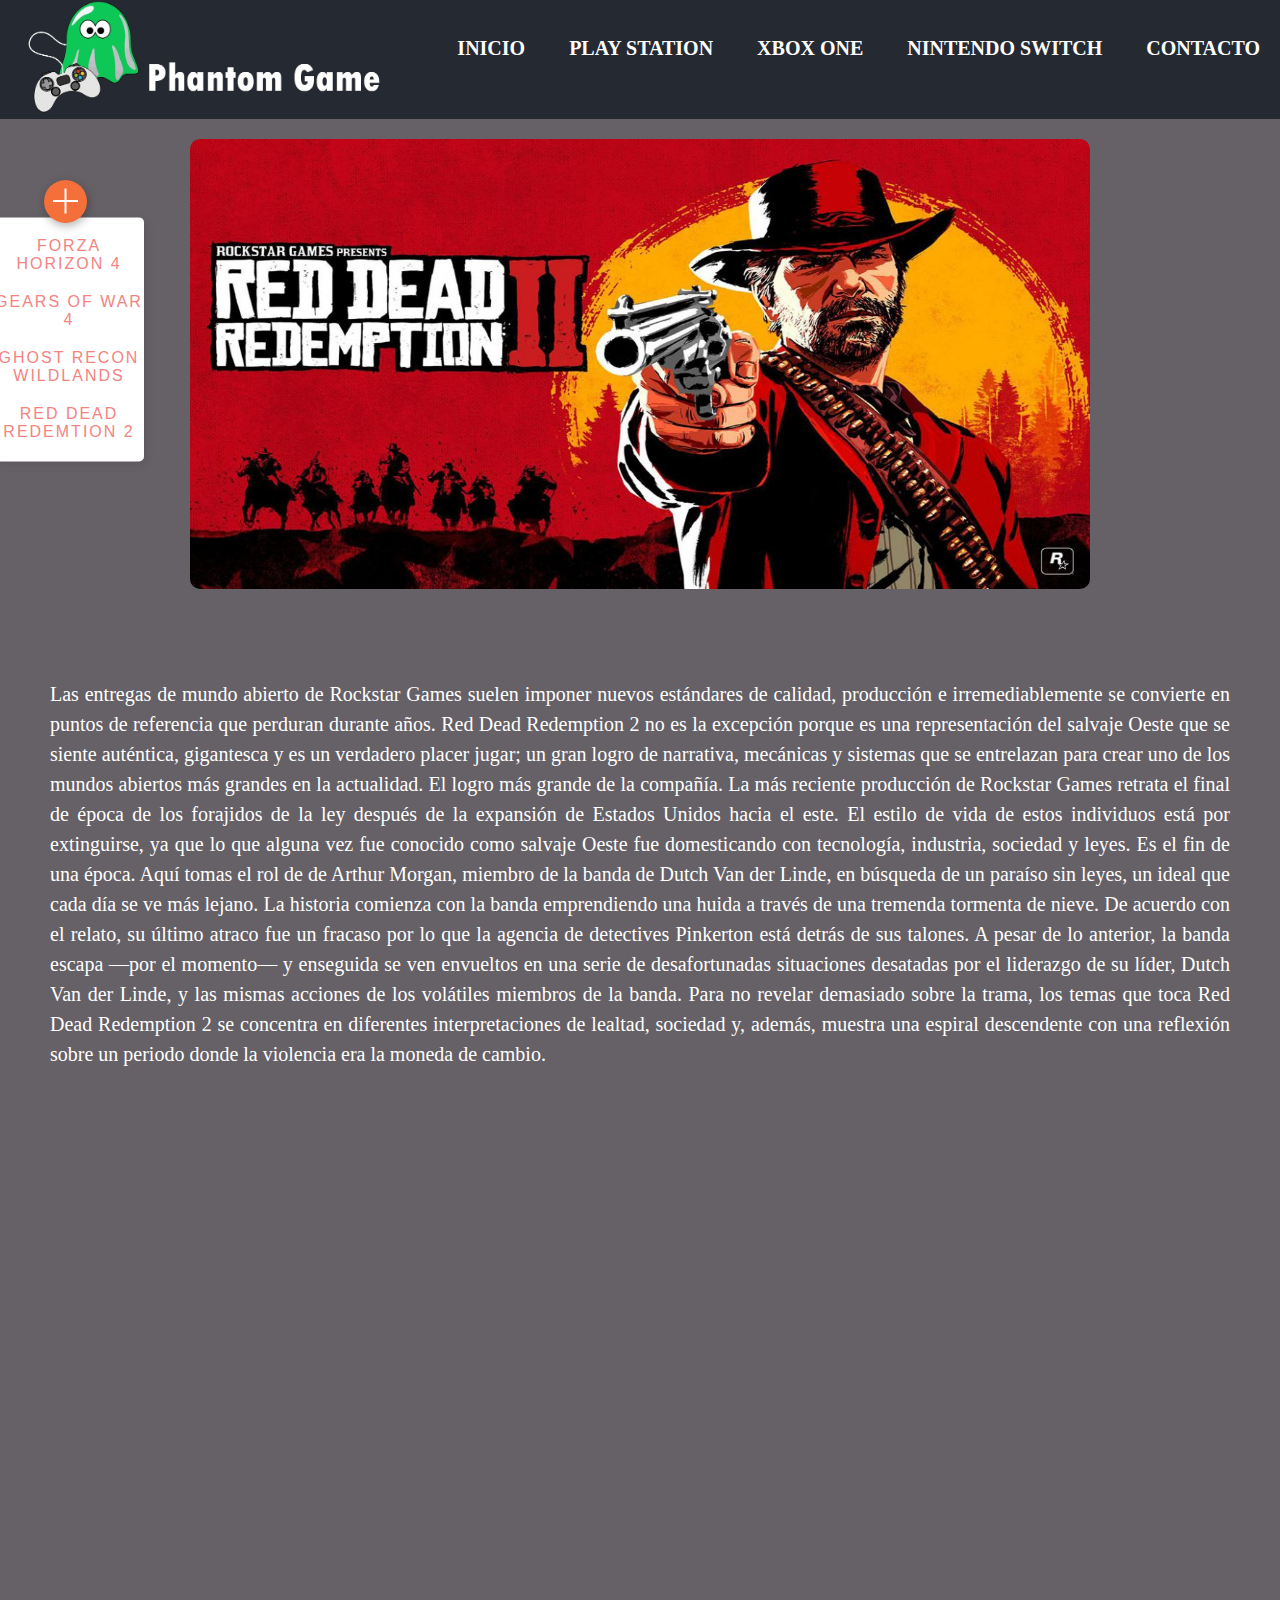
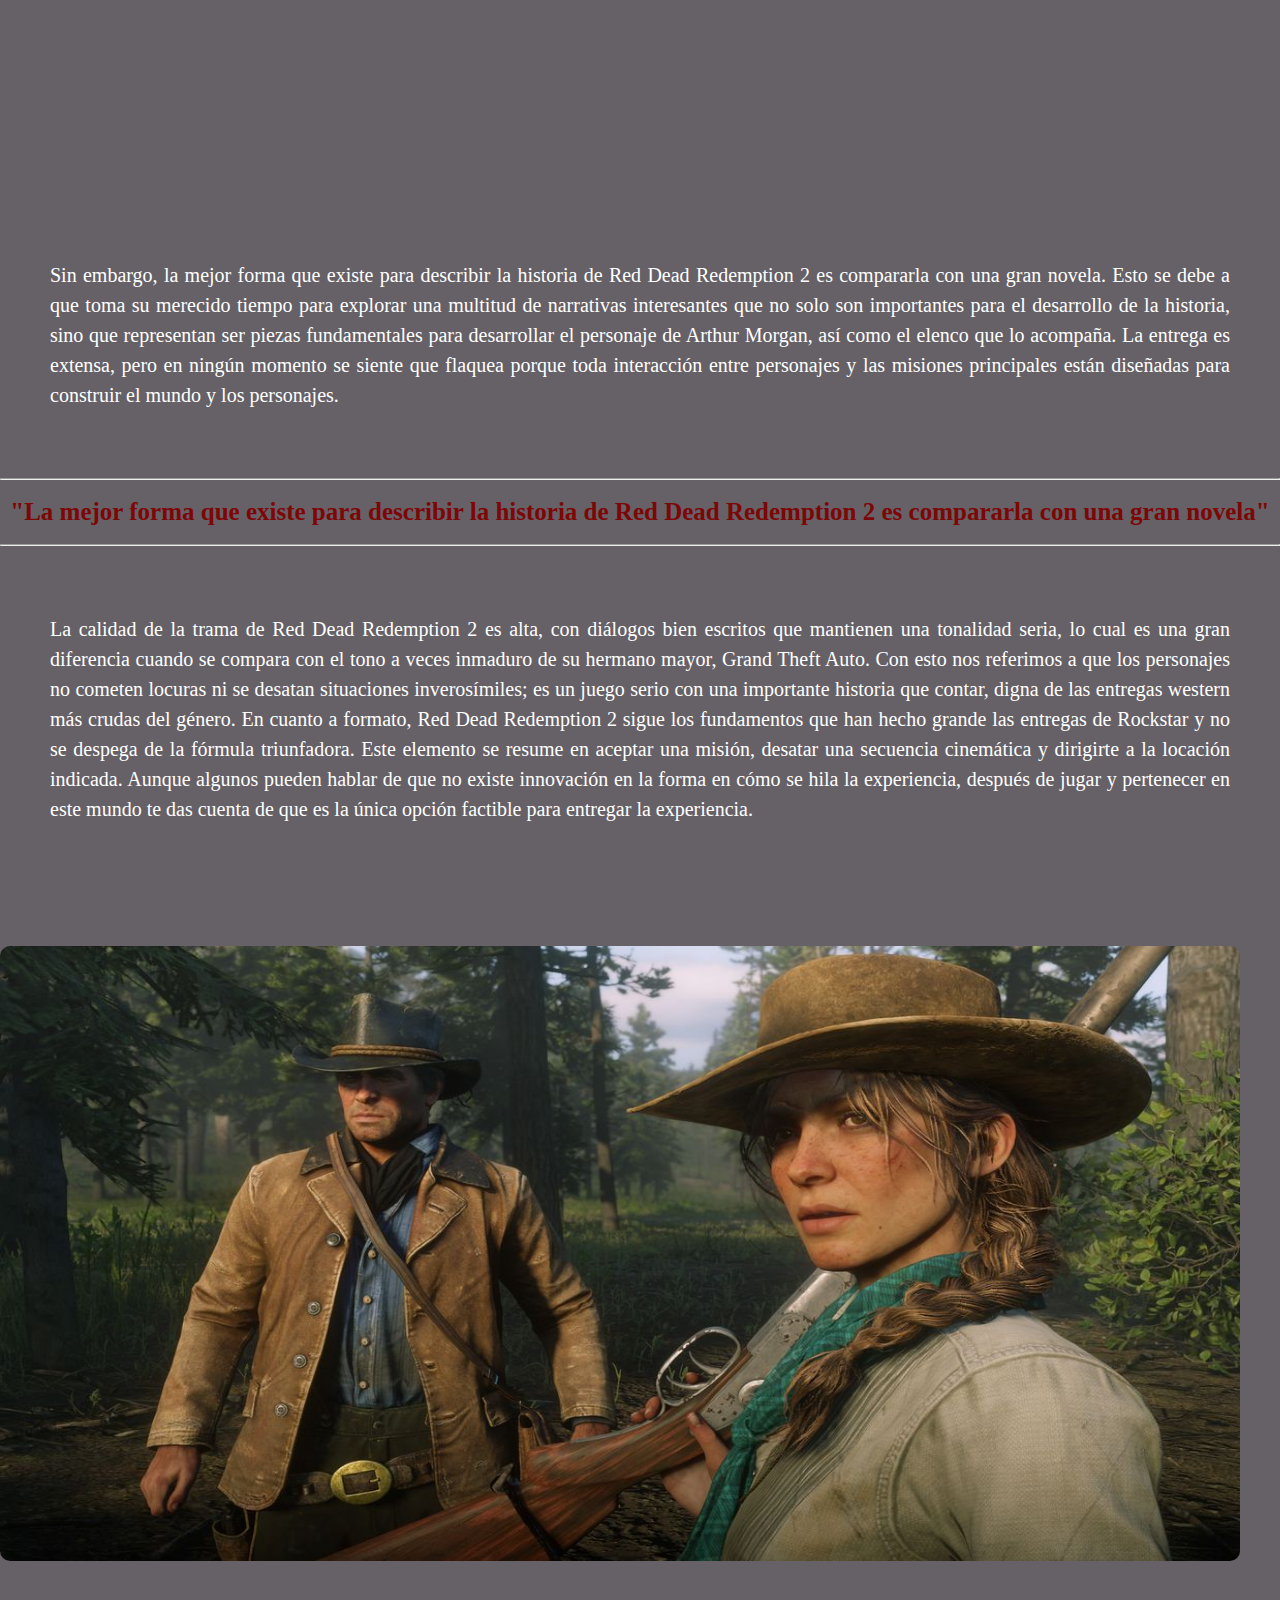
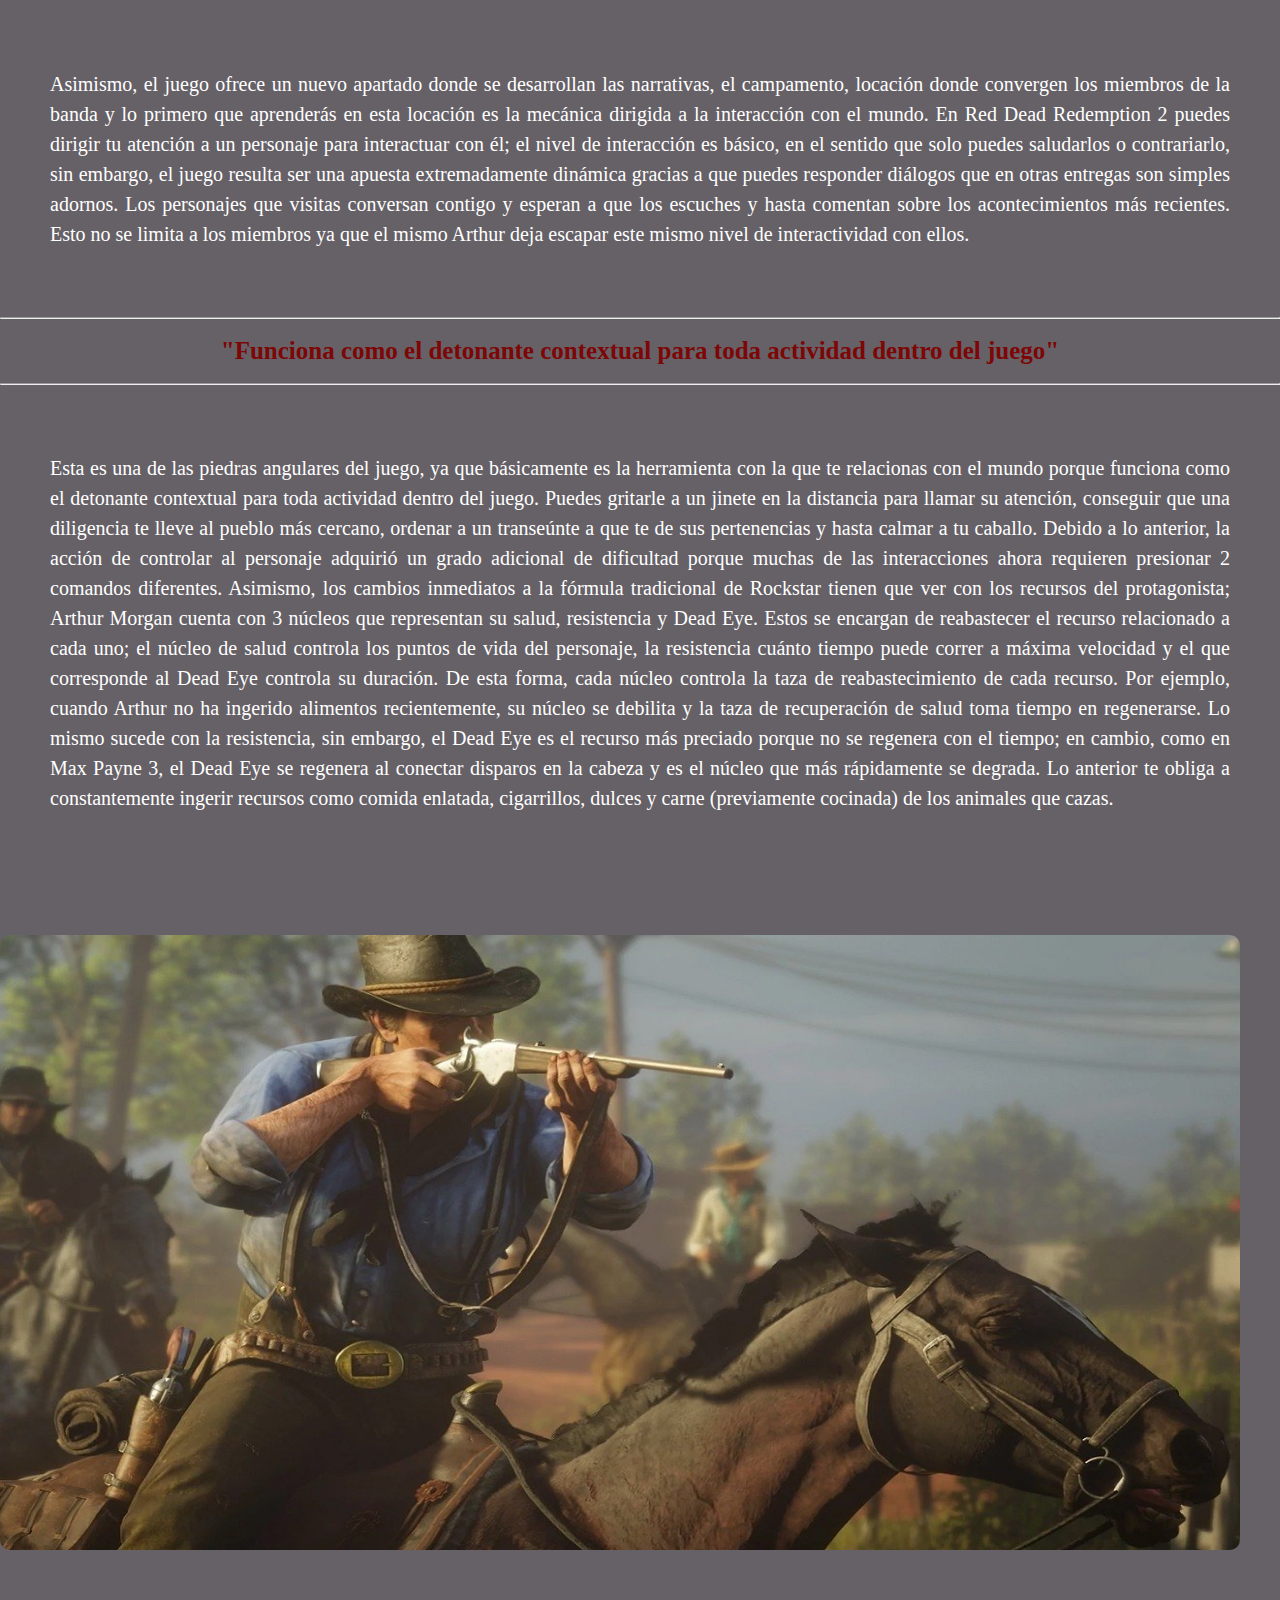
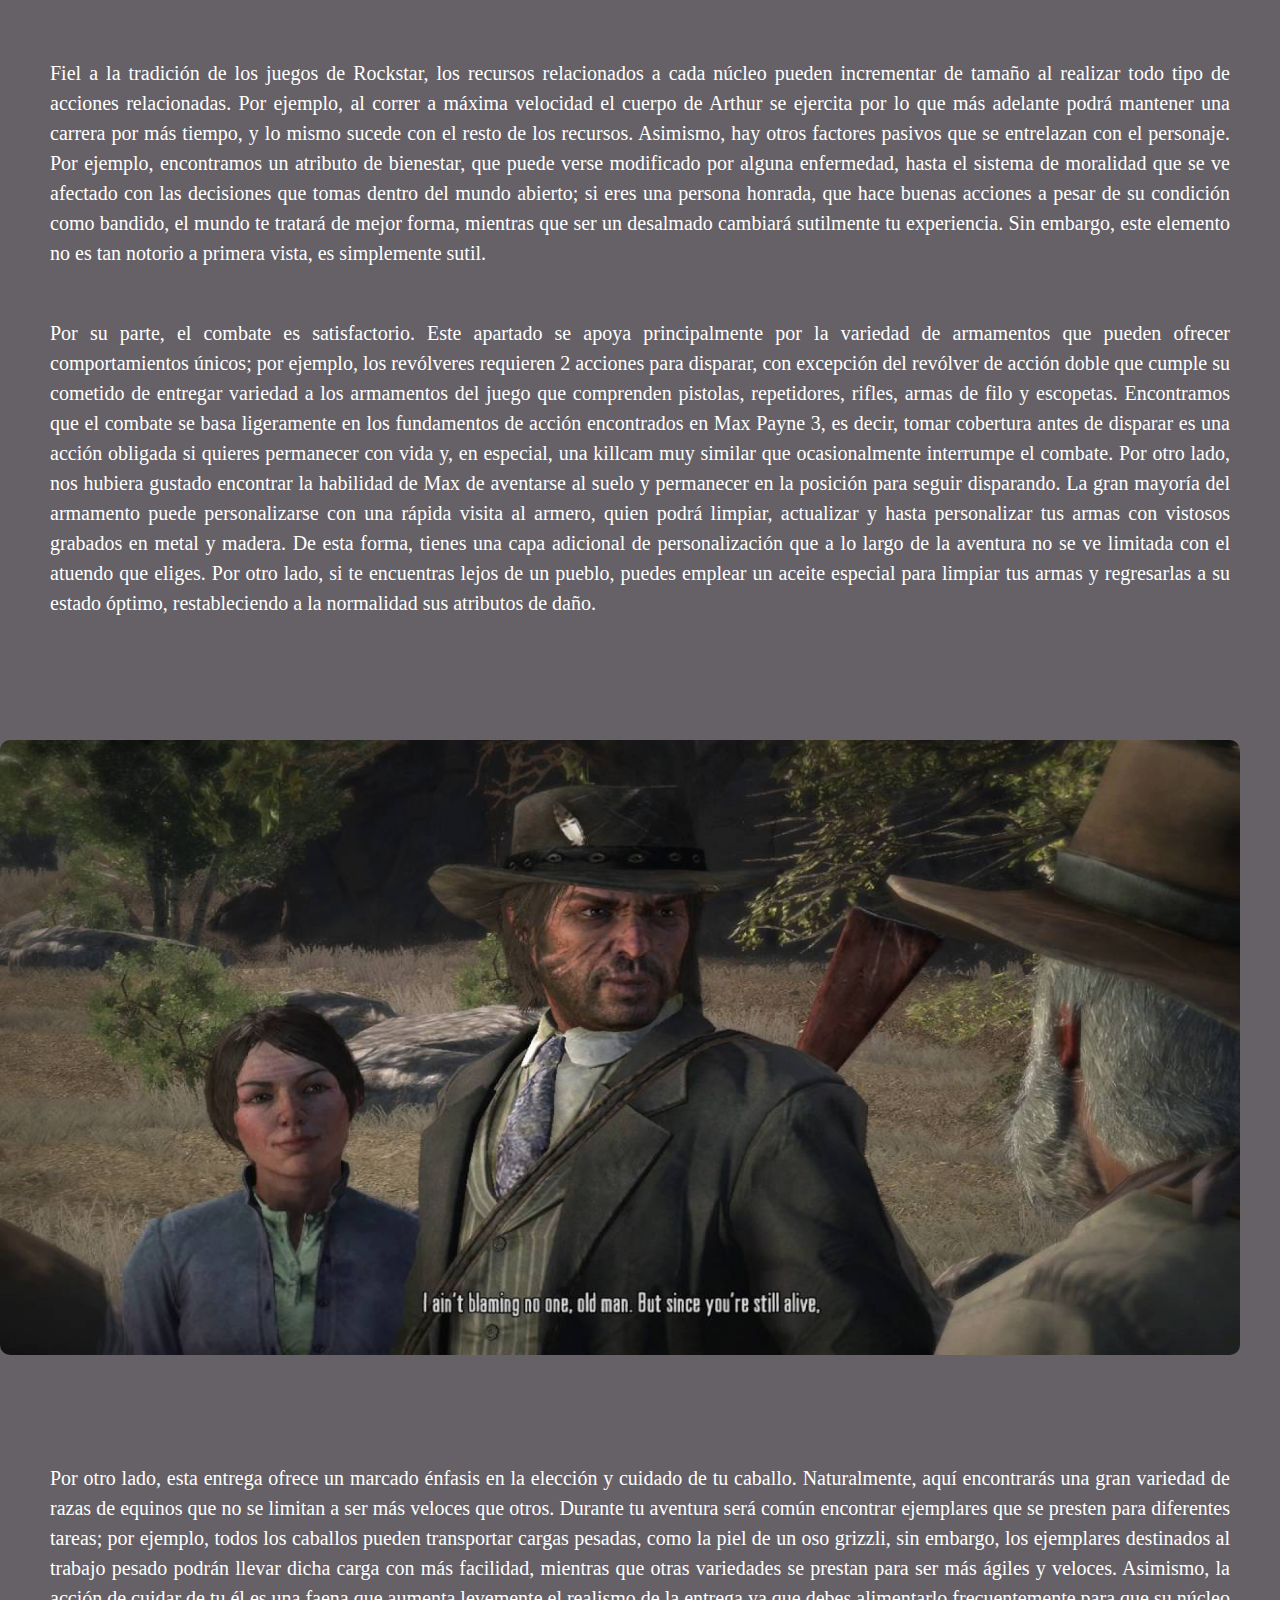
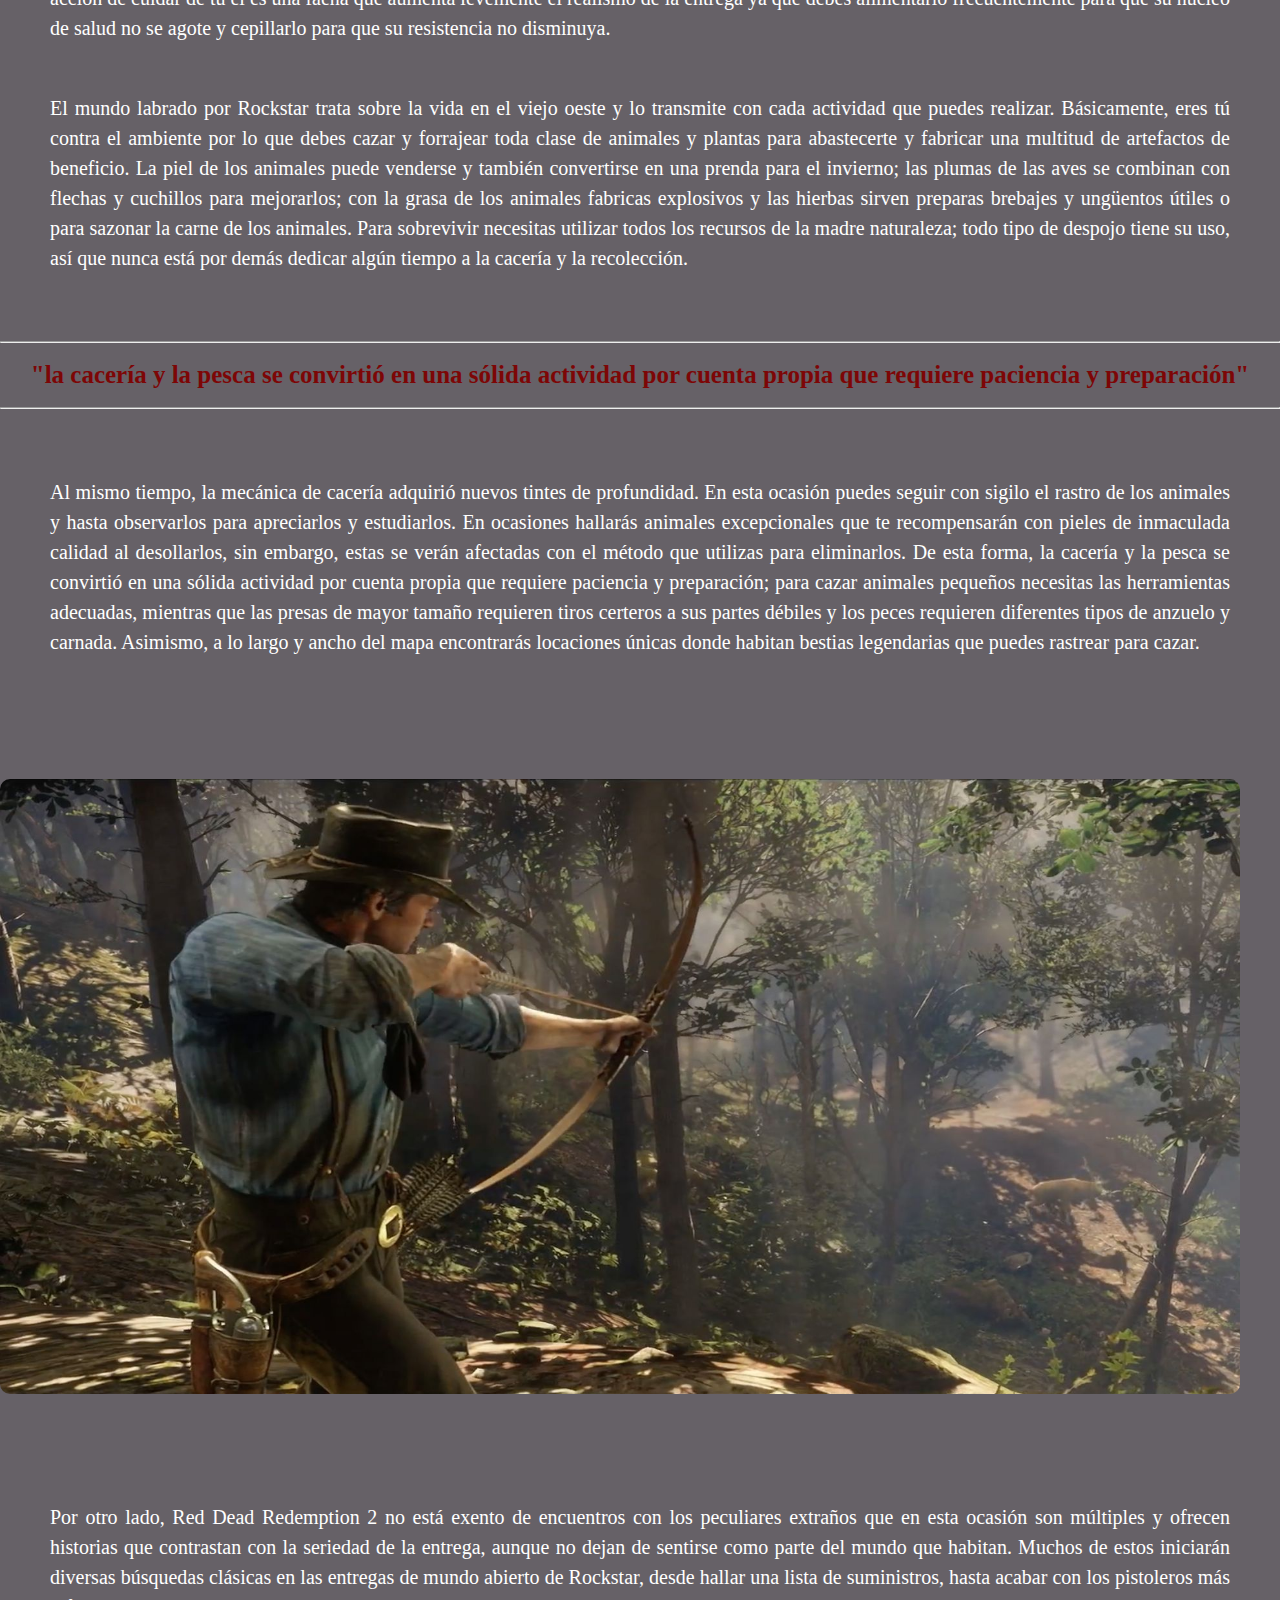
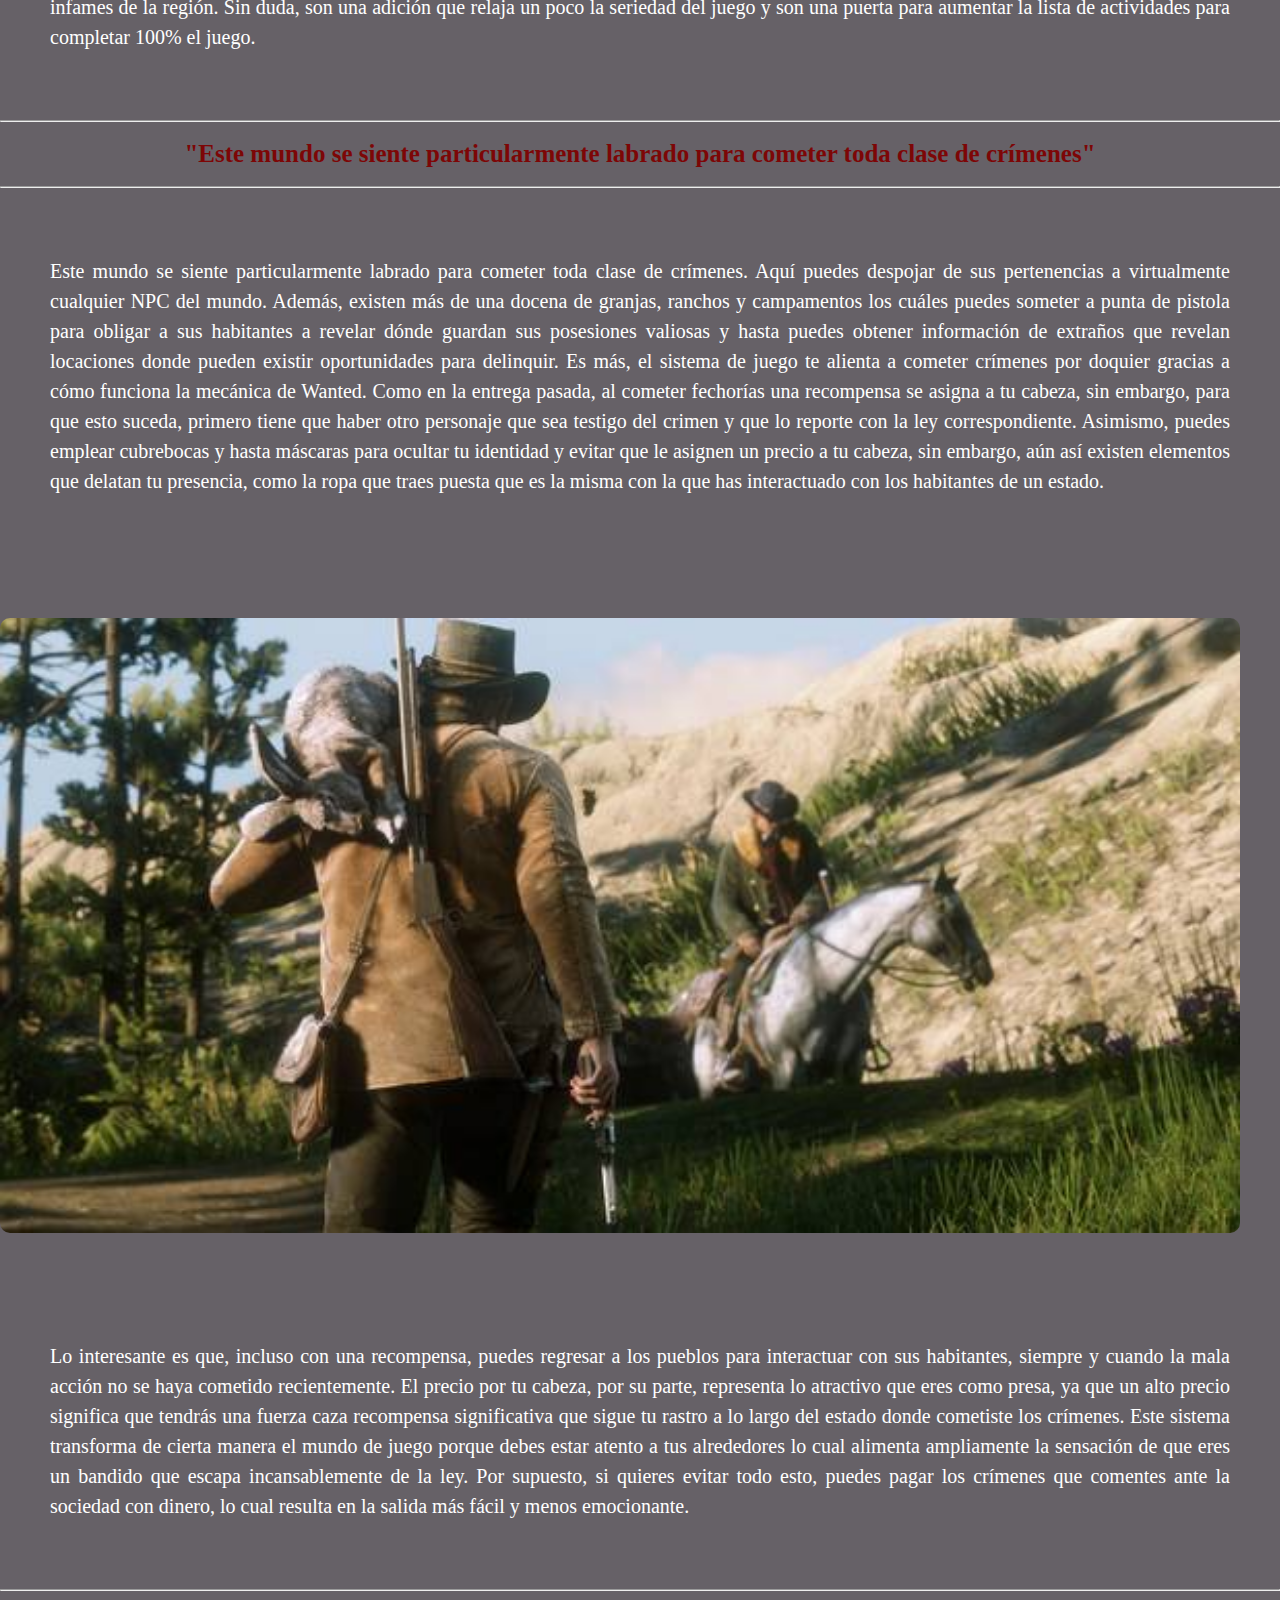
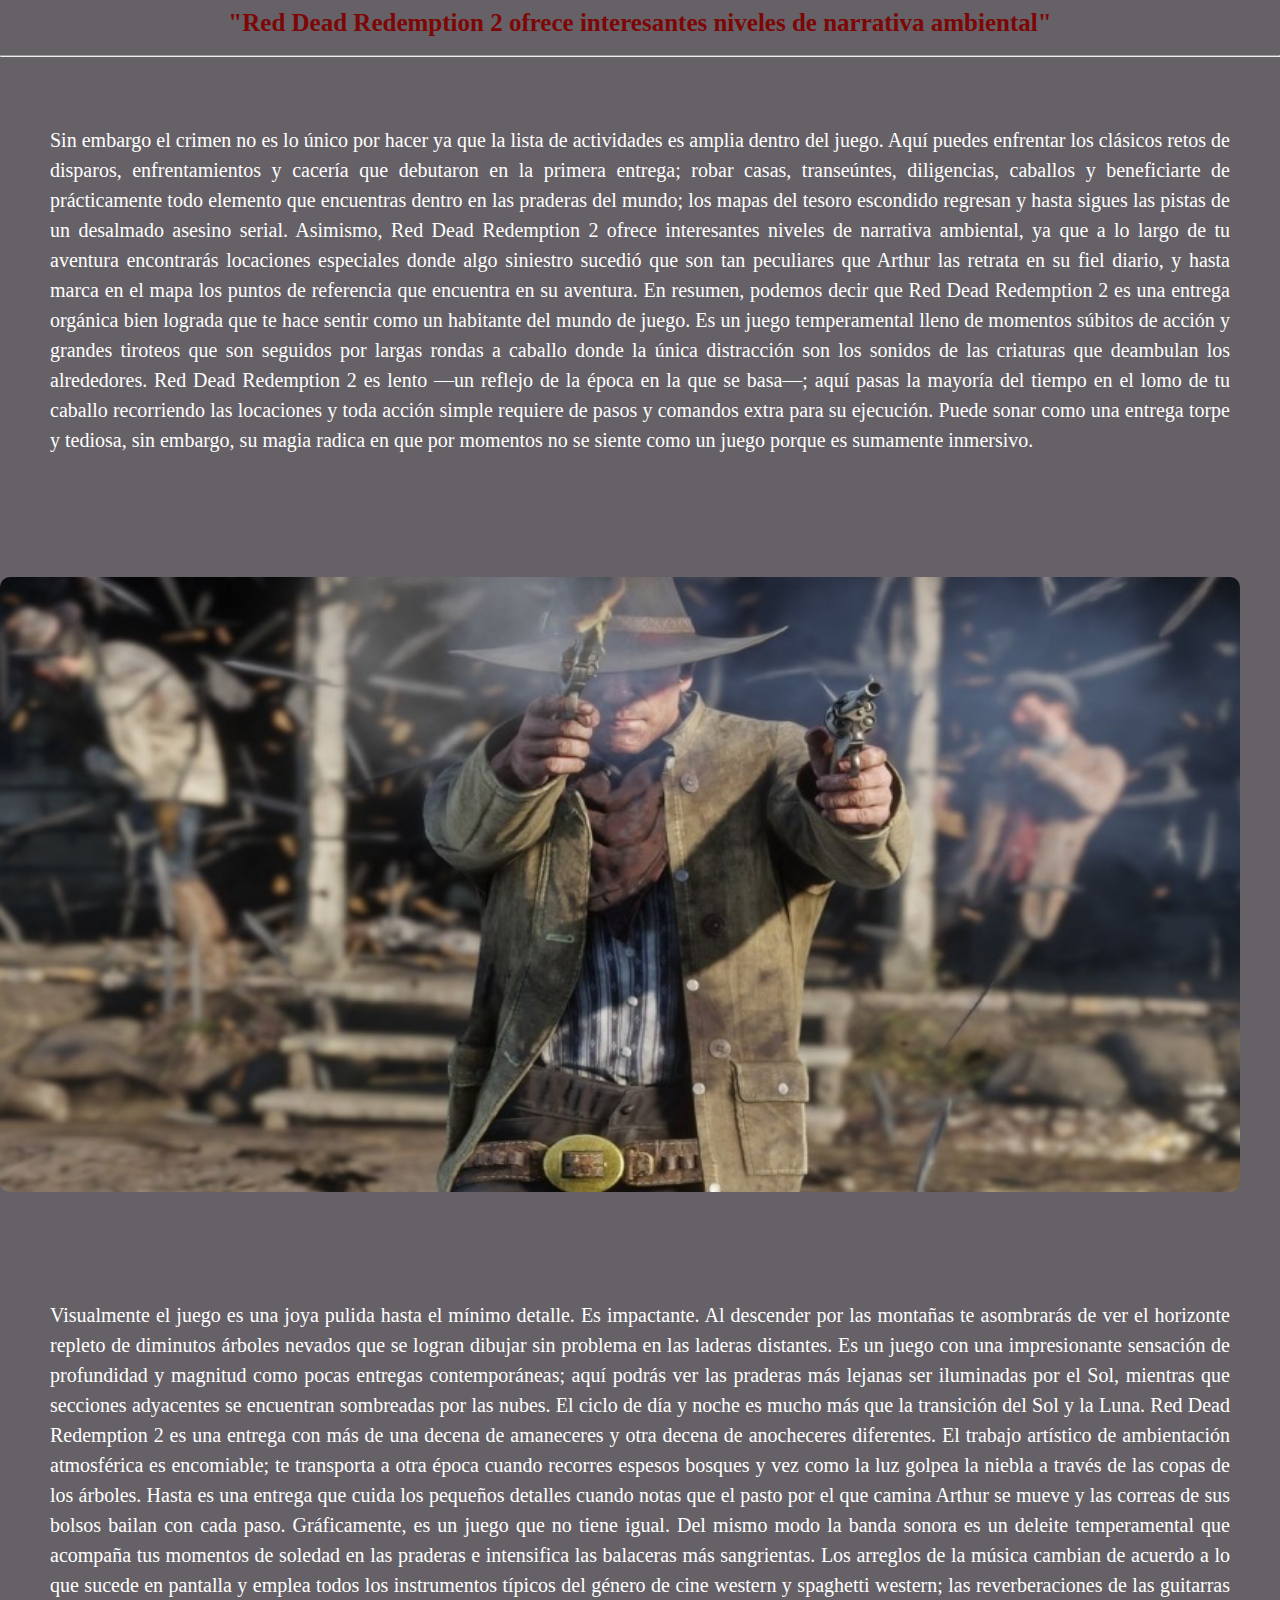
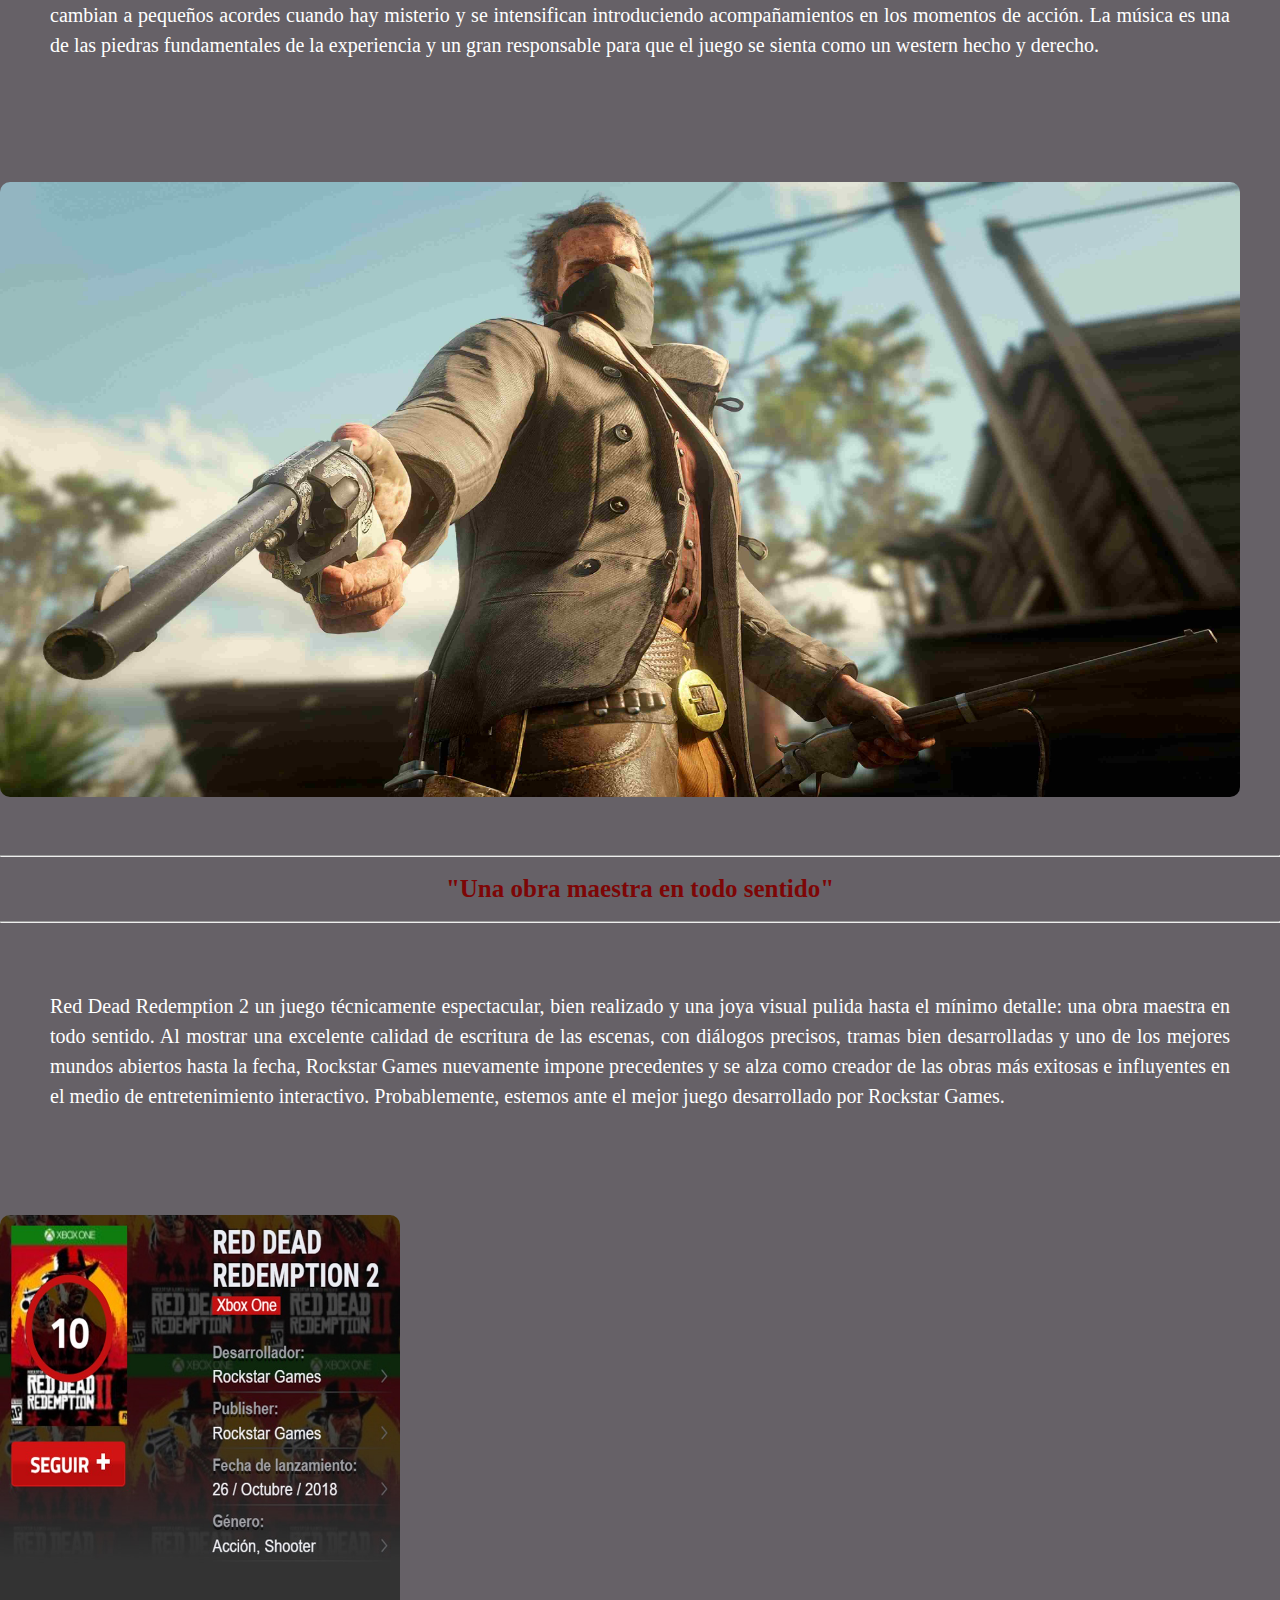
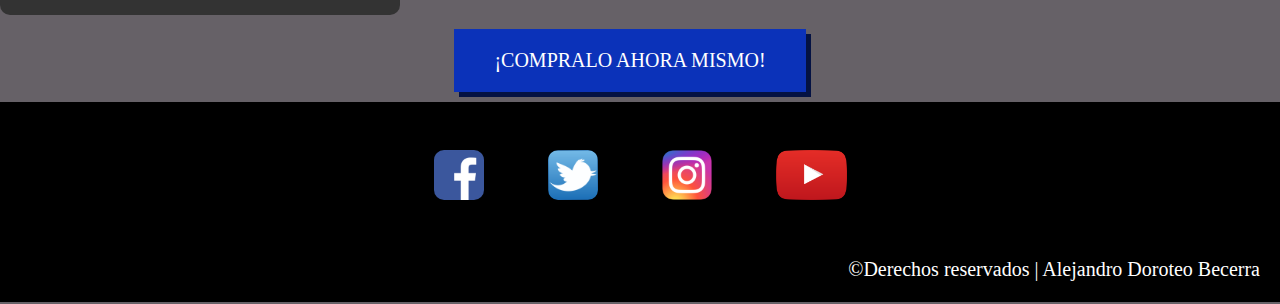
<file: red_dead.html>
<!doctype html>
<html>
             
<head>
        <link rel="shortcut icon" type="image/x-icon" href="imagenes/fantasma_verde.png">
        <meta charset="UTF-8">
        <link rel="stylesheet" href="css/estilos.css">
        <title>Red Dead Redemtion 2 - Phantom Game</title>
    
    <header>
        <div class="wrapper"></div>
            <div class="logo"></div>
            <img src="imagenes/logo_ejemplo.jpg" alt="phantom game" width="400px" width= 100%>        
                
            <nav>
                 <a href="index.html">INICIO</a>
                <a href="playstation.html">PLAY STATION</a>
                <a href="xbox.html">XBOX ONE</a>
                <a href="nintendo.html">NINTENDO SWITCH</a>
                <a href="bases.html">CONTACTO</a>
            
            </nav>
        </header>
    </head>
    <body>
             <div class="containerxb">
    
       <input type="checkbox" id="toggle">
       <lavel for="toggle" class="button"></lavel>
       
        <nav class="nav">
            <a href="forza4.html">FORZA HORIZON 4</a>
            <a href="gears4.html">GEARS OF WAR 4</a>
            <a href="ghostrecon.html">GHOST RECON WILDLANDS</a>
            <a href="red_dead.html">RED DEAD REDEMTION 2</a>
        </nav>
    </div>
        <center><img class="portada" src="imagenes/red_deadportada.jpg"></center>
        <br>
        <br>
        
        <p>Las entregas de mundo abierto de Rockstar Games suelen imponer nuevos estándares de calidad, producción e irremediablemente se convierte en puntos de referencia que perduran durante años. Red Dead Redemption 2 no es la excepción porque es una representación del salvaje Oeste que se siente auténtica, gigantesca y es un verdadero placer jugar; un gran logro de narrativa, mecánicas y sistemas que se entrelazan para crear uno de los mundos abiertos más grandes en la actualidad. El logro más grande de la compañía.

        La más reciente producción de Rockstar Games retrata el final de época de los forajidos de la ley después de la expansión de Estados Unidos hacia el este. El estilo de vida de estos individuos está por extinguirse, ya que lo que alguna vez fue conocido como salvaje Oeste fue domesticando con tecnología, industria, sociedad y leyes. Es el fin de una época. Aquí tomas el rol de de Arthur Morgan, miembro de la banda de Dutch Van der Linde, en búsqueda de un paraíso sin leyes, un ideal que cada día se ve más lejano.

        La historia comienza con la banda emprendiendo una huida a través de una tremenda tormenta de nieve. De acuerdo con el relato, su último atraco fue un fracaso por lo que la agencia de detectives Pinkerton está detrás de sus talones. A pesar de lo anterior, la banda escapa —por el momento— y enseguida se ven envueltos en una serie de desafortunadas situaciones desatadas por el liderazgo de su líder, Dutch Van der Linde, y las mismas acciones de los volátiles miembros de la banda. Para no revelar demasiado sobre la trama, los temas que toca Red Dead Redemption 2 se concentra en diferentes interpretaciones de lealtad, sociedad y, además, muestra una espiral descendente con una reflexión sobre un periodo donde la violencia era la moneda de cambio.</p>
        
        <br><br>
        
        <center><iframe class="video" width="560" height="315" src="https://www.youtube.com/embed/IjZwoOwxqtM" frameborder="0" allow="accelerometer; autoplay; encrypted-media; gyroscope; picture-in-picture" allowfullscreen></iframe></center>
        
        <br><br>
        
        <p>Sin embargo, la mejor forma que existe para describir la historia de Red Dead Redemption 2 es compararla con una gran novela. Esto se debe a que toma su merecido tiempo para explorar una multitud de narrativas interesantes que no solo son importantes para el desarrollo de la historia, sino que representan ser piezas fundamentales para desarrollar el personaje de Arthur Morgan, así como el elenco que lo acompaña. La entrega es extensa, pero en ningún momento se siente que flaquea porque toda interacción entre personajes y las misiones principales están diseñadas para construir el mundo y los personajes.</p>
        
        <br>    
        <hr/>
        <br>
        
        <h2>"La mejor forma que existe para describir la historia de Red Dead Redemption 2 es compararla con una gran novela"</h2>
        
        <br>
        <hr/>
        <br>
        
        <p>La calidad de la trama de Red Dead Redemption 2 es alta, con diálogos bien escritos que mantienen una tonalidad seria, lo cual es una gran diferencia cuando se compara con el tono a veces inmaduro de su hermano mayor, Grand Theft Auto. Con esto nos referimos a que los personajes no cometen locuras ni se desatan situaciones inverosímiles; es un juego serio con una importante historia que contar, digna de las entregas western más crudas del género.

        En cuanto a formato, Red Dead Redemption 2 sigue los fundamentos que han hecho grande las entregas de Rockstar y no se despega de la fórmula triunfadora. Este elemento se resume en aceptar una misión, desatar una secuencia cinemática y dirigirte a la locación indicada. Aunque algunos pueden hablar de que no existe innovación en la forma en cómo se hila la experiencia, después de jugar y pertenecer en este mundo te das cuenta de que es la única opción factible para entregar la experiencia.</p>
        
        <br><br><br><br>
        
        <img src="imagenes/red_dead2.jpg" width="1240" height="615">
        
        <br><br><br><br>
        
        
        <p>Asimismo, el juego ofrece un nuevo apartado donde se desarrollan las narrativas, el campamento, locación donde convergen los miembros de la banda y lo primero que aprenderás en esta locación es la mecánica dirigida a la interacción con el mundo. En Red Dead Redemption 2 puedes dirigir tu atención a un personaje para interactuar con él; el nivel de interacción es básico, en el sentido que solo puedes saludarlos o contrariarlo, sin embargo, el juego resulta ser una apuesta extremadamente dinámica gracias a que puedes responder diálogos que en otras entregas son simples adornos. Los personajes que visitas conversan contigo y esperan a que los escuches y hasta comentan sobre los acontecimientos más recientes. Esto no se limita a los miembros ya que el mismo Arthur deja escapar este mismo nivel de interactividad con ellos.</p>
        
        <br>    
        <hr/>
        <br>
        
        <h2>"Funciona como el detonante contextual para toda actividad dentro del juego"</h2>
        
        <br>
        <hr/>
        <br>
        
        <p>Esta es una de las piedras angulares del juego, ya que básicamente es la herramienta con la que te relacionas con el mundo porque funciona como el detonante contextual para toda actividad dentro del juego. Puedes gritarle a un jinete en la distancia para llamar su atención, conseguir que una diligencia te lleve al pueblo más cercano, ordenar a un transeúnte a que te de sus pertenencias y hasta calmar a tu caballo. Debido a lo anterior, la acción de controlar al personaje adquirió un grado adicional de dificultad porque muchas de las interacciones ahora requieren presionar 2 comandos diferentes.

        Asimismo, los cambios inmediatos a la fórmula tradicional de Rockstar tienen que ver con los recursos del protagonista; Arthur Morgan cuenta con 3 núcleos que representan su salud, resistencia y Dead Eye. Estos se encargan de reabastecer el recurso relacionado a cada uno; el núcleo de salud controla los puntos de vida del personaje, la resistencia cuánto tiempo puede correr a máxima velocidad y el que corresponde al Dead Eye controla su duración. De esta forma, cada núcleo controla la taza de reabastecimiento de cada recurso. Por ejemplo, cuando Arthur no ha ingerido alimentos recientemente, su núcleo se debilita y la taza de recuperación de salud toma tiempo en regenerarse. Lo mismo sucede con la resistencia, sin embargo, el Dead Eye es el recurso más preciado porque no se regenera con el tiempo; en cambio, como en Max Payne 3, el Dead Eye se regenera al conectar disparos en la cabeza y es el núcleo que más rápidamente se degrada. Lo anterior te obliga a constantemente ingerir recursos como comida enlatada, cigarrillos, dulces y carne (previamente cocinada) de los animales que cazas.</p>
        
        <br><br><br><br>
        
        <img src="imagenes/red_dead3.jpg" width="1240" height="615">
        
        <br><br><br><br>
        
        <p>Fiel a la tradición de los juegos de Rockstar, los recursos relacionados a cada núcleo pueden incrementar de tamaño al realizar todo tipo de acciones relacionadas. Por ejemplo, al correr a máxima velocidad el cuerpo de Arthur se ejercita por lo que más adelante podrá mantener una carrera por más tiempo, y lo mismo sucede con el resto de los recursos. Asimismo, hay otros factores pasivos que se entrelazan con el personaje. Por ejemplo, encontramos un atributo de bienestar, que puede verse modificado por alguna enfermedad, hasta el sistema de moralidad que se ve afectado con las decisiones que tomas dentro del mundo abierto; si eres una persona honrada, que hace buenas acciones a pesar de su condición como bandido, el mundo te tratará de mejor forma, mientras que ser un desalmado cambiará sutilmente tu experiencia. Sin embargo, este elemento no es tan notorio a primera vista, es simplemente sutil.</p>
        
        <p>Por su parte, el combate es satisfactorio. Este apartado se apoya principalmente por la variedad de armamentos que pueden ofrecer comportamientos únicos; por ejemplo, los revólveres requieren 2 acciones para disparar, con excepción del revólver de acción doble que cumple su cometido de entregar variedad a los armamentos del juego que comprenden pistolas, repetidores, rifles, armas de filo y escopetas. Encontramos que el combate se basa ligeramente en los fundamentos de acción encontrados en Max Payne 3, es decir, tomar cobertura antes de disparar es una acción obligada si quieres permanecer con vida y, en especial, una killcam muy similar que ocasionalmente interrumpe el combate. Por otro lado, nos hubiera gustado encontrar la habilidad de Max de aventarse al suelo y permanecer en la posición para seguir disparando.

        La gran mayoría del armamento puede personalizarse con una rápida visita al armero, quien podrá limpiar, actualizar y hasta personalizar tus armas con vistosos grabados en metal y madera. De esta forma, tienes una capa adicional de personalización que a lo largo de la aventura no se ve limitada con el atuendo que eliges. Por otro lado, si te encuentras lejos de un pueblo, puedes emplear un aceite especial para limpiar tus armas y regresarlas a su estado óptimo, restableciendo a la normalidad sus atributos de daño.</p>
        
        <br><br><br><br>
        
        <img src="imagenes/red_dead4.jpg" width="1240" height="615">
        
        <br><br><br><br>
        
        <p>Por otro lado, esta entrega ofrece un marcado énfasis en la elección y cuidado de tu caballo. Naturalmente, aquí encontrarás una gran variedad de razas de equinos que no se limitan a ser más veloces que otros. Durante tu aventura será común encontrar ejemplares que se presten para diferentes tareas; por ejemplo, todos los caballos pueden transportar cargas pesadas, como la piel de un oso grizzli, sin embargo, los ejemplares destinados al trabajo pesado podrán llevar dicha carga con más facilidad, mientras que otras variedades se prestan para ser más ágiles y veloces. Asimismo, la acción de cuidar de tu él es una faena que aumenta levemente el realismo de la entrega ya que debes alimentarlo frecuentemente para que su núcleo de salud no se agote y cepillarlo para que su resistencia no disminuya.</p>

        <p>El mundo labrado por Rockstar trata sobre la vida en el viejo oeste y lo transmite con cada actividad que puedes realizar. Básicamente, eres tú contra el ambiente por lo que debes cazar y forrajear toda clase de animales y plantas para abastecerte y fabricar una multitud de artefactos de beneficio. La piel de los animales puede venderse y también convertirse en una prenda para el invierno; las plumas de las aves se combinan con flechas y cuchillos para mejorarlos; con la grasa de los animales fabricas explosivos y las hierbas sirven preparas brebajes y ungüentos útiles o para sazonar la carne de los animales. Para sobrevivir necesitas utilizar todos los recursos de la madre naturaleza; todo tipo de despojo tiene su uso, así que nunca está por demás dedicar algún tiempo a la cacería y la recolección.</p>
        
        <br>    
        <hr/>
        <br>
        
        <h2>"la cacería y la pesca se convirtió en una sólida actividad por cuenta propia que requiere paciencia y preparación"</h2>
        
        <br>
        <hr/>
        <br>
        
        <p>Al mismo tiempo, la mecánica de cacería adquirió nuevos tintes de profundidad. En esta ocasión puedes seguir con sigilo el rastro de los animales y hasta observarlos para apreciarlos y estudiarlos. En ocasiones hallarás animales excepcionales que te recompensarán con pieles de inmaculada calidad al desollarlos, sin embargo, estas se verán afectadas con el método que utilizas para eliminarlos. De esta forma, la cacería y la pesca se convirtió en una sólida actividad por cuenta propia que requiere paciencia y preparación; para cazar animales pequeños necesitas las herramientas adecuadas, mientras que las presas de mayor tamaño requieren tiros certeros a sus partes débiles y los peces requieren diferentes tipos de anzuelo y carnada. Asimismo, a lo largo y ancho del mapa encontrarás locaciones únicas donde habitan bestias legendarias que puedes rastrear para cazar.</p>
        
        <br><br><br><br>
        
        <img src="imagenes/red_dead5.jpg" width="1240" height="615">
        
        <br><br><br><br>
        
        <p>Por otro lado, Red Dead Redemption 2 no está exento de encuentros con los peculiares extraños que en esta ocasión son múltiples y ofrecen historias que contrastan con la seriedad de la entrega, aunque no dejan de sentirse como parte del mundo que habitan. Muchos de estos iniciarán diversas búsquedas clásicas en las entregas de mundo abierto de Rockstar, desde hallar una lista de suministros, hasta acabar con los pistoleros más infames de la región. Sin duda, son una adición que relaja un poco la seriedad del juego y son una puerta para aumentar la lista de actividades para completar 100% el juego.</p>
        
        <br>    
        <hr/>
        <br>
        
        <h2>"Este mundo se siente particularmente labrado para cometer toda clase de crímenes"</h2>
        
        <br>
        <hr/>
        <br>
        
        <p>Este mundo se siente particularmente labrado para cometer toda clase de crímenes. Aquí puedes despojar de sus pertenencias a virtualmente cualquier NPC del mundo. Además, existen más de una docena de granjas, ranchos y campamentos los cuáles puedes someter a punta de pistola para obligar a sus habitantes a revelar dónde guardan sus posesiones valiosas y hasta puedes obtener información de extraños que revelan locaciones donde pueden existir oportunidades para delinquir.

        Es más, el sistema de juego te alienta a cometer crímenes por doquier gracias a cómo funciona la mecánica de Wanted. Como en la entrega pasada, al cometer fechorías una recompensa se asigna a tu cabeza, sin embargo, para que esto suceda, primero tiene que haber otro personaje que sea testigo del crimen y que lo reporte con la ley correspondiente. Asimismo, puedes emplear cubrebocas y hasta máscaras para ocultar tu identidad y evitar que le asignen un precio a tu cabeza, sin embargo, aún así existen elementos que delatan tu presencia, como la ropa que traes puesta que es la misma con la que has interactuado con los habitantes de un estado.</p>
        
        <br><br><br><br>
        
        <img src="imagenes/red_dead6.jpg" width="1240" height="615">
        
        <br><br><br><br>
        
        <p>Lo interesante es que, incluso con una recompensa, puedes regresar a los pueblos para interactuar con sus habitantes, siempre y cuando la mala acción no se haya cometido recientemente. El precio por tu cabeza, por su parte, representa lo atractivo que eres como presa, ya que un alto precio significa que tendrás una fuerza caza recompensa significativa que sigue tu rastro a lo largo del estado donde cometiste los crímenes. Este sistema transforma de cierta manera el mundo de juego porque debes estar atento a tus alrededores lo cual alimenta ampliamente la sensación de que eres un bandido que escapa incansablemente de la ley. Por supuesto, si quieres evitar todo esto, puedes pagar los crímenes que comentes ante la sociedad con dinero, lo cual resulta en la salida más fácil y menos emocionante.</p>
        
        
        <br>    
        <hr/>
        <br>
        
        <h2>"Red Dead Redemption 2 ofrece interesantes niveles de narrativa ambiental"</h2>
        
        <br>        
        <hr/>
        <br>
        
        <p>Sin embargo el crimen no es lo único por hacer ya que la lista de actividades es amplia dentro del juego. Aquí puedes enfrentar los clásicos retos de disparos, enfrentamientos y cacería que debutaron en la primera entrega; robar casas, transeúntes, diligencias, caballos y beneficiarte de prácticamente todo elemento que encuentras dentro en las praderas del mundo; los mapas del tesoro escondido regresan y hasta sigues las pistas de un desalmado asesino serial. Asimismo, Red Dead Redemption 2 ofrece interesantes niveles de narrativa ambiental, ya que a lo largo de tu aventura encontrarás locaciones especiales donde algo siniestro sucedió que son tan peculiares que Arthur las retrata en su fiel diario, y hasta marca en el mapa los puntos de referencia que encuentra en su aventura.

        En resumen, podemos decir que Red Dead Redemption 2 es una entrega orgánica bien lograda que te hace sentir como un habitante del mundo de juego. Es un juego temperamental lleno de momentos súbitos de acción y grandes tiroteos que son seguidos por largas rondas a caballo donde la única distracción son los sonidos de las criaturas que deambulan los alrededores. Red Dead Redemption 2 es lento —un reflejo de la época en la que se basa—; aquí pasas la mayoría del tiempo en el lomo de tu caballo recorriendo las locaciones y toda acción simple requiere de pasos y comandos extra para su ejecución. Puede sonar como una entrega torpe y tediosa, sin embargo, su magia radica en que por momentos no se siente como un juego porque es sumamente inmersivo.</p>
        
        <br><br><br><br>
        
        <img src="imagenes/red_dead7.jpg" width="1240" height="615">
        
        <br><br><br><br>
        
        <p>Visualmente el juego es una joya pulida hasta el mínimo detalle. Es impactante. Al descender por las montañas te asombrarás de ver el horizonte repleto de diminutos árboles nevados que se logran dibujar sin problema en las laderas distantes. Es un juego con una impresionante sensación de profundidad y magnitud como pocas entregas contemporáneas; aquí podrás ver las praderas más lejanas ser iluminadas por el Sol, mientras que secciones adyacentes se encuentran sombreadas por las nubes. El ciclo de día y noche es mucho más que la transición del Sol y la Luna. Red Dead Redemption 2 es una entrega con más de una decena de amaneceres y otra decena de anocheceres diferentes. El trabajo artístico de ambientación atmosférica es encomiable; te transporta a otra época cuando recorres espesos bosques y vez como la luz golpea la niebla a través de las copas de los árboles. Hasta es una entrega que cuida los pequeños detalles cuando notas que el pasto por el que camina Arthur se mueve y las correas de sus bolsos bailan con cada paso. Gráficamente, es un juego que no tiene igual.

        Del mismo modo la banda sonora es un deleite temperamental que acompaña tus momentos de soledad en las praderas e intensifica las balaceras más sangrientas. Los arreglos de la música cambian de acuerdo a lo que sucede en pantalla y emplea todos los instrumentos típicos del género de cine western y spaghetti western; las reverberaciones de las guitarras cambian a pequeños acordes cuando hay misterio y se intensifican introduciendo acompañamientos en los momentos de acción. La música es una de las piedras fundamentales de la experiencia y un gran responsable para que el juego se sienta como un western hecho y derecho.</p>
        
        <br><br><br><br>
        
        <img src="imagenes/red_dead8.jpg" width="1240" height="615">
        
        <br><br><br><br>
                
        <hr/>
        <br>
        
        <h2>"Una obra maestra en todo sentido"</h2>
        <br>
        
        <hr/>
        <br>
        
        <p>Red Dead Redemption 2 un juego técnicamente espectacular, bien realizado y una joya visual pulida hasta el mínimo detalle: una obra maestra en todo sentido. Al mostrar una excelente calidad de escritura de las escenas, con diálogos precisos, tramas bien desarrolladas y uno de los mejores mundos abiertos hasta la fecha, Rockstar Games nuevamente impone precedentes y se alza como creador de las obras más exitosas e influyentes en el medio de entretenimiento interactivo. Probablemente, estemos ante el mejor juego desarrollado por Rockstar Games.</p>
        
        <br>
        <br>
        <br>
        <img src="imagenes/red_deadcalificacion.jpg" width="400" height="400">
        <center><a target="_blank" class="enlace" href="https://www.amazon.com.mx/Red-Dead-Redemption-Xbox-Standard/dp/B01M275W1G/ref=sr_1_1?s=videogames&ie=UTF8&qid=1542334947&sr=1-1&keywords=red+dead+redemption+2+xbox+one">¡COMPRALO AHORA MISMO!</a></center>
       
    </body>
    
         <footer>
              <div class="columna1">
            </div>      
            <br>
            <div class="row">
                <center><a target="_blank" href="https://www.facebook.com/doroteobecerra"><img class="social" src="imagenes/facebook.png"></a>
                <a target="_blank" href="https://htmlcolorcodes.com/es/"><img class="social" src="imagenes/twitter.png"></a>
                <a target="_blank" href="https://www.instagram.com/_alejandrobecerra/"><img class="social" src="imagenes/instagram.png"></a>
                <a target="_blank" href="https://www.youtube.com/channel/UCrg7vHFWexH_e5cdX-1A4qg?view_as=subscriber"><img class="youtube" src="imagenes/youtube.png"></a></center>
            </div>
            
            <div class="columna2">
                  <p class="pie">©Derechos reservados | Alejandro Doroteo Becerra</p>
            </div>
    
    </footer>

</html>
</file>
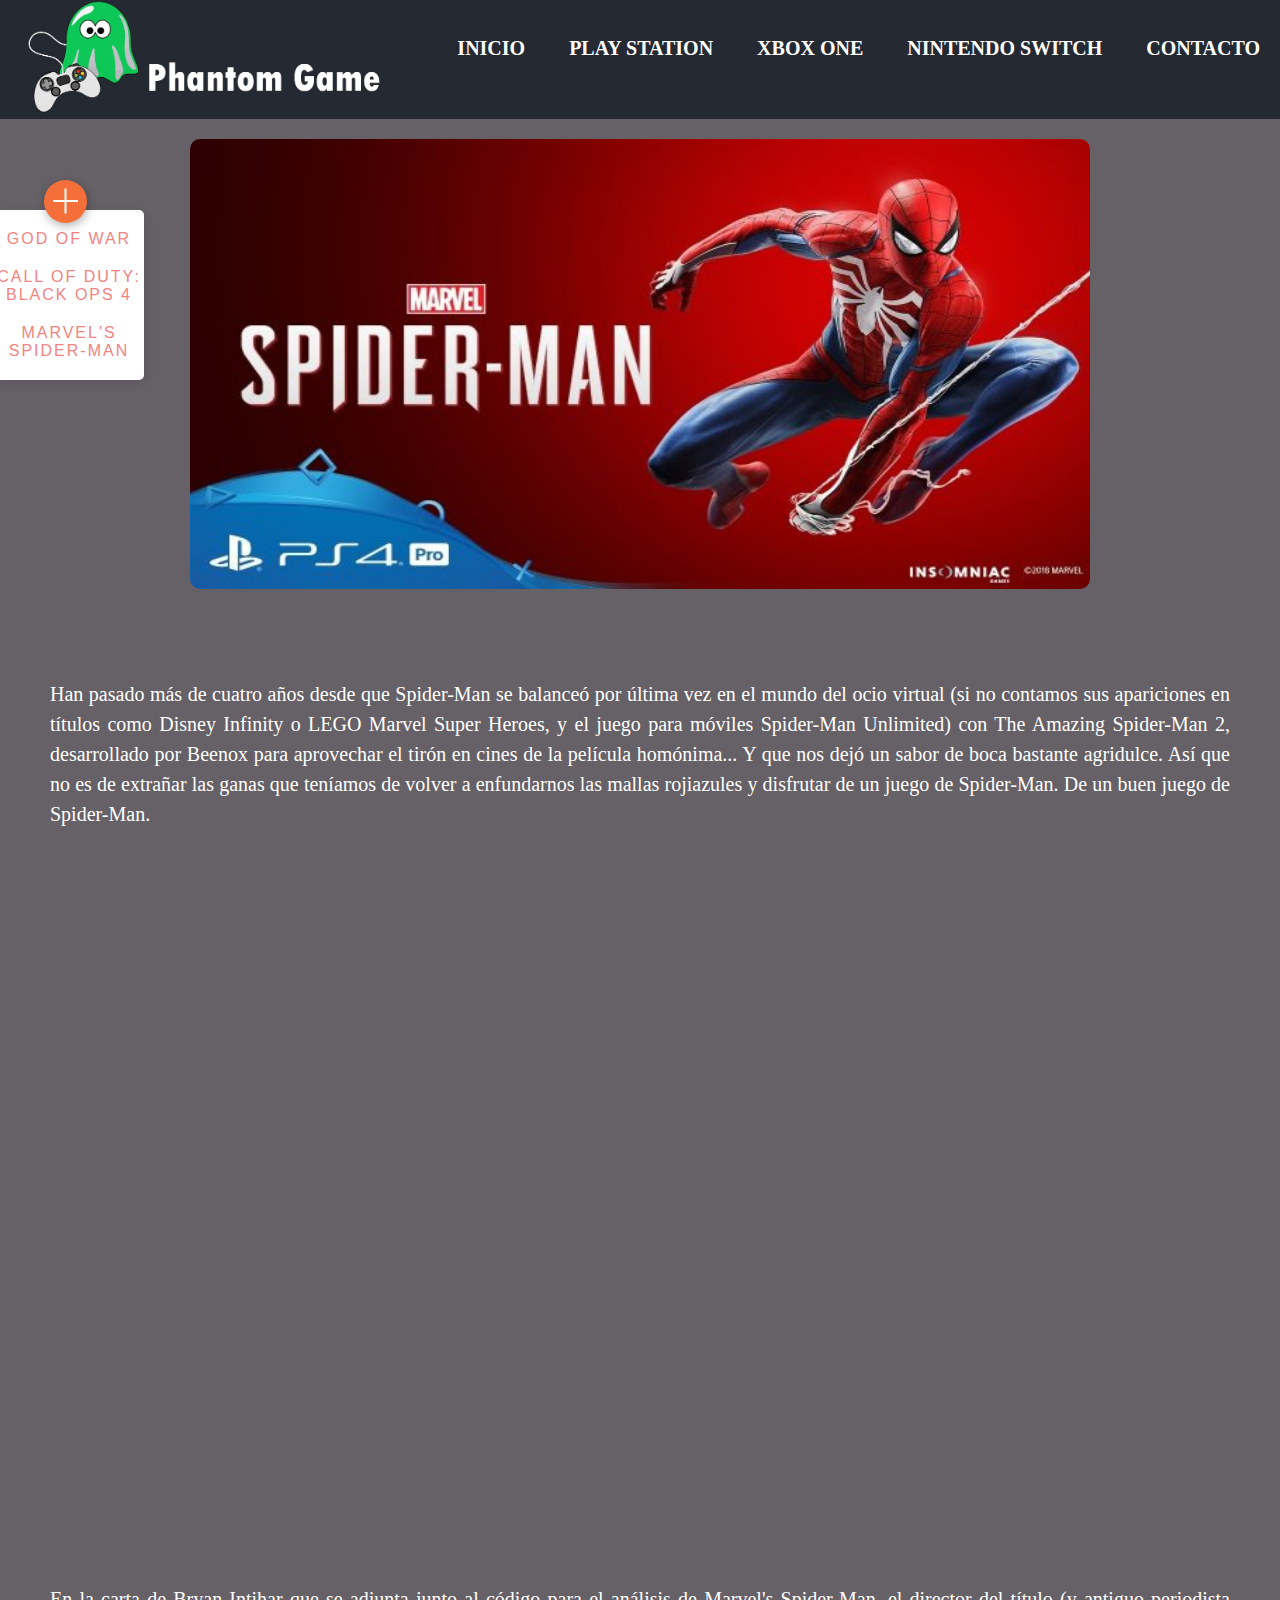
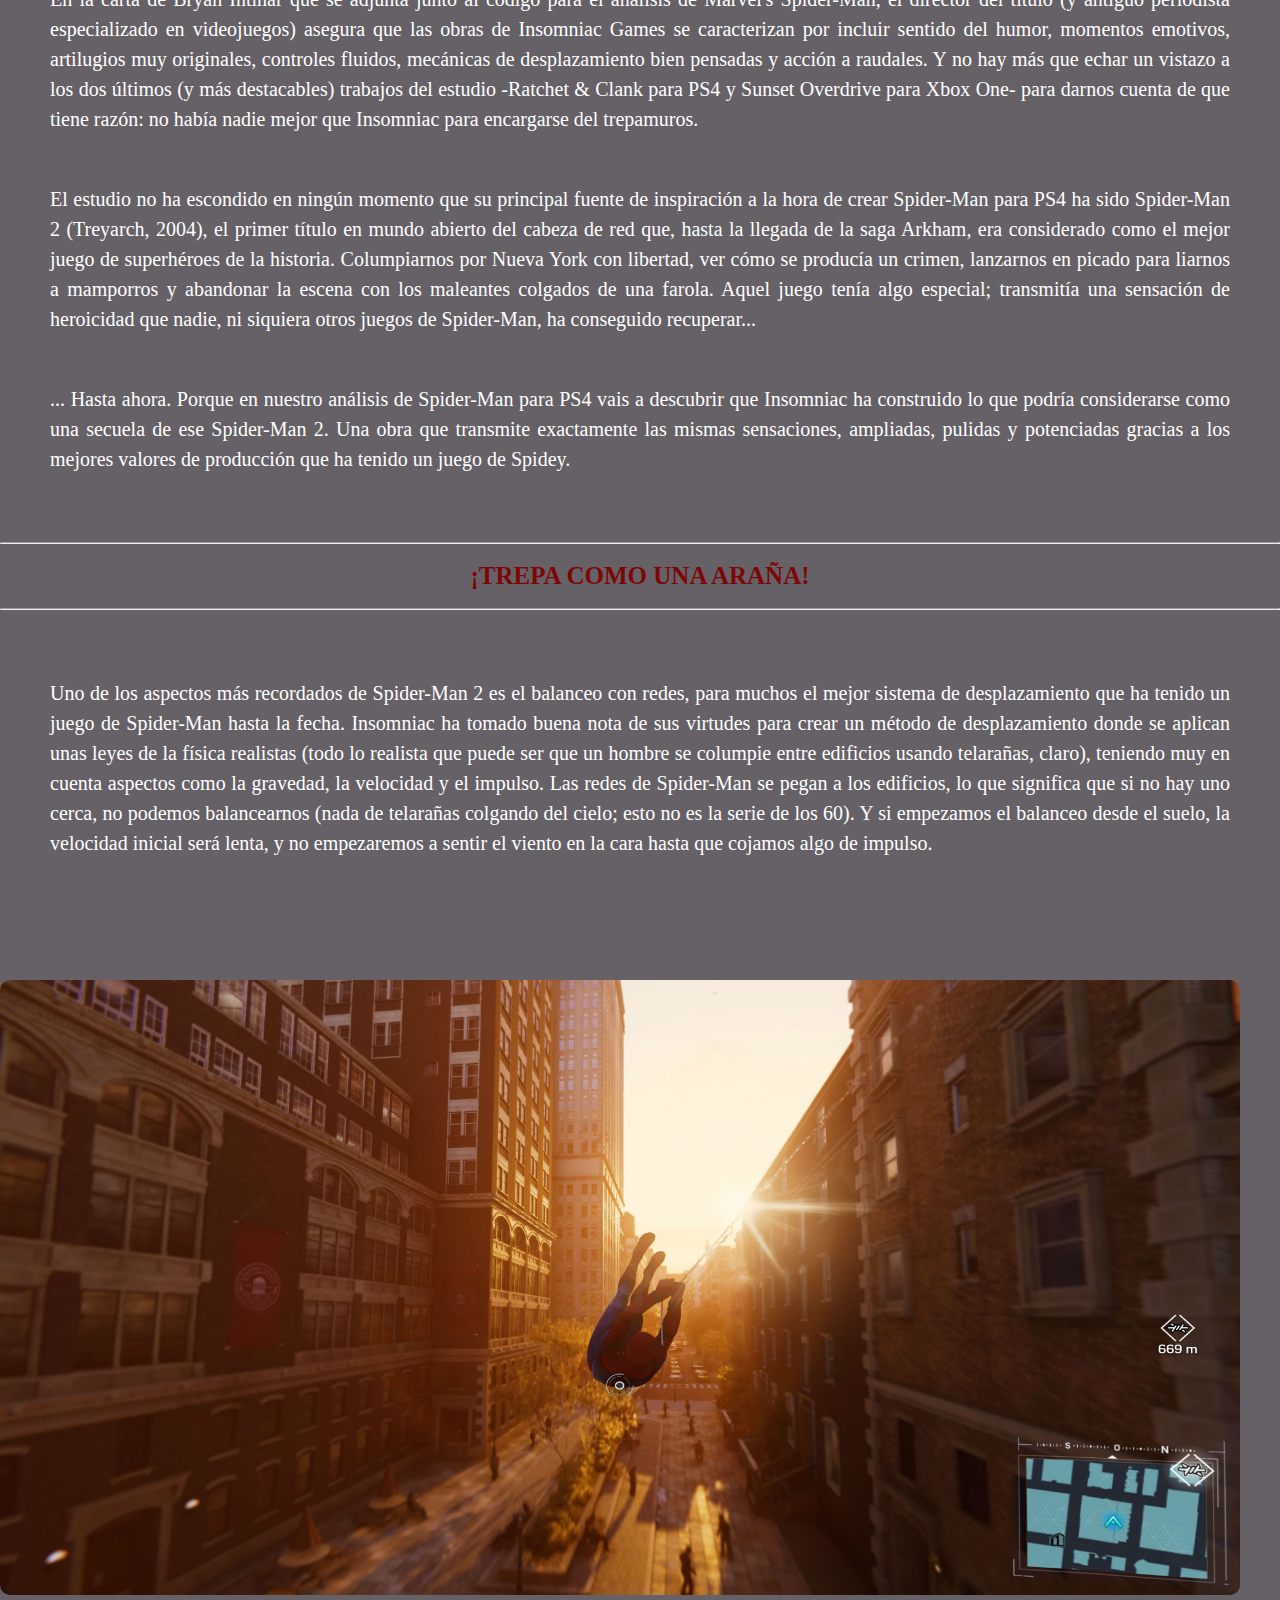
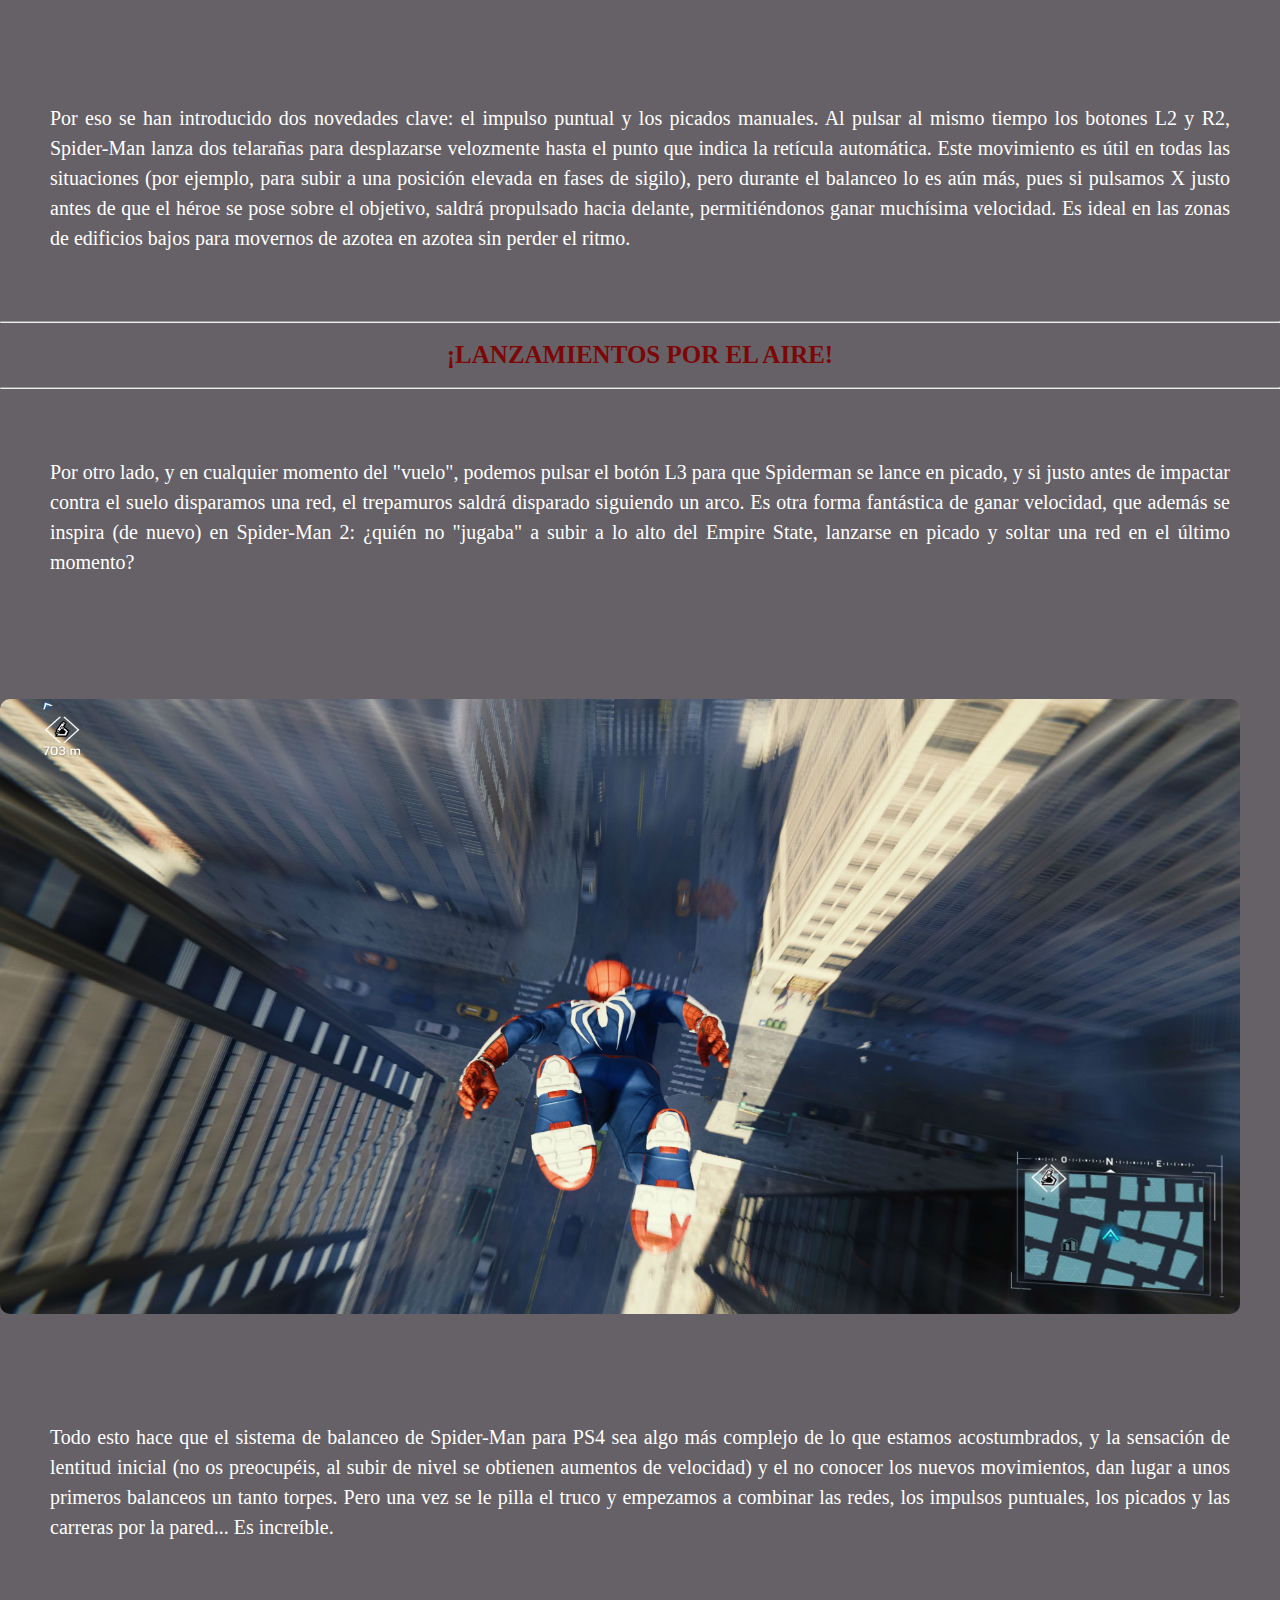
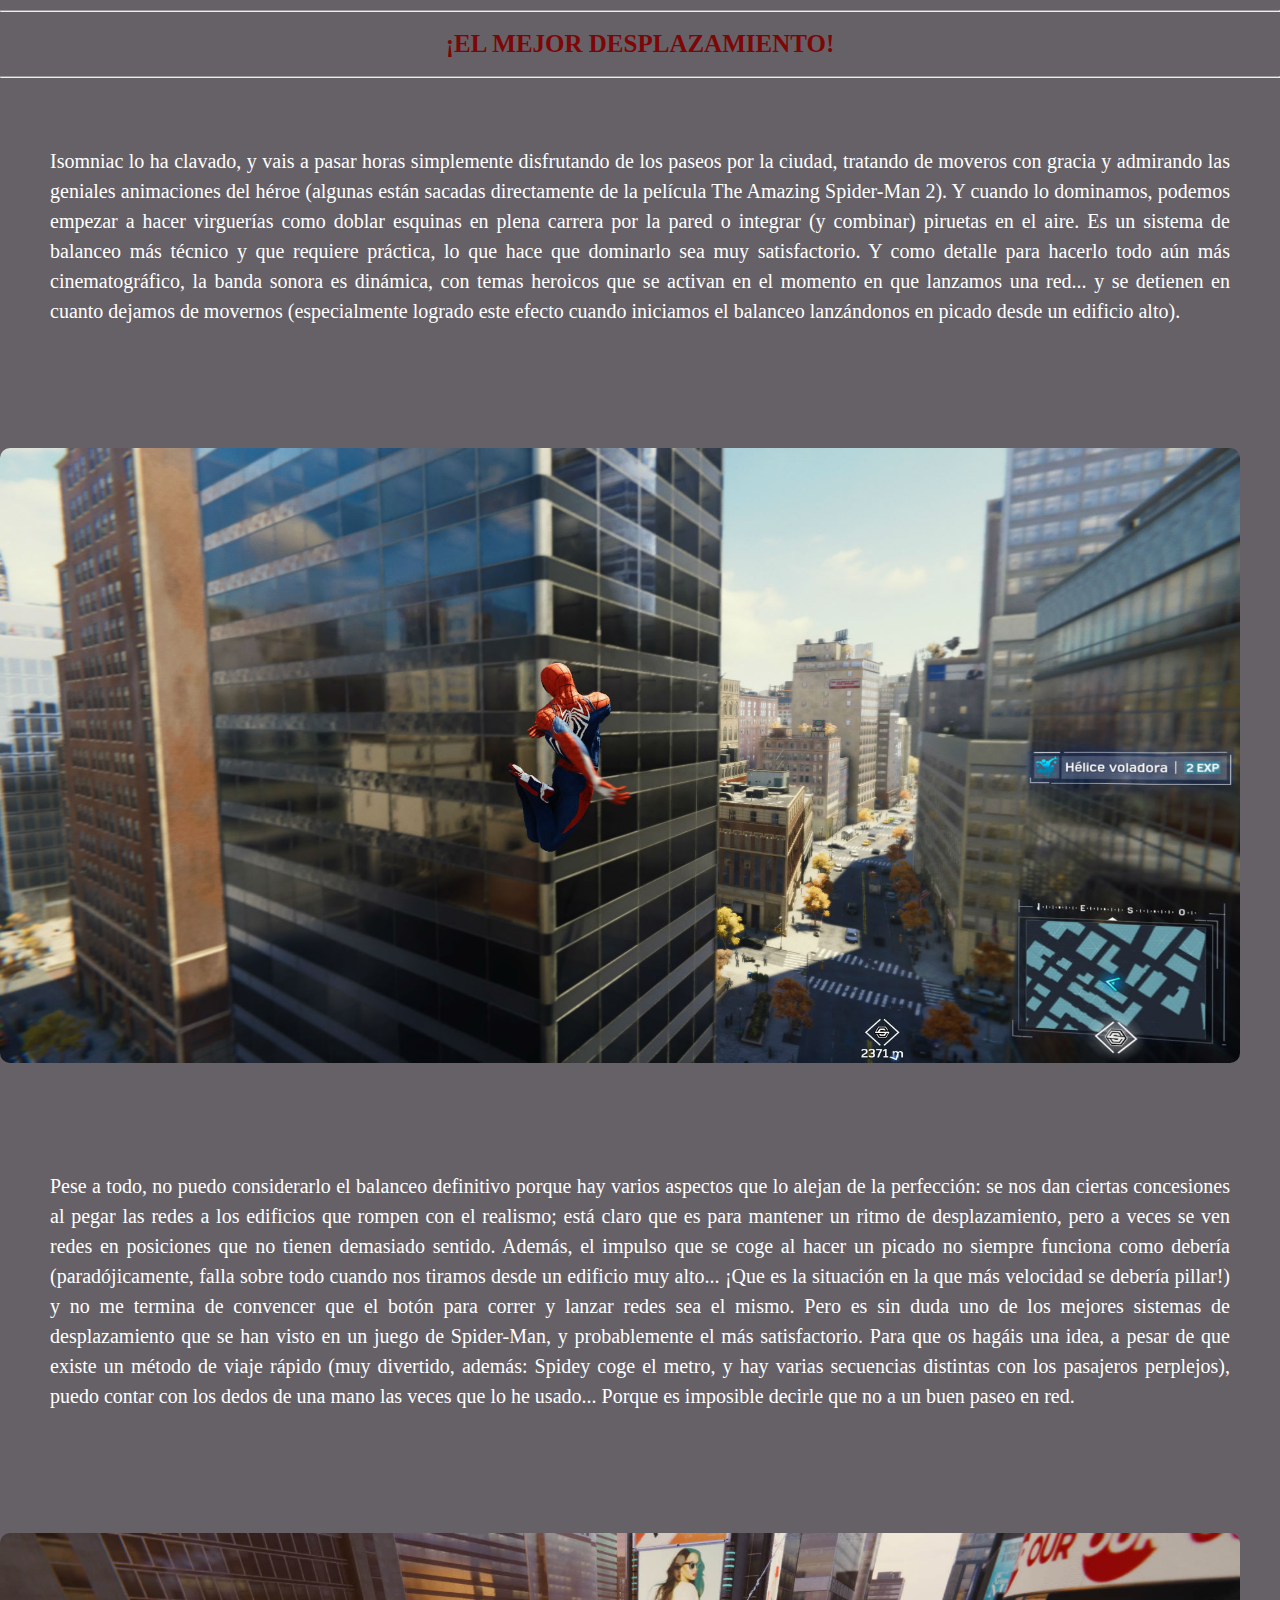
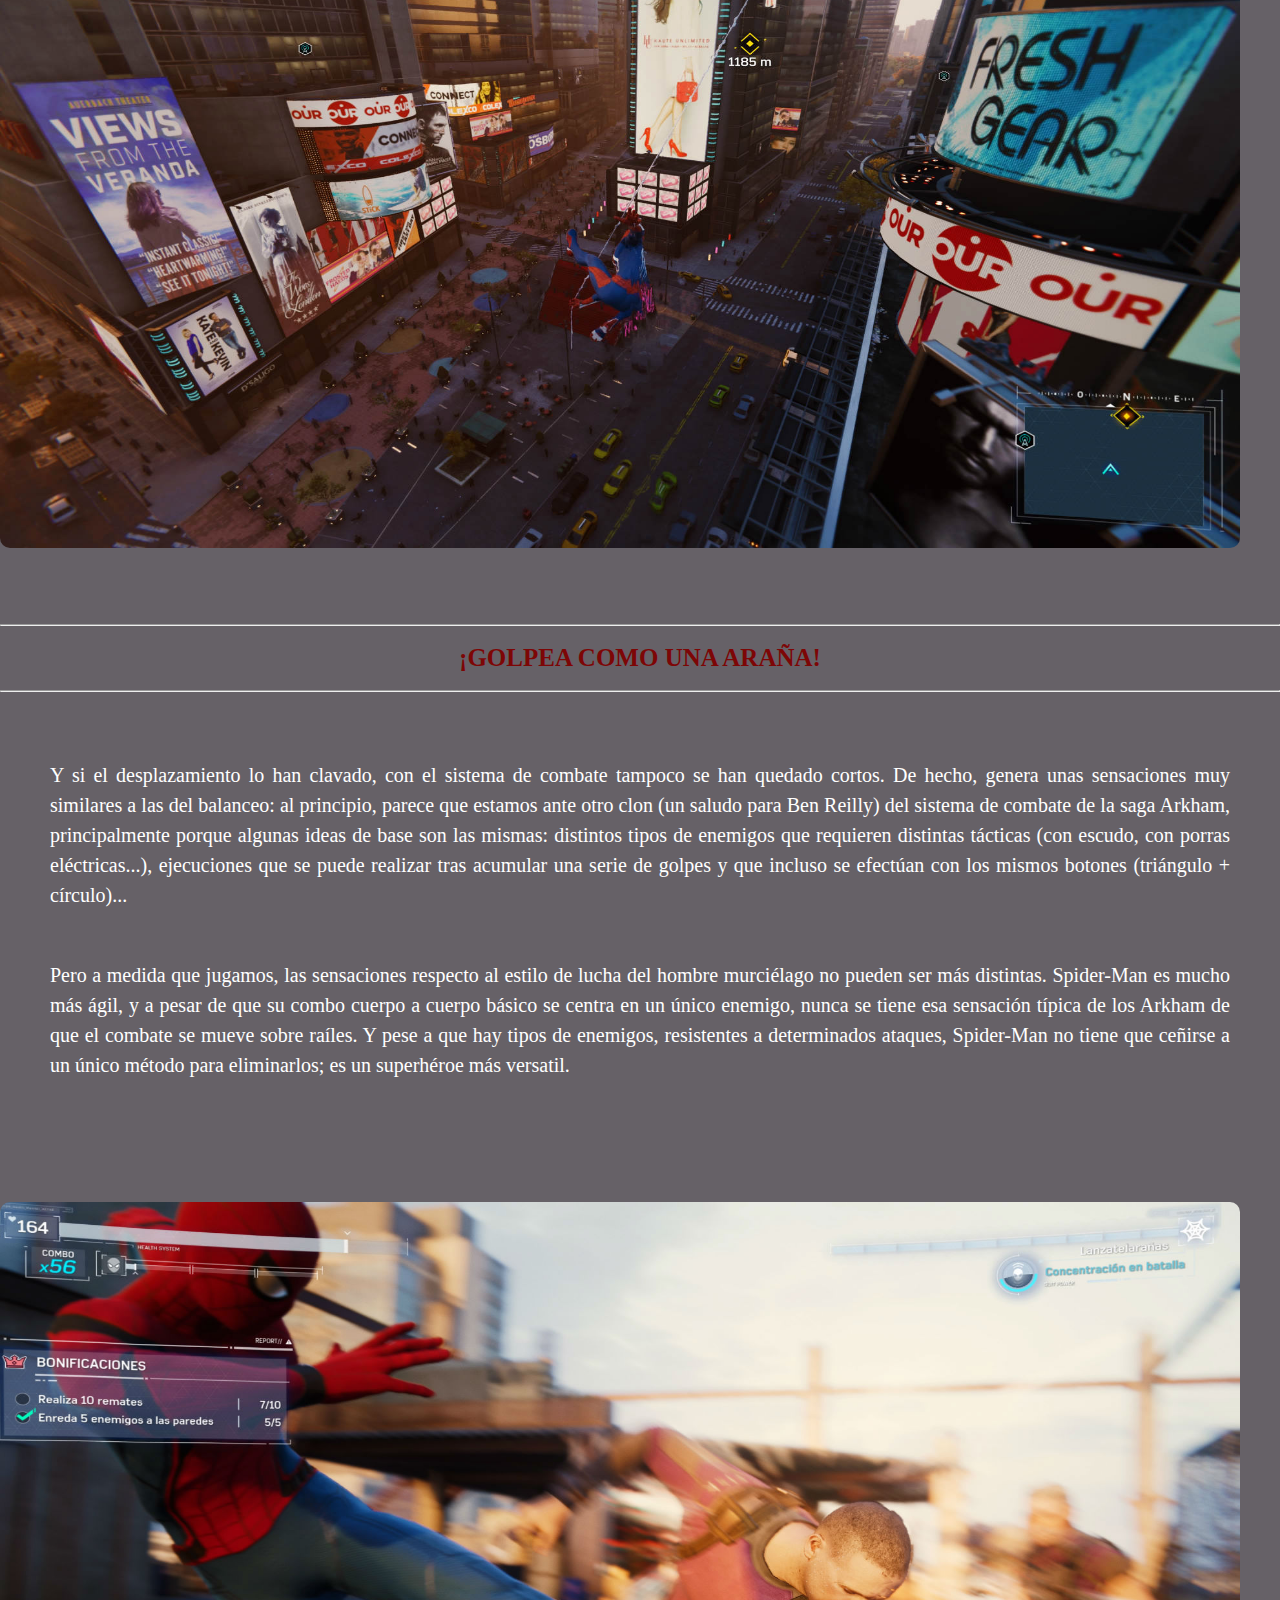
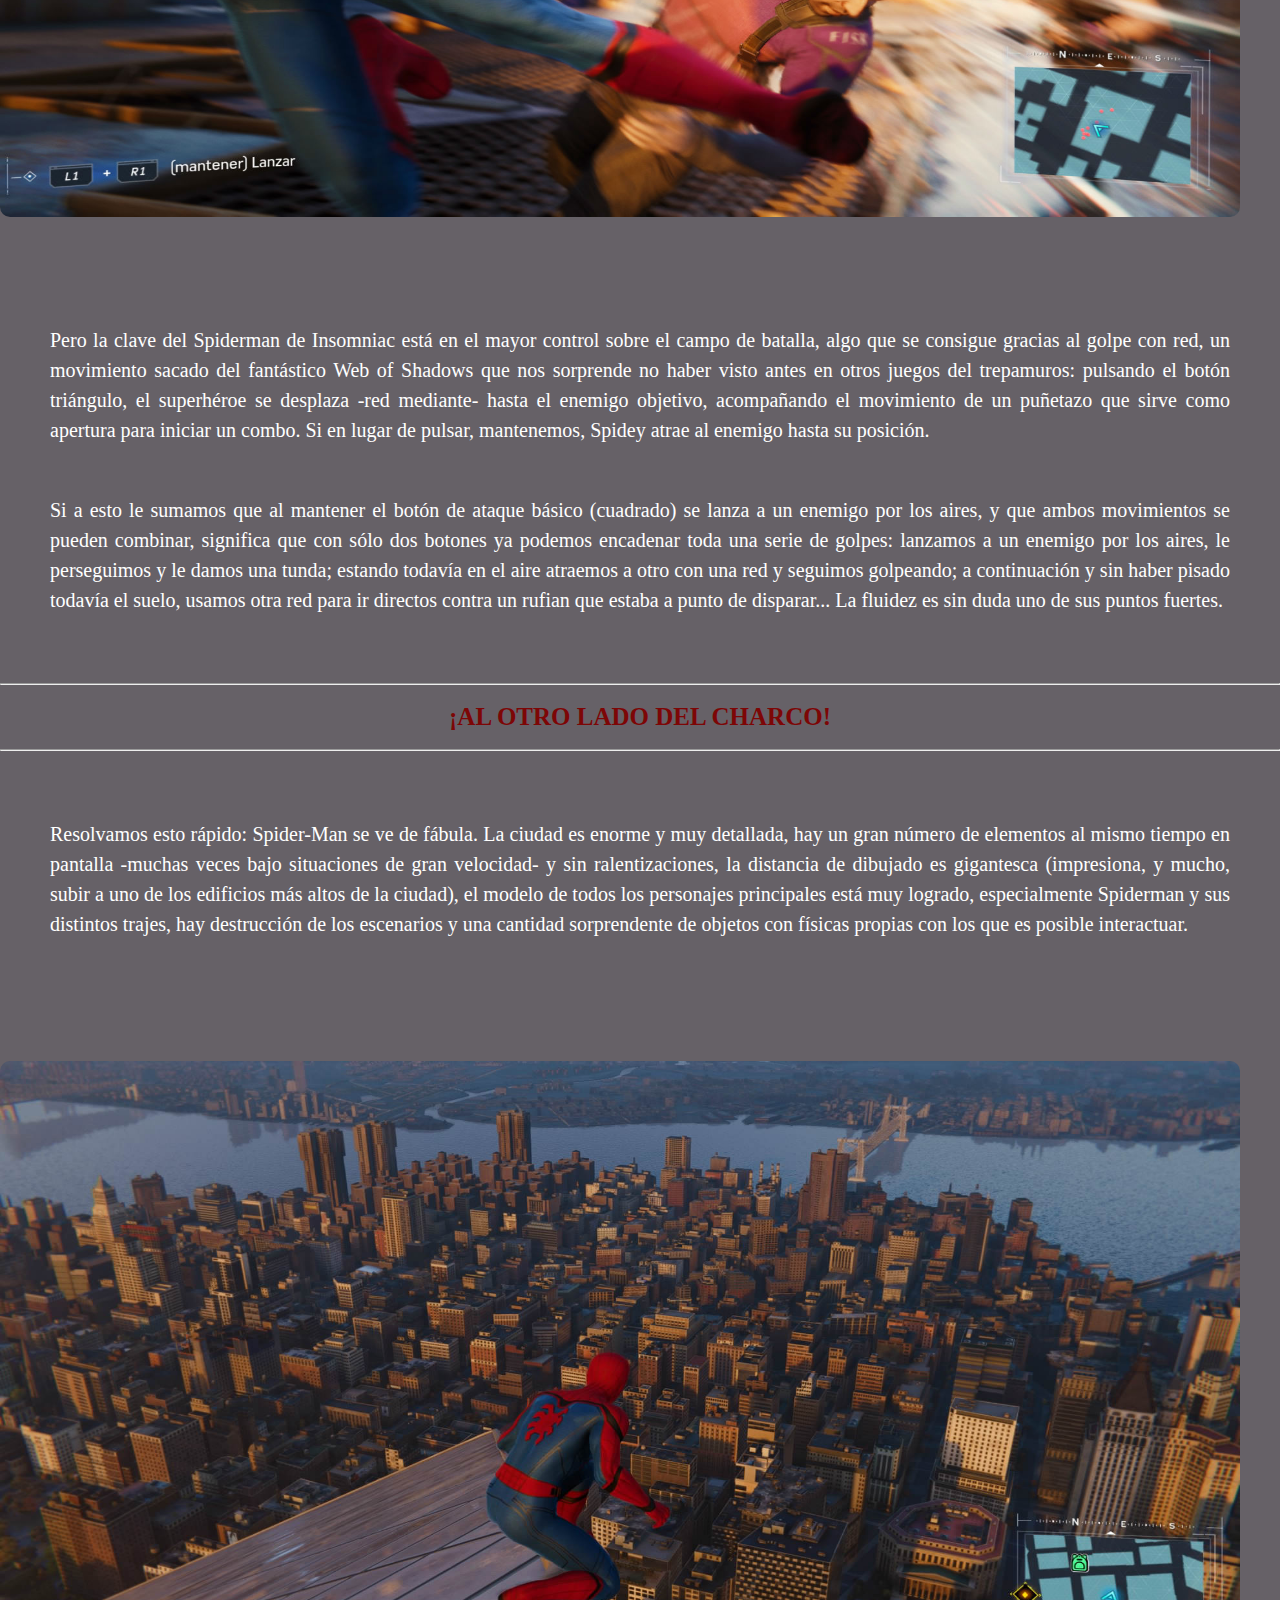
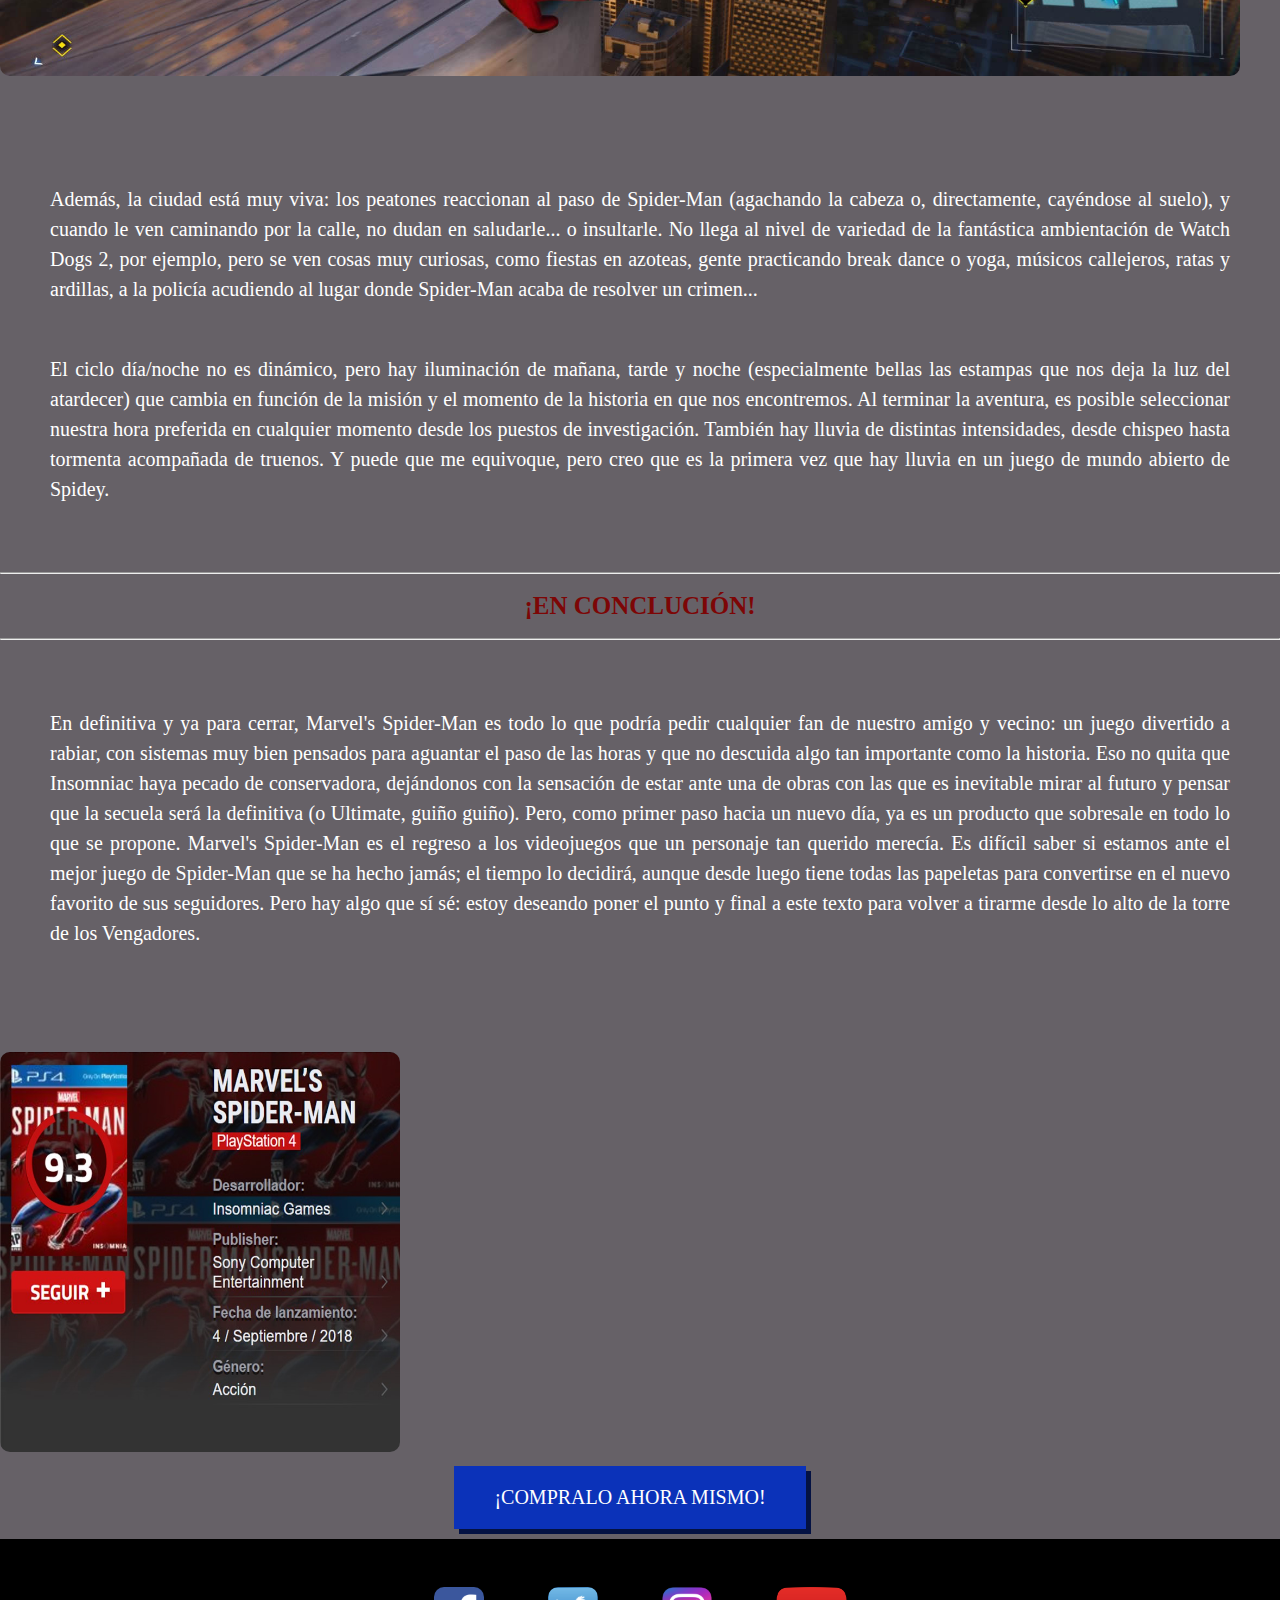
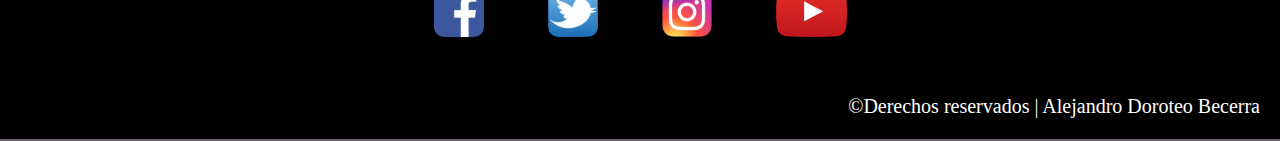
<file: spiderman.html>
<!doctype html>
<html>
<head>
        <link rel="shortcut icon" type="image/x-icon" href="imagenes/fantasma_verde.png">
        <meta charset="UTF-8">
        <link rel="stylesheet" href="css/estilos.css">
        <title>Marvel's Spider-Man - Phantom Game</title>
    <header>
        <div class="wrapper"></div>
            <div class="logo"></div>
            <img src="imagenes/logo_ejemplo.jpg" alt="phantom game" width="400px" width= 100%>
            

                
            <nav>
                 <a href="index.html">INICIO</a>
                <a href="playstation.html">PLAY STATION</a>
                <a href="xbox.html">XBOX ONE</a>
                <a href="nintendo.html">NINTENDO SWITCH</a>
                <a href="bases.html">CONTACTO</a>
            
            </nav>
        </header>
    </head>
<body>
         <div class="containerps">
    
       <input type="checkbox" id="toggle">
       <lavel for="toggle" class="button"></lavel>
       
        <nav class="nav">
            <a href="godofwar.html">GOD OF WAR</a>
            <a href="callofduty.html">CALL OF DUTY: BLACK OPS 4</a>
            <a href="spiderman.html">MARVEL'S SPIDER-MAN</a>
        </nav>
    </div>
    <center><img class="portada" src="imagenes/spidermanportada.jpg"></center>
    <br>
    <br>    
    <p>Han pasado más de cuatro años desde que Spider-Man se balanceó por última vez en el mundo del ocio virtual (si no contamos sus apariciones en títulos como Disney Infinity o LEGO Marvel Super Heroes, y el juego para móviles Spider-Man Unlimited) con The Amazing Spider-Man 2, desarrollado por Beenox para aprovechar el tirón en cines de la película homónima... Y que nos dejó un sabor de boca bastante agridulce. Así que no es de extrañar las ganas que teníamos de volver a enfundarnos las mallas rojiazules y disfrutar de un juego de Spider-Man. De un buen juego de Spider-Man.</p>
    
    <br>
    
      <center><iframe class="video" width="560" height="315" src="https://www.youtube.com/embed/utVr-n0MaU0" frameborder="0" allow="accelerometer; autoplay; encrypted-media; gyroscope; picture-in-picture" allowfullscreen></iframe></center>
    
    <br>
    
    <p>En la carta de Bryan Intihar que se adjunta junto al código para el análisis de Marvel's Spider-Man, el director del título (y antiguo periodista especializado en videojuegos) asegura que las obras de Insomniac Games se caracterizan por incluir sentido del humor, momentos emotivos, artilugios muy originales, controles fluidos, mecánicas de desplazamiento bien pensadas y acción a raudales. Y no hay más que echar un vistazo a los dos últimos (y más destacables) trabajos del estudio -Ratchet & Clank para PS4 y Sunset Overdrive para Xbox One- para darnos cuenta de que tiene razón: no había nadie mejor que Insomniac para encargarse del trepamuros.</p>
    
    <p>El estudio no ha escondido en ningún momento que su principal fuente de inspiración a la hora de crear Spider-Man para PS4 ha sido Spider-Man 2 (Treyarch, 2004), el primer título en mundo abierto del cabeza de red que, hasta la llegada de la saga Arkham, era considerado como el mejor juego de superhéroes de la historia. Columpiarnos por Nueva York con libertad, ver cómo se producía un crimen, lanzarnos en picado para liarnos a mamporros y abandonar la escena con los maleantes colgados de una farola. Aquel juego tenía algo especial; transmitía una sensación de heroicidad que nadie, ni siquiera otros juegos de Spider-Man, ha conseguido recuperar...</p>
    
    <p>... Hasta ahora. Porque en nuestro análisis de Spider-Man para PS4 vais a descubrir que Insomniac ha construido lo que podría considerarse como una secuela de ese Spider-Man 2. Una obra que transmite exactamente las mismas sensaciones, ampliadas, pulidas y potenciadas gracias a los mejores valores de producción que ha tenido un juego de Spidey.</p>
    
    <br>
    <hr/>
    <br>
    <h2>¡TREPA COMO UNA ARAÑA!</h2>
    <br>
    <hr/>
    <br>
    
    <p>Uno de los aspectos más recordados de Spider-Man 2 es el balanceo con redes, para muchos el mejor sistema de desplazamiento que ha tenido un juego de Spider-Man hasta la fecha. Insomniac ha tomado buena nota de sus virtudes para crear un método de desplazamiento donde se aplican unas leyes de la física realistas (todo lo realista que puede ser que un hombre se columpie entre edificios usando telarañas, claro), teniendo muy en cuenta aspectos como la gravedad, la velocidad y el impulso.

    Las redes de Spider-Man se pegan a los edificios, lo que significa que si no hay uno cerca, no podemos balancearnos (nada de telarañas colgando del cielo; esto no es la serie de los 60). Y si empezamos el balanceo desde el suelo, la velocidad inicial será lenta, y no empezaremos a sentir el viento en la cara hasta que cojamos algo de impulso.</p>
    
    <br><br><br><br>
    
    <img src="imagenes/spiderman2.jpg" width="1240" height="615">
    
    <br><br><br><br>
    
    <p>Por eso se han introducido dos novedades clave: el impulso puntual y los picados manuales. Al pulsar al mismo tiempo los botones L2 y R2, Spider-Man lanza dos telarañas para desplazarse velozmente hasta el punto que indica la retícula automática. Este movimiento es útil en todas las situaciones (por ejemplo, para subir a una posición elevada en fases de sigilo), pero durante el balanceo lo es aún más, pues si pulsamos X justo antes de que el héroe se pose sobre el objetivo, saldrá propulsado hacia delante, permitiéndonos ganar muchísima velocidad. Es ideal en las zonas de edificios bajos para movernos de azotea en azotea sin perder el ritmo.</p>
    
    <br>
    <hr/>
    <br>
    
    <h2>¡LANZAMIENTOS POR EL AIRE!</h2>
    
    <br>
    <hr/>
    <br>
    
    <p>Por otro lado, y en cualquier momento del "vuelo", podemos pulsar el botón L3 para que Spiderman se lance en picado, y si justo antes de impactar contra el suelo disparamos una red, el trepamuros saldrá disparado siguiendo un arco. Es otra forma fantástica de ganar velocidad, que además se inspira (de nuevo) en Spider-Man 2: ¿quién no "jugaba" a subir a lo alto del Empire State, lanzarse en picado y soltar una red en el último momento?</p>
    
    <br><br><br><br>
    
    <img src="imagenes/spiderman3.jpg" width="1240" height="615">
    
    <br><br><br><br>
    
    <p>Todo esto hace que el sistema de balanceo de Spider-Man para PS4 sea algo más complejo de lo que estamos acostumbrados, y la sensación de lentitud inicial (no os preocupéis, al subir de nivel se obtienen aumentos de velocidad) y el no conocer los nuevos movimientos, dan lugar a unos primeros balanceos un tanto torpes. Pero una vez se le pilla el truco y empezamos a combinar las redes, los impulsos puntuales, los picados y las carreras por la pared... Es increíble. </p>
    
    <br>
    <hr/>
    <br>
    
    <h2>¡EL MEJOR DESPLAZAMIENTO!</h2>
    
    <br>
    <hr/>
    <br>
    
    <p>Isomniac lo ha clavado, y vais a pasar horas simplemente disfrutando de los paseos por la ciudad, tratando de moveros con gracia y admirando las geniales animaciones del héroe (algunas están sacadas directamente de la película The Amazing Spider-Man 2). Y cuando lo dominamos, podemos empezar a hacer virguerías como doblar esquinas en plena carrera por la pared o integrar (y combinar) piruetas en el aire. Es un sistema de balanceo más técnico y que requiere práctica, lo que hace que dominarlo sea muy satisfactorio.

    Y como detalle para hacerlo todo aún más cinematográfico, la banda sonora es dinámica, con temas heroicos que se activan en el momento en que lanzamos una red... y se detienen en cuanto dejamos de movernos (especialmente logrado este efecto cuando iniciamos el balanceo lanzándonos en picado desde un edificio alto).</p>
    
    <br><br><br><br>
    
    <img src="imagenes/spiderman4.jpg" width="1240" height="615">
    
    <br><br><br><br>
    
    <p>Pese a todo, no puedo considerarlo el balanceo definitivo porque hay varios aspectos que lo alejan de la perfección: se nos dan ciertas concesiones al pegar las redes a los edificios que rompen con el realismo; está claro que es para mantener un ritmo de desplazamiento, pero a veces se ven redes en posiciones que no tienen demasiado sentido. Además, el impulso que se coge al hacer un picado no siempre funciona como debería (paradójicamente, falla sobre todo cuando nos tiramos desde un edificio muy alto... ¡Que es la situación en la que más velocidad se debería pillar!) y no me termina de convencer que el botón para correr y lanzar redes sea el mismo.

    Pero es sin duda uno de los mejores sistemas de desplazamiento que se han visto en un juego de Spider-Man, y probablemente el más satisfactorio. Para que os hagáis una idea, a pesar de que existe un método de viaje rápido (muy divertido, además: Spidey coge el metro, y hay varias secuencias distintas con los pasajeros perplejos), puedo contar con los dedos de una mano las veces que lo he usado... Porque es imposible decirle que no a un buen paseo en red.</p>
    
    <br><br><br><br>
    
    <img src="imagenes/spiderman5.jpg"  width="1240" height="615">
    
    <br><br><br><br>
    
    <br>
    <hr/>
    <br>
    
    <h2>¡GOLPEA COMO UNA ARAÑA!</h2>
    
    <br>
    <hr/>
    <br>
    
    <p>Y si el desplazamiento lo han clavado, con el sistema de combate tampoco se han quedado cortos. De hecho, genera unas sensaciones muy similares a las del balanceo: al principio, parece que estamos ante otro clon (un saludo para Ben Reilly) del sistema de combate de la saga Arkham, principalmente porque algunas ideas de base son las mismas: distintos tipos de enemigos que requieren distintas tácticas (con escudo, con porras eléctricas...), ejecuciones que se puede realizar tras acumular una serie de golpes y que incluso se efectúan con los mismos botones (triángulo + círculo)...</p>
    
    <p>Pero a medida que jugamos, las sensaciones respecto al estilo de lucha del hombre murciélago no pueden ser más distintas. Spider-Man es mucho más ágil, y a pesar de que su combo cuerpo a cuerpo básico se centra en un único enemigo, nunca se tiene esa sensación típica de los Arkham de que el combate se mueve sobre raíles. Y pese a que hay tipos de enemigos, resistentes a determinados ataques, Spider-Man no tiene que ceñirse a un único método para eliminarlos; es un superhéroe más versatil.</p>
    
    <br><br><br><br>
    
    <img src="imagenes/spiderman6.jpg" width="1240" height="615">
    
    <br><br><br><br>
    
    <p>Pero la clave del Spiderman de Insomniac está en el mayor control sobre el campo de batalla, algo que se consigue gracias al golpe con red, un movimiento sacado del fantástico Web of Shadows que nos sorprende no haber visto antes en otros juegos del trepamuros: pulsando el botón triángulo, el superhéroe se desplaza -red mediante- hasta el enemigo objetivo, acompañando el movimiento de un puñetazo que sirve como apertura para iniciar un combo. Si en lugar de pulsar, mantenemos, Spidey atrae al enemigo hasta su posición.</p>
    
    <p>Si a esto le sumamos que al mantener el botón de ataque básico (cuadrado) se lanza a un enemigo por los aires, y que ambos movimientos se pueden combinar, significa que con sólo dos botones ya podemos encadenar toda una serie de golpes: lanzamos a un enemigo por los aires, le perseguimos y le damos una tunda; estando todavía en el aire atraemos a otro con una red y seguimos golpeando; a continuación y sin haber pisado todavía el suelo, usamos otra red para ir directos contra un rufian que estaba a punto de disparar... La fluidez es sin duda uno de sus puntos fuertes.</p>
    
    <br>
    <hr/>
    <br>
    
    <h2>¡AL OTRO LADO DEL CHARCO!</h2>
    
    <br>
    <hr/>
    <br>
    
    <P>Resolvamos esto rápido: Spider-Man se ve de fábula. La ciudad es enorme y muy detallada, hay un gran número de elementos al mismo tiempo en pantalla -muchas veces bajo situaciones de gran velocidad- y sin ralentizaciones, la distancia de dibujado es gigantesca (impresiona, y mucho, subir a uno de los edificios más altos de la ciudad), el modelo de todos los personajes principales está muy logrado, especialmente Spiderman y sus distintos trajes, hay destrucción de los escenarios y una cantidad sorprendente de objetos con físicas propias con los que es posible interactuar.</P>
    
    <br><br><br><br>
    
    <img src="imagenes/spiderman7.jpg" width="1240" height="615">
    
    <br><br><br><br>
    
    <p>Además, la ciudad está muy viva: los peatones reaccionan al paso de Spider-Man (agachando la cabeza o, directamente, cayéndose al suelo), y cuando le ven caminando por la calle, no dudan en saludarle... o insultarle. No llega al nivel de variedad de la fantástica ambientación de Watch Dogs 2, por ejemplo, pero se ven cosas muy curiosas, como fiestas en azoteas, gente practicando break dance o yoga, músicos callejeros, ratas y ardillas, a la policía acudiendo al lugar donde Spider-Man acaba de resolver un crimen...</p>
    
    <p>El ciclo día/noche no es dinámico, pero hay iluminación de mañana, tarde y noche (especialmente bellas las estampas que nos deja la luz del atardecer) que cambia en función de la misión y el momento de la historia en que nos encontremos. Al terminar la aventura, es posible seleccionar nuestra hora preferida en cualquier momento desde los puestos de investigación. También hay lluvia de distintas intensidades, desde chispeo hasta tormenta acompañada de truenos. Y puede que me equivoque, pero creo que es la primera vez que hay lluvia en un juego de mundo abierto de Spidey.</p>
    
    <br>
    <hr/>
    <br>
    
    <h2>¡EN CONCLUCIÓN!</h2>
    
    <br>
    <hr/>
    <br>
    
    <P>En definitiva y ya para cerrar, Marvel's Spider-Man es todo lo que podría pedir cualquier fan de nuestro amigo y vecino: un juego divertido a rabiar, con sistemas muy bien pensados para aguantar el paso de las horas y que no descuida algo tan importante como la historia. Eso no quita que Insomniac haya pecado de conservadora, dejándonos con la sensación de estar ante una de obras con las que es inevitable mirar al futuro y pensar que la secuela será la definitiva (o Ultimate, guiño guiño).

    Pero, como primer paso hacia un nuevo día, ya es un producto que sobresale en todo lo que se propone. Marvel's Spider-Man es el regreso a los videojuegos que un personaje tan querido merecía.

    Es difícil saber si estamos ante el mejor juego de Spider-Man que se ha hecho jamás; el tiempo lo decidirá, aunque desde luego tiene todas las papeletas para convertirse en el nuevo favorito de sus seguidores. Pero hay algo que sí sé: estoy deseando poner el punto y final a este texto para volver a tirarme desde lo alto de la torre de los Vengadores.</P>
    <br>
    <br>
    <br>
    <img src="imagenes/spidermancalificacion.jpg" width="400" height="400">
    <center><a target="_blank" class="enlace" href="https://www.amazon.com.mx/Spider-Man-Standard-Edition-PlayStation-4/dp/B0716YDRQV">¡COMPRALO AHORA MISMO!</a></center>    
            
</body>

     <footer>
            <div class="columna1">
            </div>      
            <br>
            <div class="row">
                <center><a target="_blank" href="https://www.facebook.com/doroteobecerra"><img class="social" src="imagenes/facebook.png"></a>
                <a target="_blank" href="https://htmlcolorcodes.com/es/"><img class="social" src="imagenes/twitter.png"></a>
                <a target="_blank" href="https://www.instagram.com/_alejandrobecerra/"><img class="social" src="imagenes/instagram.png"></a>
                <a target="_blank" href="https://www.youtube.com/channel/UCrg7vHFWexH_e5cdX-1A4qg?view_as=subscriber"><img class="youtube" src="imagenes/youtube.png"></a></center>
            </div>
            
            <div class="columna2">
                  <p class="pie">©Derechos reservados | Alejandro Doroteo Becerra</p>
            </div>
    
    </footer>

</html>
</file>
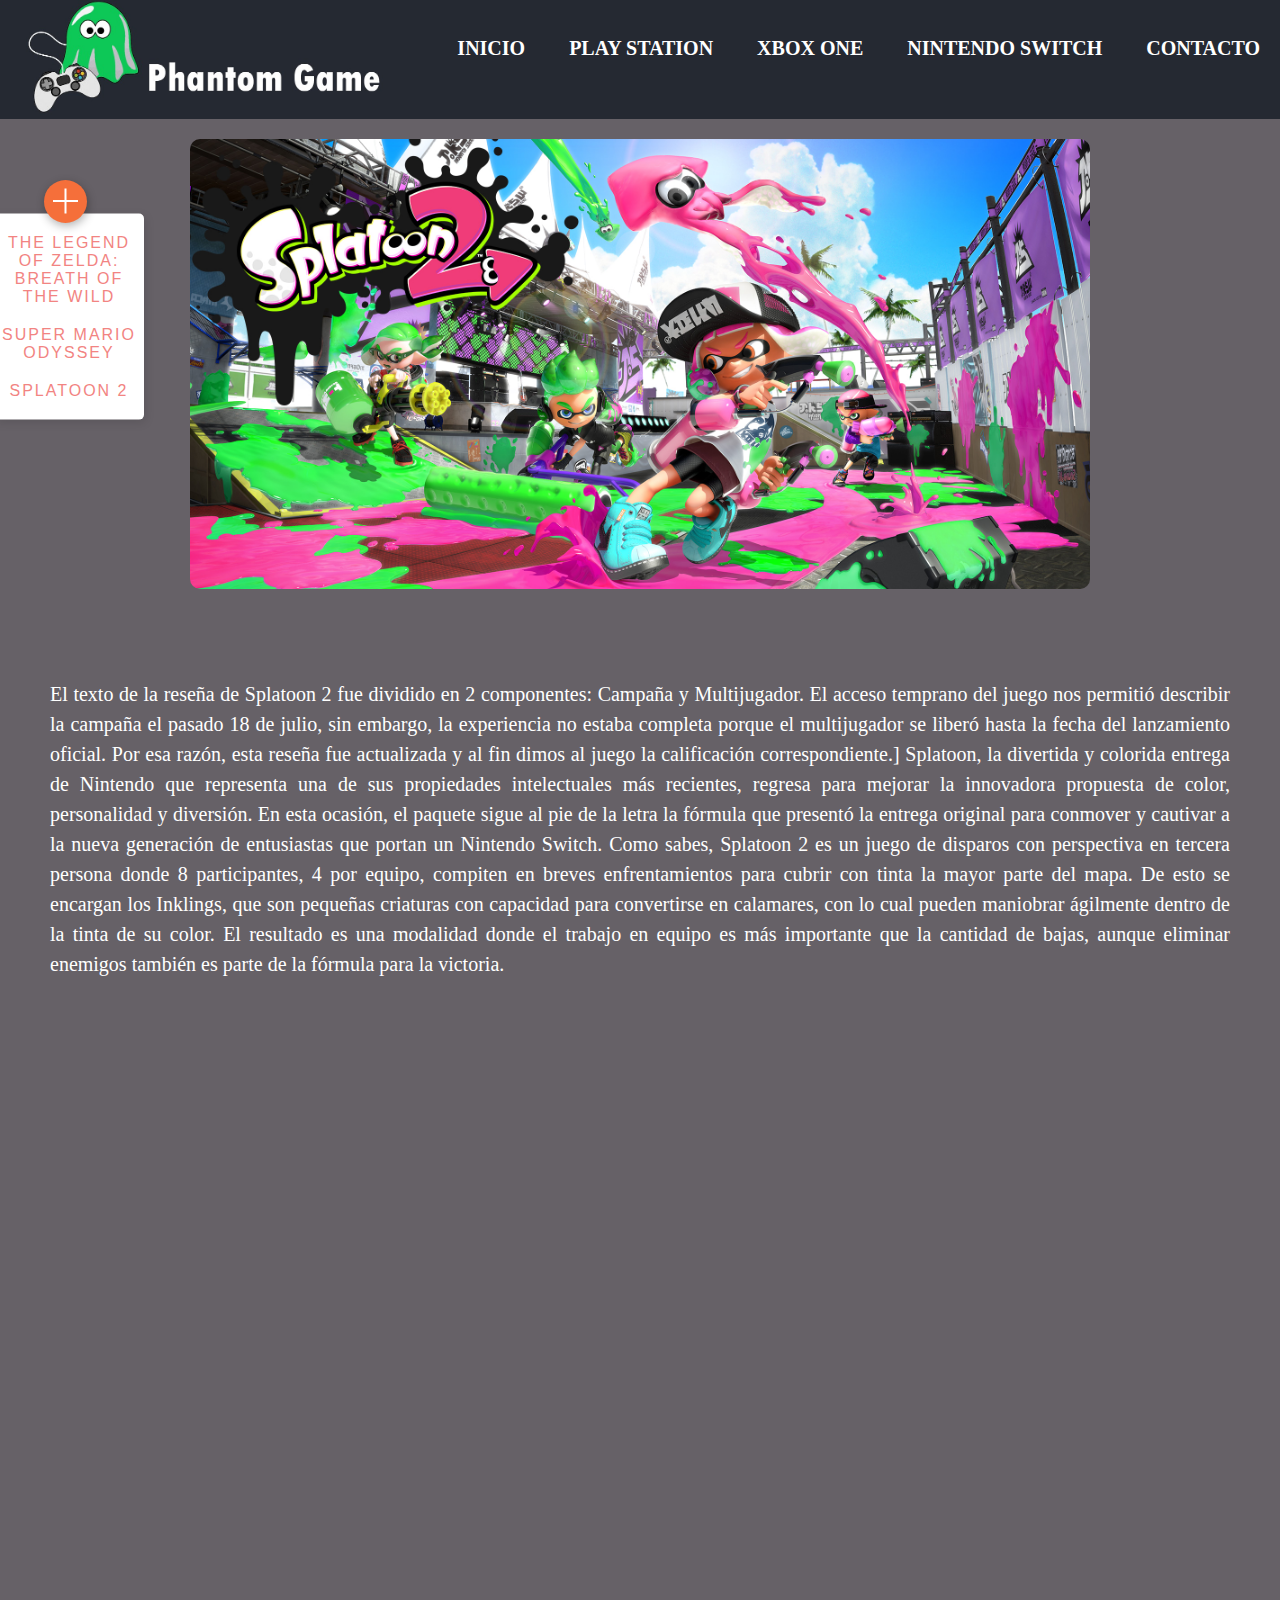
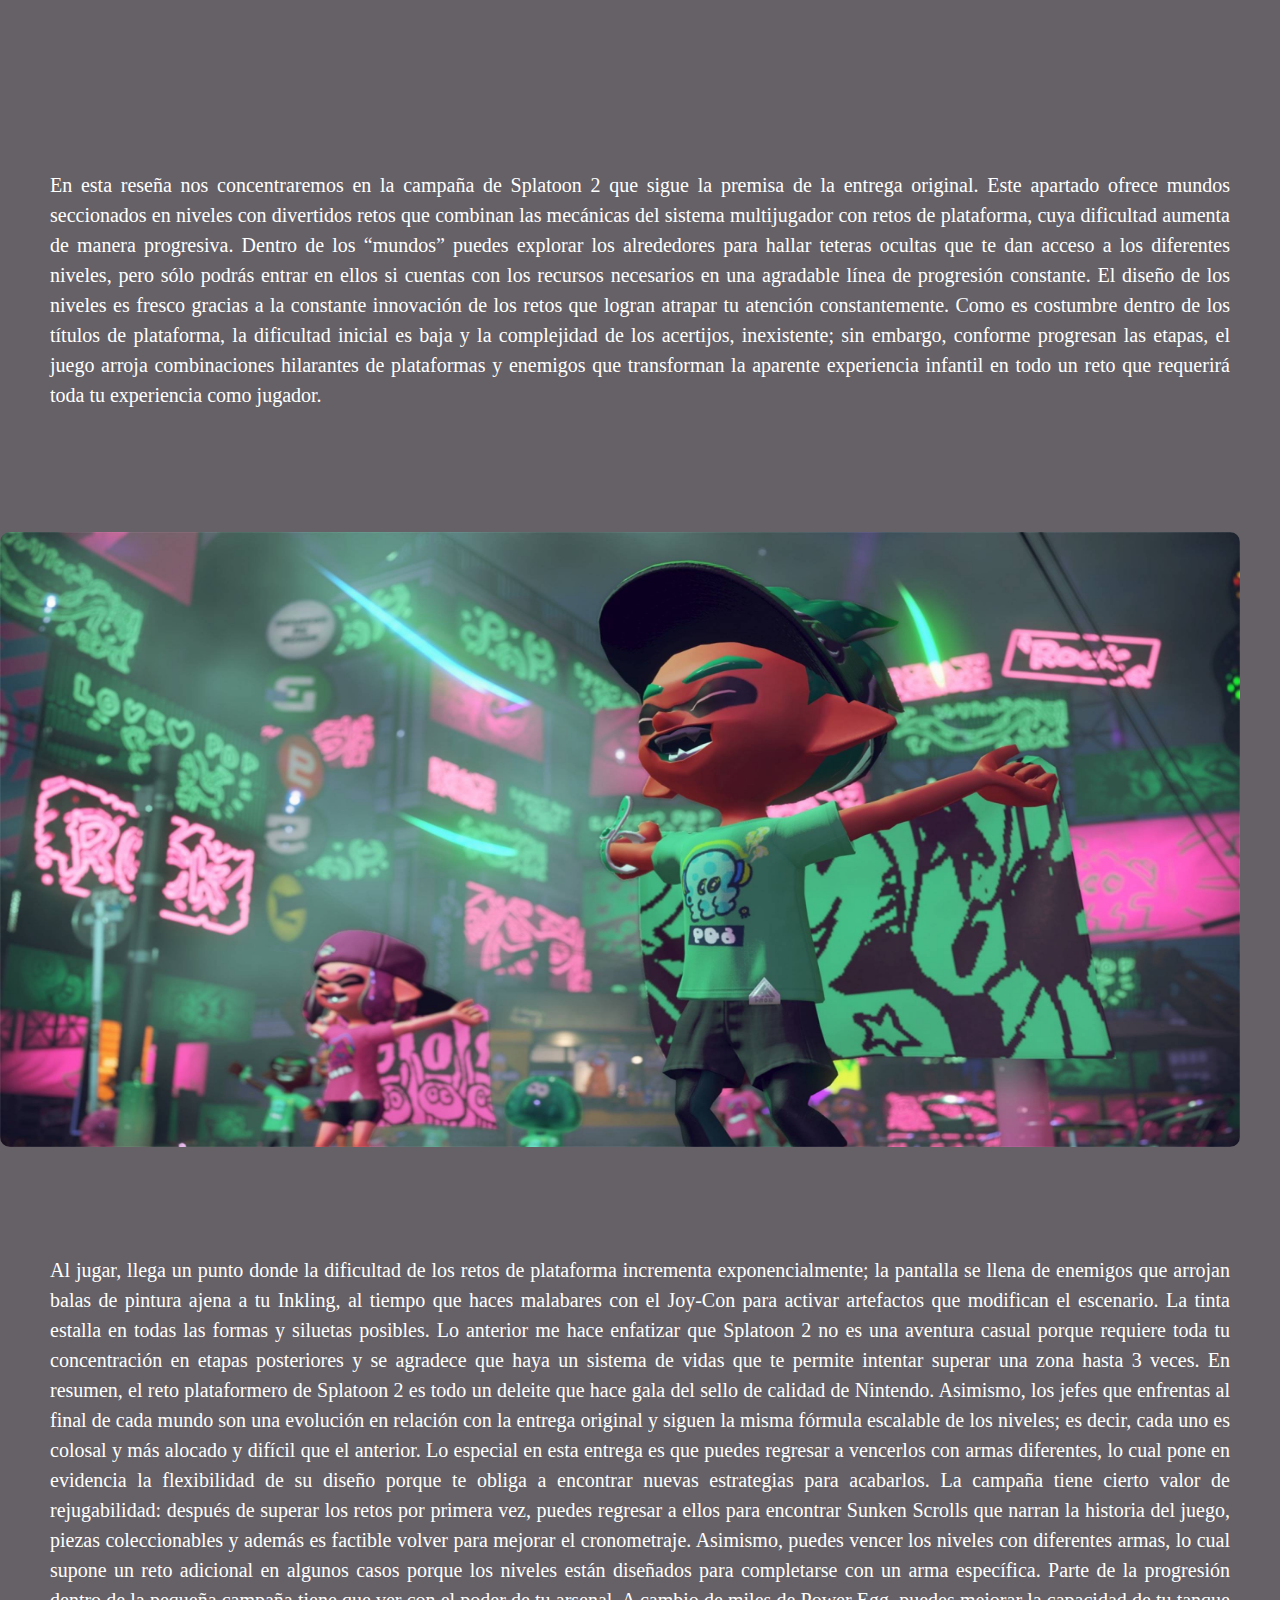
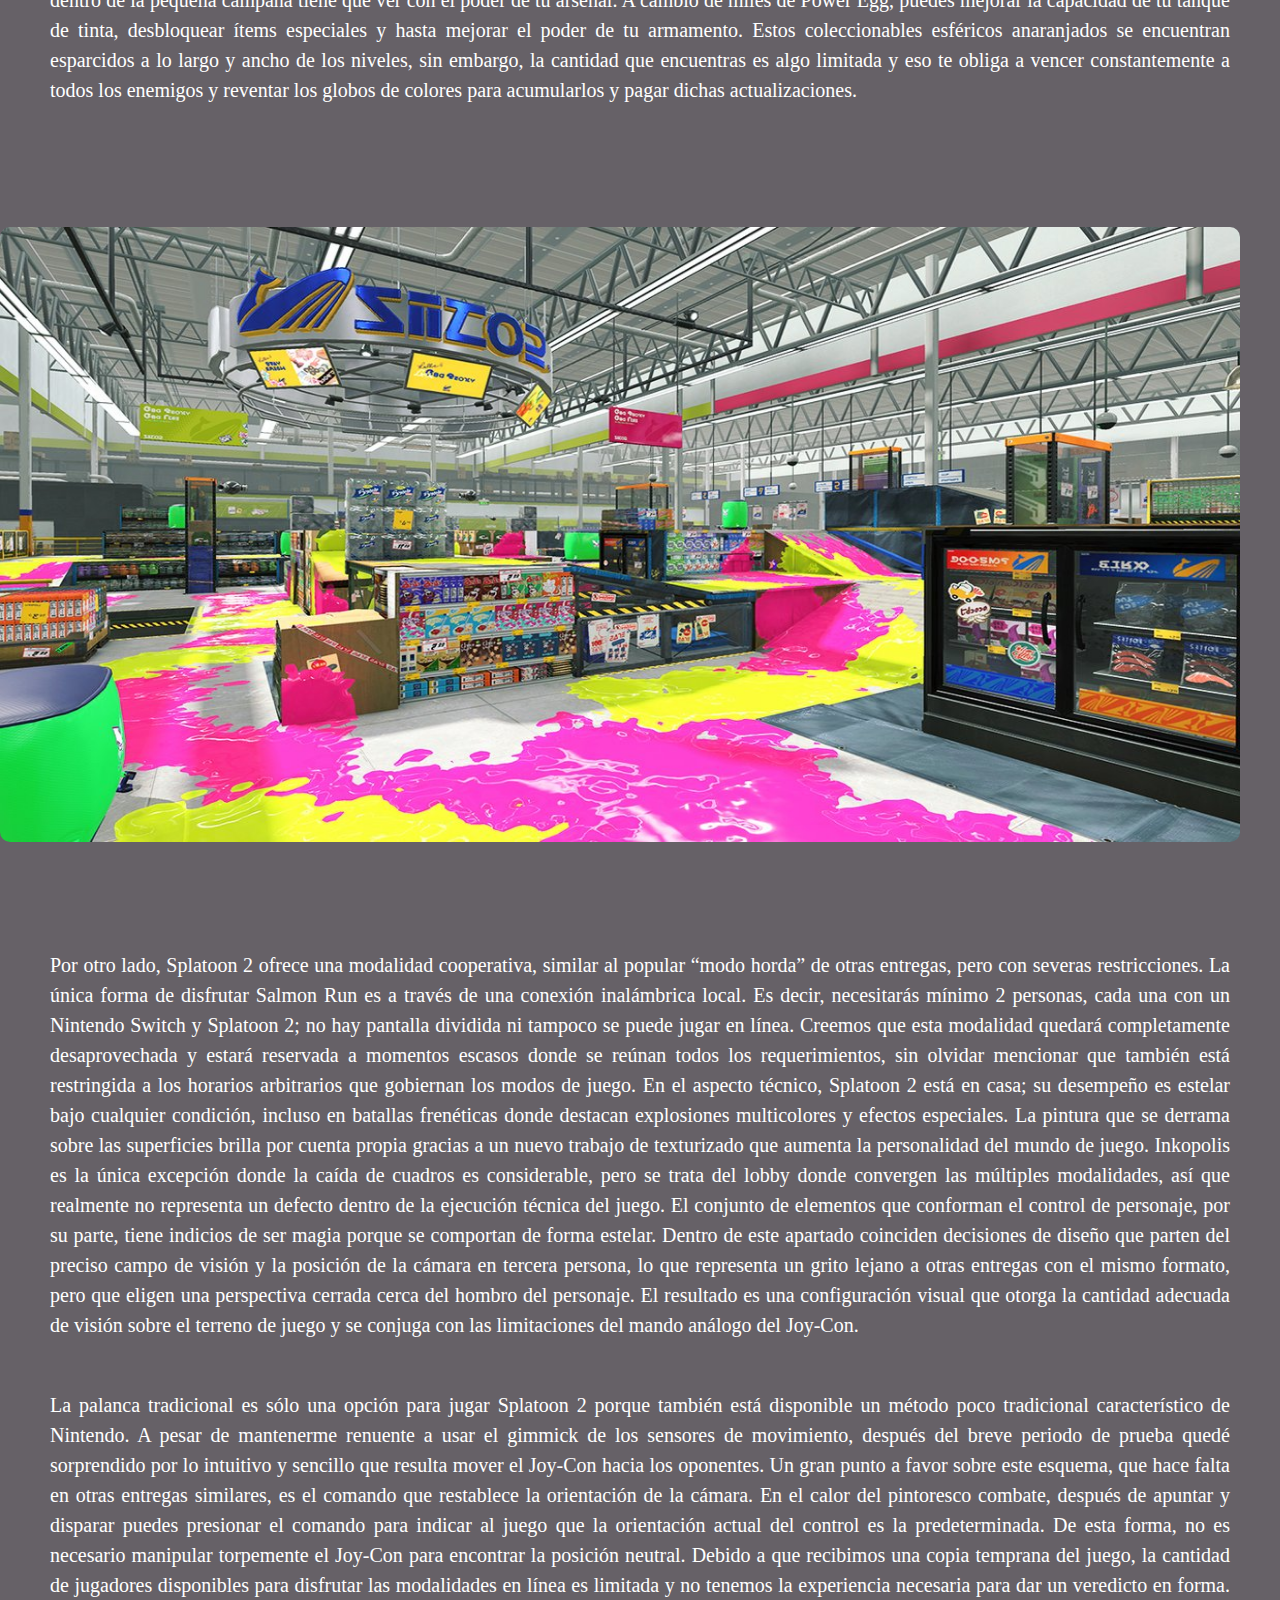
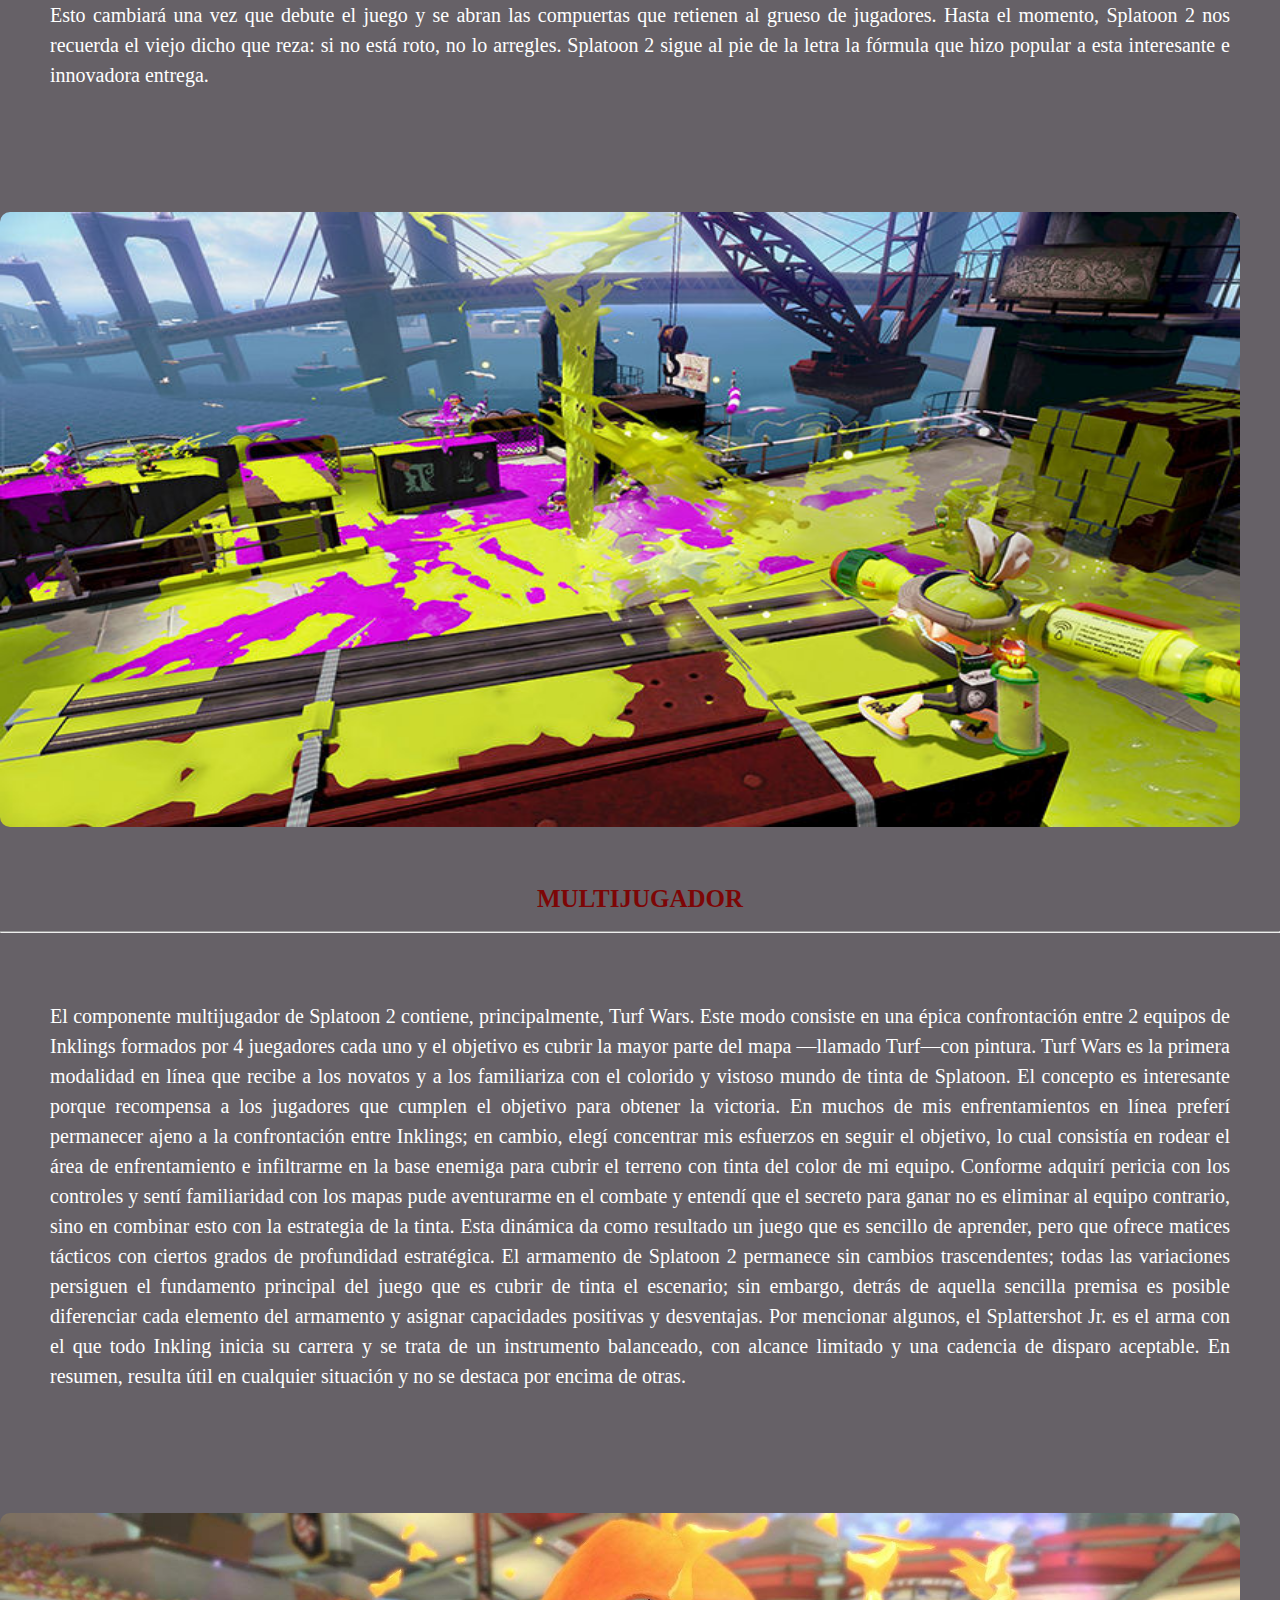
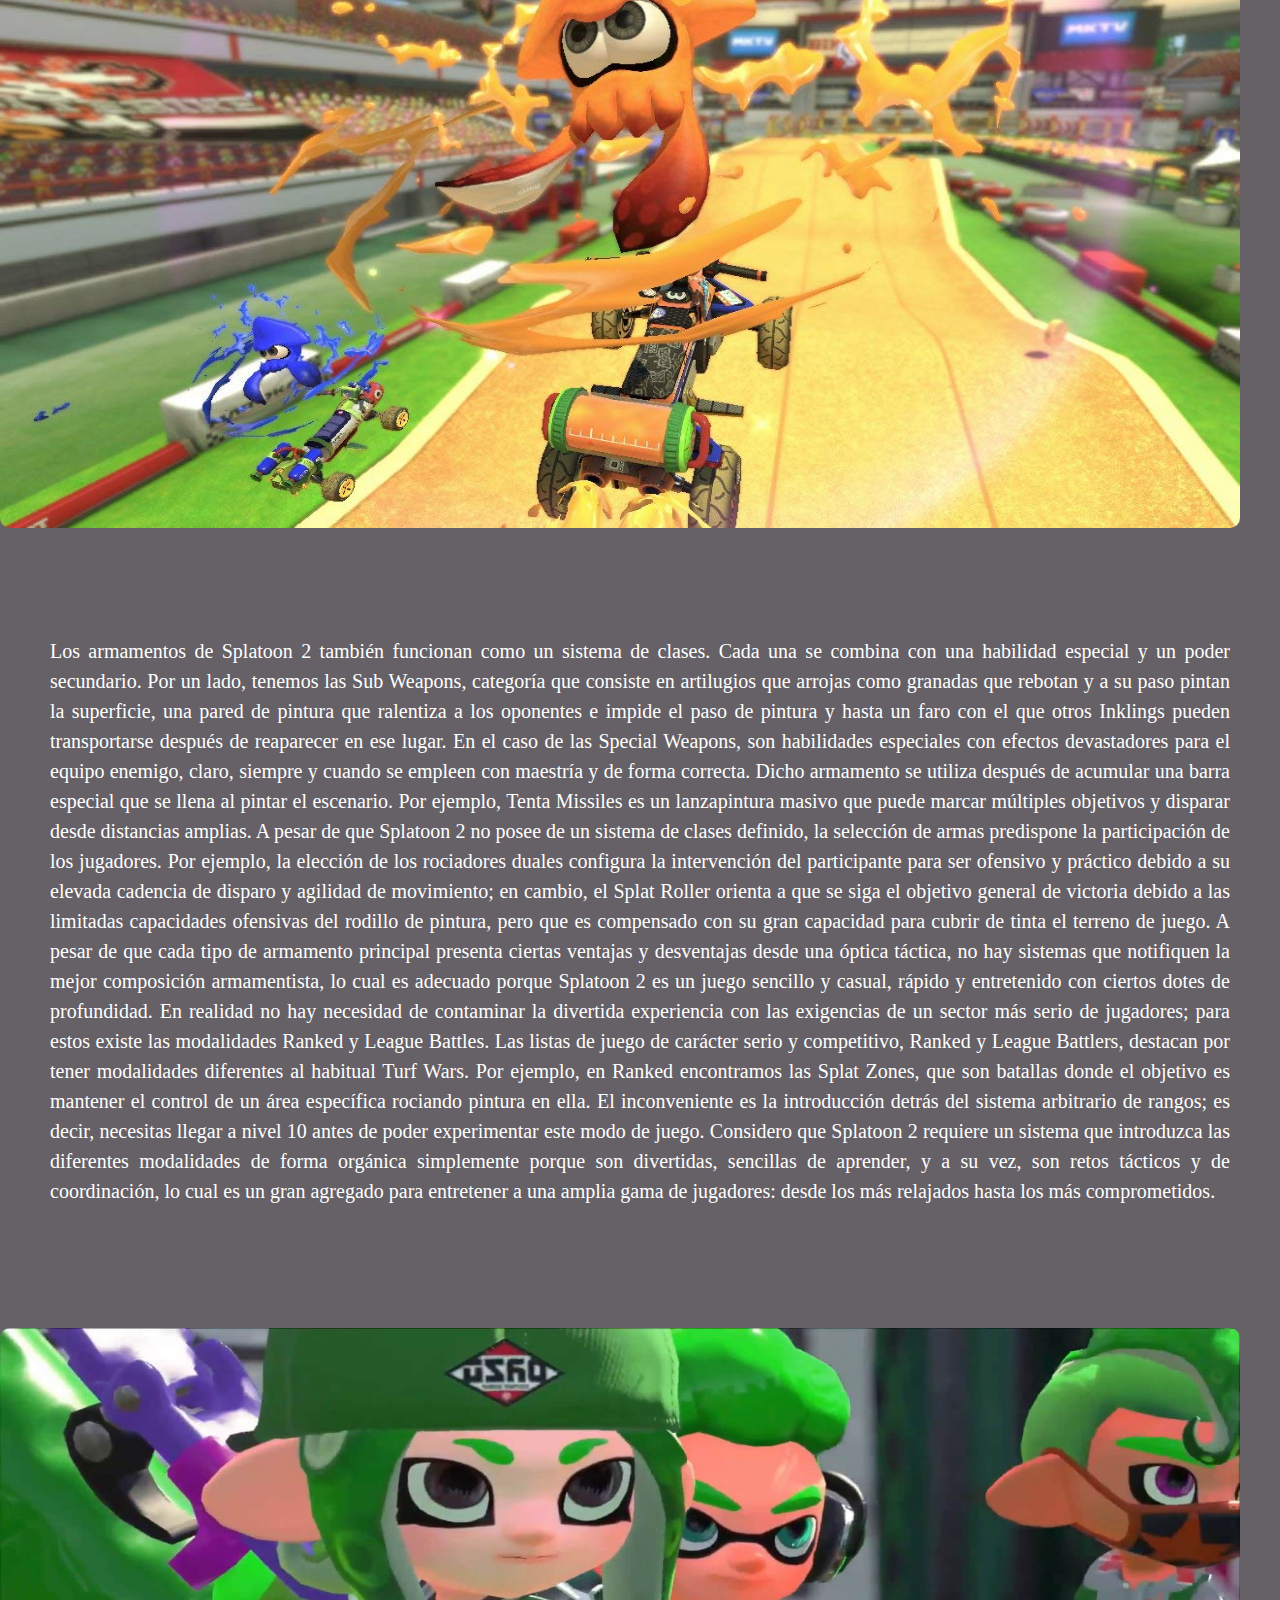
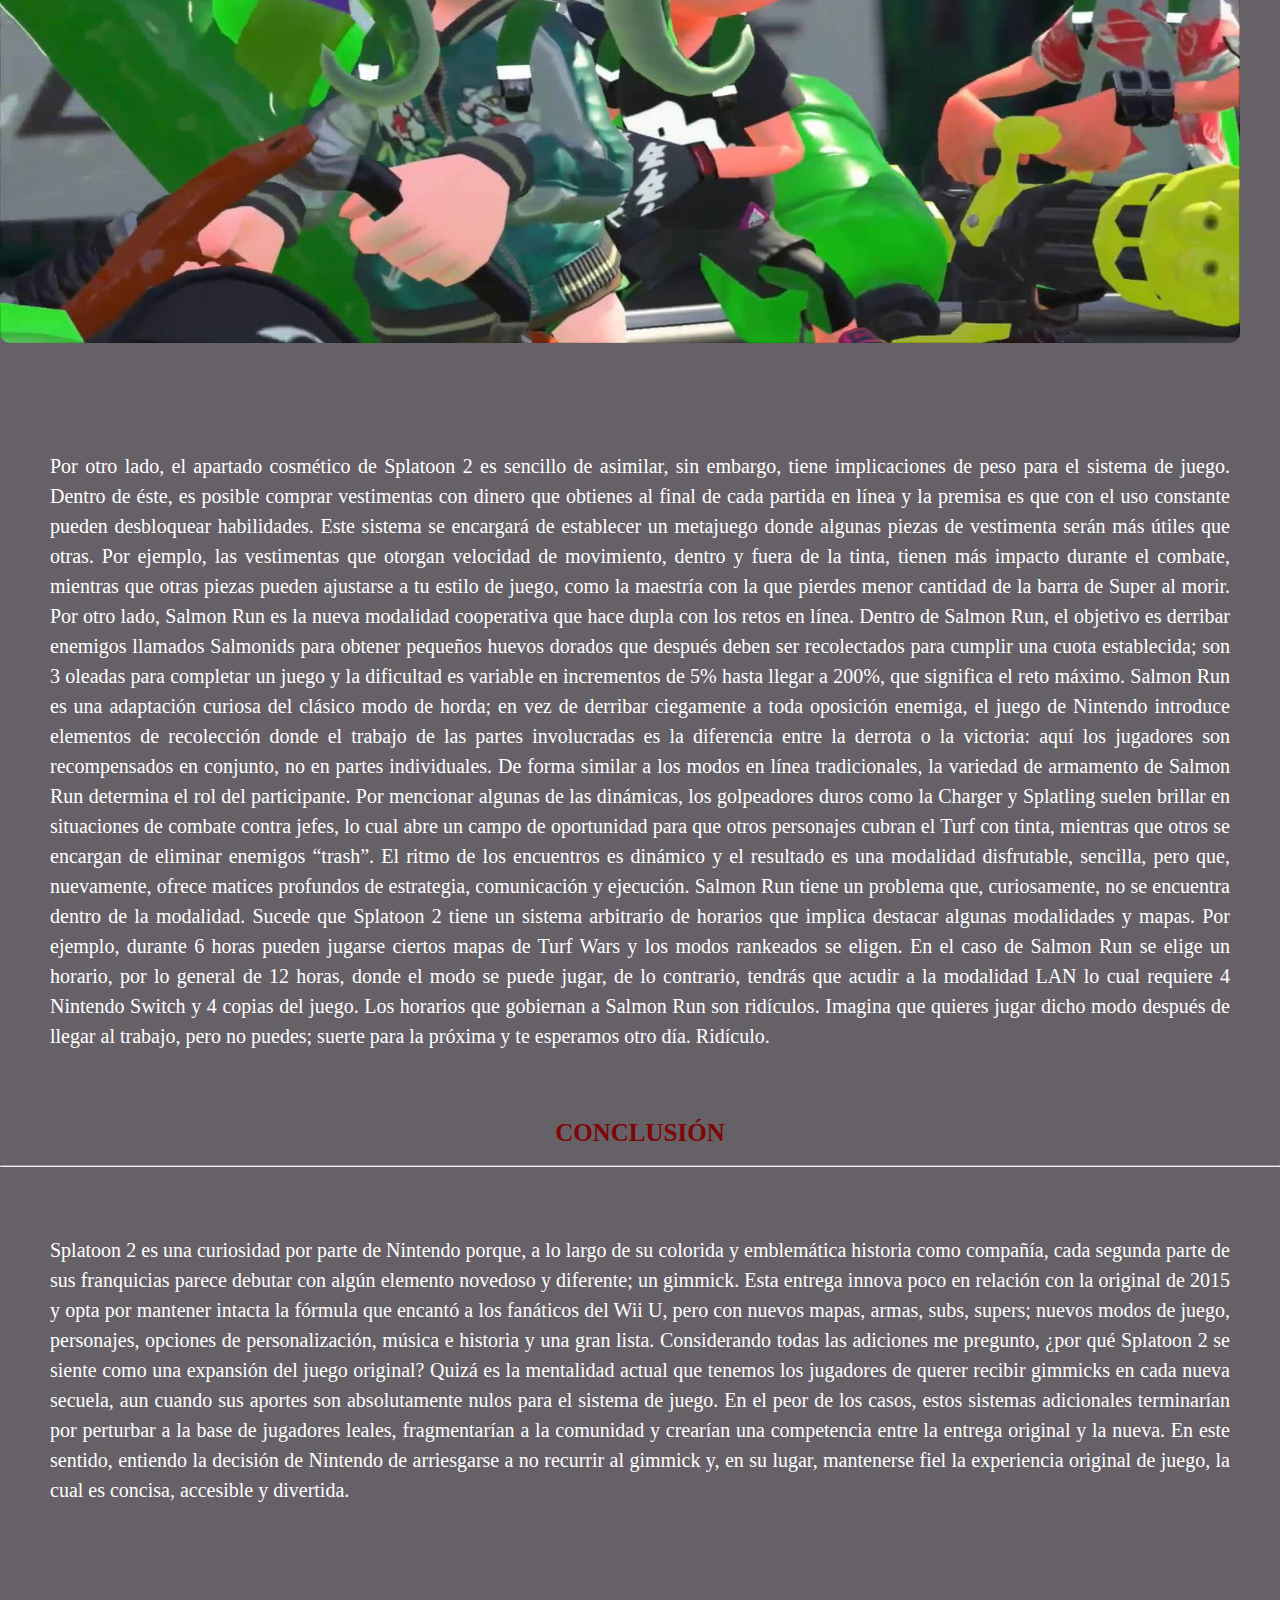
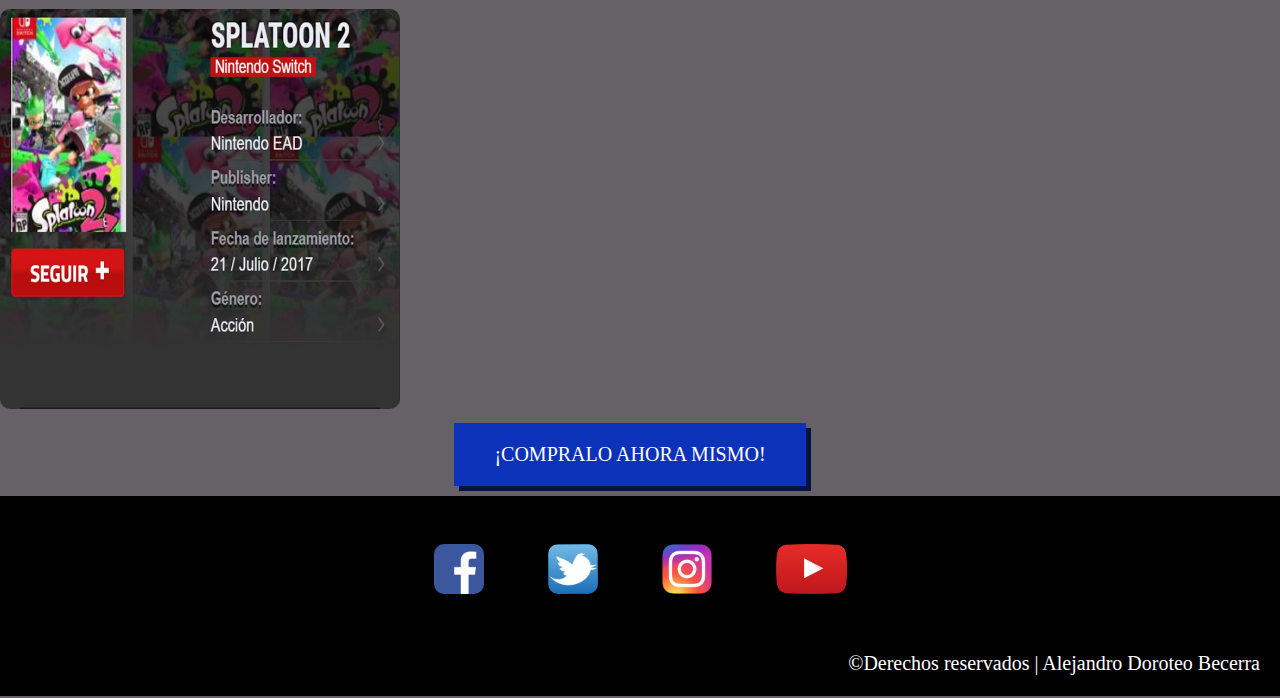
<file: splatoon.html>
<!doctype html>
<html>
             
<head>
    <link rel="shortcut icon" type="image/x-icon" href="imagenes/fantasma_verde.png">
 <meta charset="UTF-8">
        <link rel="stylesheet" href="css/estilos.css">
        <title>SPLATOON 2 - Phantom Game</title>
    
    <header>
        <div class="wrapper"></div>
            <div class="logo"></div>
            <img src="imagenes/logo_ejemplo.jpg" alt="phantom game" width="400px" width= 100%>        
                
            <nav>
                 <a href="index.html">INICIO</a>
                <a href="playstation.html">PLAY STATION</a>
                <a href="xbox.html">XBOX ONE</a>
                <a href="nintendo.html">NINTENDO SWITCH</a>
                <a href="bases.html">CONTACTO</a>
            
            </nav>
        </header>
    </head>
    <body>
              <div class="container">
    
       <input type="checkbox" id="toggle">
       <lavel for="toggle" class="button"></lavel>
       
        <nav class="nav">
            <a href="zelda.html">THE LEGEND OF ZELDA: BREATH OF THE WILD</a>
            <a href="mario.html">SUPER MARIO ODYSSEY</a>
            <a href="splatoon.html">SPLATOON 2</a>
        </nav>
    </div>
        <center><img class="portada" src="imagenes/splatoonportada.jpg"></center>
        <br>
        <br>
        <p>El texto de la reseña de Splatoon 2 fue dividido en 2 componentes: Campaña y Multijugador. El acceso temprano del juego nos permitió describir la campaña el pasado 18 de julio, sin embargo, la experiencia no estaba completa porque el multijugador se liberó hasta la fecha del lanzamiento oficial. Por esa razón, esta reseña fue actualizada y al fin dimos al juego la calificación correspondiente.]

        Splatoon, la divertida y colorida entrega de Nintendo que representa una de sus propiedades intelectuales más recientes, regresa para mejorar la innovadora propuesta de color, personalidad y diversión. En esta ocasión, el paquete sigue al pie de la letra la fórmula que presentó la entrega original para conmover y cautivar a la nueva generación de entusiastas que portan un Nintendo Switch.

        Como sabes, Splatoon 2 es un juego de disparos con perspectiva en tercera persona donde 8 participantes, 4 por equipo, compiten en breves enfrentamientos para cubrir con tinta la mayor parte del mapa. De esto se encargan los Inklings, que son pequeñas criaturas con capacidad para convertirse en calamares, con lo cual pueden maniobrar ágilmente dentro de la tinta de su color. El resultado es una modalidad donde el trabajo en equipo es más importante que la cantidad de bajas, aunque eliminar enemigos también es parte de la fórmula para la victoria.</p>
        
        <br><br>
        
        <center><iframe class="video" width="560" height="315" src="https://www.youtube.com/embed/qN4w5D2tzME" frameborder="0" allow="accelerometer; autoplay; encrypted-media; gyroscope; picture-in-picture" allowfullscreen></iframe></center>
        
        <br><br>
        
        <p>En esta reseña nos concentraremos en la campaña de Splatoon 2 que sigue la premisa de la entrega original. Este apartado ofrece mundos seccionados en niveles con divertidos retos que combinan las mecánicas del sistema multijugador con retos de plataforma, cuya dificultad aumenta de manera progresiva. Dentro de los “mundos” puedes explorar los alrededores para hallar teteras ocultas que te dan acceso a los diferentes niveles, pero sólo podrás entrar en ellos si cuentas con los recursos necesarios en una agradable línea de progresión constante.

        El diseño de los niveles es fresco gracias a la constante innovación de los retos que logran atrapar tu atención constantemente. Como es costumbre dentro de los títulos de plataforma, la dificultad inicial es baja y la complejidad de los acertijos, inexistente; sin embargo, conforme progresan las etapas, el juego arroja combinaciones hilarantes de plataformas y enemigos que transforman la aparente experiencia infantil en todo un reto que requerirá toda tu experiencia como jugador.</p>
        
        <br><br><br><br>
        
        <img src="imagenes/splatoon1.jpg" width="1240" height="615"> 
        
        <br><br><br><br>
        
        <p>Al jugar, llega un punto donde la dificultad de los retos de plataforma incrementa exponencialmente; la pantalla se llena de enemigos que arrojan balas de pintura ajena a tu Inkling, al tiempo que haces malabares con el Joy-Con para activar artefactos que modifican el escenario. La tinta estalla en todas las formas y siluetas posibles. Lo anterior me hace enfatizar que Splatoon 2 no es una aventura casual porque requiere toda tu concentración en etapas posteriores y se agradece que haya un sistema de vidas que te permite intentar superar una zona hasta 3 veces. En resumen, el reto plataformero de Splatoon 2 es todo un deleite que hace gala del sello de calidad de Nintendo.

        Asimismo, los jefes que enfrentas al final de cada mundo son una evolución en relación con la entrega original y siguen la misma fórmula escalable de los niveles; es decir, cada uno es colosal y más alocado y difícil que el anterior. Lo especial en esta entrega es que puedes regresar a vencerlos con armas diferentes, lo cual pone en evidencia la flexibilidad de su diseño porque te obliga a encontrar nuevas estrategias para acabarlos.

        La campaña tiene cierto valor de rejugabilidad: después de superar los retos por primera vez, puedes regresar a ellos para encontrar Sunken Scrolls que narran la historia del juego, piezas coleccionables y además es factible volver para mejorar el cronometraje. Asimismo, puedes vencer los niveles con diferentes armas, lo cual supone un reto adicional en algunos casos porque los niveles están diseñados para completarse con un arma específica.

        Parte de la progresión dentro de la pequeña campaña tiene que ver con el poder de tu arsenal. A cambio de miles de Power Egg, puedes mejorar la capacidad de tu tanque de tinta, desbloquear ítems especiales y hasta mejorar el poder de tu armamento. Estos coleccionables esféricos anaranjados se encuentran esparcidos a lo largo y ancho de los niveles, sin embargo, la cantidad que encuentras es algo limitada y eso te obliga a vencer constantemente a todos los enemigos y reventar los globos de colores para acumularlos y pagar dichas actualizaciones.</p>
        
        <br><br><br><br>
        
        <img src="imagenes/splatoon2.jpg" width="1240" height="615"> 
        
        <br><br><br><br>
        
        <p>Por otro lado, Splatoon 2 ofrece una modalidad cooperativa, similar al popular “modo horda” de otras entregas, pero con severas restricciones. La única forma de disfrutar Salmon Run es a través de una conexión inalámbrica local. Es decir, necesitarás mínimo 2 personas, cada una con un Nintendo Switch y Splatoon 2; no hay pantalla dividida ni tampoco se puede jugar en línea. Creemos que esta modalidad quedará completamente desaprovechada y estará reservada a momentos escasos donde se reúnan todos los requerimientos, sin olvidar mencionar que también está restringida a los horarios arbitrarios que gobiernan los modos de juego.

        En el aspecto técnico, Splatoon 2 está en casa; su desempeño es estelar bajo cualquier condición, incluso en batallas frenéticas donde destacan explosiones multicolores y efectos especiales. La pintura que se derrama sobre las superficies brilla por cuenta propia gracias a un nuevo trabajo de texturizado que aumenta la personalidad del mundo de juego. Inkopolis es la única excepción donde la caída de cuadros es considerable, pero se trata del lobby donde convergen las múltiples modalidades, así que realmente no representa un defecto dentro de la ejecución técnica del juego.

        El conjunto de elementos que conforman el control de personaje, por su parte, tiene indicios de ser magia porque se comportan de forma estelar. Dentro de este apartado coinciden decisiones de diseño que parten del preciso campo de visión y la posición de la cámara en tercera persona, lo que representa un grito lejano a otras entregas con el mismo formato, pero que eligen una perspectiva cerrada cerca del hombro del personaje. El resultado es una configuración visual que otorga la cantidad adecuada de visión sobre el terreno de juego y se conjuga con las limitaciones del mando análogo del Joy-Con.</p>
        
        <p>La palanca tradicional es sólo una opción para jugar Splatoon 2 porque también está disponible un método poco tradicional característico de Nintendo. A pesar de mantenerme renuente a usar el gimmick de los sensores de movimiento, después del breve periodo de prueba quedé sorprendido por lo intuitivo y sencillo que resulta mover el Joy-Con hacia los oponentes. Un gran punto a favor sobre este esquema, que hace falta en otras entregas similares, es el comando que restablece la orientación de la cámara. En el calor del pintoresco combate, después de apuntar y disparar puedes presionar el comando para indicar al juego que la orientación actual del control es la predeterminada. De esta forma, no es necesario manipular torpemente el Joy-Con para encontrar la posición neutral.

        Debido a que recibimos una copia temprana del juego, la cantidad de jugadores disponibles para disfrutar las modalidades en línea es limitada y no tenemos la experiencia necesaria para dar un veredicto en forma. Esto cambiará una vez que debute el juego y se abran las compuertas que retienen al grueso de jugadores. Hasta el momento, Splatoon 2 nos recuerda el viejo dicho que reza: si no está roto, no lo arregles. Splatoon 2 sigue al pie de la letra la fórmula que hizo popular a esta interesante e innovadora entrega.</p>
        
        <br><br><br><br>
        
        <img src="imagenes/splatoon3.jpg" width="1240" height="615"> 
        
        <br><br><br><br>
        
        <h2>MULTIJUGADOR</h2>
        
        <br>
        <hr/>
        <br>
        
        <p>El componente multijugador de Splatoon 2 contiene, principalmente, Turf Wars. Este modo consiste en una épica confrontación entre 2 equipos de Inklings formados por 4 juegadores cada uno y el objetivo es cubrir la mayor parte del mapa —llamado Turf—con pintura. Turf Wars es la primera modalidad en línea que recibe a los novatos y a los familiariza con el colorido y vistoso mundo de tinta de Splatoon. El concepto es interesante porque recompensa a los jugadores que cumplen el objetivo para obtener la victoria.

        En muchos de mis enfrentamientos en línea preferí permanecer ajeno a la confrontación entre Inklings; en cambio, elegí concentrar mis esfuerzos en seguir el objetivo, lo cual consistía en rodear el área de enfrentamiento e infiltrarme en la base enemiga para cubrir el terreno con tinta del color de mi equipo. Conforme adquirí pericia con los controles y sentí familiaridad con los mapas pude aventurarme en el combate y entendí que el secreto para ganar no es eliminar al equipo contrario, sino en combinar esto con la estrategia de la tinta. Esta dinámica da como resultado un juego que es sencillo de aprender, pero que ofrece matices tácticos con ciertos grados de profundidad estratégica.

        El armamento de Splatoon 2 permanece sin cambios trascendentes; todas las variaciones persiguen el fundamento principal del juego que es cubrir de tinta el escenario; sin embargo, detrás de aquella sencilla premisa es posible diferenciar cada elemento del armamento y asignar capacidades positivas y desventajas. Por mencionar algunos, el Splattershot Jr. es el arma con el que todo Inkling inicia su carrera y se trata de un instrumento balanceado, con alcance limitado y una cadencia de disparo aceptable. En resumen, resulta útil en cualquier situación y no se destaca por encima de otras.</p>
        
        <br><br><br><br>
        
        <img src="imagenes/splatoon4.jpg" width="1240" height="615"> 
        
        <br><br><br><br>
        
        <p>Los armamentos de Splatoon 2 también funcionan como un sistema de clases. Cada una se combina con una habilidad especial y un poder secundario. Por un lado, tenemos las Sub Weapons, categoría que consiste en artilugios que arrojas como granadas que rebotan y a su paso pintan la superficie, una pared de pintura que ralentiza a los oponentes e impide el paso de pintura y hasta un faro con el que otros Inklings pueden transportarse después de reaparecer en ese lugar. En el caso de las Special Weapons, son habilidades especiales con efectos devastadores para el equipo enemigo, claro, siempre y cuando se empleen con maestría y de forma correcta. Dicho armamento se utiliza después de acumular una barra especial que se llena al pintar el escenario. Por ejemplo, Tenta Missiles es un lanzapintura masivo que puede marcar múltiples objetivos y disparar desde distancias amplias.

        A pesar de que Splatoon 2 no posee de un sistema de clases definido, la selección de armas predispone la participación de los jugadores. Por ejemplo, la elección de los rociadores duales configura la intervención del participante para ser ofensivo y práctico debido a su elevada cadencia de disparo y agilidad de movimiento; en cambio, el Splat Roller orienta a que se siga el objetivo general de victoria debido a las limitadas capacidades ofensivas del rodillo de pintura, pero que es compensado con su gran capacidad para cubrir de tinta el terreno de juego. A pesar de que cada tipo de armamento principal presenta ciertas ventajas y desventajas desde una óptica táctica, no hay sistemas que notifiquen la mejor composición armamentista, lo cual es adecuado porque Splatoon 2 es un juego sencillo y casual, rápido y entretenido con ciertos dotes de profundidad. En realidad no hay necesidad de contaminar la divertida experiencia con las exigencias de un sector más serio de jugadores; para estos existe las modalidades Ranked y League Battles.

        Las listas de juego de carácter serio y competitivo, Ranked y League Battlers, destacan por tener modalidades diferentes al habitual Turf Wars. Por ejemplo, en Ranked encontramos las Splat Zones, que son batallas donde el objetivo es mantener el control de un área específica rociando pintura en ella. El inconveniente es la introducción detrás del sistema arbitrario de rangos; es decir, necesitas llegar a nivel 10 antes de poder experimentar este modo de juego. Considero que Splatoon 2 requiere un sistema que introduzca las diferentes modalidades de forma orgánica simplemente porque son divertidas, sencillas de aprender, y a su vez, son retos tácticos y de coordinación, lo cual es un gran agregado para entretener a una amplia gama de jugadores: desde los más relajados hasta los más comprometidos.</p>
        
        <br><br><br><br>
        
        <img src="imagenes/splatoon5.jpg" width="1240" height="615"> 
        
        <br><br><br><br>
        
        <p>Por otro lado, el apartado cosmético de Splatoon 2 es sencillo de asimilar, sin embargo, tiene implicaciones de peso para el sistema de juego. Dentro de éste, es posible comprar vestimentas con dinero que obtienes al final de cada partida en línea y la premisa es que con el uso constante pueden desbloquear habilidades. Este sistema se encargará de establecer un metajuego donde algunas piezas de vestimenta serán más útiles que otras. Por ejemplo, las vestimentas que otorgan velocidad de movimiento, dentro y fuera de la tinta, tienen más impacto durante el combate, mientras que otras piezas pueden ajustarse a tu estilo de juego, como la maestría con la que pierdes menor cantidad de la barra de Super al morir.

        Por otro lado, Salmon Run es la nueva modalidad cooperativa que hace dupla con los retos en línea. Dentro de Salmon Run, el objetivo es derribar enemigos llamados Salmonids para obtener pequeños huevos dorados que después deben ser recolectados para cumplir una cuota establecida; son 3 oleadas para completar un juego y la dificultad es variable en incrementos de 5% hasta llegar a 200%, que significa el reto máximo. Salmon Run es una adaptación curiosa del clásico modo de horda; en vez de derribar ciegamente a toda oposición enemiga, el juego de Nintendo introduce elementos de recolección donde el trabajo de las partes involucradas es la diferencia entre la derrota o la victoria: aquí los jugadores son recompensados en conjunto, no en partes individuales.

        De forma similar a los modos en línea tradicionales, la variedad de armamento de Salmon Run determina el rol del participante. Por mencionar algunas de las dinámicas, los golpeadores duros como la Charger y Splatling suelen brillar en situaciones de combate contra jefes, lo cual abre un campo de oportunidad para que otros personajes cubran el Turf con tinta, mientras que otros se encargan de eliminar enemigos “trash”. El ritmo de los encuentros es dinámico y el resultado es una modalidad disfrutable, sencilla, pero que, nuevamente, ofrece matices profundos de estrategia, comunicación y ejecución.

        Salmon Run tiene un problema que, curiosamente, no se encuentra dentro de la modalidad. Sucede que Splatoon 2 tiene un sistema arbitrario de horarios que implica destacar algunas modalidades y mapas. Por ejemplo, durante 6 horas pueden jugarse ciertos mapas de Turf Wars y los modos rankeados se eligen. En el caso de Salmon Run se elige un horario, por lo general de 12 horas, donde el modo se puede jugar, de lo contrario, tendrás que acudir a la modalidad LAN lo cual requiere 4 Nintendo Switch y 4 copias del juego. Los horarios que gobiernan a Salmon Run son ridículos. Imagina que quieres jugar dicho modo después de llegar al trabajo, pero no puedes; suerte para la próxima y te esperamos otro día. Ridículo.</p>
        
        <br>
        <h2>CONCLUSIÓN</h2>
        <br>
        <hr/>
        <br>
        
        <p>Splatoon 2 es una curiosidad por parte de Nintendo porque, a lo largo de su colorida y emblemática historia como compañía, cada segunda parte de sus franquicias parece debutar con algún elemento novedoso y diferente; un gimmick. Esta entrega innova poco en relación con la original de 2015 y opta por mantener intacta la fórmula que encantó a los fanáticos del Wii U, pero con nuevos mapas, armas, subs, supers; nuevos modos de juego, personajes, opciones de personalización, música e historia y una gran lista. Considerando todas las adiciones me pregunto, ¿por qué Splatoon 2 se siente como una expansión del juego original? Quizá es la mentalidad actual que tenemos los jugadores de querer recibir gimmicks en cada nueva secuela, aun cuando sus aportes son absolutamente nulos para el sistema de juego. En el peor de los casos, estos sistemas adicionales terminarían por perturbar a la base de jugadores leales, fragmentarían a la comunidad y crearían una competencia entre la entrega original y la nueva. En este sentido, entiendo la decisión de Nintendo de arriesgarse a no recurrir al gimmick y, en su lugar, mantenerse fiel la experiencia original de juego, la cual es concisa, accesible y divertida.</p>
        
        <br>
        <br>
        <br>
        <img src="imagenes/splatooncalificacion.jpg" width="400" height="400">
        <center><a target="_blank" class="enlace" href="https://www.amazon.com.mx/Splatoon-2-Nintendo-Switch-Standard/dp/B01N9QVIRV/ref=sr_1_1?s=videogames&ie=UTF8&qid=1542334902&sr=1-1&keywords=splatoon+2">¡COMPRALO AHORA MISMO!</a></center>
       
    
    </body>
    
         <footer>
              <div class="columna1">
            </div>      
            <br>
            <div class="row">
                <center><a target="_blank" href="https://www.facebook.com/doroteobecerra"><img class="social" src="imagenes/facebook.png"></a>
                <a target="_blank" href="https://htmlcolorcodes.com/es/"><img class="social" src="imagenes/twitter.png"></a>
                <a target="_blank" href="https://www.instagram.com/_alejandrobecerra/"><img class="social" src="imagenes/instagram.png"></a>
                <a target="_blank" href="https://www.youtube.com/channel/UCrg7vHFWexH_e5cdX-1A4qg?view_as=subscriber"><img class="youtube" src="imagenes/youtube.png"></a></center>
            </div>
            
            <div class="columna2">
                  <p class="pie">©Derechos reservados | Alejandro Doroteo Becerra</p>
            </div>
    
    </footer>
    
</html>
</file>
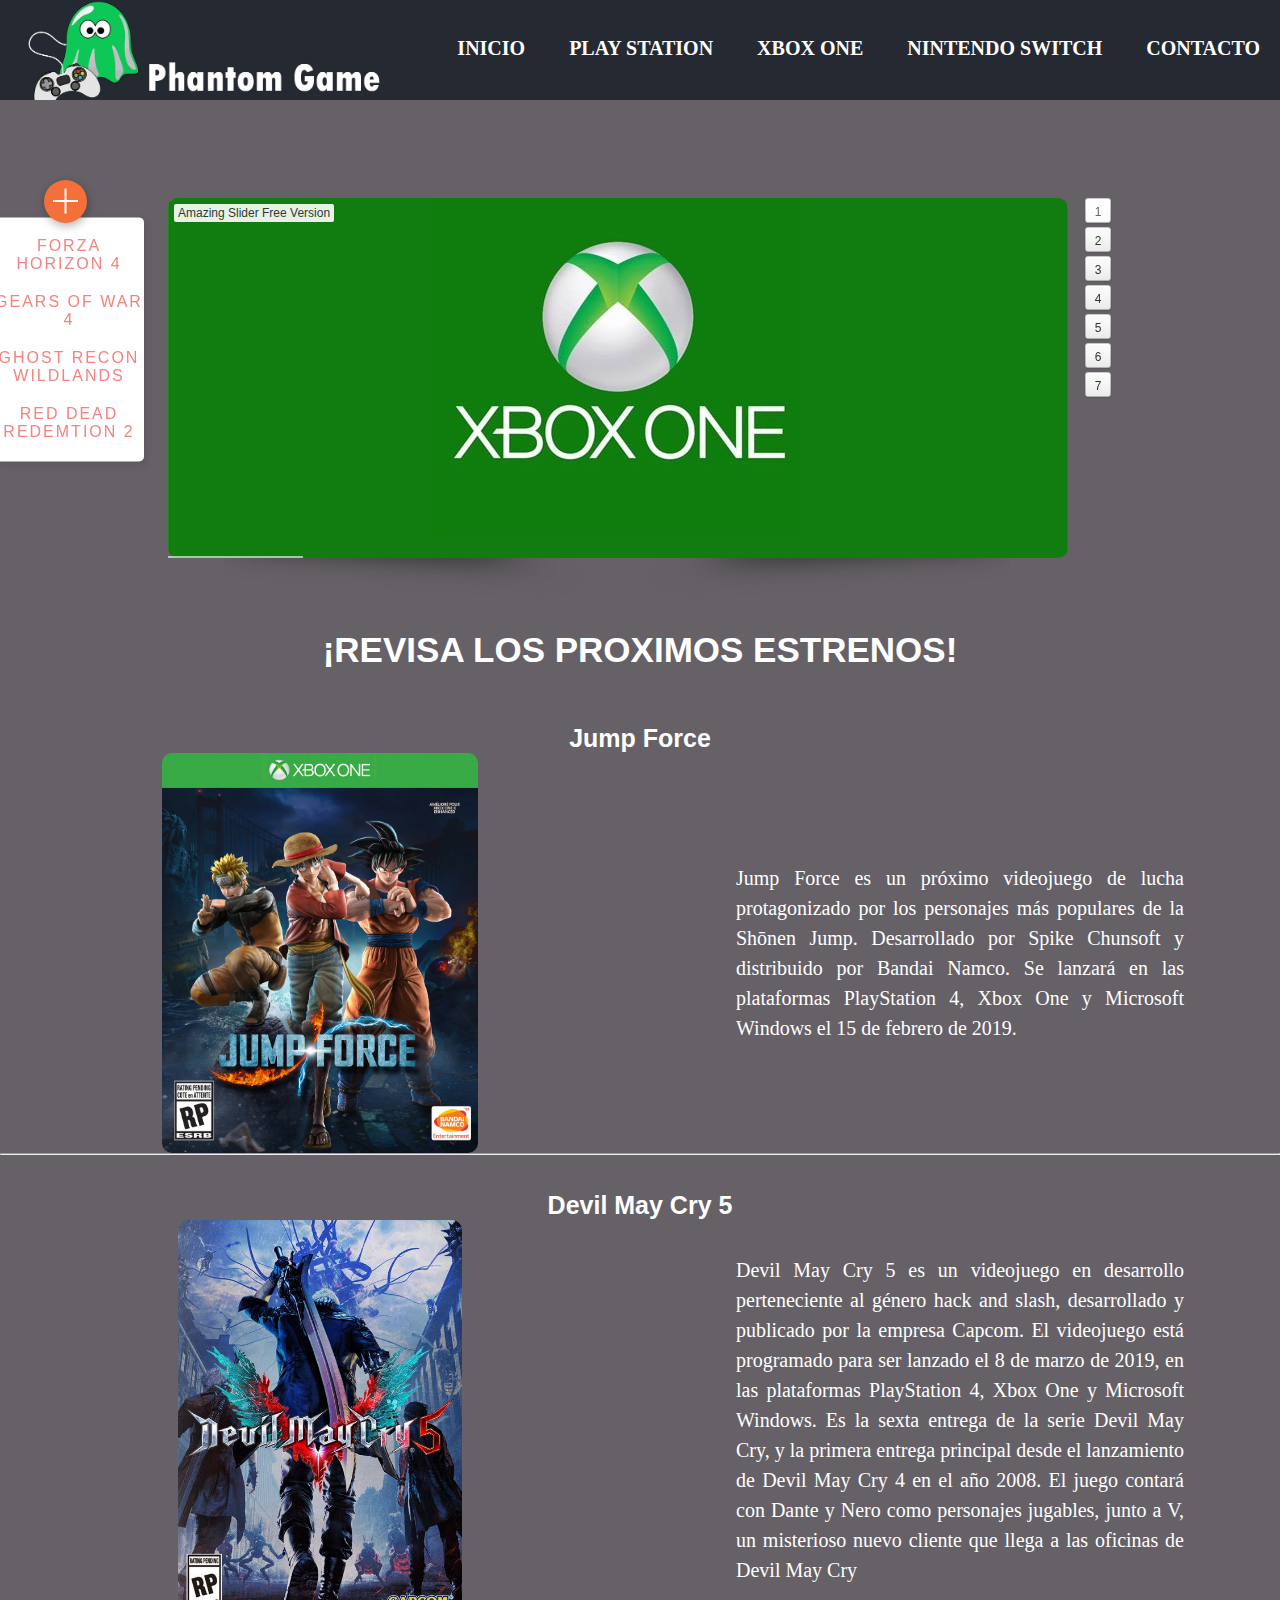
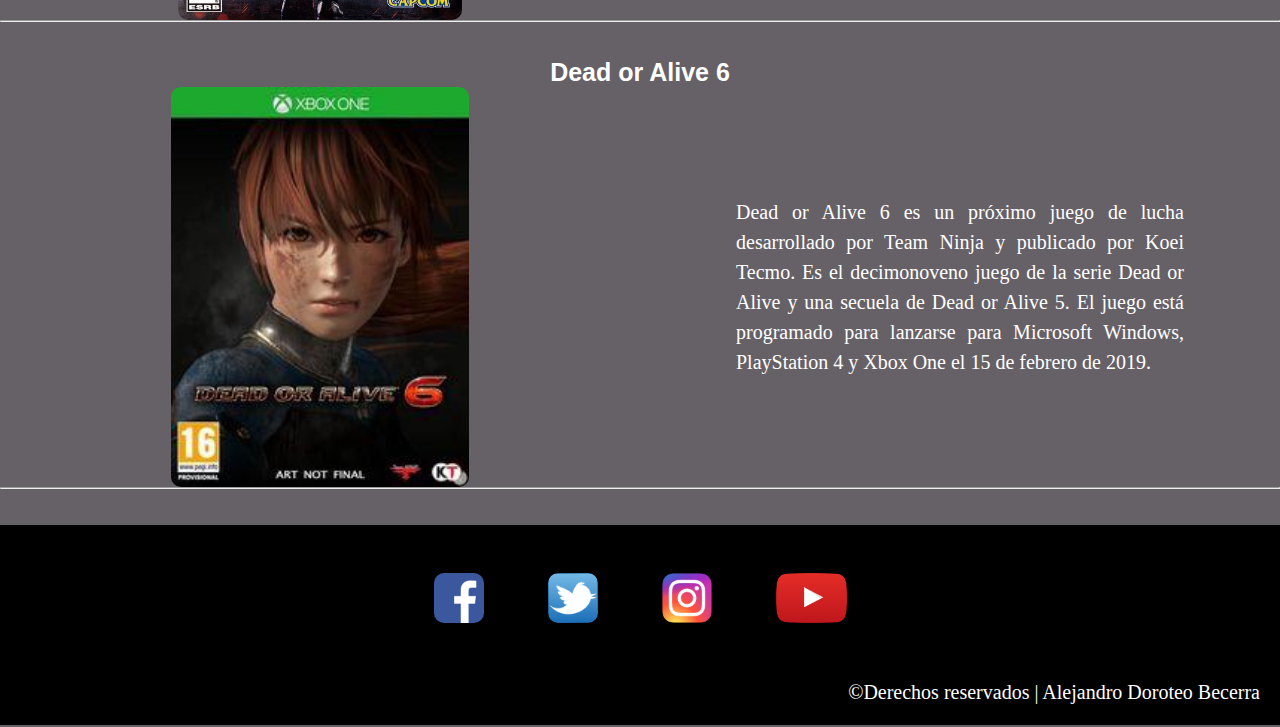
<file: xbox.html>
<!doctype html>
<html>
<head>
    <link rel="shortcut icon" type="image/x-icon" href="imagenes/fantasma_verde.png">
   <meta charset="UTF-8">
    <title>Xbox One</title>
    <link rel="stylesheet" href="css/estilos.css">
     <script src="sliderengine/jquery.js"></script>
    <script src="sliderengine/amazingslider.js"></script>
    <link rel="stylesheet" type="text/css" href="sliderengine/amazingslider-1.css">
    <script src="sliderengine/initslider-1.js"></script>
    </head>

        <header class="header2">
            <div class="wrapper"></div>
            <div class="logo"></div>
            <img src="imagenes/logo_ejemplo.jpg" alt="phantom game" width="400px" width= 100%>        
                
            <nav>
                <a href="index.html">INICIO</a>
                <a href="playstation.html">PLAY STATION</a>
                <a href="xbox.html">XBOX ONE</a>
                <a href="nintendo.html">NINTENDO SWITCH</a>
                <a href="bases.html">CONTACTO</a>
            
            
            </nav>
                
       </header>
    <body>
        <div class="containerxb">
    
       <input type="checkbox" id="toggle">
       <lavel for="toggle" class="button"></lavel>
       
        <nav class="nav">
            <a href="forza4.html">FORZA HORIZON 4</a>
            <a href="gears4.html">GEARS OF WAR 4</a>
            <a href="ghostrecon.html">GHOST RECON WILDLANDS</a>
            <a href="red_dead.html">RED DEAD REDEMTION 2</a>
        </nav>
    </div>
        <br><br><br><br><br><br><br><br><br><br><br>
         <div id="amazingslider-wrapper-1" style="display:block;position:relative;max-width:900px;padding-left:0px; padding-right:44px;margin:0px auto 0px;">
        <div id="amazingslider-1" style="display:block;position:relative;margin:0 auto;">
            <ul class="amazingslider-slides" style="display:none;">
                <li><img src="images/xbox_A.jpg" alt="xbox_A" />
                </li>
                <li><img src="images/xbox1.jpg" alt="xbox1" />
                </li>
                <li><img src="images/xbox2.jpg" alt="xbox2" />
                </li>
                <li><img src="images/xbox3.jpg" alt="xbox3" />
                </li>
                <li><img src="images/xbox4.jpg" alt="xbox4" />
                </li>
                <li><img src="images/xbox5.png" alt="xbox5" />
                </li>
                <li><img src="images/xbox6.jpg" alt="xbox6" />
                </li>
            </ul>
            <ul class="amazingslider-thumbnails" style="display:none;">
                <li><img src="images/xbox_A-tn.jpg" alt="xbox_A" /></li>
                <li><img src="images/xbox1-tn.jpg" alt="xbox1" /></li>
                <li><img src="images/xbox2-tn.jpg" alt="xbox2" /></li>
                <li><img src="images/xbox3-tn.jpg" alt="xbox3" /></li>
                <li><img src="images/xbox4-tn.jpg" alt="xbox4" /></li>
                <li><img src="images/xbox5-tn.png" alt="xbox5" /></li>
                <li><img src="images/xbox6-tn.jpg" alt="xbox6" /></li>
            </ul>
        <div class="amazingslider-engine"><a href="http://amazingslider.com" title="Responsive Image Slider jQuery">Responsive Image Slider jQuery</a></div>
        </div>
    </div>
        <br><br><br><br>
        <h1 class="parrafo 2">¡REVISA LOS PROXIMOS ESTRENOS!</h1>
        <br><br><br>
        <h2 class="parrafo3">Jump Force</h2>
        <div class="contenedor2">
        <p class="parrafo">Jump Force es un próximo videojuego de lucha protagonizado por los personajes más populares de la Shōnen Jump. Desarrollado por Spike Chunsoft y distribuido por Bandai Namco. Se lanzará en las plataformas PlayStation 4, Xbox One y Microsoft Windows el 15 de febrero de 2019.</p></div>
        <div class="contenedor">
        <img class="imagen" src="imagenes/jumpforce.jpg">
        </div>    
        <hr/>
        <br><br>
        
        <h2 class="parrafo3">Devil May Cry 5</h2>
        <div class="contenedor2">
        <p class="parrafo">Devil May Cry 5 es un videojuego en desarrollo perteneciente al género hack and slash, desarrollado y publicado por la empresa Capcom. El videojuego está programado para ser lanzado el 8 de marzo de 2019, en las plataformas PlayStation 4, Xbox One y Microsoft Windows. Es la sexta entrega de la serie Devil May Cry, y la primera entrega principal desde el lanzamiento de Devil May Cry 4 en el año 2008. El juego contará con Dante y Nero como personajes jugables, junto a V, un misterioso nuevo cliente que llega a las oficinas de Devil May Cry</p></div>
        <div class="contenedor">
        <img class="imagen" src="imagenes/devil5.jpg">
        </div>    
        <hr/>
        <br><br>
    
        <h2 class="parrafo3">Dead or Alive 6</h2>
        <div class="contenedor2">
        <p class="parrafo">Dead or Alive 6 es un próximo juego de lucha desarrollado por Team Ninja y publicado por Koei Tecmo. Es el decimonoveno juego de la serie Dead or Alive y una secuela de Dead or Alive 5. El juego está programado para lanzarse para Microsoft Windows, PlayStation 4 y Xbox One el 15 de febrero de 2019.</p></div>
        <div class="contenedor">
        <img class="imagen" src="imagenes/alive6.jpg">
        </div>    
        <hr/>
        <br><br>
       
    
    </body>
    
        <footer>
              <div class="columna1">
            </div>      
            <br>
            <div class="row">
                <center><a target="_blank" href="https://www.facebook.com/doroteobecerra"><img class="social" src="imagenes/facebook.png"></a>
                <a target="_blank" href="https://htmlcolorcodes.com/es/"><img class="social" src="imagenes/twitter.png"></a>
                <a target="_blank" href="https://www.instagram.com/_alejandrobecerra/"><img class="social" src="imagenes/instagram.png"></a>
                <a target="_blank" href="https://www.youtube.com/channel/UCrg7vHFWexH_e5cdX-1A4qg?view_as=subscriber"><img class="youtube" src="imagenes/youtube.png"></a></center>
            </div>
            
            <div class="columna2">
                  <p class="pie">©Derechos reservados | Alejandro Doroteo Becerra</p>
            </div>
    
    </footer>


</html>
</file>
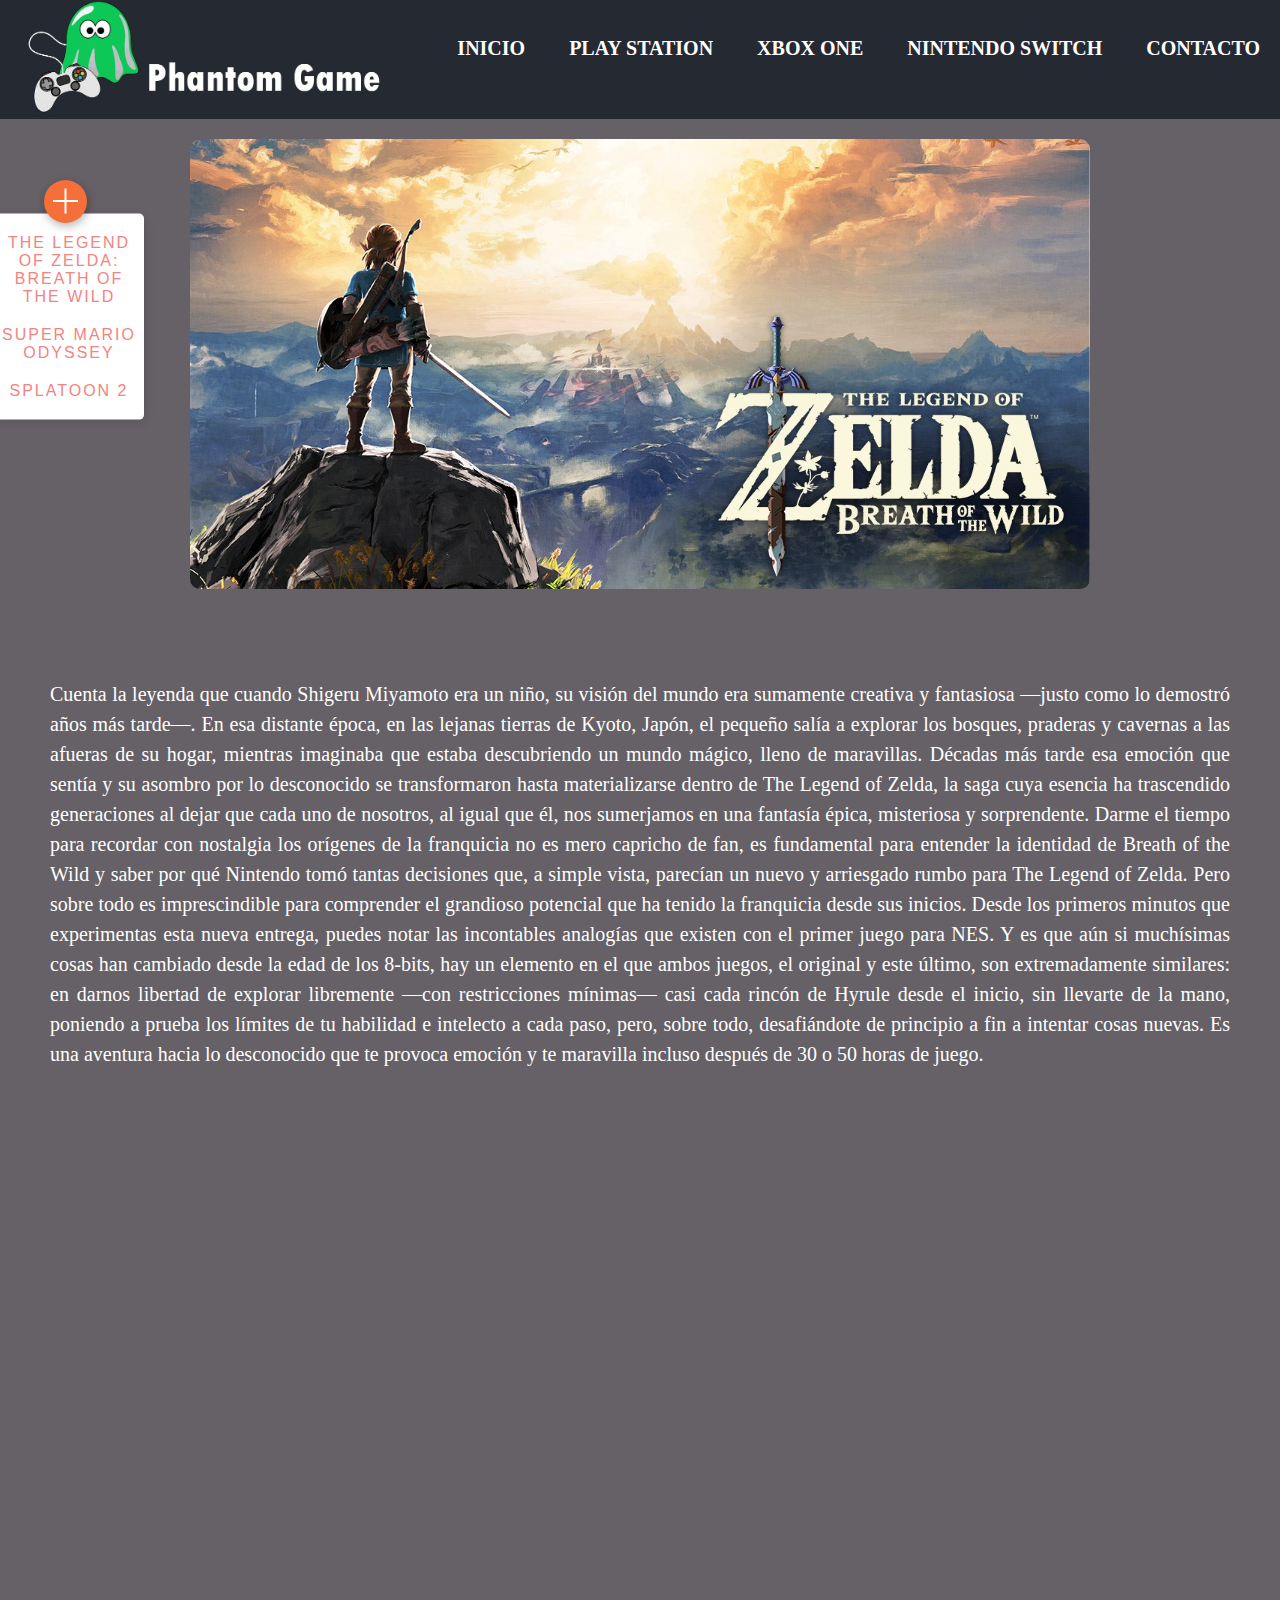
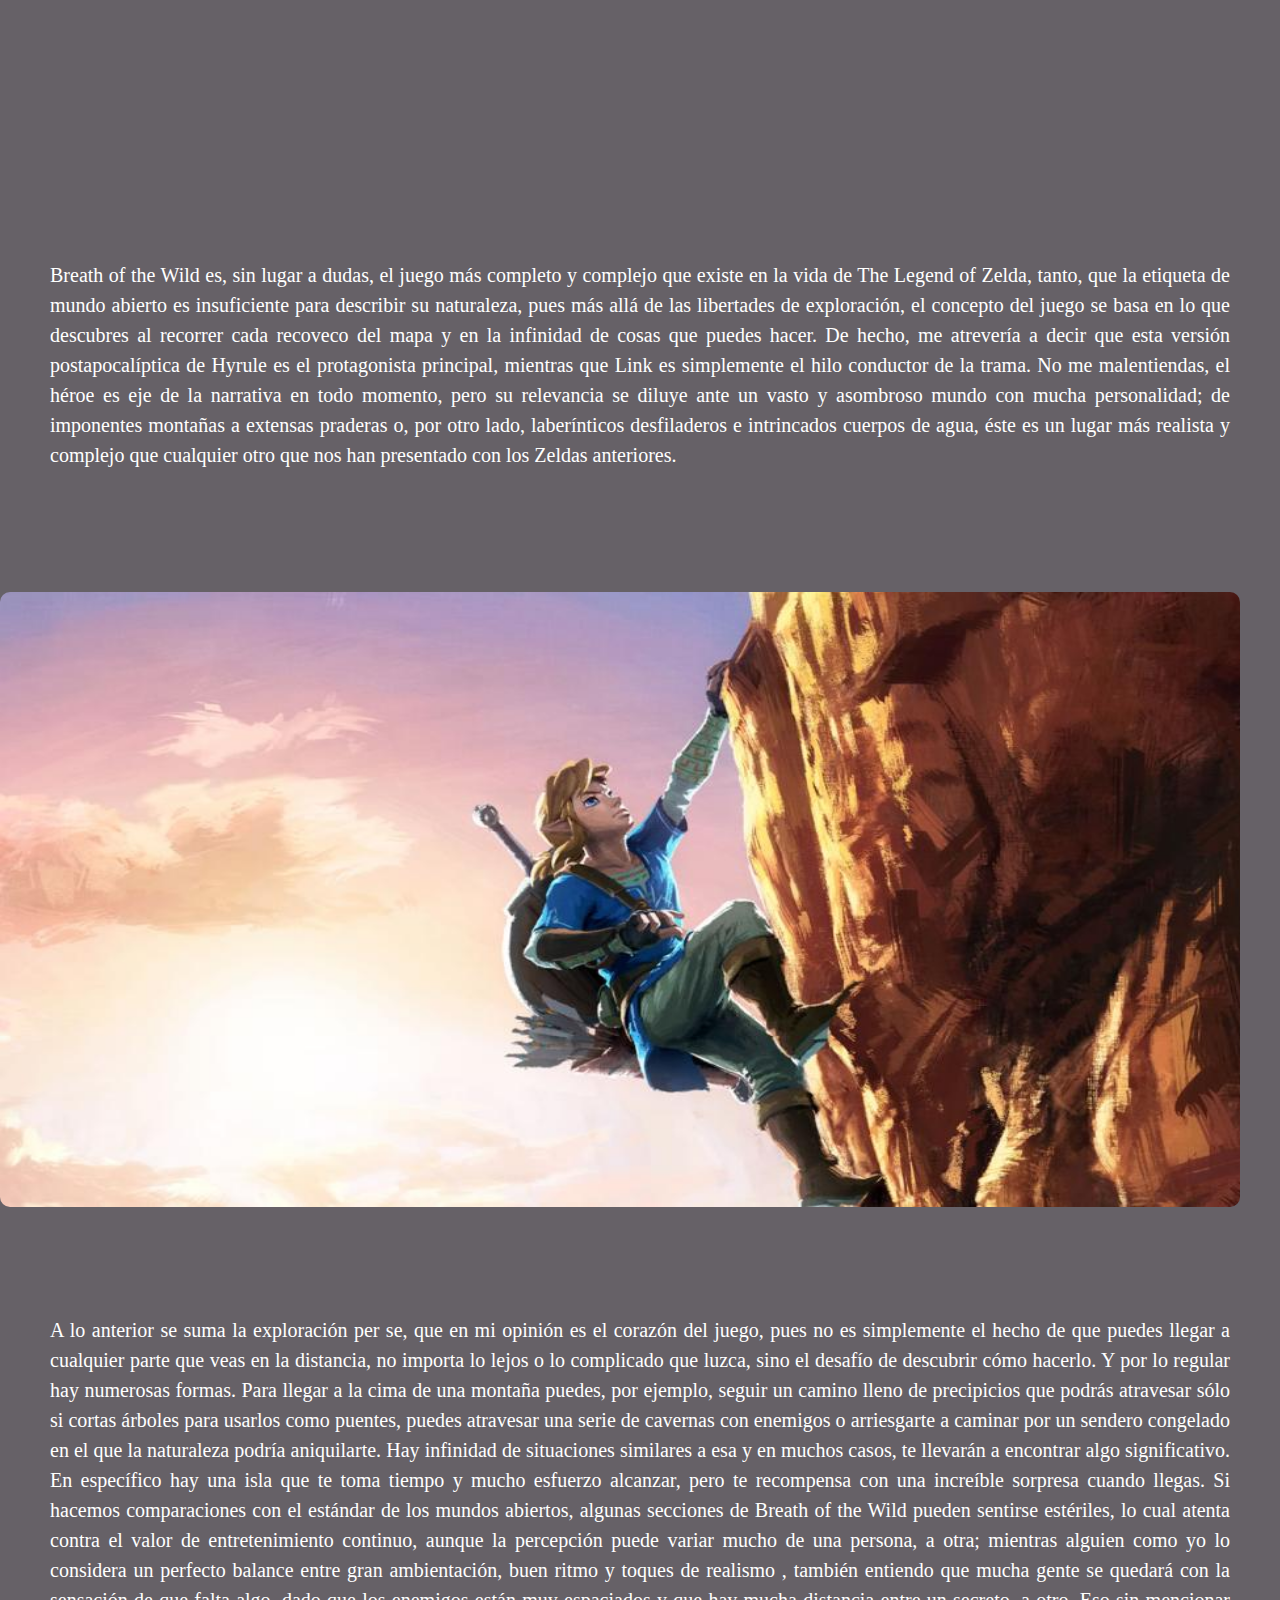
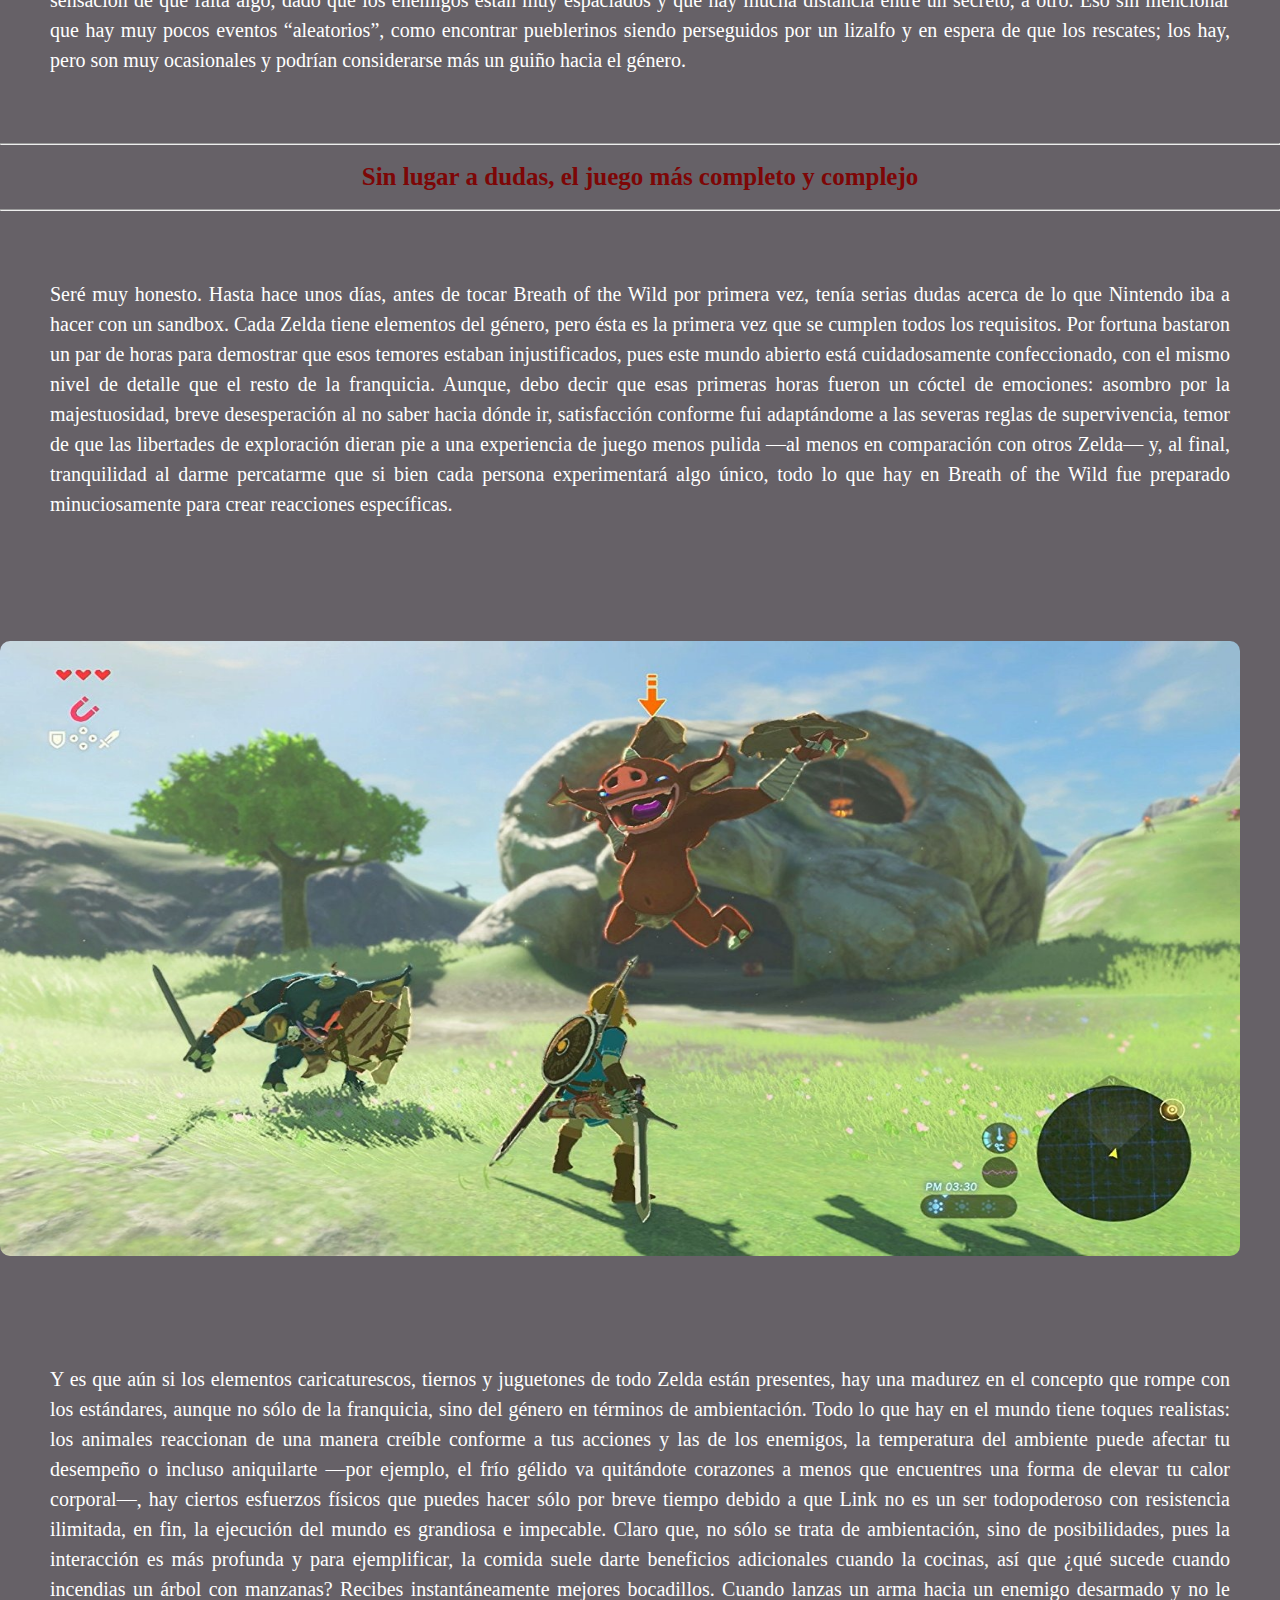
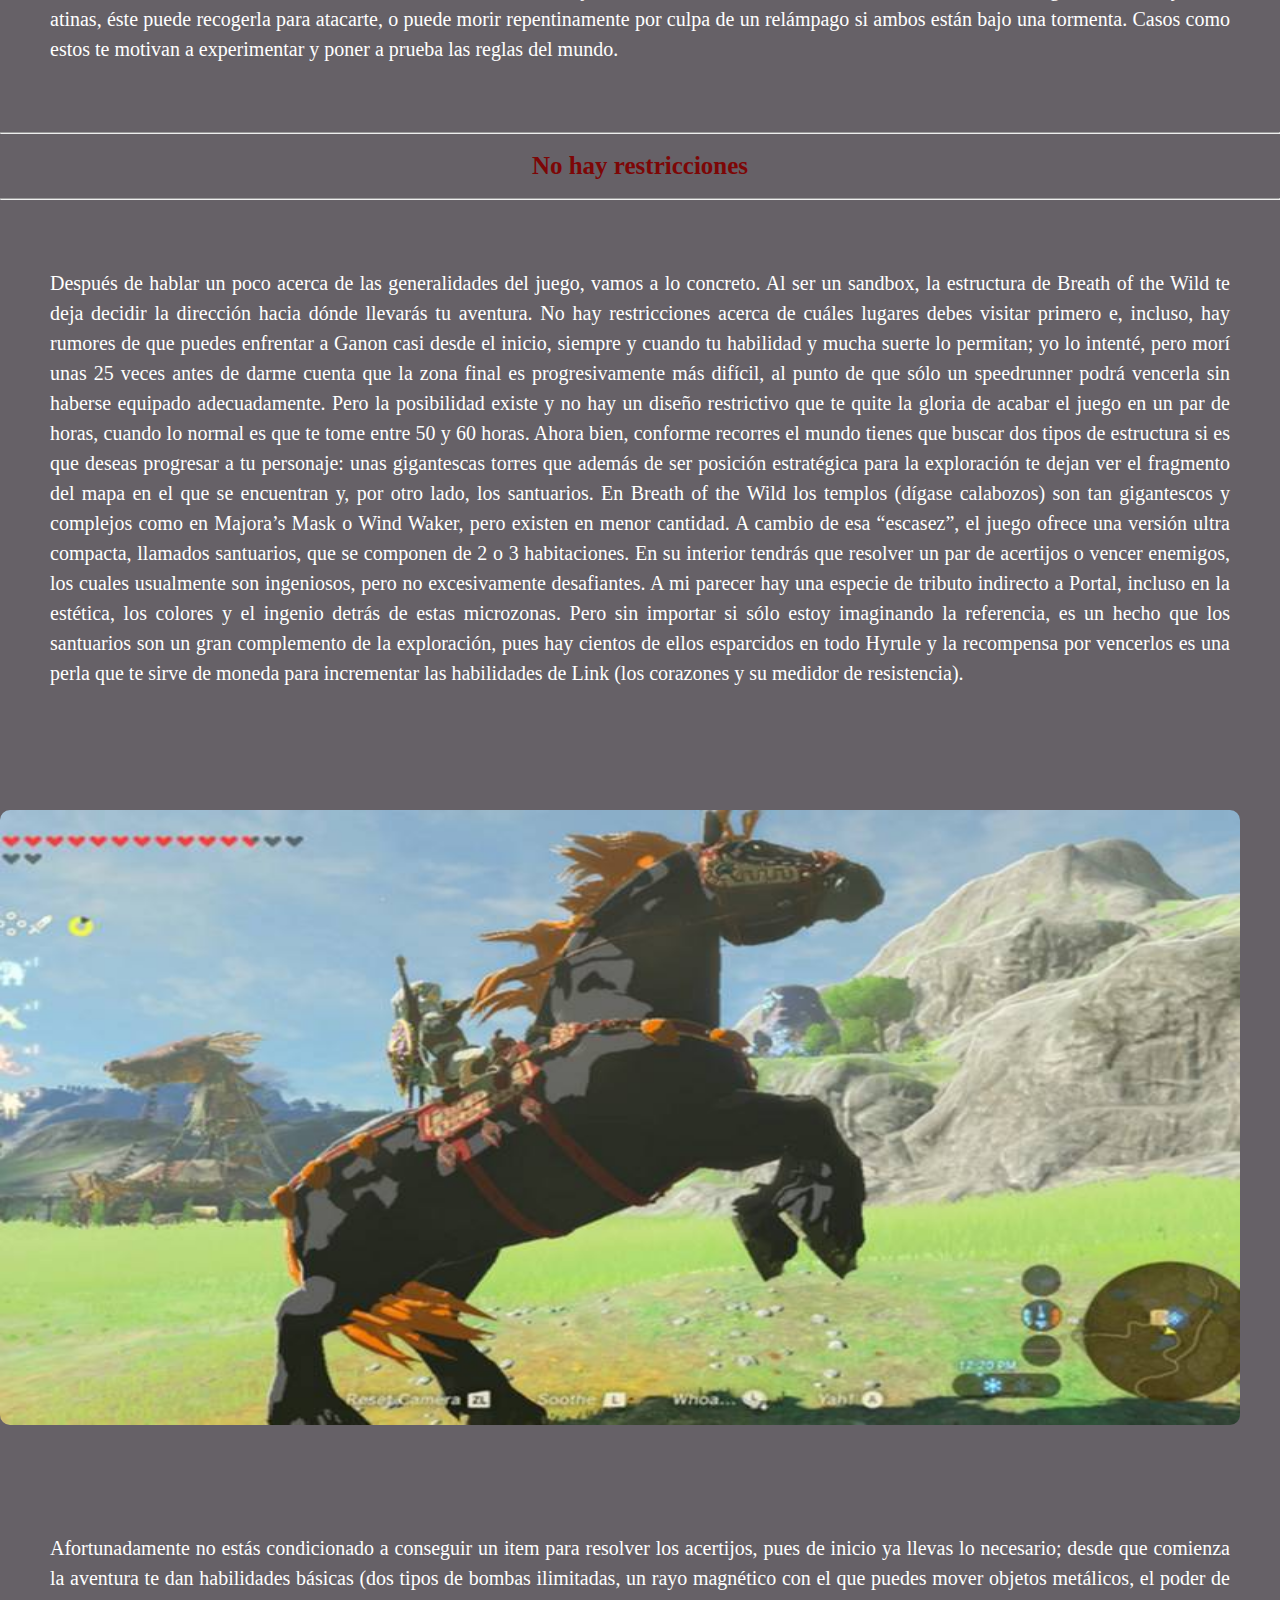
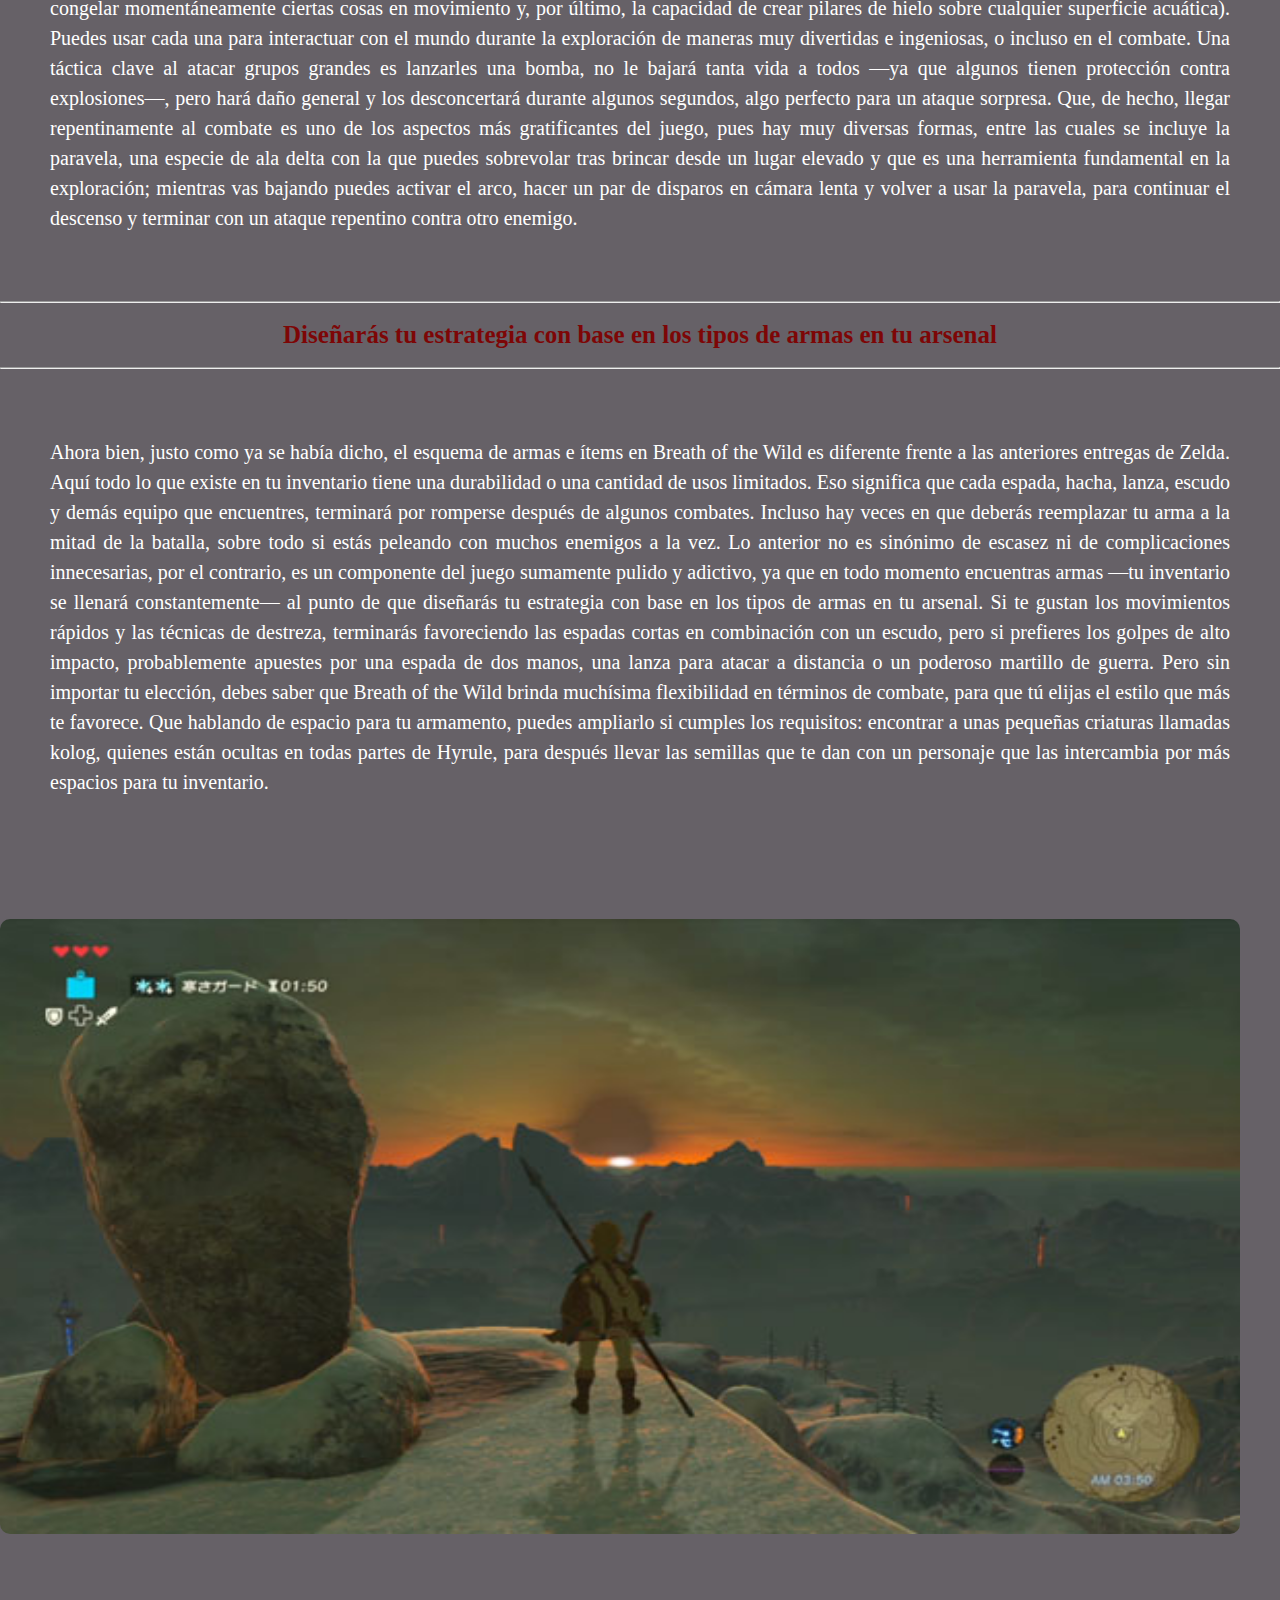
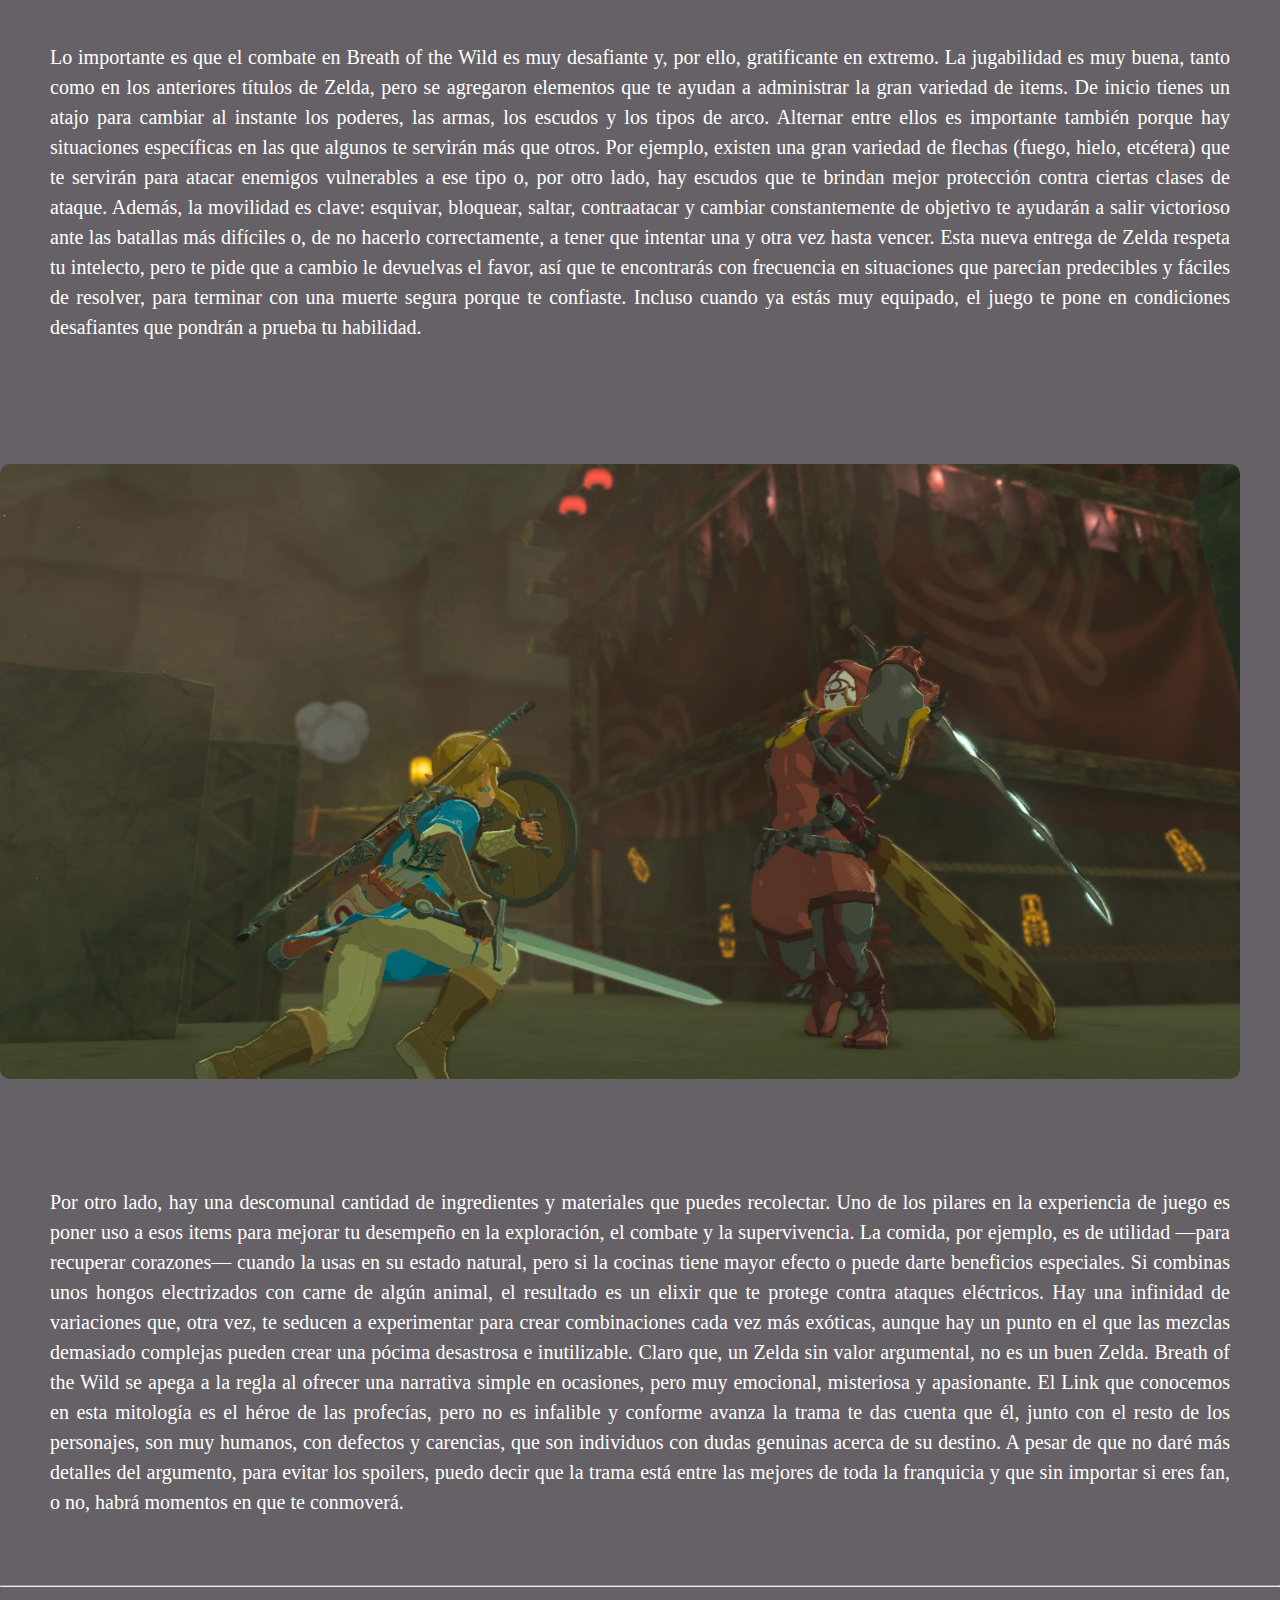
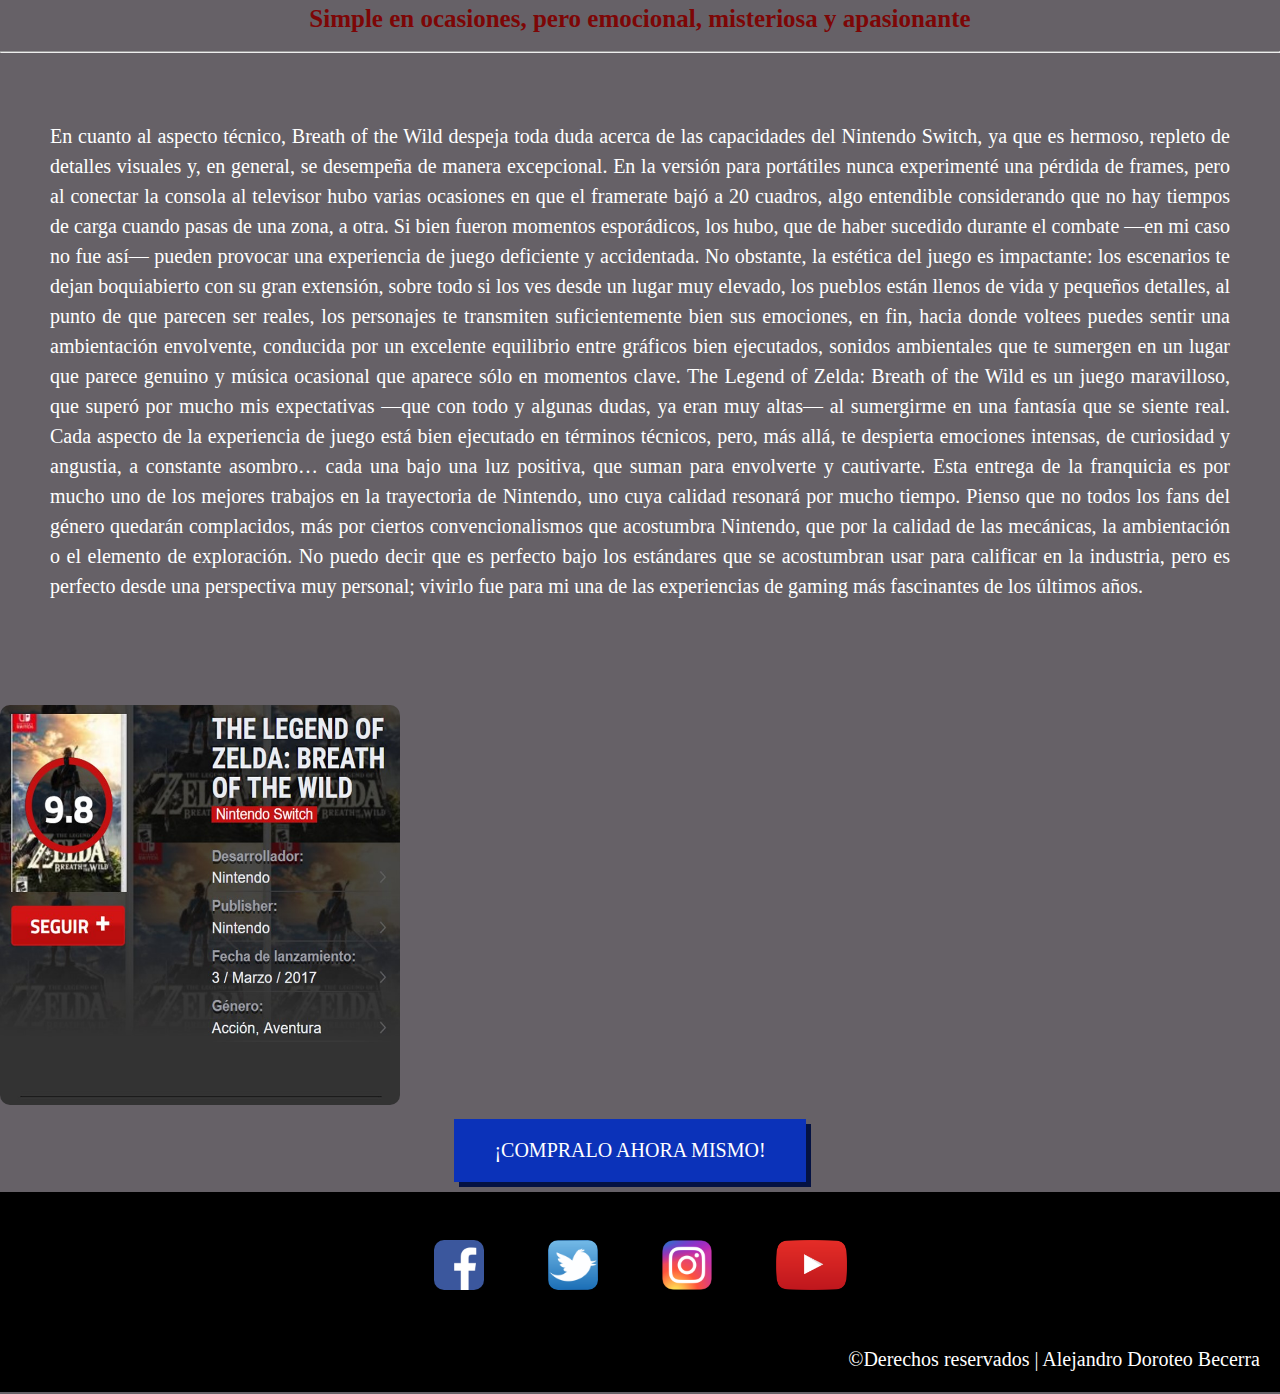
<file: zelda.html>
<!doctype html>
<html>
             
<head>
    <link rel="shortcut icon" type="image/x-icon" href="imagenes/fantasma_verde.png">
 <meta charset="UTF-8">
        <link rel="stylesheet" href="css/estilos.css">
        <title>The Legend of Zelda: Breath of the Wild - Phantom Game</title>
    
    <header>
        <div class="wrapper"></div>
            <div class="logo"></div>
            <img src="imagenes/logo_ejemplo.jpg" alt="phantom game" width="400px" width= 100%>        
                
            <nav>
                 <a href="index.html">INICIO</a>
                <a href="playstation.html">PLAY STATION</a>
                <a href="xbox.html">XBOX ONE</a>
                <a href="nintendo.html">NINTENDO SWITCH</a>
                <a href="bases.html">CONTACTO</a>
            
            </nav>
        </header>
    </head>
    <body>
              <div class="container">
    
       <input type="checkbox" id="toggle">
       <lavel for="toggle" class="button"></lavel>
       
        <nav class="nav">
            <a href="zelda.html">THE LEGEND OF ZELDA: BREATH OF THE WILD</a>
            <a href="mario.html">SUPER MARIO ODYSSEY</a>
            <a href="splatoon.html">SPLATOON 2</a>
        </nav>
    </div>
        <center><img class="portada" src="imagenes/zeldaportada.jpeg"></center>
        <br>
        <br>
        <p>Cuenta la leyenda que cuando Shigeru Miyamoto era un niño, su visión del mundo era sumamente creativa y fantasiosa —justo como lo demostró años más tarde—. En esa distante época, en las lejanas tierras de Kyoto, Japón, el pequeño salía a explorar los bosques, praderas y cavernas a las afueras de su hogar, mientras imaginaba que estaba descubriendo un mundo mágico, lleno de maravillas. Décadas más tarde esa emoción que sentía y su asombro por lo desconocido se transformaron hasta materializarse dentro de The Legend of Zelda, la saga cuya esencia ha trascendido generaciones al dejar que cada uno de nosotros, al igual que él, nos sumerjamos en una fantasía épica, misteriosa y sorprendente.

        Darme el tiempo para recordar con nostalgia los orígenes de la franquicia no es mero capricho de fan, es fundamental para entender la identidad de Breath of the Wild y saber por qué Nintendo tomó tantas decisiones que, a simple vista, parecían un nuevo y arriesgado rumbo para The Legend of Zelda. Pero sobre todo es imprescindible para comprender el grandioso potencial que ha tenido la franquicia desde sus inicios. Desde los primeros minutos que experimentas esta nueva entrega, puedes notar las incontables analogías que existen con el primer juego para NES. Y es que aún si muchísimas cosas han cambiado desde la edad de los 8-bits, hay un elemento en el que ambos juegos, el original y este último, son extremadamente similares: en darnos libertad de explorar libremente —con restricciones mínimas— casi cada rincón de Hyrule desde el inicio, sin llevarte de la mano, poniendo a prueba los límites de tu habilidad e intelecto a cada paso, pero, sobre todo, desafiándote de principio a fin a intentar cosas nuevas. Es una aventura hacia lo desconocido que te provoca emoción y te maravilla incluso después de 30 o 50 horas de juego.</p>
        
        <br><br>
        
        <center><iframe class="video" width="560" height="315" src="https://www.youtube.com/embed/NRto9v9dXno" frameborder="0" allow="accelerometer; autoplay; encrypted-media; gyroscope; picture-in-picture" allowfullscreen></iframe></center>
        
        <br><br>
        
        <p>Breath of the Wild es, sin lugar a dudas, el juego más completo y complejo que existe en la vida de The Legend of Zelda, tanto, que la etiqueta de mundo abierto es insuficiente para describir su naturaleza, pues más allá de las libertades de exploración, el concepto del juego se basa en lo que descubres al recorrer cada recoveco del mapa y en la infinidad de cosas que puedes hacer. De hecho, me atrevería a decir que esta versión postapocalíptica de Hyrule es el protagonista principal, mientras que Link es simplemente el hilo conductor de la trama. No me malentiendas, el héroe es eje de la narrativa en todo momento, pero su relevancia se diluye ante un vasto y asombroso mundo con mucha personalidad; de imponentes montañas a extensas praderas o, por otro lado, laberínticos desfiladeros e intrincados cuerpos de agua, éste es un lugar más realista y complejo que cualquier otro que nos han presentado con los Zeldas anteriores.</p>
        
        <br><br><br><br>
        
        <img src="imagenes/zelda7.jpg" width="1240" height="615"> 
        
        <br><br><br><br>
        
        <p>A lo anterior se suma la exploración per se, que en mi opinión es el corazón del juego, pues no es simplemente el hecho de que puedes llegar a cualquier parte que veas en la distancia, no importa lo lejos o lo complicado que luzca, sino el desafío de descubrir cómo hacerlo. Y por lo regular hay numerosas formas. Para llegar a la cima de una montaña puedes, por ejemplo, seguir un camino lleno de precipicios que podrás atravesar sólo si cortas árboles para usarlos como puentes, puedes atravesar una serie de cavernas con enemigos o arriesgarte a caminar por un sendero congelado en el que la naturaleza podría aniquilarte. Hay infinidad de situaciones similares a esa y en muchos casos, te llevarán a encontrar algo significativo. En específico hay una isla que te toma tiempo y mucho esfuerzo alcanzar, pero te recompensa con una increíble sorpresa cuando llegas.

        Si hacemos comparaciones con el estándar de los mundos abiertos, algunas secciones de Breath of the Wild pueden sentirse estériles, lo cual atenta contra el valor de entretenimiento continuo, aunque la percepción puede variar mucho de una persona, a otra; mientras alguien como yo lo considera un perfecto balance entre gran ambientación, buen ritmo y toques de realismo , también entiendo que mucha gente se quedará con la sensación de que falta algo, dado que los enemigos están muy espaciados y que hay mucha distancia entre un secreto, a otro. Eso sin mencionar que hay muy pocos eventos “aleatorios”, como encontrar pueblerinos siendo perseguidos por un lizalfo y en espera de que los rescates; los hay, pero son muy ocasionales y podrían considerarse más un guiño hacia el género.</p>
        
        <br>
        <hr/>
        <br>
        
        <h2>Sin lugar a dudas, el juego más completo y complejo</h2>
        
        <br>
        <hr/>
        <br>
        
        <p>Seré muy honesto. Hasta hace unos días, antes de tocar Breath of the Wild por primera vez, tenía serias dudas acerca de lo que Nintendo iba a hacer con un sandbox. Cada Zelda tiene elementos del género, pero ésta es la primera vez que se cumplen todos los requisitos. Por fortuna bastaron un par de horas para demostrar que esos temores estaban injustificados, pues este mundo abierto está cuidadosamente confeccionado, con el mismo nivel de detalle que el resto de la franquicia. Aunque, debo decir que esas primeras horas fueron un cóctel de emociones: asombro por la majestuosidad, breve desesperación al no saber hacia dónde ir, satisfacción conforme fui adaptándome a las severas reglas de supervivencia, temor de que las libertades de exploración dieran pie a una experiencia de juego menos pulida —al menos en comparación con otros Zelda— y, al final, tranquilidad al darme percatarme que si bien cada persona experimentará algo único, todo lo que hay en Breath of the Wild fue preparado minuciosamente para crear reacciones específicas.</p>
        
        <br><br><br><br>
        
        <img src="imagenes/zelda2.jpg" width="1240" height="615"> 
        
        <br><br><br><br>
        
        <p>Y es que aún si los elementos caricaturescos, tiernos y juguetones de todo Zelda están presentes, hay una madurez en el concepto que rompe con los estándares, aunque no sólo de la franquicia, sino del género en términos de ambientación. Todo lo que hay en el mundo tiene toques realistas: los animales reaccionan de una manera creíble conforme a tus acciones y las de los enemigos, la temperatura del ambiente puede afectar tu desempeño o incluso aniquilarte —por ejemplo, el frío gélido va quitándote corazones a menos que encuentres una forma de elevar tu calor corporal—, hay ciertos esfuerzos físicos que puedes hacer sólo por breve tiempo debido a que Link no es un ser todopoderoso con resistencia ilimitada, en fin, la ejecución del mundo es grandiosa e impecable. Claro que, no sólo se trata de ambientación, sino de posibilidades, pues la interacción es más profunda y para ejemplificar, la comida suele darte beneficios adicionales cuando la cocinas, así que ¿qué sucede cuando incendias un árbol con manzanas? Recibes instantáneamente mejores bocadillos. Cuando lanzas un arma hacia un enemigo desarmado y no le atinas, éste puede recogerla para atacarte, o puede morir repentinamente por culpa de un relámpago si ambos están bajo una tormenta. Casos como estos te motivan a experimentar y poner a prueba las reglas del mundo.</p>
        
        <br>
        <hr/>
        <br>
        
        <h2>No hay restricciones</h2>
        
        <br>
        <hr/>
        <br>
        
        <p>Después de hablar un poco acerca de las generalidades del juego, vamos a lo concreto. Al ser un sandbox, la estructura de Breath of the Wild te deja decidir la dirección hacia dónde llevarás tu aventura. No hay restricciones acerca de cuáles lugares debes visitar primero e, incluso, hay rumores de que puedes enfrentar a Ganon casi desde el inicio, siempre y cuando tu habilidad y mucha suerte lo permitan; yo lo intenté, pero morí unas 25 veces antes de darme cuenta que la zona final es progresivamente más difícil, al punto de que sólo un speedrunner podrá vencerla sin haberse equipado adecuadamente. Pero la posibilidad existe y no hay un diseño restrictivo que te quite la gloria de acabar el juego en un par de horas, cuando lo normal es que te tome entre 50 y 60 horas. Ahora bien, conforme recorres el mundo tienes que buscar dos tipos de estructura si es que deseas progresar a tu personaje: unas gigantescas torres que además de ser posición estratégica para la exploración te dejan ver el fragmento del mapa en el que se encuentran y, por otro lado, los santuarios.

        En Breath of the Wild los templos (dígase calabozos) son tan gigantescos y complejos como en Majora’s Mask o Wind Waker, pero existen en menor cantidad. A cambio de esa “escasez”, el juego ofrece una versión ultra compacta, llamados santuarios, que se componen de 2 o 3 habitaciones. En su interior tendrás que resolver un par de acertijos o vencer enemigos, los cuales usualmente son ingeniosos, pero no excesivamente desafiantes. A mi parecer hay una especie de tributo indirecto a Portal, incluso en la estética, los colores y el ingenio detrás de estas microzonas. Pero sin importar si sólo estoy imaginando la referencia, es un hecho que los santuarios son un gran complemento de la exploración, pues hay cientos de ellos esparcidos en todo Hyrule y la recompensa por vencerlos es una perla que te sirve de moneda para incrementar las habilidades de Link (los corazones y su medidor de resistencia).</p>
        
        <br><br><br><br>
        
        <img src="imagenes/zelda3.jpg" width="1240" height="615"> 
        
        <br><br><br><br>
        
        <p>Afortunadamente no estás condicionado a conseguir un item para resolver los acertijos, pues de inicio ya llevas lo necesario; desde que comienza la aventura te dan habilidades básicas (dos tipos de bombas ilimitadas, un rayo magnético con el que puedes mover objetos metálicos, el poder de congelar momentáneamente ciertas cosas en movimiento y, por último, la capacidad de crear pilares de hielo sobre cualquier superficie acuática). Puedes usar cada una para interactuar con el mundo durante la exploración de maneras muy divertidas e ingeniosas, o incluso en el combate. Una táctica clave al atacar grupos grandes es lanzarles una bomba, no le bajará tanta vida a todos —ya que algunos tienen protección contra explosiones—, pero hará daño general y los desconcertará durante algunos segundos, algo perfecto para un ataque sorpresa. Que, de hecho, llegar repentinamente al combate es uno de los aspectos más gratificantes del juego, pues hay muy diversas formas, entre las cuales se incluye la paravela, una especie de ala delta con la que puedes sobrevolar tras brincar desde un lugar elevado y que es una herramienta fundamental en la exploración; mientras vas bajando puedes activar el arco, hacer un par de disparos en cámara lenta y volver a usar la paravela, para continuar el descenso y terminar con un ataque repentino contra otro enemigo.</p>
        
        <br>
        <hr/>
        <br>
        
        <h2>Diseñarás tu estrategia con base en los tipos de armas en tu arsenal</h2>
        
        <br>
        <hr/>
        <br>
        
        <p>Ahora bien, justo como ya se había dicho, el esquema de armas e ítems en Breath of the Wild es diferente frente a las anteriores entregas de Zelda. Aquí todo lo que existe en tu inventario tiene una durabilidad o una cantidad de usos limitados. Eso significa que cada espada, hacha, lanza, escudo y demás equipo que encuentres, terminará por romperse después de algunos combates. Incluso hay veces en que deberás reemplazar tu arma a la mitad de la batalla, sobre todo si estás peleando con muchos enemigos a la vez. Lo anterior no es sinónimo de escasez ni de complicaciones innecesarias, por el contrario, es un componente del juego sumamente pulido y adictivo, ya que en todo momento encuentras armas —tu inventario se llenará constantemente— al punto de que diseñarás tu estrategia con base en los tipos de armas en tu arsenal. Si te gustan los movimientos rápidos y las técnicas de destreza, terminarás favoreciendo las espadas cortas en combinación con un escudo, pero si prefieres los golpes de alto impacto, probablemente apuestes por una espada de dos manos, una lanza para atacar a distancia o un poderoso martillo de guerra. Pero sin importar tu elección, debes saber que Breath of the Wild brinda muchísima flexibilidad en términos de combate, para que tú elijas el estilo que más te favorece. Que hablando de espacio para tu armamento, puedes ampliarlo si cumples los requisitos: encontrar a unas pequeñas criaturas llamadas kolog, quienes están ocultas en todas partes de Hyrule, para después llevar las semillas que te dan con un personaje que las intercambia por más espacios para tu inventario.</p>
        
        <br><br><br><br>
        
        <img src="imagenes/zelda4.jpg" width="1240" height="615"> 
        
        <br><br><br><br>
        
        <p>Lo importante es que el combate en Breath of the Wild es muy desafiante y, por ello, gratificante en extremo. La jugabilidad es muy buena, tanto como en los anteriores títulos de Zelda, pero se agregaron elementos que te ayudan a administrar la gran variedad de items. De inicio tienes un atajo para cambiar al instante los poderes, las armas, los escudos y los tipos de arco. Alternar entre ellos es importante también porque hay situaciones específicas en las que algunos te servirán más que otros. Por ejemplo, existen una gran variedad de flechas (fuego, hielo, etcétera) que te servirán para atacar enemigos vulnerables a ese tipo o, por otro lado, hay escudos que te brindan mejor protección contra ciertas clases de ataque. Además, la movilidad es clave: esquivar, bloquear, saltar, contraatacar y cambiar constantemente de objetivo te ayudarán a salir victorioso ante las batallas más difíciles o, de no hacerlo correctamente, a tener que intentar una y otra vez hasta vencer. Esta nueva entrega de Zelda respeta tu intelecto, pero te pide que a cambio le devuelvas el favor, así que te encontrarás con frecuencia en situaciones que parecían predecibles y fáciles de resolver, para terminar con una muerte segura porque te confiaste. Incluso cuando ya estás muy equipado, el juego te pone en condiciones desafiantes que pondrán a prueba tu habilidad.</p>
        
        <br><br><br><br>
        
        <img src="imagenes/zelda5.jpg" width="1240" height="615"> 
        
        <br><br><br><br>
        
        <p>Por otro lado, hay una descomunal cantidad de ingredientes y materiales que puedes recolectar. Uno de los pilares en la experiencia de juego es poner uso a esos items para mejorar tu desempeño en la exploración, el combate y la supervivencia. La comida, por ejemplo, es de utilidad —para recuperar corazones— cuando la usas en su estado natural, pero si la cocinas tiene mayor efecto o puede darte beneficios especiales. Si combinas unos hongos electrizados con carne de algún animal, el resultado es un elixir que te protege contra ataques eléctricos. Hay una infinidad de variaciones que, otra vez, te seducen a experimentar para crear combinaciones cada vez más exóticas, aunque hay un punto en el que las mezclas demasiado complejas pueden crear una pócima desastrosa e inutilizable.

        Claro que, un Zelda sin valor argumental, no es un buen Zelda. Breath of the Wild se apega a la regla al ofrecer una narrativa simple en ocasiones, pero muy emocional, misteriosa y apasionante. El Link que conocemos en esta mitología es el héroe de las profecías, pero no es infalible y conforme avanza la trama te das cuenta que él, junto con el resto de los personajes, son muy humanos, con defectos y carencias, que son individuos con dudas genuinas acerca de su destino. A pesar de que no daré más detalles del argumento, para evitar los spoilers, puedo decir que la trama está entre las mejores de toda la franquicia y que sin importar si eres fan, o no, habrá momentos en que te conmoverá.</p>
        
           
        <br>
        <hr/>
        <br>
        
        <h2>Simple en ocasiones, pero emocional, misteriosa y apasionante</h2>
        
        <br>
        <hr/>
        <br>
        
        <p>En cuanto al aspecto técnico, Breath of the Wild despeja toda duda acerca de las capacidades del Nintendo Switch, ya que es hermoso, repleto de detalles visuales y, en general, se desempeña de manera excepcional. En la versión para portátiles nunca experimenté una pérdida de frames, pero al conectar la consola al televisor hubo varias ocasiones en que el framerate bajó a 20 cuadros, algo entendible considerando que no hay tiempos de carga cuando pasas de una zona, a otra. Si bien fueron momentos esporádicos, los hubo, que de haber sucedido durante el combate —en mi caso no fue así— pueden provocar una experiencia de juego deficiente y accidentada. No obstante, la estética del juego es impactante: los escenarios te dejan boquiabierto con su gran extensión, sobre todo si los ves desde un lugar muy elevado, los pueblos están llenos de vida y pequeños detalles, al punto de que parecen ser reales, los personajes te transmiten suficientemente bien sus emociones, en fin, hacia donde voltees puedes sentir una ambientación envolvente, conducida por un excelente equilibrio entre gráficos bien ejecutados, sonidos ambientales que te sumergen en un lugar que parece genuino y música ocasional que aparece sólo en momentos clave.

        The Legend of Zelda: Breath of the Wild es un juego maravilloso, que superó por mucho mis expectativas —que con todo y algunas dudas, ya eran muy altas— al sumergirme en una fantasía que se siente real. Cada aspecto de la experiencia de juego está bien ejecutado en términos técnicos, pero, más allá, te despierta emociones intensas, de curiosidad y angustia, a constante asombro… cada una bajo una luz positiva, que suman para envolverte y cautivarte. Esta entrega de la franquicia es por mucho uno de los mejores trabajos en la trayectoria de Nintendo, uno cuya calidad resonará por mucho tiempo. Pienso que no todos los fans del género quedarán complacidos, más por ciertos convencionalismos que acostumbra Nintendo, que por la calidad de las mecánicas, la ambientación o el elemento de exploración. No puedo decir que es perfecto bajo los estándares que se acostumbran usar para calificar en la industria, pero es perfecto desde una perspectiva muy personal; vivirlo fue para mi una de las experiencias de gaming más fascinantes de los últimos años.</p>
        
        <br>
        <br>
        <br>
        <img src="imagenes/zeldacalificacion.jpg" width="400" height="400">
        <center><a target="_blank" class="enlace" href="https://www.amazon.com.mx/Legend-Zelda-Breath-Nintendo-Standard/dp/B01MS6MO77/ref=sr_1_1?s=videogames&ie=UTF8&qid=1542335198&sr=1-1&keywords=zelda+breath+of+the+wild">¡COMPRALO AHORA MISMO!</a></center>
       
    </body>
    
         <footer>
              <div class="columna1">
            </div>      
            <br>
            <div class="row">
                <center><a target="_blank" href="https://www.facebook.com/doroteobecerra"><img class="social" src="imagenes/facebook.png"></a>
                <a target="_blank" href="https://htmlcolorcodes.com/es/"><img class="social" src="imagenes/twitter.png"></a>
                <a target="_blank" href="https://www.instagram.com/_alejandrobecerra/"><img class="social" src="imagenes/instagram.png"></a>
                <a target="_blank" href="https://www.youtube.com/channel/UCrg7vHFWexH_e5cdX-1A4qg?view_as=subscriber"><img class="youtube" src="imagenes/youtube.png"></a></center>
            </div>
            
            <div class="columna2">
                  <p class="pie">©Derechos reservados | Alejandro Doroteo Becerra</p>
            </div>
    
    </footer>
    
</html>
</file>
<file: css/estilos.css>
* {
    margin: 0; 
    padding: 0;
}

body {
    background: #fffffa;
}

header {
    width: 100%;
    overflow: hidden;
    background: #252932;
    margin-bottom: 20px;
}

.wrapper {
    width: 90%;
    max-width: 1000px;
    margin: auto;
    overflow: hidden;
}

header . logo {
    color: #f2f2f2;
    font-size: 50px;
    line-height: 200px;
    float: left;
}

header nav {
    float: right;
    line-height: 100px;
}

header nav a {
    display: inline-block;
    color: #fff;
    text-decoration: none;
    padding: 10px 20px;
    line-height: normal;
    font-size: 20px;
    font-weight: bold;
    -webkit-transition:all 500ms ease;
    -o-transition;all 500ms ease;
    transition:all 500ms ease; 
    
}

header nav a:hover{
    background: #f56f3a;
    border-radius: 50px;
}

.header2 {
    position: fixed;
    height: 100px;
}

.header2 .logo {
    line-height: 100px;
    font-size: 30px;
}

.header 2 nav {
    line-height: 100px;
}

.contenido {
    padding-top: 100px;
}

@media screen and (max-width: 950px) {
    header .logo,
    header nav {
        width: 100%;
        text-align: center;
        line-height: 100px; 
}
    
  .header2 {
      height: auto;
  }

   .header2 .logo,
    .header2 nav{
      line-height: 50px;
  }
    
}

.enlace {
    font-size: 20px;
    text-decoration: none;
    margin: 10px 20px 10px 0px;
    background: #0B32B9;
    color: white;
    padding: 20px 40px;
    display: inline-block;
    box-shadow: 5px 5px 0px #041243;
}

.enlace:hover {
    box-shadow: 2px 2px 0px #041243;
}

.enlace:active {
    background: #041243; 
}

p {
    font-family: corbel;
    text-align: justify;
    line-height: 1.5em;
    font-size: 20px;
    color: #fff;
    margin: 50px;
}

h2 {
    text-align: center;
    font-family: "comic sans MS";
    font-size: 25px;
    color: #7D0606;
}

h1 {
    text-align: center;
    font-family: arial;
    font-size: 35px;
    text-transform: uppercase;
    color: #2D0EA0;
}

img {
    border-radius: 10px;
    float:inherit;
}

body{
    background: #666167;
}

.container, .button, .nav,.containerps,.containerxb{
    position: absolute;
}

.containerps{
    margin: auto;
    top: 20%;
    left: 5%;
    margin-left: -20px;
}

.container{
    margin: auto;
    top: 20%;
    left: 5%;
    margin-left: -20px;
}

.containerxb{
    margin: auto;
    top: 20%;
    left: 5%;
    margin-left: -20px;
}


#toggle{
    display: none;
}

.button{
    z-index: 999;
    width: 43px;
    height: 43px;
    background: #f56f3a;
    border-radius: 100%;
    transition: all 0.5s ease-in-out;
    box-shadow: 1px 3px 10px 0 rgba(0,0,0,0.3);
    cursor: pointer;
}

.button:before{
    position: absolute;
    top: 20px;
    left: 9px;
    content: '';
    width: 25px;
    height: 2px;
    background: #fff;
    transform: rotate(90deg);
}

.button:after{
    position: absolute;
    top: 20px;
    left:  9px;
    content: '';
    width: 25px;
    height: 2px;
    background: #fff;
}

.nav{
    transform: translate(-10%);
    opacity: 0;
    top: 13px;
    left: -50px;
    transition: all 0.5s ease-in-out;
    background: white;
    width: 150px;
    border-radius: 5px;
    transform: translateY(0%);
    box-shadow: 2px 3px 10px 0 rgba(0,0,0,0.1);
}

.nav a{
    text-align: center;
    display: block;
    margin: 20px 0;
    color: #f28482;
    text-decoration: none;
    font-family: sans-serif;
    text-transform: uppercase;
    letter-spacing: 2px;
    transition: all 300ms;
}

.nav a:hover{
    color: #5f5f5f;
}

#toggle:checked,.nav{
    opacity: 23;
    transform: translateY(10%);
}

#toogle:checked ~ .button{
    transform: rotate(135deg);
    box-shadow: 0 0 0 0 transparent; 
}

.video {
    width: 1240px;
    height: 615px;
}

.portada {
    width: 900px;
    height: 450px;
    top: 20%;

}

footer {
    background: #000;
    width: 100%;
    height: 200px;    
}

.social {
    width: 50px;
    height: auto;
    margin: 30px;
}


.social:hover {
    width: 70px;
    height: auto;
    transition: all 0.3s;
}

.youtube {
    width: auto;
    height: 50px;
    margin: 30px;
}

.youtube:hover {
    width: auto;
    height: 70px;
    transition: all 0.3s;
}

.pie {
    margin: 20px;
    float: right;
}

form {
    width: 25%;
    border: 1px solid #ccc;
    margin: 20px;
    padding: 20px;
}

label {
    font-size: 16px;
    float: left;
    display: block;
    width: 100%;
    color: #fff;
}

textaria {
    resize: vertical;
}

input {
    margin-bottom: 20px;
    width: 100%;
    padding: 10px;
    -webkit-box-sizing: border-box;
    -moz-box-sizing: border-box;
    box-sizing: border-box;
    border: 1px solid #ccc;
}

input:focus {
    border: 1px solid #1668C4;
}

.textaria {
    background: #1668C4;
    color: #fff;
    border: none;
}

.textaria:hover {
    background: #4A88F4;
    cursor: pointer;
}

.bases {
    color: #fff;
    width: 100%;
    text-align: left;
    margin: 30px;
}

.contenedor2 {
    width: 50%;
    max-width: 800px;
    height: 400px;
    float: right;
    display: flex;
    flex-direction: row;
    flex-wrap: wrap;
    
}

.contenedor {
    width: 50%;
    max-width: 800px;
    height: 400px;
    text-align: center;
}

.imagen {
    height: 400px;
    margin: 0px 0;
}

.parrafo {
    color: #fff;
    width: 70%;
    margin: auto;
}

.parrafo3 {
    color: #fff;
    font-family: sans-serif;
}
</file>
<file: sliderengine/amazingslider-1.css>
/* blue button large */
.as-btn-blue-large {
  	display: inline-block;
  	border: none;
  	-webkit-box-sizing: border-box;
  	-moz-box-sizing: border-box;
  	box-sizing: border-box;
  	margin: 0;
  	background: #009cde;
  	font-family: "Lucida Sans Unicode","Lucida Grande",sans-serif,Arial;
  	color: #fff;
  	cursor: pointer;
  	text-align: center;
  	text-decoration: none;
  	text-shadow: none;
  	text-transform: none;
  	white-space: nowrap;
  	-webkit-font-smoothing: antialiased;
	padding: 10px 16px;
	font-size: 24px;
	font-weight: 300;
  	-webkit-border-radius: 4px;
  	-moz-border-radius: 4px;
  	border-radius: 4px;
}

.as-btn-blue-large:hover {
  	color: #fff;
  	background: #0285d2;
}

.as-btn-blue-large:focus {
  	outline: 0;
}

/* blue button medium */
.as-btn-blue-medium {
  	display: inline-block;
  	border: none;
  	-webkit-box-sizing: border-box;
  	-moz-box-sizing: border-box;
  	box-sizing: border-box;
  	margin: 0;
  	background: #009cde;
  	font-family: "Lucida Sans Unicode","Lucida Grande",sans-serif,Arial;
  	color: #fff;
  	cursor: pointer;
  	text-align: center;
  	text-decoration: none;
  	text-shadow: none;
  	text-transform: none;
  	white-space: nowrap;
  	-webkit-font-smoothing: antialiased;
	padding: 6px 12px;
	font-size: 14px;
	font-weight: normal;
  	-webkit-border-radius: 2px;
  	-moz-border-radius: 2px;
  	border-radius: 2px;
}

.as-btn-blue-medium:hover {
  	color: #fff;
  	background: #0285d2;
}

.as-btn-blue-medium:focus {
  	outline: 0;
}

/* blue button small */
.as-btn-blue-small {
  	display: inline-block;
  	border: none;
  	-webkit-box-sizing: border-box;
  	-moz-box-sizing: border-box;
  	box-sizing: border-box;
  	margin: 0;
  	background: #009cde;
  	font-family: "Lucida Sans Unicode","Lucida Grande",sans-serif,Arial;
  	color: #fff;
  	cursor: pointer;
  	text-align: center;
  	text-decoration: none;
  	text-shadow: none;
  	text-transform: none;
  	white-space: nowrap;
  	-webkit-font-smoothing: antialiased;
	padding: 5px 10px;
	font-size: 12px;
	font-weight: normal;
  	-webkit-border-radius: 0px;
  	-moz-border-radius: 0px;
  	border-radius: 0px;
}

.as-btn-blue-small:hover {
  	color: #fff;
  	background: #0285d2;
}

.as-btn-blue-small:focus {
  	outline: 0;
}

/* blue border large */
.as-btn-blueborder-large {
  	display: inline-block;
  	border: 2px solid #009cde;
  	-webkit-box-sizing: border-box;
  	-moz-box-sizing: border-box;
  	box-sizing: border-box;
  	margin: 0;
  	background: transparent;
  	font-family: "Lucida Sans Unicode","Lucida Grande",sans-serif,Arial;
  	color: #009cde;
  	cursor: pointer;
  	text-align: center;
  	text-decoration: none;
  	text-shadow: none;
  	text-transform: none;
  	vertical-align: baseline;
  	white-space: nowrap;
  	-webkit-font-smoothing: antialiased;
	padding: 10px 16px;
	font-size: 24px;
	font-weight: 300;
  	-webkit-border-radius: 4px;
  	-moz-border-radius: 4px;
  	border-radius: 4px;
}

.as-btn-blueborder-large:hover {
  	color: #fff;
  	background: #009cde;
}

.as-btn-blueborder-large:focus {
  	outline: 0;
}

/* blue border medium */
.as-btn-blueborder-medium {
  	display: inline-block;
  	border: 2px solid #009cde;
  	-webkit-box-sizing: border-box;
  	-moz-box-sizing: border-box;
  	box-sizing: border-box;
  	margin: 0;
  	background: transparent;
  	font-family: "Lucida Sans Unicode","Lucida Grande",sans-serif,Arial;
  	color: #009cde;
  	cursor: pointer;
  	text-align: center;
  	text-decoration: none;
  	text-shadow: none;
  	text-transform: none;
  	vertical-align: baseline;
  	white-space: nowrap;
  	-webkit-font-smoothing: antialiased;
	padding: 6px 12px;
	font-size: 14px;
	font-weight: normal;
  	-webkit-border-radius: 2px;
  	-moz-border-radius: 2px;
  	border-radius: 2px;
}

.as-btn-blueborder-medium:hover {
  	color: #fff;
  	background: #009cde;
}

.as-btn-blueborder-medium:focus {
  	outline: 0;
}

/* blue border small */
.as-btn-blueborder-small {
  	display: inline-block;
  	border: 2px solid #009cde;
  	-webkit-box-sizing: border-box;
  	-moz-box-sizing: border-box;
  	box-sizing: border-box;
  	margin: 0;
  	background: transparent;
  	font-family: "Lucida Sans Unicode","Lucida Grande",sans-serif,Arial;
  	color: #009cde;
  	cursor: pointer;
  	text-align: center;
  	text-decoration: none;
  	text-shadow: none;
  	text-transform: none;
  	vertical-align: baseline;
  	white-space: nowrap;
  	-webkit-font-smoothing: antialiased;
	padding: 5px 10px;
	font-size: 12px;
	font-weight: normal;
  	-webkit-border-radius: 0px;
  	-moz-border-radius: 0px;
  	border-radius: 0px;
}

.as-btn-blueborder-small:hover {
  	color: #fff;
  	background: #009cde;
}

.as-btn-blueborder-small:focus {
  	outline: 0;
}

/* orange button large */
.as-btn-orange-large {
  	display: inline-block;
  	border: none;
  	-webkit-box-sizing: border-box;
  	-moz-box-sizing: border-box;
  	box-sizing: border-box;
  	margin: 0;
  	background: #f7a020;
  	font-family: "Lucida Sans Unicode","Lucida Grande",sans-serif,Arial;
  	color: #fff;
  	cursor: pointer;
  	text-align: center;
  	text-decoration: none;
  	text-shadow: none;
  	text-transform: none;
  	white-space: nowrap;
  	-webkit-font-smoothing: antialiased;
	padding: 10px 16px;
	font-size: 24px;
	font-weight: 300;
  	-webkit-border-radius: 4px;
  	-moz-border-radius: 4px;
  	border-radius: 4px;
}

.as-btn-orange-large:hover {
  	color: #fff;
  	background: #ffc030;
}

.as-btn-orange-large:focus {
  	outline: 0;
}

/* orange button medium */
.as-btn-orange-medium {
  	display: inline-block;
  	border: none;
  	-webkit-box-sizing: border-box;
  	-moz-box-sizing: border-box;
  	box-sizing: border-box;
  	margin: 0;
  	background: #f7a020;
  	font-family: "Lucida Sans Unicode","Lucida Grande",sans-serif,Arial;
  	color: #fff;
  	cursor: pointer;
  	text-align: center;
  	text-decoration: none;
  	text-shadow: none;
  	text-transform: none;
  	white-space: nowrap;
  	-webkit-font-smoothing: antialiased;
	padding: 6px 12px;
	font-size: 14px;
	font-weight: normal;
  	-webkit-border-radius: 2px;
  	-moz-border-radius: 2px;
  	border-radius: 2px;
}

.as-btn-orange-medium:hover {
  	color: #fff;
  	background: #ffc030;
}

.as-btn-orange-medium:focus {
  	outline: 0;
}

/* orange button small */
.as-btn-orange-small {
  	display: inline-block;
  	border: none;
  	-webkit-box-sizing: border-box;
  	-moz-box-sizing: border-box;
  	box-sizing: border-box;
  	margin: 0;
  	background: #f7a020;
  	font-family: "Lucida Sans Unicode","Lucida Grande",sans-serif,Arial;
  	color: #fff;
  	cursor: pointer;
  	text-align: center;
  	text-decoration: none;
  	text-shadow: none;
  	text-transform: none;
  	white-space: nowrap;
  	-webkit-font-smoothing: antialiased;
	padding: 5px 10px;
	font-size: 12px;
	font-weight: normal;
  	-webkit-border-radius: 0px;
  	-moz-border-radius: 0px;
  	border-radius: 0px;
}

.as-btn-orange-small:hover {
  	color: #fff;
  	background: #ffc030;
}

.as-btn-orange-small:focus {
  	outline: 0;
}

/* orange border large */
.as-btn-orangeborder-large {
  	display: inline-block;
  	border: 2px solid #f7a020;
  	-webkit-box-sizing: border-box;
  	-moz-box-sizing: border-box;
  	box-sizing: border-box;
  	margin: 0;
  	background: transparent;
  	font-family: "Lucida Sans Unicode","Lucida Grande",sans-serif,Arial;
  	color: #f7a020;
  	cursor: pointer;
  	text-align: center;
  	text-decoration: none;
  	text-shadow: none;
  	text-transform: none;
  	vertical-align: baseline;
  	white-space: nowrap;
  	-webkit-font-smoothing: antialiased;
	padding: 10px 16px;
	font-size: 24px;
	font-weight: 300;
  	-webkit-border-radius: 4px;
  	-moz-border-radius: 4px;
  	border-radius: 4px;
}

.as-btn-orangeborder-large:hover {
  	color: #fff;
  	background: #f7a020;
}

.as-btn-orangeborder-large:focus {
  	outline: 0;
}

/* orange border medium */
.as-btn-orangeborder-medium {
  	display: inline-block;
  	border: 2px solid #f7a020;
  	-webkit-box-sizing: border-box;
  	-moz-box-sizing: border-box;
  	box-sizing: border-box;
  	margin: 0;
  	background: transparent;
  	font-family: "Lucida Sans Unicode","Lucida Grande",sans-serif,Arial;
  	color: #f7a020;
  	cursor: pointer;
  	text-align: center;
  	text-decoration: none;
  	text-shadow: none;
  	text-transform: none;
  	vertical-align: baseline;
  	white-space: nowrap;
  	-webkit-font-smoothing: antialiased;
	padding: 6px 12px;
	font-size: 14px;
	font-weight: normal;
  	-webkit-border-radius: 2px;
  	-moz-border-radius: 2px;
  	border-radius: 2px;
}

.as-btn-orangeborder-medium:hover {
  	color: #fff;
  	background: #f7a020;
}

.as-btn-orangeborder-medium:focus {
  	outline: 0;
}

/* orange border small */
.as-btn-orangeborder-small {
  	display: inline-block;
  	border: 2px solid #f7a020;
  	-webkit-box-sizing: border-box;
  	-moz-box-sizing: border-box;
  	box-sizing: border-box;
  	margin: 0;
  	background: transparent;
  	font-family: "Lucida Sans Unicode","Lucida Grande",sans-serif,Arial;
  	color: #f7a020;
  	cursor: pointer;
  	text-align: center;
  	text-decoration: none;
  	text-shadow: none;
  	text-transform: none;
  	vertical-align: baseline;
  	white-space: nowrap;
  	-webkit-font-smoothing: antialiased;
	padding: 5px 10px;
	font-size: 12px;
	font-weight: normal;
  	-webkit-border-radius: 0px;
  	-moz-border-radius: 0px;
  	border-radius: 0px;
}

.as-btn-orangeborder-small:hover {
  	color: #fff;
  	background: #f7a020;
}

.as-btn-orangeborder-small:focus {
  	outline: 0;
}

/* white button large */
.as-btn-white-large {
  	display: inline-block;
  	border: none;
  	-webkit-box-sizing: border-box;
  	-moz-box-sizing: border-box;
  	box-sizing: border-box;
  	margin: 0;
  	background: #fff;
  	font-family: "Lucida Sans Unicode","Lucida Grande",sans-serif,Arial;
  	color: #444;
  	cursor: pointer;
  	text-align: center;
  	text-decoration: none;
  	text-shadow: none;
  	text-transform: none;
  	white-space: nowrap;
  	-webkit-font-smoothing: antialiased;
	padding: 10px 16px;
	font-size: 24px;
	font-weight: 300;
  	-webkit-border-radius: 4px;
  	-moz-border-radius: 4px;
  	border-radius: 4px;
}

.as-btn-white-large:hover {
  	color: #fff;
  	background: #444;
}

.as-btn-white-large:focus {
  	outline: 0;
}

/* white button medium */
.as-btn-white-medium {
  	display: inline-block;
  	border: none;
  	-webkit-box-sizing: border-box;
  	-moz-box-sizing: border-box;
  	box-sizing: border-box;
  	margin: 0;
  	background: #fff;
  	font-family: "Lucida Sans Unicode","Lucida Grande",sans-serif,Arial;
  	color: #444;
  	cursor: pointer;
  	text-align: center;
  	text-decoration: none;
  	text-shadow: none;
  	text-transform: none;
  	white-space: nowrap;
  	-webkit-font-smoothing: antialiased;
	padding: 6px 12px;
	font-size: 14px;
	font-weight: normal;
  	-webkit-border-radius: 2px;
  	-moz-border-radius: 2px;
  	border-radius: 2px;
}

.as-btn-white-medium:hover {
  	color: #fff;
  	background: #444;
}

.as-btn-white-medium:focus {
  	outline: 0;
}

/* white button small */
.as-btn-white-small {
  	display: inline-block;
  	border: none;
  	-webkit-box-sizing: border-box;
  	-moz-box-sizing: border-box;
  	box-sizing: border-box;
  	margin: 0;
  	background: #fff;
  	font-family: "Lucida Sans Unicode","Lucida Grande",sans-serif,Arial;
  	color: #444;
  	cursor: pointer;
  	text-align: center;
  	text-decoration: none;
  	text-shadow: none;
  	text-transform: none;
  	white-space: nowrap;
  	-webkit-font-smoothing: antialiased;
	padding: 5px 10px;
	font-size: 12px;
	font-weight: normal;
  	-webkit-border-radius: 0px;
  	-moz-border-radius: 0px;
  	border-radius: 0px;
}

.as-btn-white-small:hover {
  	color: #fff;
  	background: #444;
}

.as-btn-white-small:focus {
  	outline: 0;
}

/* white border large */
.as-btn-whiteborder-large {
  	display: inline-block;
  	border: 2px solid #fff;
  	-webkit-box-sizing: border-box;
  	-moz-box-sizing: border-box;
  	box-sizing: border-box;
  	margin: 0;
  	background: transparent;
  	font-family: "Lucida Sans Unicode","Lucida Grande",sans-serif,Arial;
  	color: #fff;
  	cursor: pointer;
  	text-align: center;
  	text-decoration: none;
  	text-shadow: none;
  	text-transform: none;
  	vertical-align: baseline;
  	white-space: nowrap;
  	-webkit-font-smoothing: antialiased;
	padding: 10px 16px;
	font-size: 24px;
	font-weight: 300;
  	-webkit-border-radius: 4px;
  	-moz-border-radius: 4px;
  	border-radius: 4px;
}

.as-btn-whiteborder-large:hover {
  	color: #444;
  	background: #fff;
}

.as-btn-whiteborder-large:focus {
  	outline: 0;
}

/* white border medium */
.as-btn-whiteborder-medium {
  	display: inline-block;
  	border: 2px solid #fff;
  	-webkit-box-sizing: border-box;
  	-moz-box-sizing: border-box;
  	box-sizing: border-box;
  	margin: 0;
  	background: transparent;
  	font-family: "Lucida Sans Unicode","Lucida Grande",sans-serif,Arial;
  	color: #fff;
  	cursor: pointer;
  	text-align: center;
  	text-decoration: none;
  	text-shadow: none;
  	text-transform: none;
  	vertical-align: baseline;
  	white-space: nowrap;
  	-webkit-font-smoothing: antialiased;
	padding: 6px 12px;
	font-size: 14px;
	font-weight: normal;
  	-webkit-border-radius: 2px;
  	-moz-border-radius: 2px;
  	border-radius: 2px;
}

.as-btn-whiteborder-medium:hover {
  	color: #444;
  	background: #fff;
}

.as-btn-whiteborder-medium:focus {
  	outline: 0;
}

/* white border small */
.as-btn-whiteborder-small {
  	display: inline-block;
  	border: 2px solid #fff;
  	-webkit-box-sizing: border-box;
  	-moz-box-sizing: border-box;
  	box-sizing: border-box;
  	margin: 0;
  	background: transparent;
  	font-family: "Lucida Sans Unicode","Lucida Grande",sans-serif,Arial;
  	color: #fff;
  	cursor: pointer;
  	text-align: center;
  	text-decoration: none;
  	text-shadow: none;
  	text-transform: none;
  	vertical-align: baseline;
  	white-space: nowrap;
  	-webkit-font-smoothing: antialiased;
	padding: 5px 10px;
	font-size: 12px;
	font-weight: normal;
  	-webkit-border-radius: 0px;
  	-moz-border-radius: 0px;
  	border-radius: 0px;
}

.as-btn-whiteborder-small:hover {
  	color: #444;
  	background: #fff;
}

.as-btn-whiteborder-small:focus {
  	outline: 0;
}

/* navy button large */
.as-btn-navy-large {
  	display: inline-block;
  	border: none;
  	-webkit-box-sizing: border-box;
  	-moz-box-sizing: border-box;
  	box-sizing: border-box;
  	margin: 0;
  	background: #334455;
  	font-family: "Lucida Sans Unicode","Lucida Grande",sans-serif,Arial;
  	color: #fff;
  	cursor: pointer;
  	text-align: center;
  	text-decoration: none;
  	text-shadow: none;
  	text-transform: none;
  	white-space: nowrap;
  	-webkit-font-smoothing: antialiased;
	padding: 10px 16px;
	font-size: 24px;
	font-weight: 300;
  	-webkit-border-radius: 4px;
  	-moz-border-radius: 4px;
  	border-radius: 4px;
}

.as-btn-navy-large:hover {
  	color: #fff;
  	background: #445566;
}

.as-btn-navy-large:focus {
  	outline: 0;
}

/* navy button medium */
.as-btn-navy-medium {
  	display: inline-block;
  	border: none;
  	-webkit-box-sizing: border-box;
  	-moz-box-sizing: border-box;
  	box-sizing: border-box;
  	margin: 0;
  	background: #334455;
  	font-family: "Lucida Sans Unicode","Lucida Grande",sans-serif,Arial;
  	color: #fff;
  	cursor: pointer;
  	text-align: center;
  	text-decoration: none;
  	text-shadow: none;
  	text-transform: none;
  	white-space: nowrap;
  	-webkit-font-smoothing: antialiased;
	padding: 6px 12px;
	font-size: 14px;
	font-weight: normal;
  	-webkit-border-radius: 2px;
  	-moz-border-radius: 2px;
  	border-radius: 2px;
}

.as-btn-navy-medium:hover {
  	color: #fff;
  	background: #445566;
}

.as-btn-navy-medium:focus {
  	outline: 0;
}

/* navy button small */
.as-btn-navy-small {
  	display: inline-block;
  	border: none;
  	-webkit-box-sizing: border-box;
  	-moz-box-sizing: border-box;
  	box-sizing: border-box;
  	margin: 0;
  	background: #334455;
  	font-family: "Lucida Sans Unicode","Lucida Grande",sans-serif,Arial;
  	color: #fff;
  	cursor: pointer;
  	text-align: center;
  	text-decoration: none;
  	text-shadow: none;
  	text-transform: none;
  	white-space: nowrap;
  	-webkit-font-smoothing: antialiased;
	padding: 5px 10px;
	font-size: 12px;
	font-weight: normal;
  	-webkit-border-radius: 0px;
  	-moz-border-radius: 0px;
  	border-radius: 0px;
}

.as-btn-navy-small:hover {
  	color: #fff;
  	background: #445566;
}

.as-btn-navy-small:focus {
  	outline: 0;
}
</file>
